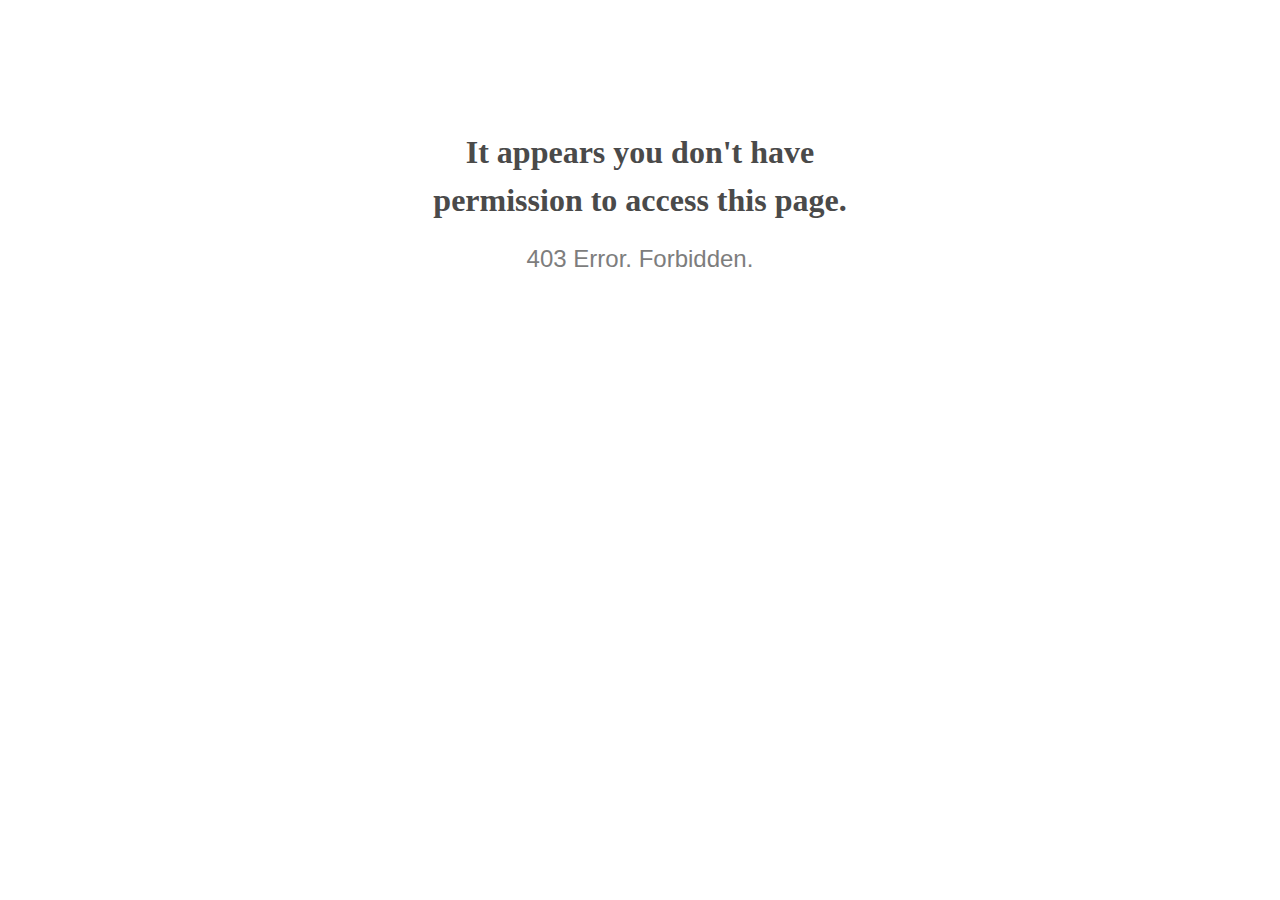
<file: resources/media/category/index.html>
<!doctype html>
<html lang="en">
<head>
  <meta charset="utf-8">
  <meta http-equiv="x-ua-compatible" content="ie=edge">
  <title>403 Error</title>
  <meta name="viewport" content="width=device-width, initial-scale=1">
  <meta name="robots" content="noindex, nofollow">
  <style>
    @media screen and (max-width:500px) {
      body { font-size: .6em; } 
    }
  </style>
</head>

<body style="text-align: center;">

  <h1 style="font-family: Georgia, serif; color: #4a4a4a; margin-top: 4em; line-height: 1.5;">
    It appears you don't have<br>permission to access this&nbsp;page.
  </h1>
  
  <h2 style="  font-family: Verdana, sans-serif; color: #7d7d7d; font-weight: 300;">
    403 Error. Forbidden.
  </h2>
  
</body>

</html>
</file>
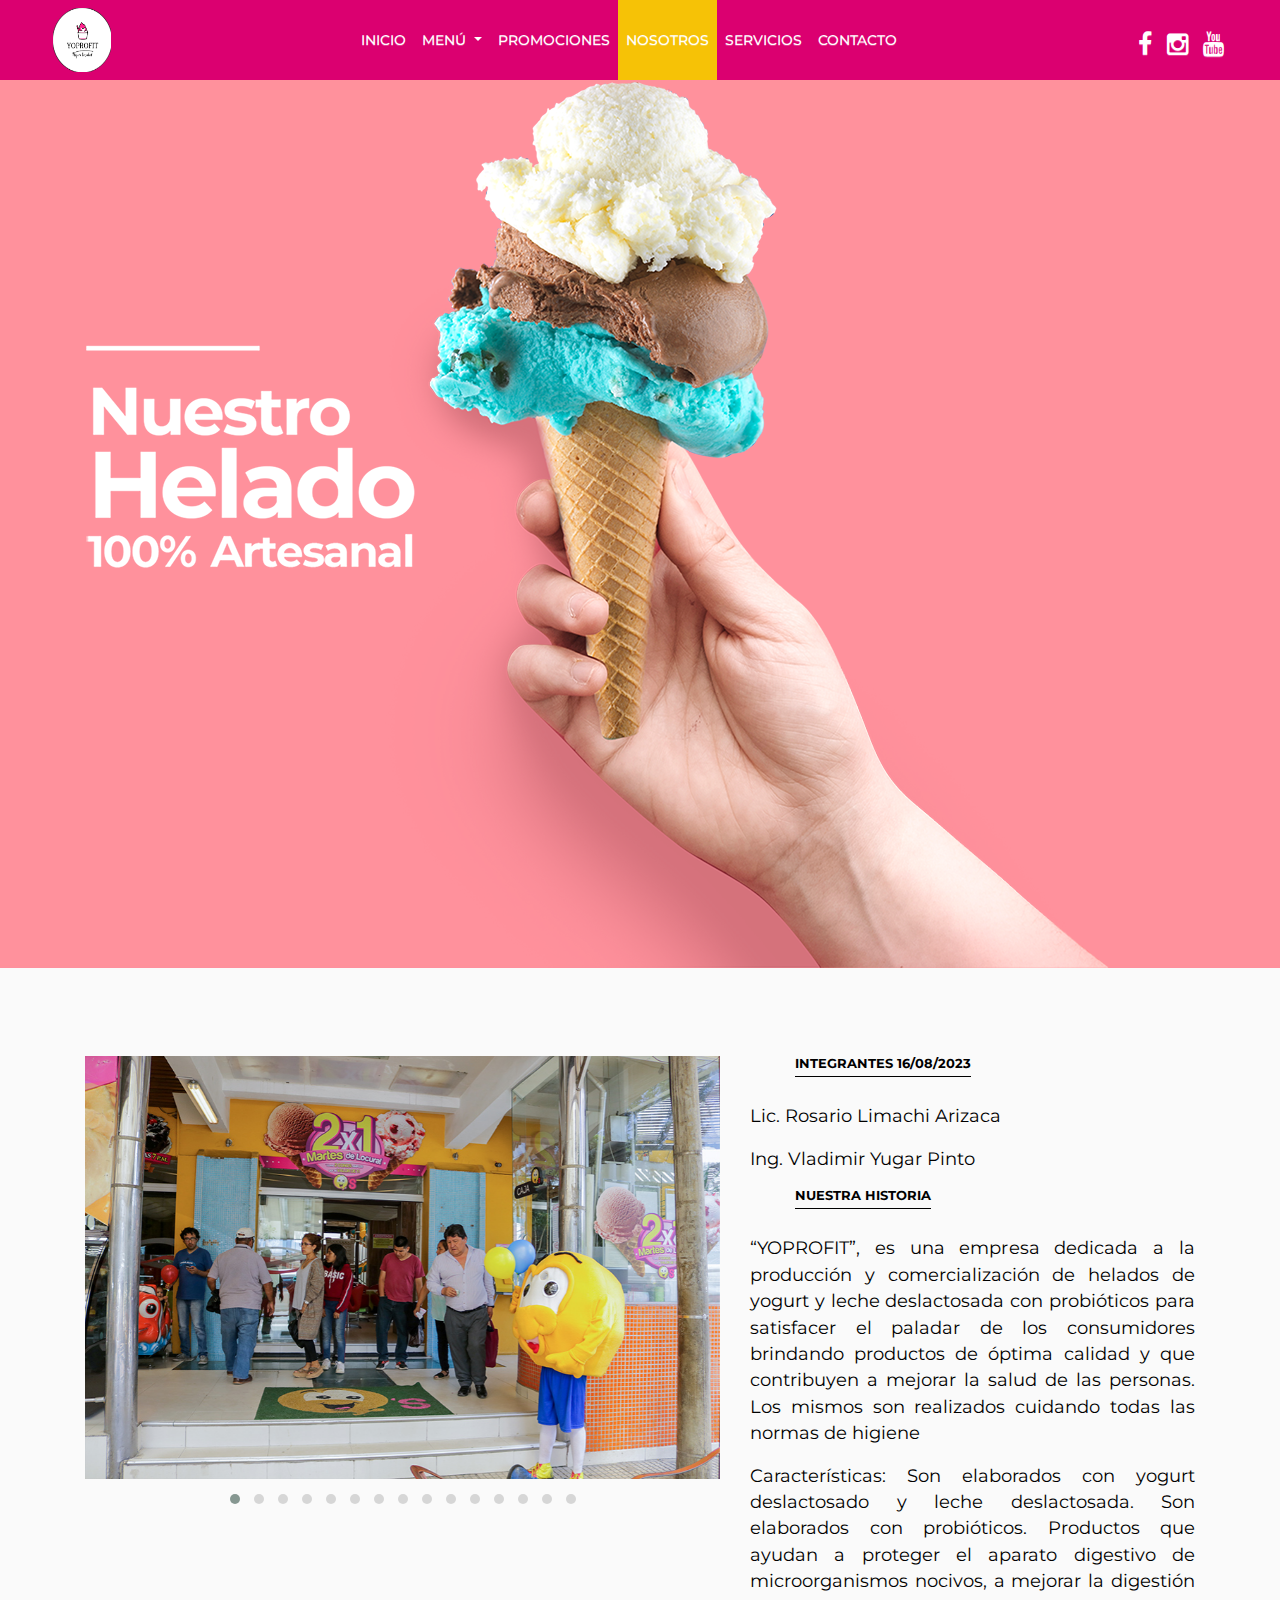
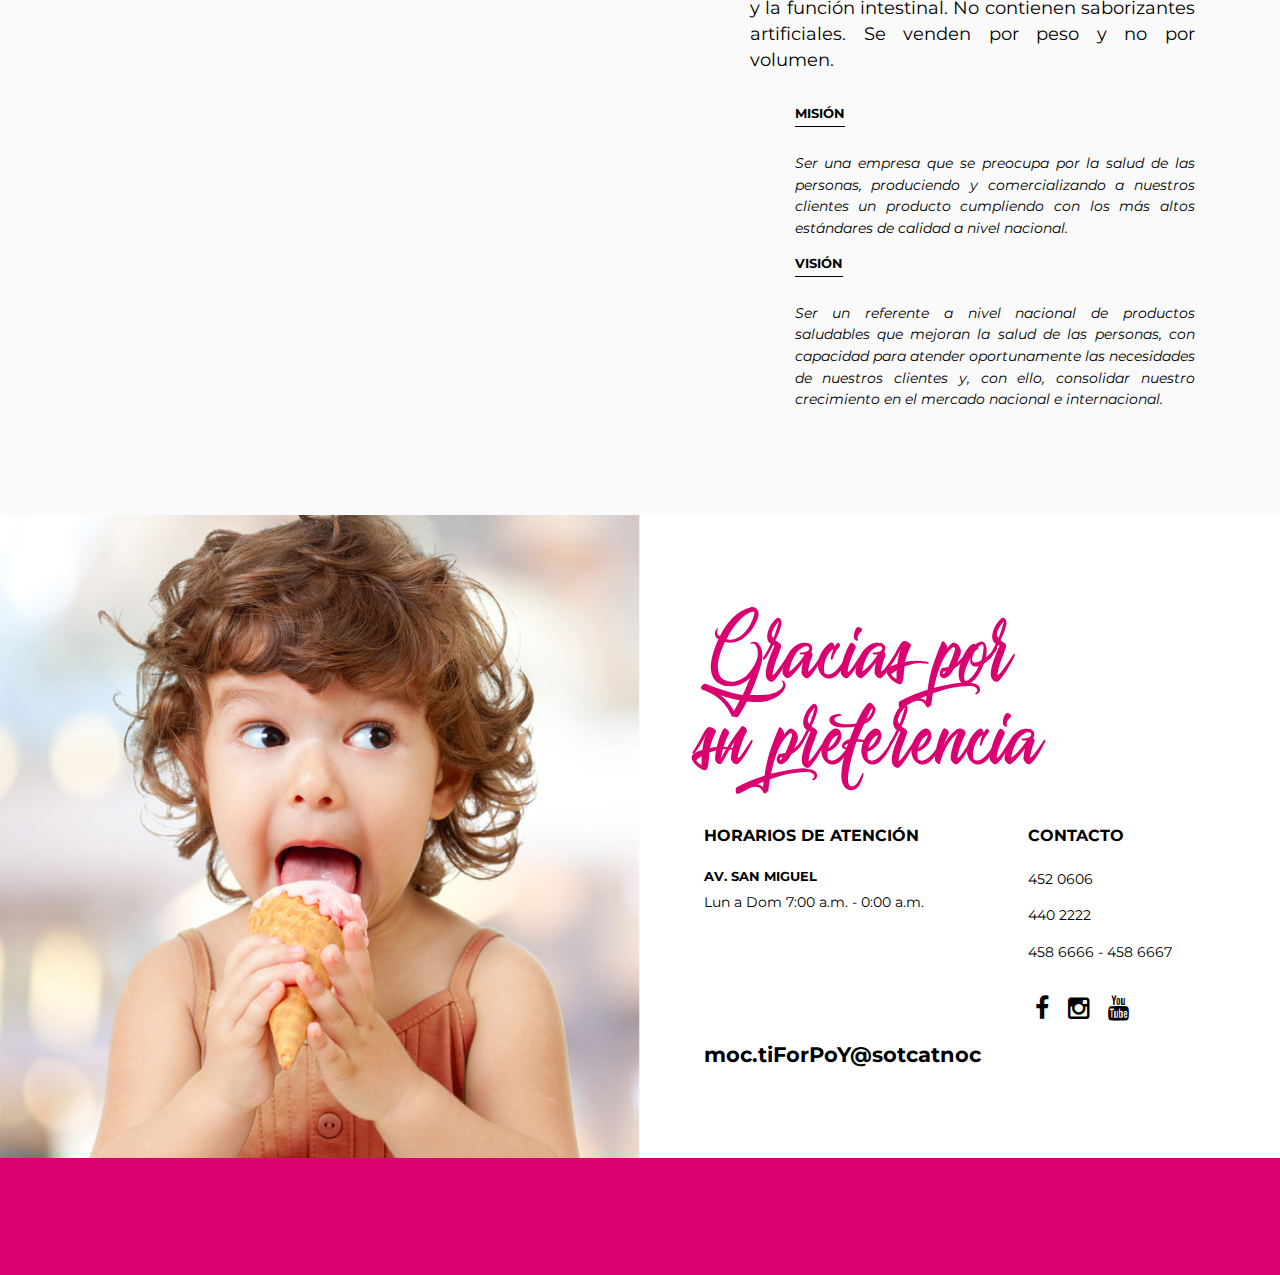
<file: company.html>
<!DOCTYPE html>
<html lang="en">
<meta http-equiv="content-type" content="text/html;charset=UTF-8" />
<head>
  <title>Heladeria YoProFit - La Paz</title>
  <meta charset="utf-8">
  <meta name="viewport" content="width=device-width, initial-scale=1">

  <meta name="description" content="Heladeria YoProFit - La Paz" />
  <meta name="keywords" content="Heladeria globos, Heladeria YoProFit La Paz, tortas, platos, ensaladas, cafes, fast food, comida rapida, tragos, cerveza, area de juegos globos, free delivery, envios gratis, servicios de envio, envio de desayuno y almuerzos, atencion para conferencias, parqueo globos, menu globos, the bizz winner heladeria globos" />  
  <meta http-equiv="keywords" content="Heladeria globos, Heladeria YoProFit La Paz, tortas, platos, ensaladas, cafes, fast food, comida rapida, tragos, cerveza, area de juegos globos, free delivery, envios gratis, servicios de envio, envio de desayuno y almuerzos, atencion para conferencias, parqueo globos, menu globos, the bizz winner heladeria globos" />
  <meta name="robots" content="index,follow" />
  <link rel="shortcut icon" href="./resources/images/frontend/favicon_heladeria_globos.ico">

  <link href="https://fonts.googleapis.com/css?family=Montserrat:100,100i,200,200i,300,300i,400,400i,500,500i,600,600i,700,700i,800,800i,900,900i" rel="stylesheet"> 
  <link href="https://fonts.googleapis.com/css?family=Lato" rel="stylesheet"> 

  <!-- Owl Stylesheets -->
  <link rel="stylesheet" href="./resources/styles/frontend/owl.carousel.min.css" />
  <link rel="stylesheet" href="./resources/styles/frontend/owl.theme.default.min.css" />

  <!-- Bootstrap Stylesheets 4.1.3  -->
  <link rel="stylesheet" type="text/css" href="./resources/styles/frontend/bootstrap.min2394.css?4.1.3">
  <link rel="stylesheet" type="text/css" href="./resources/styles/frontend/font-awesome.min.css">

  <!-- Web Stylesheets -->
  <link rel="stylesheet" type="text/css" href="./resources/styles/frontend/style.css">
  <link rel="stylesheet" type="text/css" href="./resources/styles/frontend/media-queries.css">
  <link rel="stylesheet" type="text/css" href="./resources/styles/frontend/carousel.css">

  <link rel="stylesheet" type="text/css" href="./resources/styles/frontend/bootstrap-theme.min.css">    
  <link rel="stylesheet" type="text/css" href="./resources/styles/frontend/bootstrap-social.css">
     
  <!-- animations -->
  <link rel="stylesheet" type="text/css" href="./resources/styles/frontend/animate.min.css" media="all" />

<!-- HTML5 shim and Respond.js IE8 support of HTML5 elements and media queries -->
<!--[if lt IE 9]>
    <script src="https://oss.maxcdn.com/html5shiv/3.7.2/html5shiv.min.js"></script>
    <script src="https://oss.maxcdn.com/respond/1.4.2/respond.min.js"></script>
  	<![endif]-->

<!-- javascript -->   
  <script type="text/javascript" src="./resources/js/frontend/jquery.min1dd7.js?3.3.1"></script>
  <script type="text/javascript" src="./resources/js/frontend/popper.min7a6d.js?1.14.3"></script>
  <script type="text/javascript" src="./resources/js/frontend/bootstrap.min2394.js?4.1.3"></script>
  
<!--load WOW js from CDN-->
  <script type="text/javascript" src="./resources/js/frontend/wow.min.js"></script>
<!--Initiate WOW js, can be at the bottom of your file -->
<script>
  wow = new WOW(
    {
        boxClass:     'wow',      // default
        animateClass: 'animated', // change this if you are not using animate.css
        offset:       0,          // default
        mobile:       true,       // keep it on mobile        
        live:         true        // track if element updates
      }
    )
   wow.init();
</script>
<script type="text/javascript" src="./resources/js/frontend/owl.carousel.min.js"></script>
<script type="text/javascript" src="./resources/js/frontend/main.js"></script>

<!-- carousel touchwipe   -->
<script type="text/javascript" src="./resources/js/frontend/bootstrap-swipe-carousel.js"></script> 
<script type="text/javascript" src="./resources/js/frontend/jquery.touchwipe.min.js"></script> 

<script>
 jQuery(document).ready(function(){
  jQuery("#bootstrap-touch-slider").touchwipe({
          wipeLeft: function() { jQuery("#bootstrap-touch-slider").carousel('next'); },
          wipeRight: function() { jQuery("#bootstrap-touch-slider").carousel('prev'); },
          min_move_x: 20,
          preventDefaultEvents: false  // done the magic
  });
});
</script>
</head>
<body>  
<button onclick="topFunction()" id="myBtn" title="Go to top">Top</button> 
  <nav class="navbar sticky-top navbar-expand-md navbar-light" id="header-nav">      
      <h1>
      <a class="navbar-brand" href="home.html">     
        <img src="./resources/images/frontend/logo_heladeria_globos.png" width="58" height="64" alt="Heladería Globos" title="Heladería Globos">   
      </a>
      </h1>
      <button class="navbar-toggler" type="button" data-toggle="collapse" data-target="#navbarNavDropdown" aria-controls="navbarNavDropdown" aria-expanded="false" aria-label="Toggle navigation">
        <span class="navbar-toggler-icon"></span>
      </button>
      <div class="collapse navbar-collapse" id="navbarNavDropdown">
        <ul class="navbar-nav" id="main-menu">
                      <li class="nav-item">
              <a href="home.html" title="Inicio" class="nav-link">Inicio</a> 
            </li> 
           
 
          <li class="nav-item dropdown">          
            <a class="nav-link dropdown-toggle" href="#" id="navbarDropdownMenuLink" data-toggle="dropdown" aria-haspopup="true" aria-expanded="false">
              Menú
            </a>
            <div class="dropdown-menu" aria-labelledby="navbarDropdownMenuLink">
            <a href="menu/index/platos.html" title="Platos" class="dropdown-item">Platos</a><a href="menu/index/helados.html" title="Helados" class="dropdown-item">Helados</a><a href="menu/index/masas.html" title="Masas" class="dropdown-item">Masas</a><a href="menu/index/liquidos.html" title="Liquidos" class="dropdown-item">Liquidos</a><a href="menu/index/cafe-te.html" title="Café&Te" class="dropdown-item">Café&Te</a><a href="menu/index/menu-ninos.html" title="Menú Niños" class="dropdown-item">Menú Niños</a><a href="menu/index/tragos.html" title="Tragos" class="dropdown-item">Tragos</a><a href="menu/index/fast-food.html" title="Fast Food" class="dropdown-item">Fast Food</a> 
              <div class="dropdown-divider"></div>
              <a class="dropdown-item" href="home.html#menu-heladeria-globos">Menú Inicial</a>
            </div>
          </li>
          
          <li class="nav-item">
            <a href="home/index.html#promociones" title="Promociones" class="nav-link">Promociones</a> 
          </li> 

           
            <li class="nav-item active-menu">
              <a href="company.html" title="Nosotros" class="nav-link">Nosotros</a>               
            </li>
           
          
          <li class="nav-item">
            <a href="home/index.html#servicios" title="Servicios" class="nav-link">Servicios</a> 
          </li> 
           
                      <li class="nav-item">
              <a href="contact.html" title="Contacto" class="nav-link">Contacto</a> 
            </li> 
              
        </ul>
      </div>

      <ul class="navbar-nav flex-row ml-md-auto d-none d-md-flex social-list">    
        <li class="nav-item">
          <a class="fa fa-facebook" href="https://www.facebook.com/HeladeriaYoProFit/" target="_blank" title=""></a>
        </li>
        <li class="nav-item">
           <a class="fa fa-instagram" href="https://www.instagram.com/" target="_blank" title=""></a>
        </li>
        <li class="nav-item">
         <a class="fa fa-youtube" href="https://www.youtube.com/channel/UCG3ncWdEtLq030iTOSbsPHw" target="_blank"title=""></a>
        </li>
      </ul> 
</nav>
	<div id="nosotros">  
  <div class="nosotros-bg parallax parallax2"> 
  <!--   
    <div class="container helado-artesanal">
      <hr class="wow fadeInDown" data-wow-delay="0.2s">
      <span class="texto1 wow fadeInUp" data-wow-delay="0.4s">Nuestro</span> <br>
      <span class="texto2 wow fadeInUp" data-wow-delay="0.6s">Helado</span>  <br>
      <span class="texto3 wow flipInX" data-wow-delay="0.8s">100% Artesanal</span>
    </div>
-->
    <div class="container" class="bg-helado-artesanal">
      <img src="./resources/images/frontend/nuestro_helado_artesanal.png" alt="Nuestro helado 100% artesanal" class="img-fluid wow fadeIn">      
    </div>
  </div>

<div class="nosotros-inner">
  <div class="container" id="nosotros-wrap">  
    <div class="row">        
      <div class="col-sm-12 col-md-7">
        <div class="owl-carousel owl-theme" id="slider-quienes-somos">
                <div class="item">
             <img src="./resources/media/photo/full/heladeria_globos_01.jpg" title="" alt="" class="img-fluid">
          </div>          
                <div class="item">
             <img src="./resources/media/photo/full/heladeria_globos_02.jpg" title="" alt="" class="img-fluid">
          </div>          
                <div class="item">
             <img src="./resources/media/photo/full/heladeria_globos_03.jpg" title="" alt="" class="img-fluid">
          </div>          
                <div class="item">
             <img src="./resources/media/photo/full/heladeria_globos_04.jpg" title="" alt="" class="img-fluid">
          </div>          
                <div class="item">
             <img src="./resources/media/photo/full/heladeria_globos_05.jpg" title="" alt="" class="img-fluid">
          </div>          
                <div class="item">
             <img src="./resources/media/photo/full/heladeria_globos_06.jpg" title="" alt="" class="img-fluid">
          </div>          
                <div class="item">
             <img src="./resources/media/photo/full/heladeria_globos_07.jpg" title="" alt="" class="img-fluid">
          </div>          
                <div class="item">
             <img src="./resources/media/photo/full/heladeria_globos_08.jpg" title="" alt="" class="img-fluid">
          </div>          
                <div class="item">
             <img src="./resources/media/photo/full/heladeria_globos_09.jpg" title="" alt="" class="img-fluid">
          </div>          
                <div class="item">
             <img src="./resources/media/photo/full/heladeria_globos_10.jpg" title="" alt="" class="img-fluid">
          </div>          
                <div class="item">
             <img src="./resources/media/photo/full/heladeria_globos_11.jpg" title="" alt="" class="img-fluid">
          </div>          
                <div class="item">
             <img src="./resources/media/photo/full/heladeria_globos_12.jpg" title="" alt="" class="img-fluid">
          </div>          
                <div class="item">
             <img src="./resources/media/photo/full/heladeria_globos_13.jpg" title="" alt="" class="img-fluid">
          </div>          
                <div class="item">
             <img src="./resources/media/photo/full/heladeria_globos_14.jpg" title="" alt="" class="img-fluid">
          </div>          
                <div class="item">
             <img src="./resources/media/photo/full/heladeria_globos_15.jpg" title="" alt="" class="img-fluid">
          </div>          
              </div>

<script>
    $(document).ready(function() {
          $('#slider-quienes-somos').owlCarousel({
            loop:true,
            margin:10,
            navSpeed:500,
            nav:false,
            /*navText: ["<", ">"],*/
            dots: true,
            autoplay: true,
            autoplayTimeout:5000,           
            animateOut: 'fadeOut',
            autoHeight:true,             
            items:1,                          
        })
    })
</script>         

<!-- trofeos-->
        <div class="row">
                  <div  class="col-4 col-sm-4 col-lg-2 align-self-end wow zoomIn animated" data-wow-delay="0.2s">
            <img src="./resources/media/prize/quality_2017.png" title="Bolivia Quality Summit 2017" alt="Bolivia Quality Summit 2017" class="img-fluid">
          </div>
                  <div  class="col-4 col-sm-4 col-lg-2 align-self-end wow zoomIn animated" data-wow-delay="0.2s">
            <img src="./resources/media/prize/quality_2014.png" title="Bolivia Quality Summit 2014" alt="Bolivia Quality Summit 2014" class="img-fluid">
          </div>
                  <div  class="col-4 col-sm-4 col-lg-2 align-self-end wow zoomIn animated" data-wow-delay="0.2s">
            <img src="./resources/media/prize/bizz_2015.png" title="The Bizz Winner Platinum 2015" alt="The Bizz Winner Platinum 2015" class="img-fluid">
          </div>
                  <div  class="col-4 col-sm-4 col-lg-2 align-self-end wow zoomIn animated" data-wow-delay="0.2s">
            <img src="./resources/media/prize/bizz_2014.png" title="The Bizz Winner Platinum 2014" alt="The Bizz Winner Platinum 2014" class="img-fluid">
          </div>
                  <div  class="col-4 col-sm-4 col-lg-2 align-self-end wow zoomIn animated" data-wow-delay="0.2s">
            <img src="./resources/media/prize/bizz_2013.png" title="The Bizz Winner Platinum 2013" alt="The Bizz Winner Platinum 2013" class="img-fluid">
          </div>
                  <div  class="col-4 col-sm-4 col-lg-2 align-self-end wow zoomIn animated" data-wow-delay="0.2s">
            <img src="./resources/media/prize/bizz_2012.png" title="The Bizz Winner Platinum 2012" alt="The Bizz Winner Platinum 2012" class="img-fluid">
          </div>
                 
        </div>
<!-- end trofeos-->
      </div>

      <div class="col-sm-12 col-md-5 space-text">    
        <h2 class="first-title"><span>INTEGRANTES 16/08/2023</span></h2>  
        <p class="historia">Lic. Rosario Limachi Arizaca</p>
        <p class="historia">Ing. Vladimir Yugar Pinto</p>
        <h2 class="first-title"><span>Nuestra Historia</span></h2>
          <p class="historia">“YOPROFIT”, es una empresa dedicada a la producción y comercialización de helados de yogurt y leche deslactosada con probióticos para satisfacer el paladar de los consumidores brindando productos de óptima calidad y que contribuyen a mejorar la salud de las personas. Los mismos son realizados cuidando todas las normas de higiene</p>
          <p class="historia">Características: 
 	Son elaborados con yogurt deslactosado y leche deslactosada.
 	Son elaborados con probióticos.
 	Productos que ayudan a proteger el aparato digestivo de microorganismos nocivos, a mejorar la digestión y la función intestinal.
 	No contienen saborizantes artificiales.
 	Se venden por peso y no por volumen. </p>

        <div class="space-left">
          <h2><span>Misión</span> </h2>
          <p class="italic">Ser una empresa que se preocupa por la salud de las personas, produciendo y comercializando a nuestros clientes un producto cumpliendo con los más altos estándares de calidad a nivel nacional.</p>

          <h2><span>Visión</span></h2> 
          <p class="italic">Ser un referente a nivel nacional de productos saludables que mejoran la salud de las personas, con capacidad para atender oportunamente las necesidades de nuestros clientes y, con ello, consolidar nuestro crecimiento en el mercado nacional e internacional.</p>   
        </div>        
      </div>            
    </div>
  </div>
</div>
</div><footer id="footer">  
<div id="horarios">  
<div class="container-fluid" id="horarios-wrap">
  <div class="row">   
    <div class="col-md-6 wrapper-img" id="col-img">       
    </div>   
    <div class="col-md-6 wrapper-text" id="col-text">      
      <div class="horarios-title">Gracias por <br>su preferencia</div>
      <div class="row">
        <div class="col-sm-7 space-left" id="col-horario"> 
          <h3>HORARIOS DE ATENCIÓN</h3>

                                <h4>Av. San Miguel</h4>
                      <p>
                        Lun a Dom 7:00 a.m. - 0:00 a.m.                      </p>
                                     
                                      
                          
        </div>        
        <div class="col-sm-5 space-left-sm" id="col-phones">
            <h3>Contacto</h3>
            <p>
                                                
                <span> </span>
                                                
                <span>452 0606 </span>
                                                
                <span>440 2222 </span>
                                                
                <span>458 6666 - 458 6667 </span>
                        </p>            
               
          <ul class=" social-list">    
            <li class="nav-item">
              <a class="fa fa-facebook" href="https://www.facebook.com/HeladeriaYoProFit/" title="" target="_blank"></a>
            </li>
            <li class="nav-item">
               <a class="fa fa-instagram" href="https://www.instagram.com/" title="" target="_blank"></a>
            </li>
            <li class="nav-item">
             <a class="fa fa-youtube" href="https://www.youtube.com/channel/UCG3ncWdEtLq030iTOSbsPHw" title="" target="_blank"></a>
            </li>
          </ul>
         
        </div>
      </div> 
        <div class="email-heladeria-globos reverse">contactos@YoProFit.com</div>
    </div>
  </div>
</div>
</div>
<div class="container">
  <p class="copyright wow fadeInUp" data-wow-delay="0.2s">© Copyright Heladería YoProFit Bolivia. Todos los derechos reservados. </p>     
</div>  
</footer>  
</body>
</html>
</file>
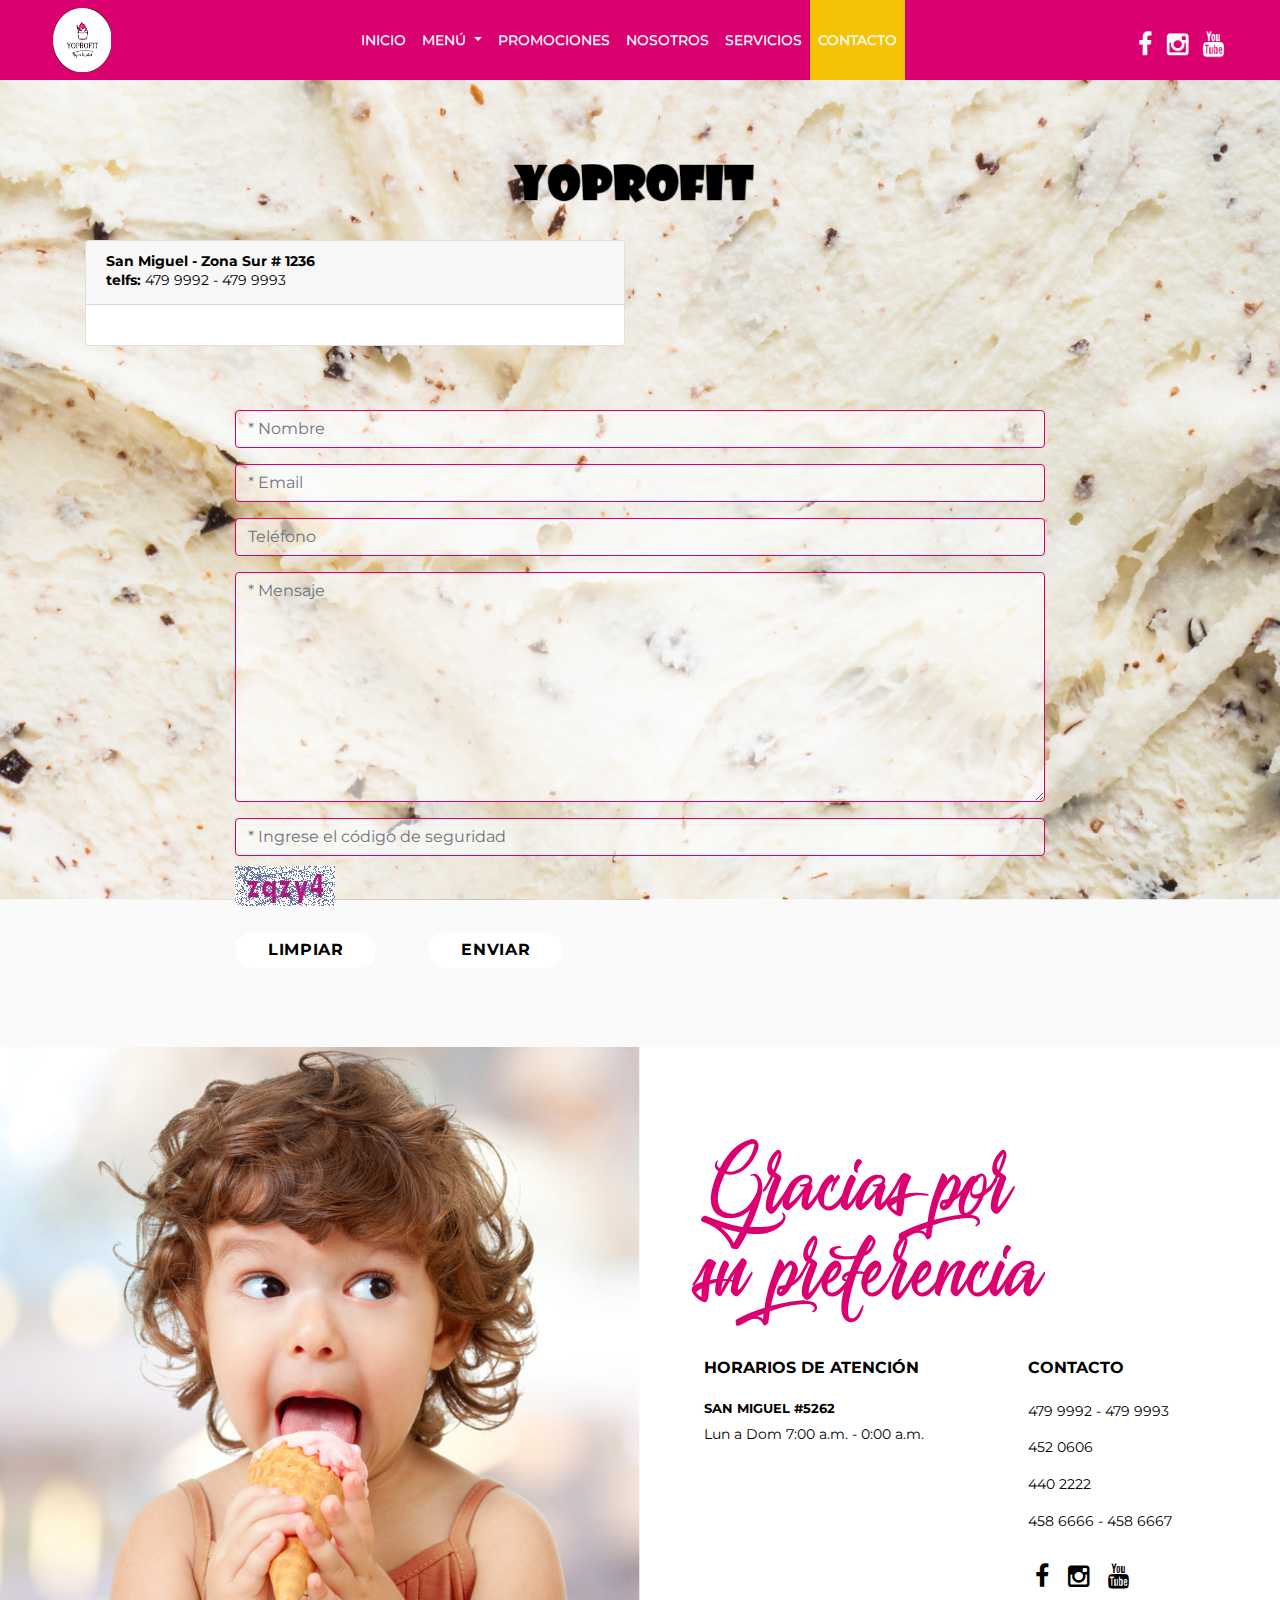
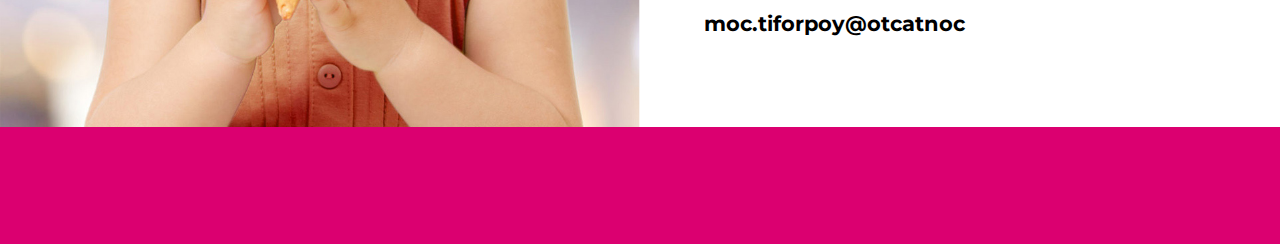
<file: contact.html>
<!DOCTYPE html>
<html lang="en">

<meta http-equiv="content-type" content="text/html;charset=UTF-8" />
<head>
  <title>Heladeria YoProFit - La Paz</title>
  <meta charset="utf-8">
  <meta name="viewport" content="width=device-width, initial-scale=1">

  <meta name="description" content="Heladeria YoProFit - La Paz" />
  <meta name="keywords" content="Heladeria YoProFit - La Paz, Heladeria YoProFit - La Paz, tortas, platos, ensaladas, cafes, fast food, comida rapida, tragos, cerveza, area de juegos globos, free delivery, envios gratis, servicios de envio, envio de desayuno y almuerzos, atencion para conferencias, parqueo globos, menu globos, the bizz winner heladeria globos" />  
  <meta http-equiv="keywords" content="Heladeria globos, Heladeria YoProFit - La Paz, tortas, platos, ensaladas, cafes, fast food, comida rapida, tragos, cerveza, area de juegos globos, free delivery, envios gratis, servicios de envio, envio de desayuno y almuerzos, atencion para conferencias, parqueo globos, menu globos, the bizz winner heladeria globos" />
  <meta name="robots" content="index,follow" />
  <link rel="shortcut icon" href="./resources/images/frontend/favicon_heladeria_globos.ico">

  <link href="https://fonts.googleapis.com/css?family=Montserrat:100,100i,200,200i,300,300i,400,400i,500,500i,600,600i,700,700i,800,800i,900,900i" rel="stylesheet"> 
  <link href="https://fonts.googleapis.com/css?family=Lato" rel="stylesheet"> 

  <!-- Owl Stylesheets -->
  <link rel="stylesheet" href="./resources/styles/frontend/owl.carousel.min.css" />
  <link rel="stylesheet" href="./resources/styles/frontend/owl.theme.default.min.css" />

  <!-- Bootstrap Stylesheets 4.1.3  -->
  <link rel="stylesheet" type="text/css" href="./resources/styles/frontend/bootstrap.min2394.css?4.1.3">
  <link rel="stylesheet" type="text/css" href="./resources/styles/frontend/font-awesome.min.css">

  <!-- Web Stylesheets -->
  <link rel="stylesheet" type="text/css" href="./resources/styles/frontend/style.css">
  <link rel="stylesheet" type="text/css" href="./resources/styles/frontend/media-queries.css">
  <link rel="stylesheet" type="text/css" href="./resources/styles/frontend/carousel.css">

  <link rel="stylesheet" type="text/css" href="./resources/styles/frontend/bootstrap-theme.min.css">    
  <link rel="stylesheet" type="text/css" href="./resources/styles/frontend/bootstrap-social.css">
     
  <!-- animations -->
  <link rel="stylesheet" type="text/css" href="./resources/styles/frontend/animate.min.css" media="all" />

<!-- HTML5 shim and Respond.js IE8 support of HTML5 elements and media queries -->
<!--[if lt IE 9]>
    <script src="https://oss.maxcdn.com/html5shiv/3.7.2/html5shiv.min.js"></script>
    <script src="https://oss.maxcdn.com/respond/1.4.2/respond.min.js"></script>
  	<![endif]-->

<!-- javascript -->   
  <script type="text/javascript" src="./resources/js/frontend/jquery.min1dd7.js?3.3.1"></script>
  <script type="text/javascript" src="./resources/js/frontend/popper.min7a6d.js?1.14.3"></script>
  <script type="text/javascript" src="./resources/js/frontend/bootstrap.min2394.js?4.1.3"></script>
  
<!--load WOW js from CDN-->
  <script type="text/javascript" src="./resources/js/frontend/wow.min.js"></script>
<!--Initiate WOW js, can be at the bottom of your file -->
<script>
  wow = new WOW(
    {
        boxClass:     'wow',      // default
        animateClass: 'animated', // change this if you are not using animate.css
        offset:       0,          // default
        mobile:       true,       // keep it on mobile        
        live:         true        // track if element updates
      }
    )
   wow.init();
</script>
<script type="text/javascript" src="./resources/js/frontend/owl.carousel.min.js"></script>
<script type="text/javascript" src="./resources/js/frontend/main.js"></script>

<!-- carousel touchwipe   -->
<script type="text/javascript" src="./resources/js/frontend/bootstrap-swipe-carousel.js"></script> 
<script type="text/javascript" src="./resources/js/frontend/jquery.touchwipe.min.js"></script> 

<script>
 jQuery(document).ready(function(){
  jQuery("#bootstrap-touch-slider").touchwipe({
          wipeLeft: function() { jQuery("#bootstrap-touch-slider").carousel('next'); },
          wipeRight: function() { jQuery("#bootstrap-touch-slider").carousel('prev'); },
          min_move_x: 20,
          preventDefaultEvents: false  // done the magic
  });
});
</script>
</head>
<body>  
<button onclick="topFunction()" id="myBtn" title="Go to top">Top</button> 
  <nav class="navbar sticky-top navbar-expand-md navbar-light" id="header-nav">      
      <h1>
      <a class="navbar-brand" href="home.html">     
        <img src="./resources/images/frontend/logo_heladeria_globos.png" width="58" height="64" alt="Heladería Globos" title="Heladería Globos">   
      </a>
      </h1>
      <button class="navbar-toggler" type="button" data-toggle="collapse" data-target="#navbarNavDropdown" aria-controls="navbarNavDropdown" aria-expanded="false" aria-label="Toggle navigation">
        <span class="navbar-toggler-icon"></span>
      </button>
      <div class="collapse navbar-collapse" id="navbarNavDropdown">
        <ul class="navbar-nav" id="main-menu">
                      <li class="nav-item">
              <a href="home.html" title="Inicio" class="nav-link">Inicio</a> 
            </li> 
           
 
          <li class="nav-item dropdown">          
            <a class="nav-link dropdown-toggle" href="#" id="navbarDropdownMenuLink" data-toggle="dropdown" aria-haspopup="true" aria-expanded="false">
              Menú
            </a>
            <div class="dropdown-menu" aria-labelledby="navbarDropdownMenuLink">
            <a href="menu/index/platos.html" title="Platos" class="dropdown-item">Platos</a><a href="menu/index/helados.html" title="Helados" class="dropdown-item">Helados</a><a href="menu/index/masas.html" title="Masas" class="dropdown-item">Masas</a><a href="menu/index/liquidos.html" title="Liquidos" class="dropdown-item">Liquidos</a><a href="menu/index/cafe-te.html" title="Café&Te" class="dropdown-item">Café&Te</a><a href="menu/index/menu-ninos.html" title="Menú Niños" class="dropdown-item">Menú Niños</a><a href="menu/index/tragos.html" title="Tragos" class="dropdown-item">Tragos</a><a href="menu/index/fast-food.html" title="Fast Food" class="dropdown-item">Fast Food</a> 
              <div class="dropdown-divider"></div>
              <a class="dropdown-item" href="home.html#menu-heladeria-globos">Menú Inicial</a>
            </div>
          </li>
          
          <li class="nav-item">
            <a href="home/index.html#promociones" title="Promociones" class="nav-link">Promociones</a> 
          </li> 

                      <li class="nav-item">
              <a href="company.html" title="Nosotros" class="nav-link">Nosotros</a> 
            </li> 
           
          
          <li class="nav-item">
            <a href="home/index.html#servicios" title="Servicios" class="nav-link">Servicios</a> 
          </li> 
           
           
            <li class="nav-item active-menu">
              <a href="contact.html" title="Contacto" class="nav-link">Contacto</a>               
            </li>
              
        </ul>
      </div>

      <ul class="navbar-nav flex-row ml-md-auto d-none d-md-flex social-list">    
        <li class="nav-item">
          <a class="fa fa-facebook" href="https://www.facebook.com/HeladeriaYoProFit/" target="_blank" title=""></a>
        </li>
        <li class="nav-item">
           <a class="fa fa-instagram" href="https://www.instagram.com/" target="_blank" title=""></a>
        </li>
        <li class="nav-item">
         <a class="fa fa-youtube" href="https://www.youtube.com/channel/UCG3ncWdEtLq030iTOSbsPHw" target="_blank"title=""></a>
        </li>
      </ul> 
</nav>
	<div id="contacto" class="parallax parallax3 px-5">          
    <div class="container"> 
      <div class="bg-logo"></div> 

    
      <div id="direcciones">
        <div class="row">
                    
                                <div class="col-sm-6 col-md-6">
                      
            <div class="card">
              <div class="card-header">
                <h5>San Miguel - Zona Sur # 1236</h5>   
                <span class="bold">telfs:</span> 479 9992 - 479 9993              </div>
              <div class="card-body">
                  <figure class="img_inner  wow fadeInLeft">
                    &lt;iframe src="https://www.google.com/maps/embed?pb=!1m14!1m8!1m3!1d15230.937332769949!2d-66.1510044!3d-17.3765121!3m2!1i1024!2i768!4f13.1!3m3!1m2!1s0x0:0x58e39e1447079945!2sHeladería+Globos+Avenida+Pando!5e0!3m2!1ses-419!2sbo!4v1555808474537!5m2!1ses-419!2sbo" width="600" height="450" frameborder="0" style="border:0" allowfullscreen&gt;&lt;/iframe>                  </figure>
              </div>
            </div>
            <!-- end card -->
          </div>
                      
                               
          
              

        </div>
      </div>
      <!-- // end direcciones -->

    <div class="row">  
      <div class="col-12">   
      <form action="http://www.HeladeriaYoProFit.com/index.php/sp/contact/index" method="post" accept-charset="utf-8" role="form" id="contact-form" class="form-horizontal" name="contact-form" enctype="multipart/form-data"> 
 
            <div class="form-group">               
                <input type="text" class="form-control" id="fullname" name="fullname" placeholder="* Nombre" required="" maxlength="70">
                                     
            </div>
            
            <div class="form-group">                
                <input type="email" class="form-control" id="email" name="email" placeholder="* Email" required="" maxlength="70">
                            </div>

            <div class="form-group">               
                <input type="text" class="form-control" id="phone" name="phone" placeholder="Teléfono" maxlength="15">                    
            </div>
            
            <div class="form-group">                
                <textarea class="form-control" id="message-contact" name="message-contact" rows="9" placeholder="* Mensaje" required=""></textarea>
                            </div>

            <div class="form-group">                
                <input name="captchacode" type="text" id="captchacode" class="form-control" placeholder="* Ingrese el código de seguridad" required="">
                <img src="./resources/includes/CaptchaSecurityImagesd218.jpg?width=100&amp;height=40&amp;characters=5" alt="">
                            </div>

            
            <div class="form-group">              
                <button class="btn btn-1" type="button" onclick="resetFunction()"><span>Limpiar</span></button>

                <button class="btn btn-1" type="submit" id="btn-submit"><span>Enviar</span></button> 

            </div>
        </form>
      </div>
    </div>      
    </div>    
</div><footer id="footer">  
<div id="horarios">  
<div class="container-fluid" id="horarios-wrap">
  <div class="row">   
    <div class="col-md-6 wrapper-img" id="col-img">       
    </div>   
    <div class="col-md-6 wrapper-text" id="col-text">      
      <div class="horarios-title">Gracias por <br>su preferencia</div>
      <div class="row">
        <div class="col-sm-7 space-left" id="col-horario"> 
          <h3>HORARIOS DE ATENCIÓN</h3>

                                <h4>San miguel #5262</h4>
                      <p>
                        Lun a Dom 7:00 a.m. - 0:00 a.m.                      </p>
                                     
                                     
                          
        </div>        
        <div class="col-sm-5 space-left-sm" id="col-phones">
            <h3>Contacto</h3>
            <p>
                                                
                <span>479 9992 - 479 9993 </span>
                                                
                <span>452 0606 </span>
                                                
                <span>440 2222 </span>
                                                
                <span>458 6666 - 458 6667 </span>
                        </p>            
               
          <ul class=" social-list">    
            <li class="nav-item">
              <a class="fa fa-facebook" href="https://www.facebook.com/HeladeriaYoProFit/" title="" target="_blank"></a>
            </li>
            <li class="nav-item">
               <a class="fa fa-instagram" href="https://www.instagram.com/" title="" target="_blank"></a>
            </li>
            <li class="nav-item">
             <a class="fa fa-youtube" href="https://www.youtube.com/channel/UCG3ncWdEtLq030iTOSbsPHw" title="" target="_blank"></a>
            </li>
          </ul>
         
        </div>
      </div> 
        <div class="email-heladeria-globos reverse">contacto@yoprofit.com</div>
    </div>
  </div>
</div>
</div>
<div class="container">
  <p class="copyright wow fadeInUp" data-wow-delay="0.2s">© Copyright Heladería Yoprofit Bolivia. Todos los derechos reservados. . </p>     
</div>  
</footer>  
</body>

<!-- Mirrored from www.HeladeriaYoProFit.com/index.php/sp/contact by HTTrack Website Copier/3.x [XR&CO'2014], Sat, 19 Aug 2023 12:25:23 GMT -->
</html>
</file>
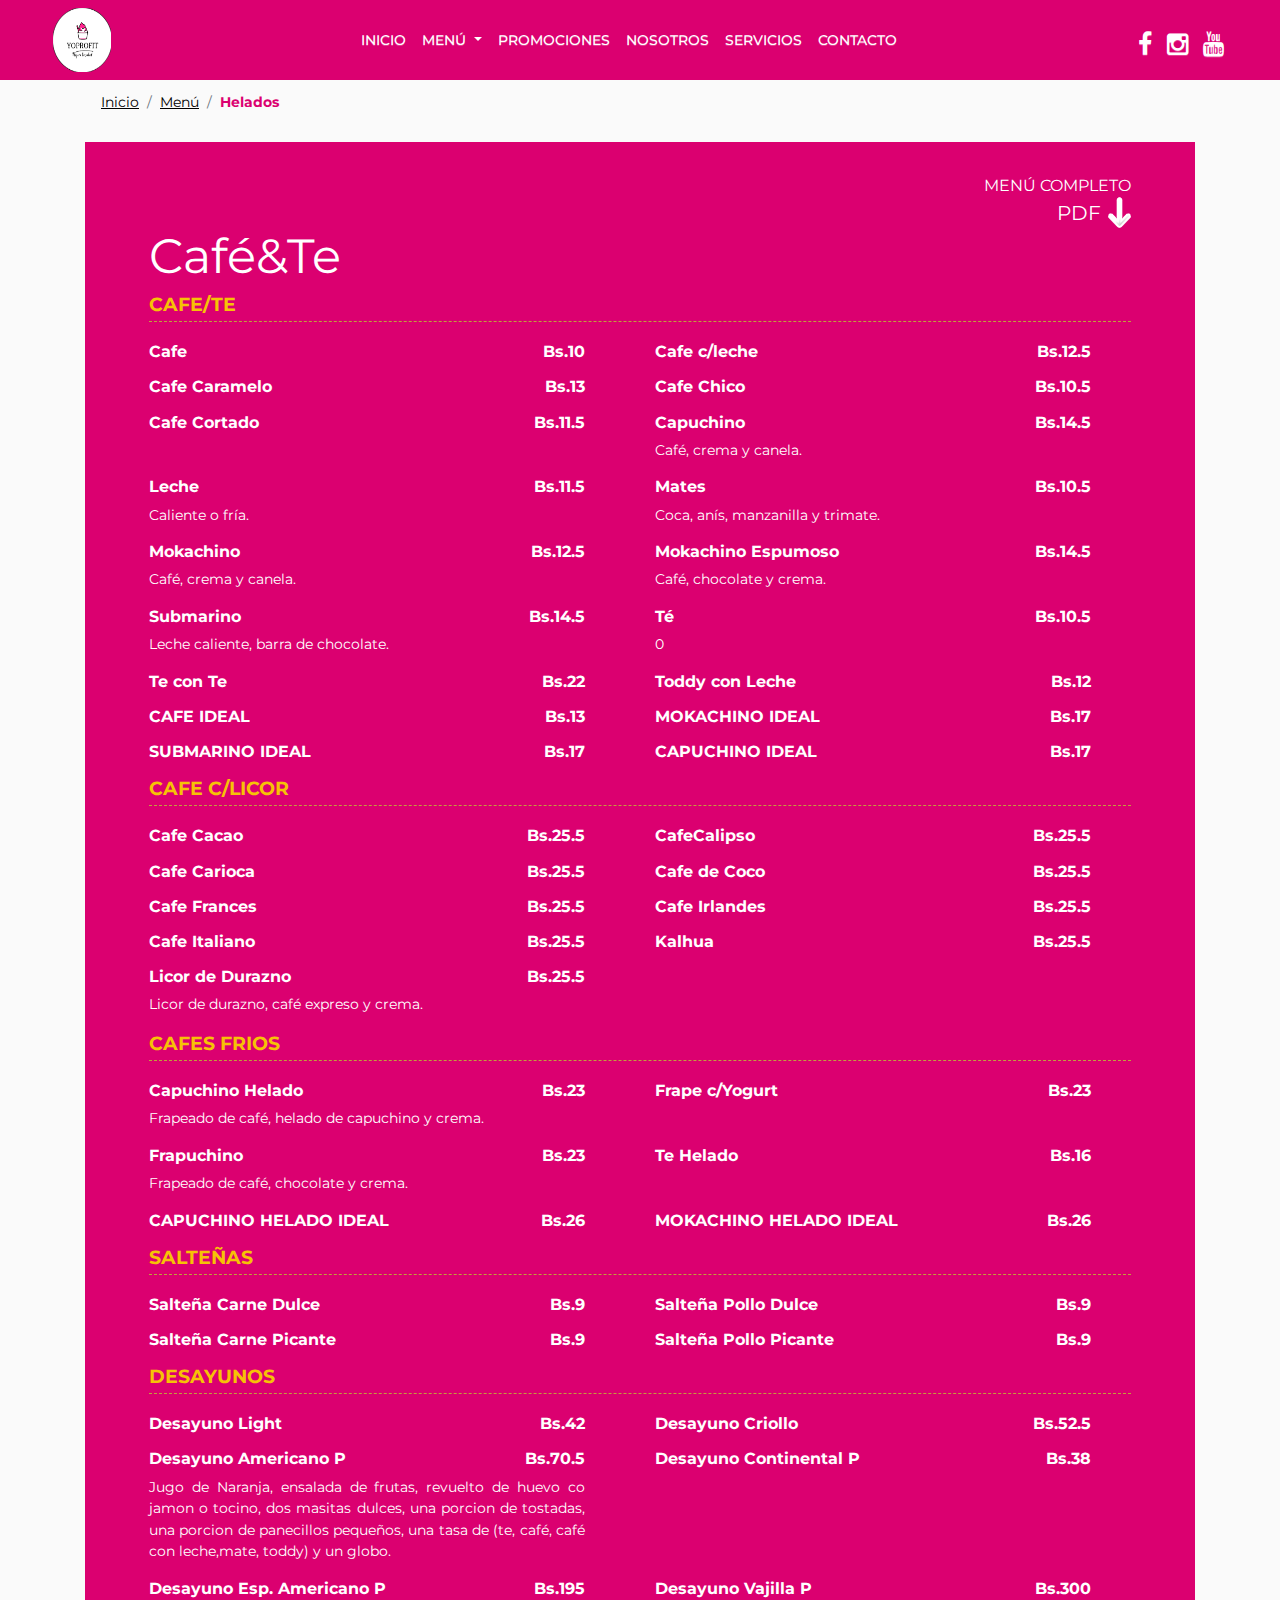
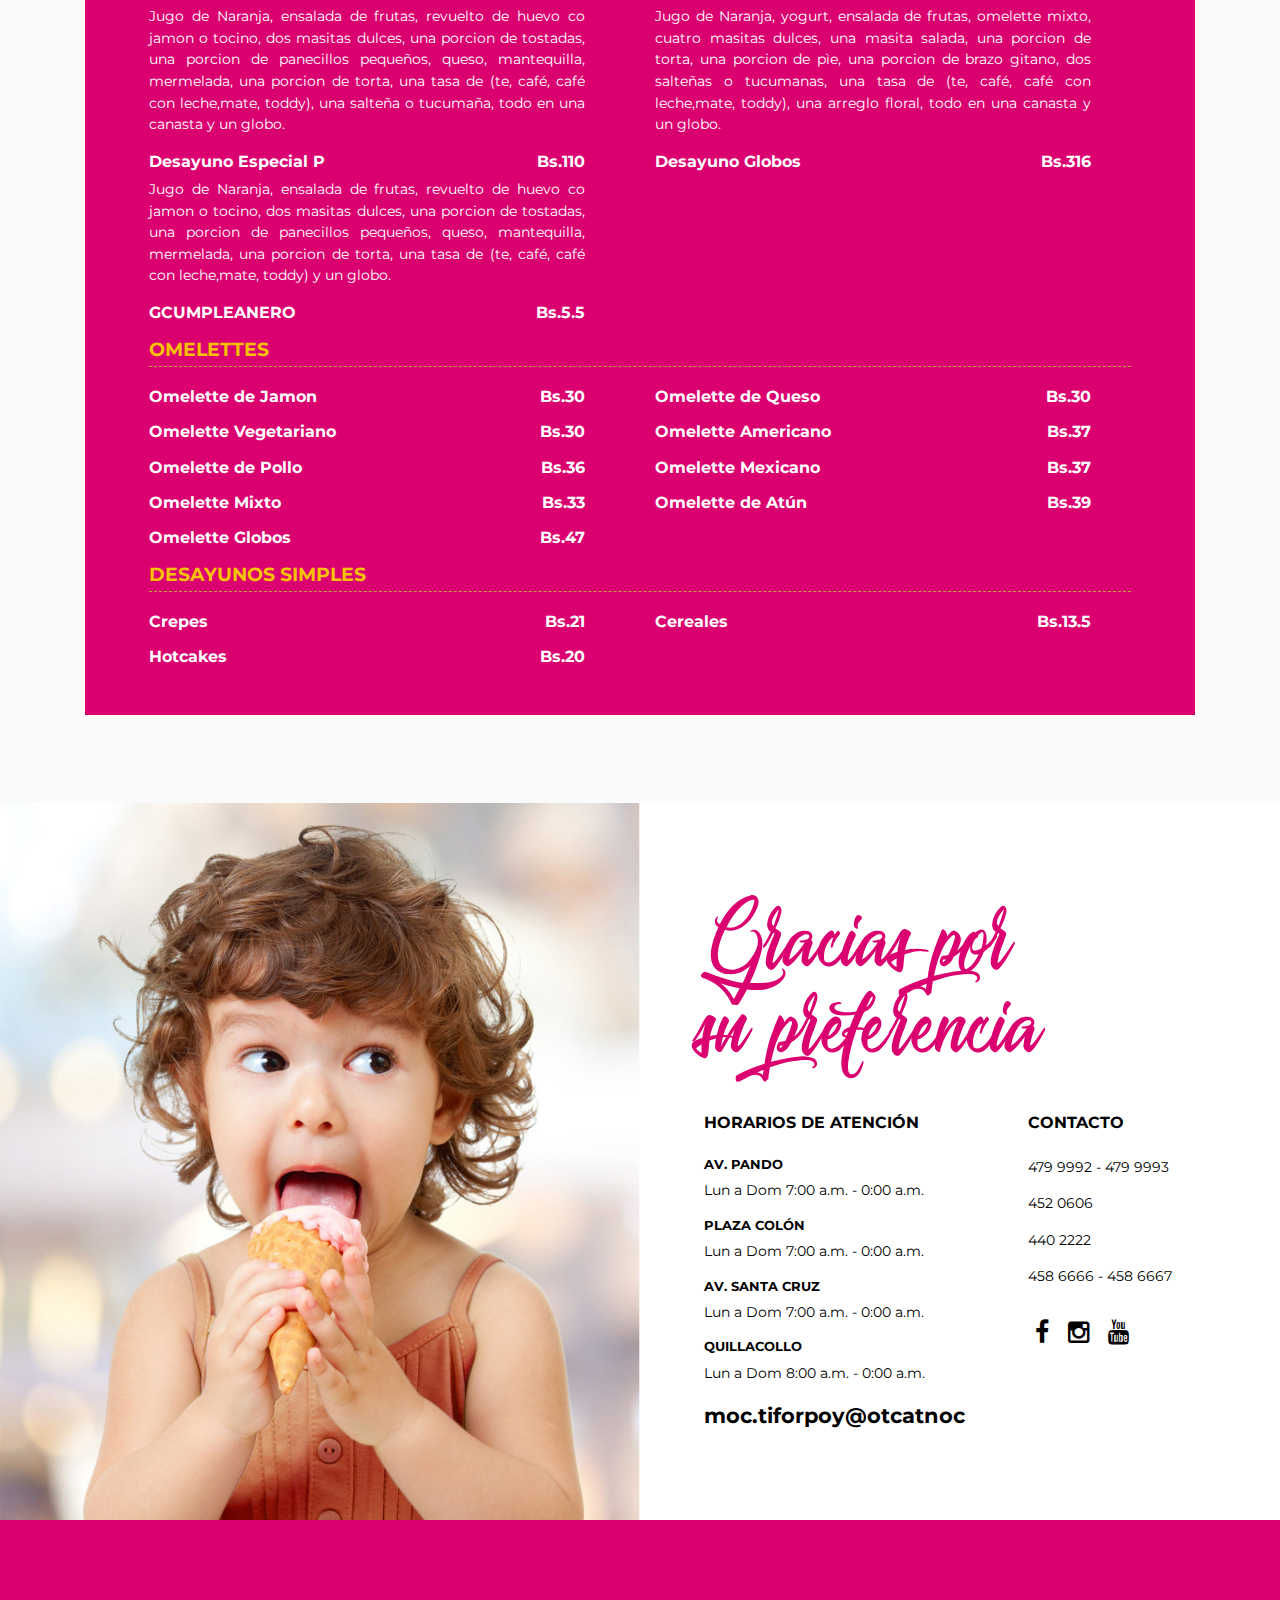
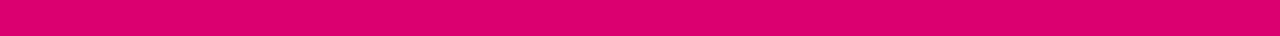
<file: menu/index/cafe-te.html>
<!DOCTYPE html>
<html lang="en">

<!-- Mirrored from www.HeladeriaYoProFit.com/index.php/sp/menu/index/cafe-te by HTTrack Website Copier/3.x [XR&CO'2014], Sat, 19 Aug 2023 12:13:08 GMT -->
<!-- Added by HTTrack --><meta http-equiv="content-type" content="text/html;charset=UTF-8" /><!-- /Added by HTTrack -->
<head>
  <title>Heladeria Globos - Cbba</title>
  <meta charset="utf-8">
  <meta name="viewport" content="width=device-width, initial-scale=1">

  <meta name="description" content="Heladeria globos - Cochabamba" />
  <meta name="keywords" content="Heladeria globos, Heladeria globos cochabamba, tortas, platos, ensaladas, cafes, fast food, comida rapida, tragos, cerveza, area de juegos globos, free delivery, envios gratis, servicios de envio, envio de desayuno y almuerzos, atencion para conferencias, parqueo globos, menu globos, the bizz winner heladeria globos" />  
  <meta http-equiv="keywords" content="Heladeria globos, Heladeria globos cochabamba, tortas, platos, ensaladas, cafes, fast food, comida rapida, tragos, cerveza, area de juegos globos, free delivery, envios gratis, servicios de envio, envio de desayuno y almuerzos, atencion para conferencias, parqueo globos, menu globos, the bizz winner heladeria globos" />
  <meta name="robots" content="index,follow" />
  <link rel="shortcut icon" href="../../resources/images/frontend/favicon_heladeria_globos.ico">

  <link href="https://fonts.googleapis.com/css?family=Montserrat:100,100i,200,200i,300,300i,400,400i,500,500i,600,600i,700,700i,800,800i,900,900i" rel="stylesheet"> 
  <link href="https://fonts.googleapis.com/css?family=Lato" rel="stylesheet"> 

  <!-- Owl Stylesheets -->
  <link rel="stylesheet" href="../../resources/styles/frontend/owl.carousel.min.css" />
  <link rel="stylesheet" href="../../resources/styles/frontend/owl.theme.default.min.css" />

  <!-- Bootstrap Stylesheets 4.1.3  -->
  <link rel="stylesheet" type="text/css" href="../../resources/styles/frontend/bootstrap.min2394.css?4.1.3">
  <link rel="stylesheet" type="text/css" href="../../resources/styles/frontend/font-awesome.min.css">

  <!-- Web Stylesheets -->
  <link rel="stylesheet" type="text/css" href="../../resources/styles/frontend/style.css">
  <link rel="stylesheet" type="text/css" href="../../resources/styles/frontend/media-queries.css">
  <link rel="stylesheet" type="text/css" href="../../resources/styles/frontend/carousel.css">

  <link rel="stylesheet" type="text/css" href="../../resources/styles/frontend/bootstrap-theme.min.css">    
  <link rel="stylesheet" type="text/css" href="../../resources/styles/frontend/bootstrap-social.css">
     
  <!-- animations -->
  <link rel="stylesheet" type="text/css" href="../../resources/styles/frontend/animate.min.css" media="all" />

<!-- HTML5 shim and Respond.js IE8 support of HTML5 elements and media queries -->
<!--[if lt IE 9]>
    <script src="https://oss.maxcdn.com/html5shiv/3.7.2/html5shiv.min.js"></script>
    <script src="https://oss.maxcdn.com/respond/1.4.2/respond.min.js"></script>
  	<![endif]-->

<!-- javascript -->   
  <script type="text/javascript" src="../../resources/js/frontend/jquery.min1dd7.js?3.3.1"></script>
  <script type="text/javascript" src="../../resources/js/frontend/popper.min7a6d.js?1.14.3"></script>
  <script type="text/javascript" src="../../resources/js/frontend/bootstrap.min2394.js?4.1.3"></script>
  
<!--load WOW js from CDN-->
  <script type="text/javascript" src="../../resources/js/frontend/wow.min.js"></script>
<!--Initiate WOW js, can be at the bottom of your file -->
<script>
  wow = new WOW(
    {
        boxClass:     'wow',      // default
        animateClass: 'animated', // change this if you are not using animate.css
        offset:       0,          // default
        mobile:       true,       // keep it on mobile        
        live:         true        // track if element updates
      }
    )
   wow.init();
</script>
<script type="text/javascript" src="../../resources/js/frontend/owl.carousel.min.js"></script>
<script type="text/javascript" src="../../resources/js/frontend/main.js"></script>

<!-- carousel touchwipe   -->
<script type="text/javascript" src="../../resources/js/frontend/bootstrap-swipe-carousel.js"></script> 
<script type="text/javascript" src="../../resources/js/frontend/jquery.touchwipe.min.js"></script> 

<script>
 jQuery(document).ready(function(){
  jQuery("#bootstrap-touch-slider").touchwipe({
          wipeLeft: function() { jQuery("#bootstrap-touch-slider").carousel('next'); },
          wipeRight: function() { jQuery("#bootstrap-touch-slider").carousel('prev'); },
          min_move_x: 20,
          preventDefaultEvents: false  // done the magic
  });
});
</script>
</head>
<body>  
<button onclick="topFunction()" id="myBtn" title="Go to top">Top</button> 
  <nav class="navbar sticky-top navbar-expand-md navbar-light" id="header-nav">      
      <h1>
      <a class="navbar-brand" href="../../home.html">     
        <img src="../../resources/images/frontend/logo_heladeria_globos.png" width="58" height="64" alt="Heladería Globos" title="Heladería Globos">   
      </a>
      </h1>
      <button class="navbar-toggler" type="button" data-toggle="collapse" data-target="#navbarNavDropdown" aria-controls="navbarNavDropdown" aria-expanded="false" aria-label="Toggle navigation">
        <span class="navbar-toggler-icon"></span>
      </button>
      <div class="collapse navbar-collapse" id="navbarNavDropdown">
        <ul class="navbar-nav" id="main-menu">
                      <li class="nav-item">
              <a href="../../home.html" title="Inicio" class="nav-link">Inicio</a> 
            </li> 
           
 
          <li class="nav-item dropdown">          
            <a class="nav-link dropdown-toggle" href="#" id="navbarDropdownMenuLink" data-toggle="dropdown" aria-haspopup="true" aria-expanded="false">
              Menú
            </a>
            <div class="dropdown-menu" aria-labelledby="navbarDropdownMenuLink">
            <a href="platos.html" title="Platos" class="dropdown-item">Platos</a><a href="helados.html" title="Helados" class="dropdown-item">Helados</a><a href="masas.html" title="Masas" class="dropdown-item">Masas</a><a href="liquidos.html" title="Liquidos" class="dropdown-item">Liquidos</a><a href="cafe-te.html" title="Café&Te" class="dropdown-item">Café&Te</a><a href="menu-ninos.html" title="Menú Niños" class="dropdown-item">Menú Niños</a><a href="tragos.html" title="Tragos" class="dropdown-item">Tragos</a><a href="fast-food.html" title="Fast Food" class="dropdown-item">Fast Food</a> 
              <div class="dropdown-divider"></div>
              <a class="dropdown-item" href="../../home.html#menu-heladeria-globos">Menú Inicial</a>
            </div>
          </li>
          
          <li class="nav-item">
            <a href="../../home/index.html#promociones" title="Promociones" class="nav-link">Promociones</a> 
          </li> 

                      <li class="nav-item">
              <a href="../../company.html" title="Nosotros" class="nav-link">Nosotros</a> 
            </li> 
           
          
          <li class="nav-item">
            <a href="../../home/index.html#servicios" title="Servicios" class="nav-link">Servicios</a> 
          </li> 
           
                      <li class="nav-item">
              <a href="../../contact.html" title="Contacto" class="nav-link">Contacto</a> 
            </li> 
              
        </ul>
      </div>

      <ul class="navbar-nav flex-row ml-md-auto d-none d-md-flex social-list">    
        <li class="nav-item">
          <a class="fa fa-facebook" href="https://www.facebook.com/HeladeriaYoProFit/" target="_blank" title=""></a>
        </li>
        <li class="nav-item">
           <a class="fa fa-instagram" href="https://www.instagram.com/" target="_blank" title=""></a>
        </li>
        <li class="nav-item">
         <a class="fa fa-youtube" href="https://www.youtube.com/channel/UCG3ncWdEtLq030iTOSbsPHw" target="_blank"title=""></a>
        </li>
      </ul> 
</nav>
	<div class="container-fluid" id="productos">    
  <div class="container"> 
    <nav aria-label="breadcrumb">
      <ol class="breadcrumb">
        <li class="breadcrumb-item"><a href="../../home.html">Inicio</a></li>
        <li class="breadcrumb-item"><a href="../../home.html#menu-heladeria-globos">Menú</a></li>
        <li class="breadcrumb-item active" aria-current="page"><span>Helados</span></li>
      </ol>
    </nav>








  <div class="wrapper-productos">
    <p class="pdf">Menú completo <br>      
    <a href="../../../../sp/resources/media/menu/https_/bit.ly/3s56qmc.html" target="_blank" title="Descargar el menú completo."><span>PDF</span></a></p>
    <h2 class="title">Café&Te</h2>
			<h3>Cafe/te</h3>
				<div class="row">
					  <div class="col-md-6" role="colu">
			  <div  class="wrapper-data col-left">
				<h4>Cafe<span>Bs.10</span></h4>
				<p></p>
			  </div>
		  </div>
				  <div class="col-md-6" role="colu">
			  <div  class="wrapper-data col-left">
				<h4>Cafe c/leche<span>Bs.12.5</span></h4>
				<p></p>
			  </div>
		  </div>
				  <div class="col-md-6" role="colu">
			  <div  class="wrapper-data col-left">
				<h4>Cafe Caramelo<span>Bs.13</span></h4>
				<p></p>
			  </div>
		  </div>
				  <div class="col-md-6" role="colu">
			  <div  class="wrapper-data col-left">
				<h4>Cafe Chico<span>Bs.10.5</span></h4>
				<p></p>
			  </div>
		  </div>
				  <div class="col-md-6" role="colu">
			  <div  class="wrapper-data col-left">
				<h4>Cafe Cortado<span>Bs.11.5</span></h4>
				<p></p>
			  </div>
		  </div>
				  <div class="col-md-6" role="colu">
			  <div  class="wrapper-data col-left">
				<h4>Capuchino<span>Bs.14.5</span></h4>
				<p>Café, crema y canela.</p>
			  </div>
		  </div>
				  <div class="col-md-6" role="colu">
			  <div  class="wrapper-data col-left">
				<h4>Leche<span>Bs.11.5</span></h4>
				<p>Caliente o fría.</p>
			  </div>
		  </div>
				  <div class="col-md-6" role="colu">
			  <div  class="wrapper-data col-left">
				<h4>Mates<span>Bs.10.5</span></h4>
				<p>Coca, anís, manzanilla y trimate.</p>
			  </div>
		  </div>
				  <div class="col-md-6" role="colu">
			  <div  class="wrapper-data col-left">
				<h4>Mokachino<span>Bs.12.5</span></h4>
				<p>Café, crema y canela.</p>
			  </div>
		  </div>
				  <div class="col-md-6" role="colu">
			  <div  class="wrapper-data col-left">
				<h4>Mokachino Espumoso<span>Bs.14.5</span></h4>
				<p>Café, chocolate y crema.</p>
			  </div>
		  </div>
				  <div class="col-md-6" role="colu">
			  <div  class="wrapper-data col-left">
				<h4>Submarino<span>Bs.14.5</span></h4>
				<p>Leche caliente, barra de chocolate.</p>
			  </div>
		  </div>
				  <div class="col-md-6" role="colu">
			  <div  class="wrapper-data col-left">
				<h4>Té<span>Bs.10.5</span></h4>
				<p>0</p>
			  </div>
		  </div>
				  <div class="col-md-6" role="colu">
			  <div  class="wrapper-data col-left">
				<h4>Te con Te<span>Bs.22</span></h4>
				<p></p>
			  </div>
		  </div>
				  <div class="col-md-6" role="colu">
			  <div  class="wrapper-data col-left">
				<h4>Toddy con Leche<span>Bs.12</span></h4>
				<p></p>
			  </div>
		  </div>
				  <div class="col-md-6" role="colu">
			  <div  class="wrapper-data col-left">
				<h4>CAFE IDEAL<span>Bs.13</span></h4>
				<p></p>
			  </div>
		  </div>
				  <div class="col-md-6" role="colu">
			  <div  class="wrapper-data col-left">
				<h4>MOKACHINO IDEAL<span>Bs.17</span></h4>
				<p></p>
			  </div>
		  </div>
				  <div class="col-md-6" role="colu">
			  <div  class="wrapper-data col-left">
				<h4>SUBMARINO IDEAL<span>Bs.17</span></h4>
				<p></p>
			  </div>
		  </div>
				  <div class="col-md-6" role="colu">
			  <div  class="wrapper-data col-left">
				<h4>CAPUCHINO IDEAL<span>Bs.17</span></h4>
				<p></p>
			  </div>
		  </div>
		</div>			<h3>Cafe c/licor</h3>
				<div class="row">
					  <div class="col-md-6" role="colu">
			  <div  class="wrapper-data col-left">
				<h4>Cafe Cacao<span>Bs.25.5</span></h4>
				<p></p>
			  </div>
		  </div>
				  <div class="col-md-6" role="colu">
			  <div  class="wrapper-data col-left">
				<h4>CafeCalipso<span>Bs.25.5</span></h4>
				<p></p>
			  </div>
		  </div>
				  <div class="col-md-6" role="colu">
			  <div  class="wrapper-data col-left">
				<h4>Cafe Carioca<span>Bs.25.5</span></h4>
				<p></p>
			  </div>
		  </div>
				  <div class="col-md-6" role="colu">
			  <div  class="wrapper-data col-left">
				<h4>Cafe de Coco<span>Bs.25.5</span></h4>
				<p></p>
			  </div>
		  </div>
				  <div class="col-md-6" role="colu">
			  <div  class="wrapper-data col-left">
				<h4>Cafe Frances<span>Bs.25.5</span></h4>
				<p></p>
			  </div>
		  </div>
				  <div class="col-md-6" role="colu">
			  <div  class="wrapper-data col-left">
				<h4>Cafe Irlandes<span>Bs.25.5</span></h4>
				<p></p>
			  </div>
		  </div>
				  <div class="col-md-6" role="colu">
			  <div  class="wrapper-data col-left">
				<h4>Cafe Italiano<span>Bs.25.5</span></h4>
				<p></p>
			  </div>
		  </div>
				  <div class="col-md-6" role="colu">
			  <div  class="wrapper-data col-left">
				<h4>Kalhua<span>Bs.25.5</span></h4>
				<p></p>
			  </div>
		  </div>
				  <div class="col-md-6" role="colu">
			  <div  class="wrapper-data col-left">
				<h4>Licor de Durazno<span>Bs.25.5</span></h4>
				<p>Licor de durazno, café expreso y crema.</p>
			  </div>
		  </div>
		</div>			<h3>Cafes frios</h3>
				<div class="row">
					  <div class="col-md-6" role="colu">
			  <div  class="wrapper-data col-left">
				<h4>Capuchino Helado<span>Bs.23</span></h4>
				<p>Frapeado de café, helado de capuchino y crema.</p>
			  </div>
		  </div>
				  <div class="col-md-6" role="colu">
			  <div  class="wrapper-data col-left">
				<h4>Frape c/Yogurt<span>Bs.23</span></h4>
				<p></p>
			  </div>
		  </div>
				  <div class="col-md-6" role="colu">
			  <div  class="wrapper-data col-left">
				<h4>Frapuchino<span>Bs.23</span></h4>
				<p>Frapeado de café, chocolate y crema.</p>
			  </div>
		  </div>
				  <div class="col-md-6" role="colu">
			  <div  class="wrapper-data col-left">
				<h4>Te Helado<span>Bs.16</span></h4>
				<p></p>
			  </div>
		  </div>
				  <div class="col-md-6" role="colu">
			  <div  class="wrapper-data col-left">
				<h4>CAPUCHINO HELADO IDEAL<span>Bs.26</span></h4>
				<p></p>
			  </div>
		  </div>
				  <div class="col-md-6" role="colu">
			  <div  class="wrapper-data col-left">
				<h4>MOKACHINO HELADO IDEAL<span>Bs.26</span></h4>
				<p></p>
			  </div>
		  </div>
		</div>			<h3>Salteñas</h3>
				<div class="row">
					  <div class="col-md-6" role="colu">
			  <div  class="wrapper-data col-left">
				<h4>Salteña Carne Dulce<span>Bs.9</span></h4>
				<p></p>
			  </div>
		  </div>
				  <div class="col-md-6" role="colu">
			  <div  class="wrapper-data col-left">
				<h4>Salteña Pollo Dulce<span>Bs.9</span></h4>
				<p></p>
			  </div>
		  </div>
				  <div class="col-md-6" role="colu">
			  <div  class="wrapper-data col-left">
				<h4>Salteña Carne Picante<span>Bs.9</span></h4>
				<p></p>
			  </div>
		  </div>
				  <div class="col-md-6" role="colu">
			  <div  class="wrapper-data col-left">
				<h4>Salteña Pollo Picante<span>Bs.9</span></h4>
				<p></p>
			  </div>
		  </div>
		</div>			<h3>Desayunos</h3>
				<div class="row">
					  <div class="col-md-6" role="colu">
			  <div  class="wrapper-data col-left">
				<h4>Desayuno Light<span>Bs.42</span></h4>
				<p></p>
			  </div>
		  </div>
				  <div class="col-md-6" role="colu">
			  <div  class="wrapper-data col-left">
				<h4>Desayuno Criollo<span>Bs.52.5</span></h4>
				<p></p>
			  </div>
		  </div>
				  <div class="col-md-6" role="colu">
			  <div  class="wrapper-data col-left">
				<h4>Desayuno Americano P<span>Bs.70.5</span></h4>
				<p>Jugo de Naranja, ensalada de frutas, revuelto de huevo co jamon o tocino, dos masitas dulces, una porcion de tostadas, una porcion de panecillos pequeños,  una tasa de (te, café, café con leche,mate, toddy) y un globo.</p>
			  </div>
		  </div>
				  <div class="col-md-6" role="colu">
			  <div  class="wrapper-data col-left">
				<h4>Desayuno Continental P<span>Bs.38</span></h4>
				<p></p>
			  </div>
		  </div>
				  <div class="col-md-6" role="colu">
			  <div  class="wrapper-data col-left">
				<h4>Desayuno Esp. Americano P<span>Bs.195</span></h4>
				<p>Jugo de Naranja, ensalada de frutas, revuelto de huevo co jamon o tocino, dos masitas dulces, una porcion de tostadas, una porcion de panecillos pequeños, queso, mantequilla, mermelada, una porcion de torta, una tasa de (te, café, café con leche,mate, toddy), una salteña o tucumaña, todo en una canasta y un globo.</p>
			  </div>
		  </div>
				  <div class="col-md-6" role="colu">
			  <div  class="wrapper-data col-left">
				<h4>Desayuno Vajilla P<span>Bs.300</span></h4>
				<p>Jugo de Naranja, yogurt, ensalada de frutas, omelette mixto, cuatro masitas dulces, una masita salada, una porcion de torta, una porcion de pìe, una porcion de brazo gitano, dos salteñas o tucumanas, una tasa de (te, café, café con leche,mate, toddy), una arreglo floral, todo en una canasta y un globo.</p>
			  </div>
		  </div>
				  <div class="col-md-6" role="colu">
			  <div  class="wrapper-data col-left">
				<h4>Desayuno Especial P<span>Bs.110</span></h4>
				<p>Jugo de Naranja, ensalada de frutas, revuelto de huevo co jamon o tocino, dos masitas dulces, una porcion de tostadas, una porcion de panecillos pequeños, queso, mantequilla, mermelada, una porcion de torta, una tasa de (te, café, café con leche,mate, toddy) y un globo.</p>
			  </div>
		  </div>
				  <div class="col-md-6" role="colu">
			  <div  class="wrapper-data col-left">
				<h4>Desayuno Globos<span>Bs.316</span></h4>
				<p></p>
			  </div>
		  </div>
				  <div class="col-md-6" role="colu">
			  <div  class="wrapper-data col-left">
				<h4>GCUMPLEANERO<span>Bs.5.5</span></h4>
				<p></p>
			  </div>
		  </div>
		</div>			<h3>Omelettes</h3>
				<div class="row">
					  <div class="col-md-6" role="colu">
			  <div  class="wrapper-data col-left">
				<h4>Omelette de Jamon<span>Bs.30</span></h4>
				<p></p>
			  </div>
		  </div>
				  <div class="col-md-6" role="colu">
			  <div  class="wrapper-data col-left">
				<h4>Omelette de Queso<span>Bs.30</span></h4>
				<p></p>
			  </div>
		  </div>
				  <div class="col-md-6" role="colu">
			  <div  class="wrapper-data col-left">
				<h4>Omelette Vegetariano<span>Bs.30</span></h4>
				<p></p>
			  </div>
		  </div>
				  <div class="col-md-6" role="colu">
			  <div  class="wrapper-data col-left">
				<h4>Omelette Americano<span>Bs.37</span></h4>
				<p></p>
			  </div>
		  </div>
				  <div class="col-md-6" role="colu">
			  <div  class="wrapper-data col-left">
				<h4>Omelette de Pollo<span>Bs.36</span></h4>
				<p></p>
			  </div>
		  </div>
				  <div class="col-md-6" role="colu">
			  <div  class="wrapper-data col-left">
				<h4>Omelette Mexicano<span>Bs.37</span></h4>
				<p></p>
			  </div>
		  </div>
				  <div class="col-md-6" role="colu">
			  <div  class="wrapper-data col-left">
				<h4>Omelette Mixto<span>Bs.33</span></h4>
				<p></p>
			  </div>
		  </div>
				  <div class="col-md-6" role="colu">
			  <div  class="wrapper-data col-left">
				<h4>Omelette de Atún<span>Bs.39</span></h4>
				<p></p>
			  </div>
		  </div>
				  <div class="col-md-6" role="colu">
			  <div  class="wrapper-data col-left">
				<h4>Omelette Globos<span>Bs.47</span></h4>
				<p></p>
			  </div>
		  </div>
		</div>			<h3>Desayunos Simples</h3>
				<div class="row">
					  <div class="col-md-6" role="colu">
			  <div  class="wrapper-data col-left">
				<h4>Crepes<span>Bs.21</span></h4>
				<p></p>
			  </div>
		  </div>
				  <div class="col-md-6" role="colu">
			  <div  class="wrapper-data col-left">
				<h4>Cereales<span>Bs.13.5</span></h4>
				<p></p>
			  </div>
		  </div>
				  <div class="col-md-6" role="colu">
			  <div  class="wrapper-data col-left">
				<h4>Hotcakes<span>Bs.20</span></h4>
				<p></p>
			  </div>
		  </div>
		     
    </div>    
  </div>
  <!-- end wrapper-productos -->
</div>
<!-- end container -->
</div>
<!-- end container-fluid --> <footer id="footer">  
<div id="horarios">  
<div class="container-fluid" id="horarios-wrap">
  <div class="row">   
    <div class="col-md-6 wrapper-img" id="col-img">       
    </div>   
    <div class="col-md-6 wrapper-text" id="col-text">      
      <div class="horarios-title">Gracias por <br>su preferencia</div>
      <div class="row">
        <div class="col-sm-7 space-left" id="col-horario"> 
          <h3>HORARIOS DE ATENCIÓN</h3>

                                <h4>Av. Pando</h4>
                      <p>
                        Lun a Dom 7:00 a.m. - 0:00 a.m.                      </p>
                                      <h4>Plaza Colón</h4>
                      <p>
                        Lun a Dom 7:00 a.m. - 0:00 a.m.                      </p>
                                      <h4>Av. Santa Cruz</h4>
                      <p>
                        Lun a Dom 7:00 a.m. - 0:00 a.m.                      </p>
                                      <h4>Quillacollo</h4>
                      <p>
                        Lun a Dom 8:00 a.m. - 0:00 a.m.                      </p>
                          
        </div>        
        <div class="col-sm-5 space-left-sm" id="col-phones">
            <h3>Contacto</h3>
            <p>
                                                
                <span>479 9992 - 479 9993 </span>
                                                
                <span>452 0606 </span>
                                                
                <span>440 2222 </span>
                                                
                <span>458 6666 - 458 6667 </span>
                        </p>            
               
          <ul class=" social-list">    
            <li class="nav-item">
              <a class="fa fa-facebook" href="https://www.facebook.com/HeladeriaYoProFit/" title="" target="_blank"></a>
            </li>
            <li class="nav-item">
               <a class="fa fa-instagram" href="https://www.instagram.com/" title="" target="_blank"></a>
            </li>
            <li class="nav-item">
             <a class="fa fa-youtube" href="https://www.youtube.com/channel/UCG3ncWdEtLq030iTOSbsPHw" title="" target="_blank"></a>
            </li>
          </ul>
         
        </div>
      </div> 
        <div class="email-heladeria-globos reverse">contacto@yoprofit.com</div>
    </div>
  </div>
</div>
</div>
<div class="container">
  <p class="copyright wow fadeInUp" data-wow-delay="0.2s">© Copyright Heladería Yoprofit Bolivia. Todos los derechos reservados. . </p>     
</div>  
</footer>  
</body>

<!-- Mirrored from www.HeladeriaYoProFit.com/index.php/sp/menu/index/cafe-te by HTTrack Website Copier/3.x [XR&CO'2014], Sat, 19 Aug 2023 12:13:08 GMT -->
</html>
</file>
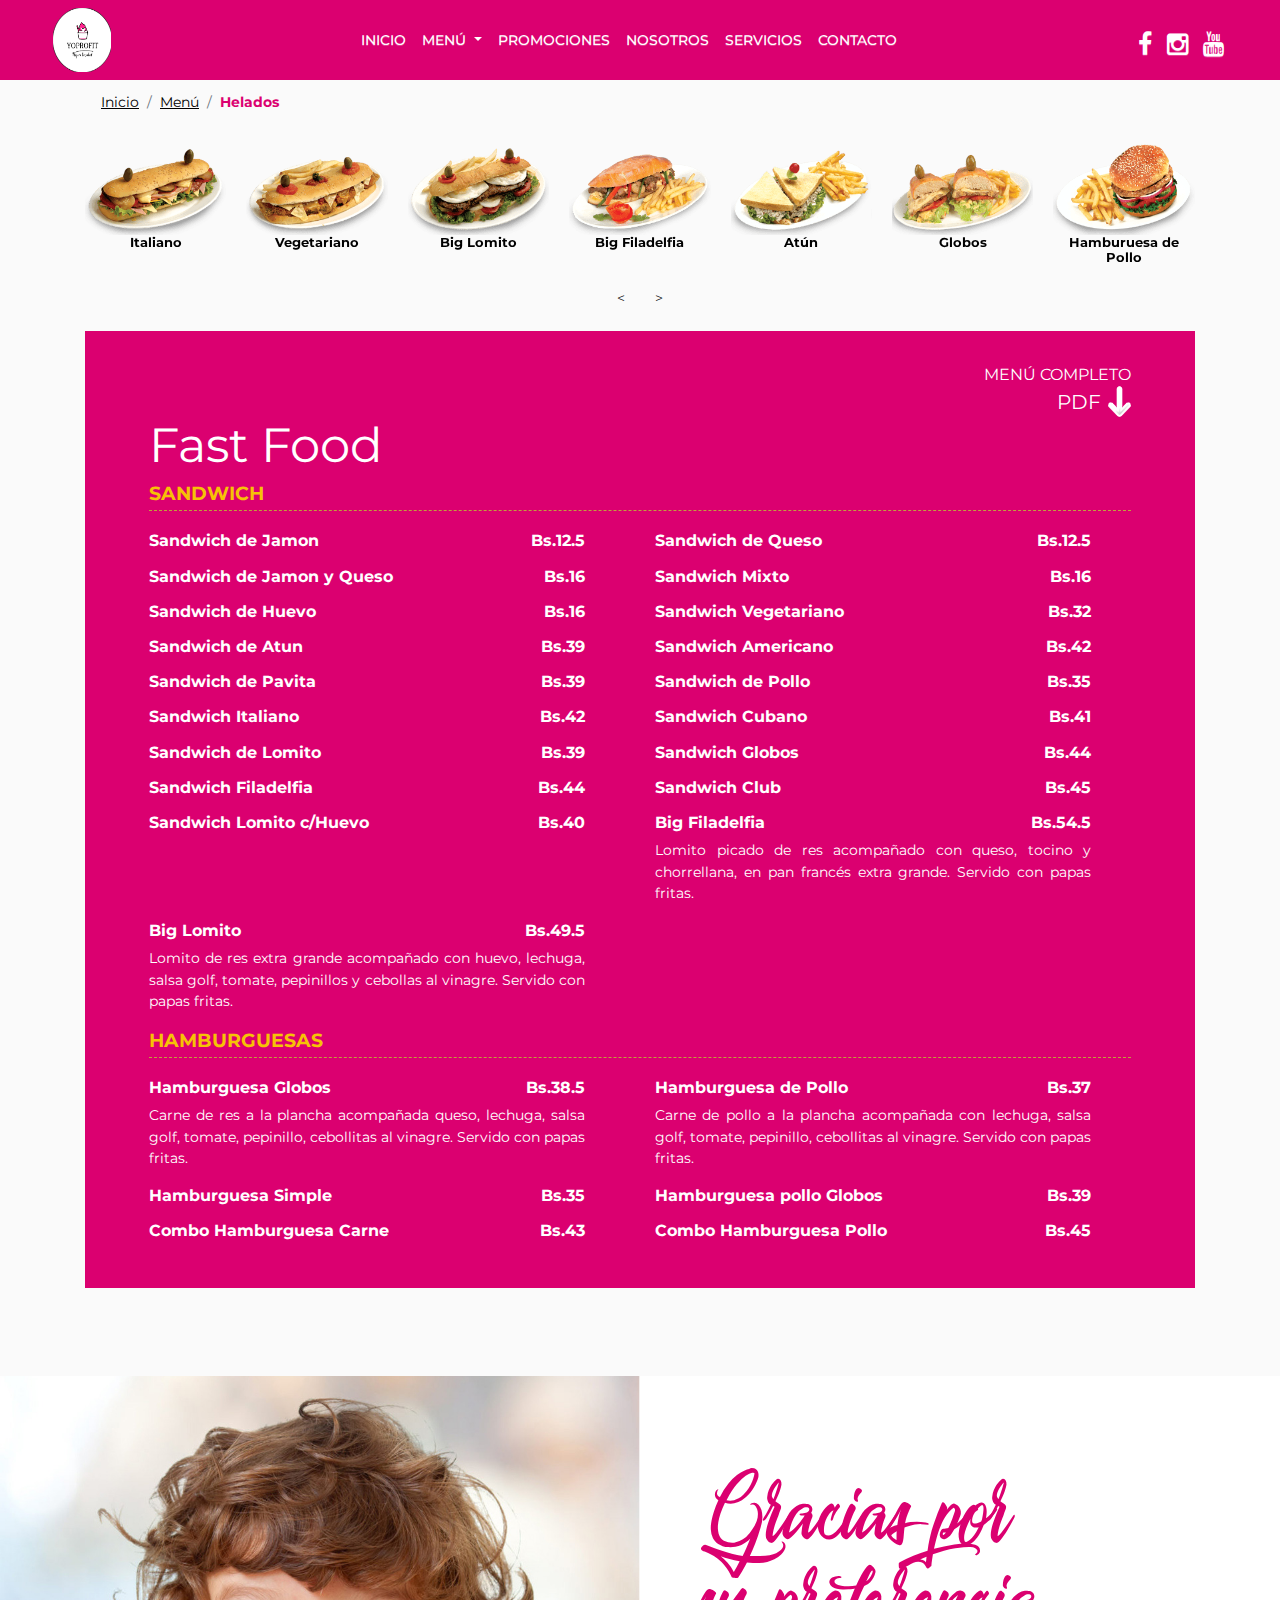
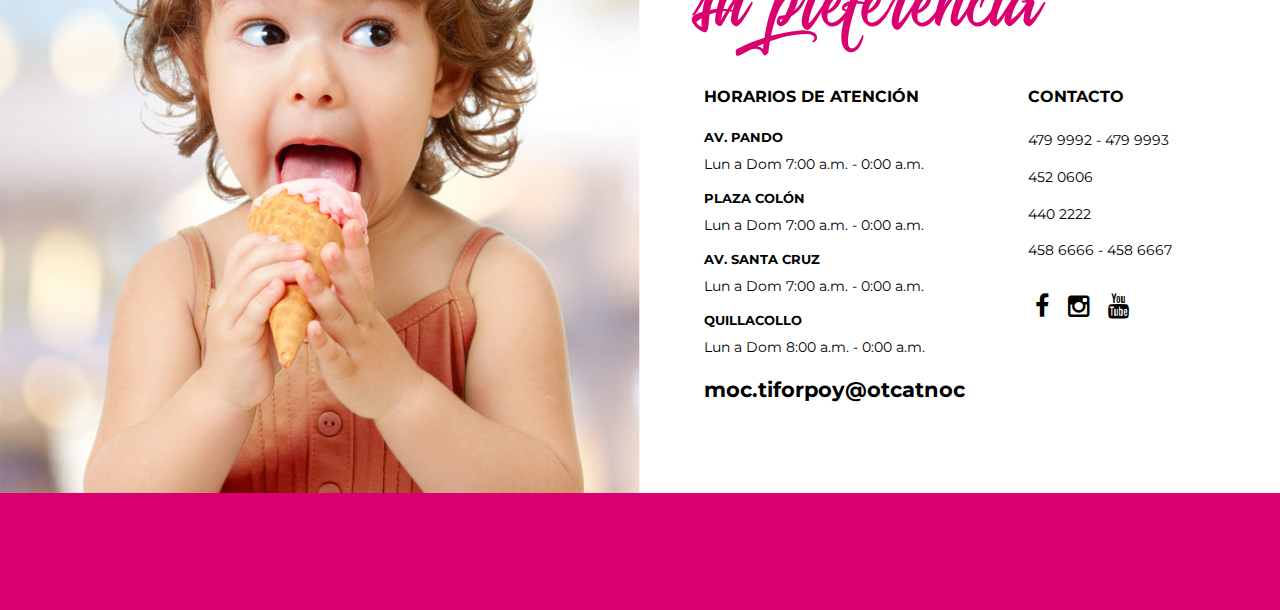
<file: menu/index/fast-food.html>
<!DOCTYPE html>
<html lang="en">
<meta http-equiv="content-type" content="text/html;charset=UTF-8" />
<head>
  <title>Heladeria Globos - Cbba</title>
  <meta charset="utf-8">
  <meta name="viewport" content="width=device-width, initial-scale=1">

  <meta name="description" content="Heladeria globos - Cochabamba" />
  <meta name="keywords" content="Heladeria globos, Heladeria globos cochabamba, tortas, platos, ensaladas, cafes, fast food, comida rapida, tragos, cerveza, area de juegos globos, free delivery, envios gratis, servicios de envio, envio de desayuno y almuerzos, atencion para conferencias, parqueo globos, menu globos, the bizz winner heladeria globos" />  
  <meta http-equiv="keywords" content="Heladeria globos, Heladeria globos cochabamba, tortas, platos, ensaladas, cafes, fast food, comida rapida, tragos, cerveza, area de juegos globos, free delivery, envios gratis, servicios de envio, envio de desayuno y almuerzos, atencion para conferencias, parqueo globos, menu globos, the bizz winner heladeria globos" />
  <meta name="robots" content="index,follow" />
  <link rel="shortcut icon" href="../../resources/images/frontend/favicon_heladeria_globos.ico">

  <link href="https://fonts.googleapis.com/css?family=Montserrat:100,100i,200,200i,300,300i,400,400i,500,500i,600,600i,700,700i,800,800i,900,900i" rel="stylesheet"> 
  <link href="https://fonts.googleapis.com/css?family=Lato" rel="stylesheet"> 

  <!-- Owl Stylesheets -->
  <link rel="stylesheet" href="../../resources/styles/frontend/owl.carousel.min.css" />
  <link rel="stylesheet" href="../../resources/styles/frontend/owl.theme.default.min.css" />

  <!-- Bootstrap Stylesheets 4.1.3  -->
  <link rel="stylesheet" type="text/css" href="../../resources/styles/frontend/bootstrap.min2394.css?4.1.3">
  <link rel="stylesheet" type="text/css" href="../../resources/styles/frontend/font-awesome.min.css">

  <!-- Web Stylesheets -->
  <link rel="stylesheet" type="text/css" href="../../resources/styles/frontend/style.css">
  <link rel="stylesheet" type="text/css" href="../../resources/styles/frontend/media-queries.css">
  <link rel="stylesheet" type="text/css" href="../../resources/styles/frontend/carousel.css">

  <link rel="stylesheet" type="text/css" href="../../resources/styles/frontend/bootstrap-theme.min.css">    
  <link rel="stylesheet" type="text/css" href="../../resources/styles/frontend/bootstrap-social.css">
     
  <!-- animations -->
  <link rel="stylesheet" type="text/css" href="../../resources/styles/frontend/animate.min.css" media="all" />

<!-- HTML5 shim and Respond.js IE8 support of HTML5 elements and media queries -->
<!--[if lt IE 9]>
    <script src="https://oss.maxcdn.com/html5shiv/3.7.2/html5shiv.min.js"></script>
    <script src="https://oss.maxcdn.com/respond/1.4.2/respond.min.js"></script>
  	<![endif]-->

<!-- javascript -->   
  <script type="text/javascript" src="../../resources/js/frontend/jquery.min1dd7.js?3.3.1"></script>
  <script type="text/javascript" src="../../resources/js/frontend/popper.min7a6d.js?1.14.3"></script>
  <script type="text/javascript" src="../../resources/js/frontend/bootstrap.min2394.js?4.1.3"></script>
  
<!--load WOW js from CDN-->
  <script type="text/javascript" src="../../resources/js/frontend/wow.min.js"></script>
<!--Initiate WOW js, can be at the bottom of your file -->
<script>
  wow = new WOW(
    {
        boxClass:     'wow',      // default
        animateClass: 'animated', // change this if you are not using animate.css
        offset:       0,          // default
        mobile:       true,       // keep it on mobile        
        live:         true        // track if element updates
      }
    )
   wow.init();
</script>
<script type="text/javascript" src="../../resources/js/frontend/owl.carousel.min.js"></script>
<script type="text/javascript" src="../../resources/js/frontend/main.js"></script>

<!-- carousel touchwipe   -->
<script type="text/javascript" src="../../resources/js/frontend/bootstrap-swipe-carousel.js"></script> 
<script type="text/javascript" src="../../resources/js/frontend/jquery.touchwipe.min.js"></script> 

<script>
 jQuery(document).ready(function(){
  jQuery("#bootstrap-touch-slider").touchwipe({
          wipeLeft: function() { jQuery("#bootstrap-touch-slider").carousel('next'); },
          wipeRight: function() { jQuery("#bootstrap-touch-slider").carousel('prev'); },
          min_move_x: 20,
          preventDefaultEvents: false  // done the magic
  });
});
</script>
</head>
<body>  
<button onclick="topFunction()" id="myBtn" title="Go to top">Top</button> 
  <nav class="navbar sticky-top navbar-expand-md navbar-light" id="header-nav">      
      <h1>
      <a class="navbar-brand" href="../../home.html">     
        <img src="../../resources/images/frontend/logo_heladeria_globos.png" width="58" height="64" alt="Heladería Globos" title="Heladería Globos">   
      </a>
      </h1>
      <button class="navbar-toggler" type="button" data-toggle="collapse" data-target="#navbarNavDropdown" aria-controls="navbarNavDropdown" aria-expanded="false" aria-label="Toggle navigation">
        <span class="navbar-toggler-icon"></span>
      </button>
      <div class="collapse navbar-collapse" id="navbarNavDropdown">
        <ul class="navbar-nav" id="main-menu">
                      <li class="nav-item">
              <a href="../../home.html" title="Inicio" class="nav-link">Inicio</a> 
            </li> 
           
 
          <li class="nav-item dropdown">          
            <a class="nav-link dropdown-toggle" href="#" id="navbarDropdownMenuLink" data-toggle="dropdown" aria-haspopup="true" aria-expanded="false">
              Menú
            </a>
            <div class="dropdown-menu" aria-labelledby="navbarDropdownMenuLink">
            <a href="platos.html" title="Platos" class="dropdown-item">Platos</a><a href="helados.html" title="Helados" class="dropdown-item">Helados</a><a href="masas.html" title="Masas" class="dropdown-item">Masas</a><a href="liquidos.html" title="Liquidos" class="dropdown-item">Liquidos</a><a href="cafe-te.html" title="Café&Te" class="dropdown-item">Café&Te</a><a href="menu-ninos.html" title="Menú Niños" class="dropdown-item">Menú Niños</a><a href="tragos.html" title="Tragos" class="dropdown-item">Tragos</a><a href="fast-food.html" title="Fast Food" class="dropdown-item">Fast Food</a> 
              <div class="dropdown-divider"></div>
              <a class="dropdown-item" href="../../home.html#menu-heladeria-globos">Menú Inicial</a>
            </div>
          </li>
          
          <li class="nav-item">
            <a href="../../home/index.html#promociones" title="Promociones" class="nav-link">Promociones</a> 
          </li> 

                      <li class="nav-item">
              <a href="../../company.html" title="Nosotros" class="nav-link">Nosotros</a> 
            </li> 
           
          
          <li class="nav-item">
            <a href="../../home/index.html#servicios" title="Servicios" class="nav-link">Servicios</a> 
          </li> 
           
                      <li class="nav-item">
              <a href="../../contact.html" title="Contacto" class="nav-link">Contacto</a> 
            </li> 
              
        </ul>
      </div>

      <ul class="navbar-nav flex-row ml-md-auto d-none d-md-flex social-list">    
        <li class="nav-item">
          <a class="fa fa-facebook" href="https://www.facebook.com/HeladeriaYoProFit/" target="_blank" title=""></a>
        </li>
        <li class="nav-item">
           <a class="fa fa-instagram" href="https://www.instagram.com/" target="_blank" title=""></a>
        </li>
        <li class="nav-item">
         <a class="fa fa-youtube" href="https://www.youtube.com/channel/UCG3ncWdEtLq030iTOSbsPHw" target="_blank"title=""></a>
        </li>
      </ul> 
</nav>
	<div class="container-fluid" id="productos">    
  <div class="container"> 
    <nav aria-label="breadcrumb">
      <ol class="breadcrumb">
        <li class="breadcrumb-item"><a href="../../home.html">Inicio</a></li>
        <li class="breadcrumb-item"><a href="../../home.html#menu-heladeria-globos">Menú</a></li>
        <li class="breadcrumb-item active" aria-current="page"><span>Helados</span></li>
      </ol>
    </nav>




    <div id="slider-productos" class="overview owl-carousel owl-theme">
      <div class="item">
        <img src="../../resources/media/product/fastfood/fast_food1.png" title="Italiano" alt="Italiano">
          <h3>Italiano</h3>
      </div>

      <div class="item">
        <img src="../../resources/media/product/fastfood/fast_food2.png" title="Vegetariano" alt="Vegetariano">
          <h3>Vegetariano</h3>
      </div>

      <div class="item">
        <img src="../../resources/media/product/fastfood/fast_food3.png" title="Big Lomito" alt="Big Lomito">
          <h3>Big Lomito</h3>
      </div>

      <div class="item">
        <img src="../../resources/media/product/fastfood/fast_food4.png" title="Big Filadelfia" alt="Big Filadelfia">
          <h3>Big Filadelfia</h3>
      </div>

      <div class="item">
        <img src="../../resources/media/product/fastfood/fast_food5.png" title="Atún" alt="Atún">
          <h3>Atún</h3>
      </div>

      <div class="item">
        <img src="../../resources/media/product/fastfood/fast_food6.png" title="Globos" alt="Globos">
          <h3>Globos</h3>
      </div>

      <div class="item">
        <img src="../../resources/media/product/fastfood/fast_food7.png" title="Hamburuesa de Pollo" alt="Hamburuesa de Pollo">
          <h3>Hamburuesa de Pollo</h3>
      </div> 

      <div class="item">
        <img src="../../resources/media/product/fastfood/fast_food8.png" title="Filadelfia" alt="Filadelfia">
          <h3>Filadelfia</h3>
      </div>

      <div class="item">
        <img src="../../resources/media/product/fastfood/fast_food9.png" title="Club" alt="Club">
          <h3>Club</h3>
      </div>
    </div>       
   
  <script>
    $(document).ready(function() {
          $('#slider-productos').owlCarousel({
            loop:true,
            margin:20,            
            navSpeed:500,
            nav:true,
            navText: ["<", ">"],
            dots: false,
            autoplay: true,
            autoplayTimeout:5000,  
            /*autoWidth:true,*/
            items:1,             
            responsive:{
                0:{
                    items:2
                },
                568:{
                    items:3
                },
                768:{
                    items:5
                },                
                1050:{
                    items:7
                }                
            }  
                               
        })
    })
</script>   





  <div class="wrapper-productos">
    <p class="pdf">Menú completo <br>      
    <a href="../../../../sp/resources/media/menu/https_/bit.ly/3s56qmc.html" target="_blank" title="Descargar el menú completo."><span>PDF</span></a></p>
    <h2 class="title">Fast Food</h2>
			<h3>Sandwich</h3>
				<div class="row">
					  <div class="col-md-6" role="colu">
			  <div  class="wrapper-data col-left">
				<h4>Sandwich de Jamon<span>Bs.12.5</span></h4>
				<p></p>
			  </div>
		  </div>
				  <div class="col-md-6" role="colu">
			  <div  class="wrapper-data col-left">
				<h4>Sandwich de Queso<span>Bs.12.5</span></h4>
				<p></p>
			  </div>
		  </div>
				  <div class="col-md-6" role="colu">
			  <div  class="wrapper-data col-left">
				<h4>Sandwich de Jamon y Queso<span>Bs.16</span></h4>
				<p></p>
			  </div>
		  </div>
				  <div class="col-md-6" role="colu">
			  <div  class="wrapper-data col-left">
				<h4>Sandwich Mixto<span>Bs.16</span></h4>
				<p></p>
			  </div>
		  </div>
				  <div class="col-md-6" role="colu">
			  <div  class="wrapper-data col-left">
				<h4>Sandwich de Huevo<span>Bs.16</span></h4>
				<p></p>
			  </div>
		  </div>
				  <div class="col-md-6" role="colu">
			  <div  class="wrapper-data col-left">
				<h4>Sandwich Vegetariano<span>Bs.32</span></h4>
				<p></p>
			  </div>
		  </div>
				  <div class="col-md-6" role="colu">
			  <div  class="wrapper-data col-left">
				<h4>Sandwich de Atun<span>Bs.39</span></h4>
				<p></p>
			  </div>
		  </div>
				  <div class="col-md-6" role="colu">
			  <div  class="wrapper-data col-left">
				<h4>Sandwich Americano<span>Bs.42</span></h4>
				<p></p>
			  </div>
		  </div>
				  <div class="col-md-6" role="colu">
			  <div  class="wrapper-data col-left">
				<h4>Sandwich de Pavita<span>Bs.39</span></h4>
				<p></p>
			  </div>
		  </div>
				  <div class="col-md-6" role="colu">
			  <div  class="wrapper-data col-left">
				<h4>Sandwich de Pollo<span>Bs.35</span></h4>
				<p></p>
			  </div>
		  </div>
				  <div class="col-md-6" role="colu">
			  <div  class="wrapper-data col-left">
				<h4>Sandwich Italiano<span>Bs.42</span></h4>
				<p></p>
			  </div>
		  </div>
				  <div class="col-md-6" role="colu">
			  <div  class="wrapper-data col-left">
				<h4>Sandwich Cubano<span>Bs.41</span></h4>
				<p></p>
			  </div>
		  </div>
				  <div class="col-md-6" role="colu">
			  <div  class="wrapper-data col-left">
				<h4>Sandwich de Lomito<span>Bs.39</span></h4>
				<p></p>
			  </div>
		  </div>
				  <div class="col-md-6" role="colu">
			  <div  class="wrapper-data col-left">
				<h4>Sandwich Globos<span>Bs.44</span></h4>
				<p></p>
			  </div>
		  </div>
				  <div class="col-md-6" role="colu">
			  <div  class="wrapper-data col-left">
				<h4>Sandwich Filadelfia<span>Bs.44</span></h4>
				<p></p>
			  </div>
		  </div>
				  <div class="col-md-6" role="colu">
			  <div  class="wrapper-data col-left">
				<h4>Sandwich Club<span>Bs.45</span></h4>
				<p></p>
			  </div>
		  </div>
				  <div class="col-md-6" role="colu">
			  <div  class="wrapper-data col-left">
				<h4>Sandwich Lomito c/Huevo<span>Bs.40</span></h4>
				<p></p>
			  </div>
		  </div>
				  <div class="col-md-6" role="colu">
			  <div  class="wrapper-data col-left">
				<h4>Big Filadelfia<span>Bs.54.5</span></h4>
				<p>Lomito picado de res acompañado con queso, tocino y chorrellana, en pan francés extra grande. Servido con papas fritas.</p>
			  </div>
		  </div>
				  <div class="col-md-6" role="colu">
			  <div  class="wrapper-data col-left">
				<h4>Big Lomito<span>Bs.49.5</span></h4>
				<p>Lomito de res extra grande acompañado con huevo, lechuga, salsa golf, tomate, pepinillos y cebollas al vinagre. Servido con papas fritas.</p>
			  </div>
		  </div>
		</div>			<h3>Hamburguesas</h3>
				<div class="row">
					  <div class="col-md-6" role="colu">
			  <div  class="wrapper-data col-left">
				<h4>Hamburguesa Globos<span>Bs.38.5</span></h4>
				<p>Carne de res a la plancha acompañada queso, lechuga, salsa golf, tomate, pepinillo, cebollitas al vinagre. Servido con papas fritas.</p>
			  </div>
		  </div>
				  <div class="col-md-6" role="colu">
			  <div  class="wrapper-data col-left">
				<h4>Hamburguesa de Pollo<span>Bs.37</span></h4>
				<p>Carne de pollo a la plancha acompañada con lechuga, salsa golf, tomate, pepinillo, cebollitas al vinagre. Servido con papas fritas.</p>
			  </div>
		  </div>
				  <div class="col-md-6" role="colu">
			  <div  class="wrapper-data col-left">
				<h4>Hamburguesa Simple<span>Bs.35</span></h4>
				<p></p>
			  </div>
		  </div>
				  <div class="col-md-6" role="colu">
			  <div  class="wrapper-data col-left">
				<h4>Hamburguesa pollo Globos<span>Bs.39</span></h4>
				<p></p>
			  </div>
		  </div>
				  <div class="col-md-6" role="colu">
			  <div  class="wrapper-data col-left">
				<h4>Combo Hamburguesa Carne<span>Bs.43</span></h4>
				<p></p>
			  </div>
		  </div>
				  <div class="col-md-6" role="colu">
			  <div  class="wrapper-data col-left">
				<h4>Combo Hamburguesa Pollo<span>Bs.45</span></h4>
				<p></p>
			  </div>
		  </div>
		     
    </div>    
  </div>
  <!-- end wrapper-productos -->
</div>
<!-- end container -->
</div>
<!-- end container-fluid --> <footer id="footer">  
<div id="horarios">  
<div class="container-fluid" id="horarios-wrap">
  <div class="row">   
    <div class="col-md-6 wrapper-img" id="col-img">       
    </div>   
    <div class="col-md-6 wrapper-text" id="col-text">      
      <div class="horarios-title">Gracias por <br>su preferencia</div>
      <div class="row">
        <div class="col-sm-7 space-left" id="col-horario"> 
          <h3>HORARIOS DE ATENCIÓN</h3>

                                <h4>Av. Pando</h4>
                      <p>
                        Lun a Dom 7:00 a.m. - 0:00 a.m.                      </p>
                                      <h4>Plaza Colón</h4>
                      <p>
                        Lun a Dom 7:00 a.m. - 0:00 a.m.                      </p>
                                      <h4>Av. Santa Cruz</h4>
                      <p>
                        Lun a Dom 7:00 a.m. - 0:00 a.m.                      </p>
                                      <h4>Quillacollo</h4>
                      <p>
                        Lun a Dom 8:00 a.m. - 0:00 a.m.                      </p>
                          
        </div>        
        <div class="col-sm-5 space-left-sm" id="col-phones">
            <h3>Contacto</h3>
            <p>
                                                
                <span>479 9992 - 479 9993 </span>
                                                
                <span>452 0606 </span>
                                                
                <span>440 2222 </span>
                                                
                <span>458 6666 - 458 6667 </span>
                        </p>            
               
          <ul class=" social-list">    
            <li class="nav-item">
              <a class="fa fa-facebook" href="https://www.facebook.com/HeladeriaYoProFit/" title="" target="_blank"></a>
            </li>
            <li class="nav-item">
               <a class="fa fa-instagram" href="https://www.instagram.com/" title="" target="_blank"></a>
            </li>
            <li class="nav-item">
             <a class="fa fa-youtube" href="https://www.youtube.com/channel/UCG3ncWdEtLq030iTOSbsPHw" title="" target="_blank"></a>
            </li>
          </ul>
         
        </div>
      </div> 
        <div class="email-heladeria-globos reverse">contacto@yoprofit.com</div>
    </div>
  </div>
</div>
</div>
<div class="container">
  <p class="copyright wow fadeInUp" data-wow-delay="0.2s">© Copyright Heladería Yoprofit Bolivia. Todos los derechos reservados. . </p>     
</div>  
</footer>  
</body>

<!-- Mirrored from www.HeladeriaYoProFit.com/index.php/sp/menu/index/fast-food by HTTrack Website Copier/3.x [XR&CO'2014], Sat, 19 Aug 2023 12:13:20 GMT -->
</html>
</file>
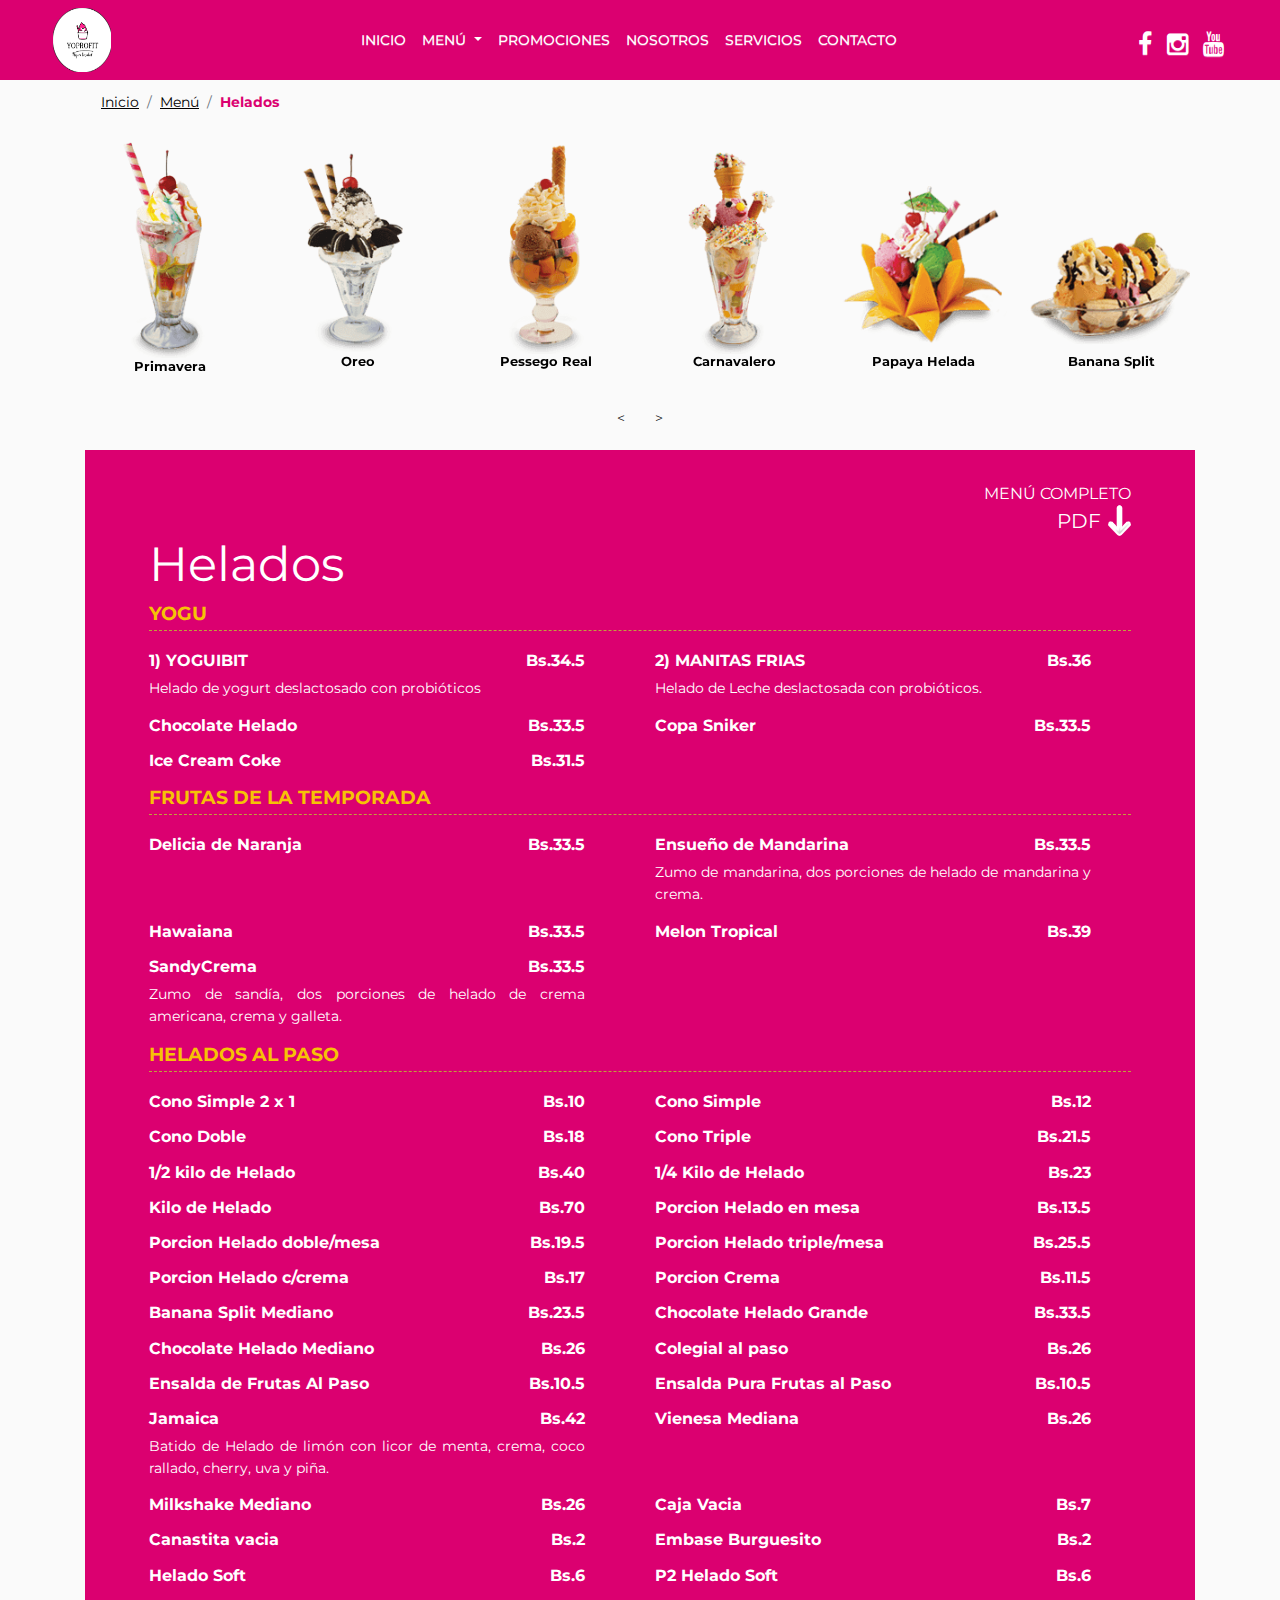
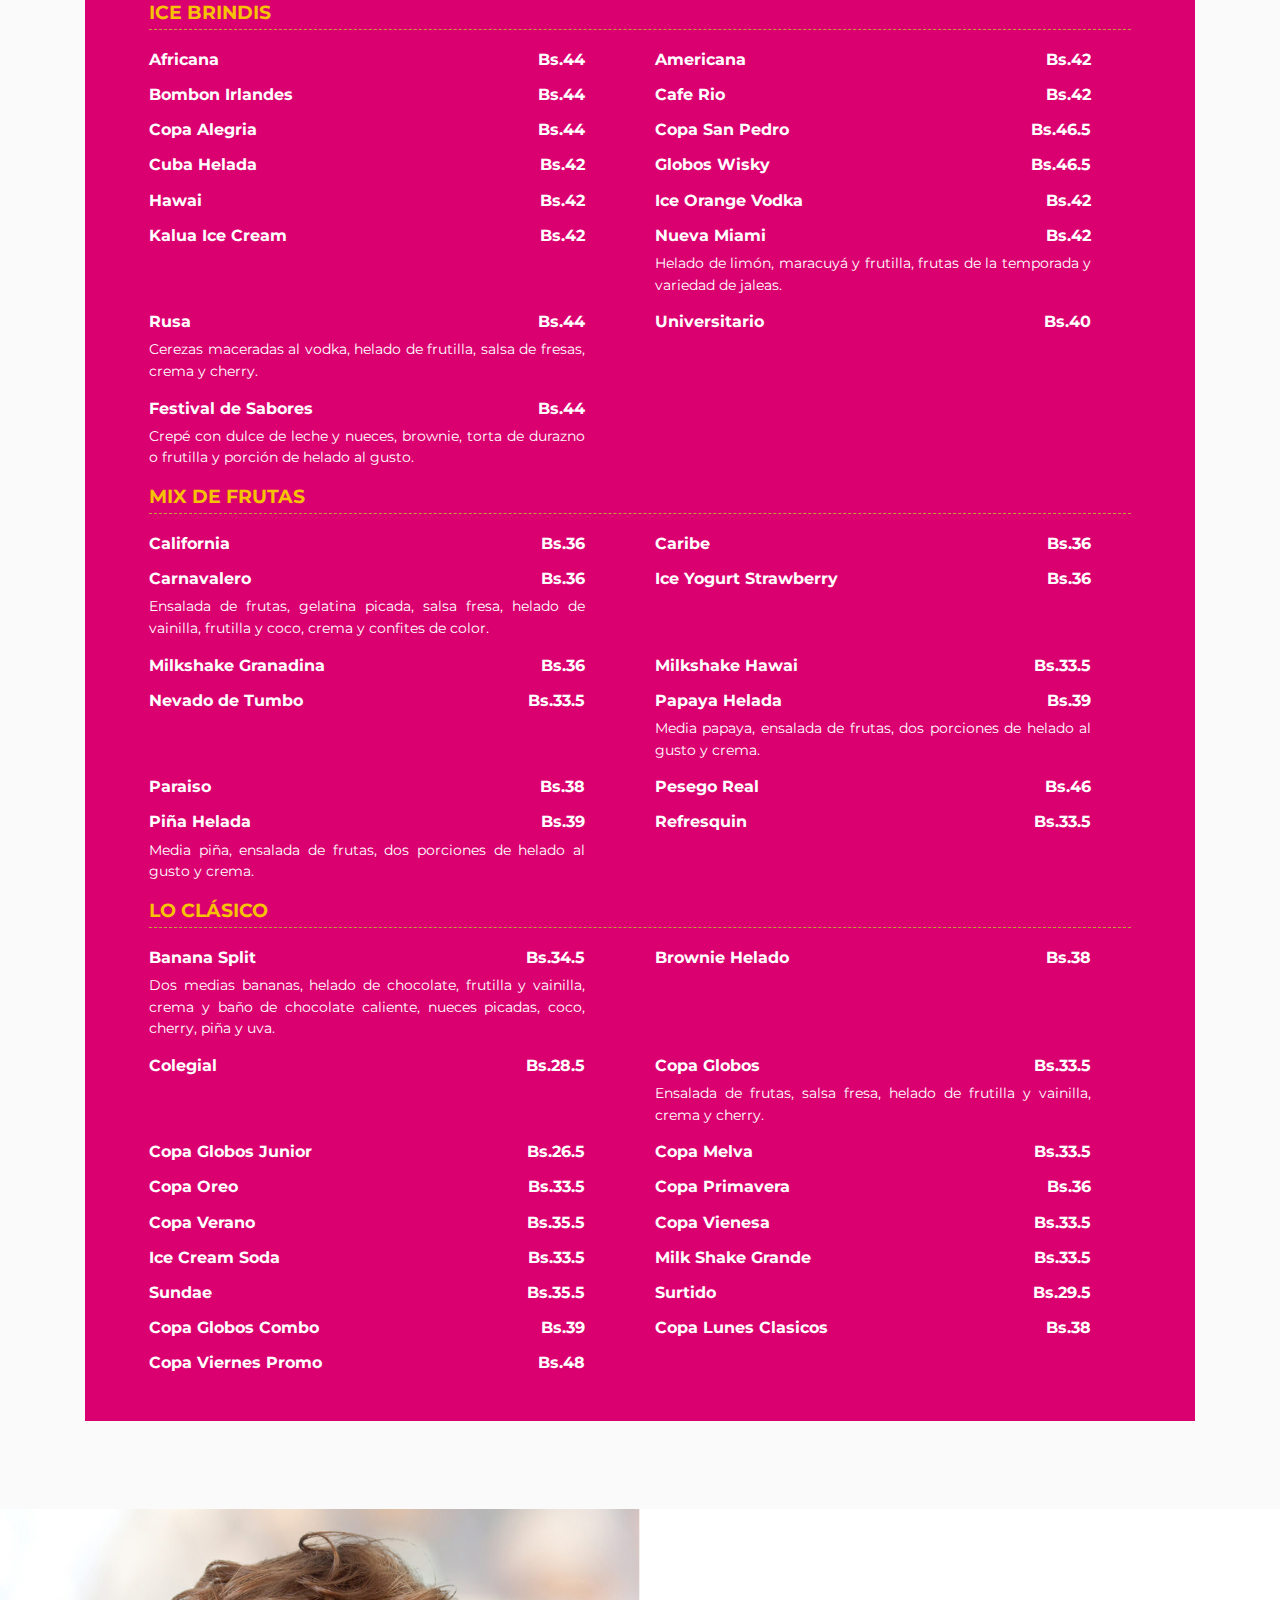
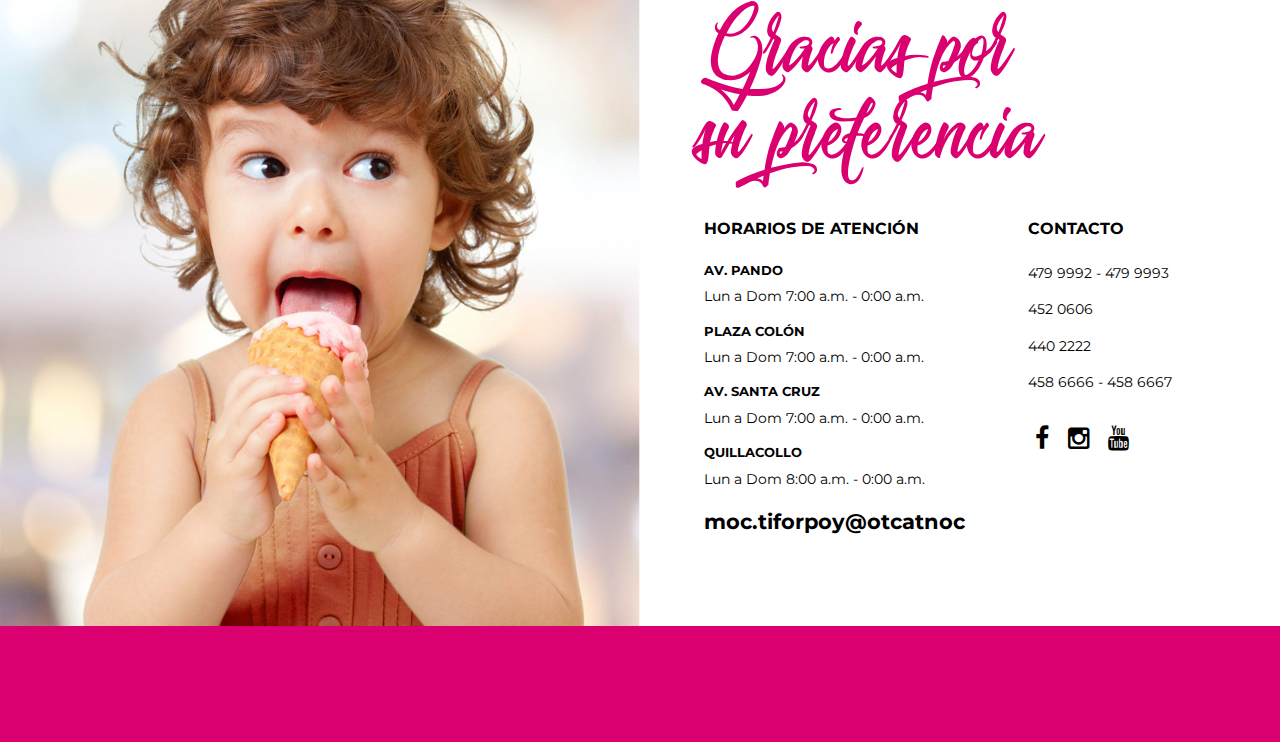
<file: menu/index/helados.html>
<!DOCTYPE html>
<html lang="en">
<meta http-equiv="content-type" content="text/html;charset=UTF-8" />
<head>
  <title>Heladeria Globos - Cbba</title>
  <meta charset="utf-8">
  <meta name="viewport" content="width=device-width, initial-scale=1">

  <meta name="description" content="Heladeria globos - Cochabamba" />
  <meta name="keywords" content="Heladeria globos, Heladeria globos cochabamba, tortas, platos, ensaladas, cafes, fast food, comida rapida, tragos, cerveza, area de juegos globos, free delivery, envios gratis, servicios de envio, envio de desayuno y almuerzos, atencion para conferencias, parqueo globos, menu globos, the bizz winner heladeria globos" />  
  <meta http-equiv="keywords" content="Heladeria globos, Heladeria globos cochabamba, tortas, platos, ensaladas, cafes, fast food, comida rapida, tragos, cerveza, area de juegos globos, free delivery, envios gratis, servicios de envio, envio de desayuno y almuerzos, atencion para conferencias, parqueo globos, menu globos, the bizz winner heladeria globos" />
  <meta name="robots" content="index,follow" />
  <link rel="shortcut icon" href="../../resources/images/frontend/favicon_heladeria_globos.ico">

  <link href="https://fonts.googleapis.com/css?family=Montserrat:100,100i,200,200i,300,300i,400,400i,500,500i,600,600i,700,700i,800,800i,900,900i" rel="stylesheet"> 
  <link href="https://fonts.googleapis.com/css?family=Lato" rel="stylesheet"> 

  <!-- Owl Stylesheets -->
  <link rel="stylesheet" href="../../resources/styles/frontend/owl.carousel.min.css" />
  <link rel="stylesheet" href="../../resources/styles/frontend/owl.theme.default.min.css" />

  <!-- Bootstrap Stylesheets 4.1.3  -->
  <link rel="stylesheet" type="text/css" href="../../resources/styles/frontend/bootstrap.min2394.css?4.1.3">
  <link rel="stylesheet" type="text/css" href="../../resources/styles/frontend/font-awesome.min.css">

  <!-- Web Stylesheets -->
  <link rel="stylesheet" type="text/css" href="../../resources/styles/frontend/style.css">
  <link rel="stylesheet" type="text/css" href="../../resources/styles/frontend/media-queries.css">
  <link rel="stylesheet" type="text/css" href="../../resources/styles/frontend/carousel.css">

  <link rel="stylesheet" type="text/css" href="../../resources/styles/frontend/bootstrap-theme.min.css">    
  <link rel="stylesheet" type="text/css" href="../../resources/styles/frontend/bootstrap-social.css">
     
  <!-- animations -->
  <link rel="stylesheet" type="text/css" href="../../resources/styles/frontend/animate.min.css" media="all" />

<!-- HTML5 shim and Respond.js IE8 support of HTML5 elements and media queries -->
<!--[if lt IE 9]>
    <script src="https://oss.maxcdn.com/html5shiv/3.7.2/html5shiv.min.js"></script>
    <script src="https://oss.maxcdn.com/respond/1.4.2/respond.min.js"></script>
  	<![endif]-->

<!-- javascript -->   
  <script type="text/javascript" src="../../resources/js/frontend/jquery.min1dd7.js?3.3.1"></script>
  <script type="text/javascript" src="../../resources/js/frontend/popper.min7a6d.js?1.14.3"></script>
  <script type="text/javascript" src="../../resources/js/frontend/bootstrap.min2394.js?4.1.3"></script>
  
<!--load WOW js from CDN-->
  <script type="text/javascript" src="../../resources/js/frontend/wow.min.js"></script>
<!--Initiate WOW js, can be at the bottom of your file -->
<script>
  wow = new WOW(
    {
        boxClass:     'wow',      // default
        animateClass: 'animated', // change this if you are not using animate.css
        offset:       0,          // default
        mobile:       true,       // keep it on mobile        
        live:         true        // track if element updates
      }
    )
   wow.init();
</script>
<script type="text/javascript" src="../../resources/js/frontend/owl.carousel.min.js"></script>
<script type="text/javascript" src="../../resources/js/frontend/main.js"></script>

<!-- carousel touchwipe   -->
<script type="text/javascript" src="../../resources/js/frontend/bootstrap-swipe-carousel.js"></script> 
<script type="text/javascript" src="../../resources/js/frontend/jquery.touchwipe.min.js"></script> 

<script>
 jQuery(document).ready(function(){
  jQuery("#bootstrap-touch-slider").touchwipe({
          wipeLeft: function() { jQuery("#bootstrap-touch-slider").carousel('next'); },
          wipeRight: function() { jQuery("#bootstrap-touch-slider").carousel('prev'); },
          min_move_x: 20,
          preventDefaultEvents: false  // done the magic
  });
});
</script>
</head>
<body>  
<button onclick="topFunction()" id="myBtn" title="Go to top">Top</button> 
  <nav class="navbar sticky-top navbar-expand-md navbar-light" id="header-nav">      
      <h1>
      <a class="navbar-brand" href="../../home.html">     
        <img src="../../resources/images/frontend/logo_heladeria_globos.png" width="58" height="64" alt="Heladería Globos" title="Heladería Globos">   
      </a>
      </h1>
      <button class="navbar-toggler" type="button" data-toggle="collapse" data-target="#navbarNavDropdown" aria-controls="navbarNavDropdown" aria-expanded="false" aria-label="Toggle navigation">
        <span class="navbar-toggler-icon"></span>
      </button>
      <div class="collapse navbar-collapse" id="navbarNavDropdown">
        <ul class="navbar-nav" id="main-menu">
                      <li class="nav-item">
              <a href="../../home.html" title="Inicio" class="nav-link">Inicio</a> 
            </li> 
           
 
          <li class="nav-item dropdown">          
            <a class="nav-link dropdown-toggle" href="#" id="navbarDropdownMenuLink" data-toggle="dropdown" aria-haspopup="true" aria-expanded="false">
              Menú
            </a>
            <div class="dropdown-menu" aria-labelledby="navbarDropdownMenuLink">
            <a href="platos.html" title="Platos" class="dropdown-item">Platos</a><a href="helados.html" title="Helados" class="dropdown-item">Helados</a><a href="masas.html" title="Masas" class="dropdown-item">Masas</a><a href="liquidos.html" title="Liquidos" class="dropdown-item">Liquidos</a><a href="cafe-te.html" title="Café&Te" class="dropdown-item">Café&Te</a><a href="menu-ninos.html" title="Menú Niños" class="dropdown-item">Menú Niños</a><a href="tragos.html" title="Tragos" class="dropdown-item">Tragos</a><a href="fast-food.html" title="Fast Food" class="dropdown-item">Fast Food</a> 
              <div class="dropdown-divider"></div>
              <a class="dropdown-item" href="../../home.html#menu-heladeria-globos">Menú Inicial</a>
            </div>
          </li>
          
          <li class="nav-item">
            <a href="../../home/index.html#promociones" title="Promociones" class="nav-link">Promociones</a> 
          </li> 

                      <li class="nav-item">
              <a href="../../company.html" title="Nosotros" class="nav-link">Nosotros</a> 
            </li> 
           
          
          <li class="nav-item">
            <a href="../../home/index.html#servicios" title="Servicios" class="nav-link">Servicios</a> 
          </li> 
           
                      <li class="nav-item">
              <a href="../../contact.html" title="Contacto" class="nav-link">Contacto</a> 
            </li> 
              
        </ul>
      </div>

      <ul class="navbar-nav flex-row ml-md-auto d-none d-md-flex social-list">    
        <li class="nav-item">
          <a class="fa fa-facebook" href="https://www.facebook.com/HeladeriaYoProFit/" target="_blank" title=""></a>
        </li>
        <li class="nav-item">
           <a class="fa fa-instagram" href="https://www.instagram.com/" target="_blank" title=""></a>
        </li>
        <li class="nav-item">
         <a class="fa fa-youtube" href="https://www.youtube.com/channel/UCG3ncWdEtLq030iTOSbsPHw" target="_blank"title=""></a>
        </li>
      </ul> 
</nav>
	<div class="container-fluid" id="productos">    
  <div class="container"> 
    <nav aria-label="breadcrumb">
      <ol class="breadcrumb">
        <li class="breadcrumb-item"><a href="../../home.html">Inicio</a></li>
        <li class="breadcrumb-item"><a href="../../home.html#menu-heladeria-globos">Menú</a></li>
        <li class="breadcrumb-item active" aria-current="page"><span>Helados</span></li>
      </ol>
    </nav>

  
    <div id="slider-productos" class="overview owl-carousel owl-theme">
      <div class="item">
        <img src="../../resources/media/product/helados/helados1.png" title="Primavera" alt="Primavera">
          <h3>Primavera</h3>
      </div>

      <div class="item">
        <img src="../../resources/media/product/helados/helados2.png" title="Oreo" alt="Oreo">
          <h3>Oreo</h3>
      </div>

      <div class="item">
        <img src="../../resources/media/product/helados/helados3.png" title="Pessego Real" alt="Pessego Real">
          <h3>Pessego Real</h3>
      </div>

      <div class="item">
        <img src="../../resources/media/product/helados/helados4.png" title="Carnavalero" alt="Carnavalero">
          <h3>Carnavalero</h3>
      </div>

      <div class="item">
        <img src="../../resources/media/product/helados/helados5.png" title="Papaya Helada" alt="Papaya Helada">
          <h3>Papaya Helada</h3>
      </div>

      <div class="item">
        <img src="../../resources/media/product/helados/helados6.png" title="Banana Split" alt="Banana Split">
          <h3>Banana Split</h3>
      </div>

      <div class="item">
        <img src="../../resources/media/product/helados/helados7.png" title="Piña Helada" alt="Piña Helada">
          <h3>Piña Helada</h3>
      </div> 

      <div class="item">
        <img src="../../resources/media/product/helados/helados8.png" title="Melón Tropical" alt="Melón Tropical">
          <h3>Melón Tropical</h3>
      </div>

      <div class="item">
        <img src="../../resources/media/product/helados/helados9.png" title="Copa Globos" alt="Copa Globos">
          <h3>Copa Globos</h3>
      </div>

      <div class="item">
        <img src="../../resources/media/product/helados/helados10.png" title="Chocolate Flosh" alt="Chocolate Flosh">
          <h3>Chocolate Flosh</h3>
      </div>

      <div class="item">
        <img src="../../resources/media/product/helados/helados11.png" title="Verano" alt="Verano">
          <h3>Verano</h3>
      </div>

      <div class="item">
        <img src="../../resources/media/product/helados/helados12.png" title="Paraíso" alt="Paraíso">
          <h3>Paraíso</h3>
      </div>

      <div class="item">
        <img src="../../resources/media/product/helados/helados13.png" title="Jamaica" alt="Jamaica">
          <h3>Jamaica</h3>
      </div>

      <div class="item">
        <img src="../../resources/media/product/helados/helados14.png" title="Globos Whisky" alt="Globos Whisky">
          <h3>Globos Whisky</h3>
      </div>

      <div class="item">
        <img src="../../resources/media/product/helados/helados15.png" title="Sandycrema" alt="Sandycrema">
          <h3>Sandycrema</h3>
      </div>

      <div class="item">
        <img src="../../resources/media/product/helados/helados16.png" title="Ensueño de Mandarina" alt="Ensueño de Mandarina">
          <h3>Ensueño de<br> Mandarina</h3>
      </div>
    </div>       
   
  <script>
    $(document).ready(function() {
          $('#slider-productos').owlCarousel({
            loop:true,
            margin:20,            
            navSpeed:500,
            nav:true,
            navText: ["<", ">"],
            dots: false,
            autoplay: true,
            autoplayTimeout:5000,              
            items:1,             
            responsive:{
                0:{
                    items:2
                },
                568:{
                    items:3
                },
                768:{
                    items:5
                },                
                1050:{
                    items:6
                }                
            }  
                               
        })
    })
</script>   







  <div class="wrapper-productos">
    <p class="pdf">Menú completo <br>      
    <a href="../../../../sp/resources/media/menu/https_/bit.ly/3s56qmc.html" target="_blank" title="Descargar el menú completo."><span>PDF</span></a></p>
    <h2 class="title">Helados</h2>
			<h3>Yogu</h3>
				<div class="row">
					  <div class="col-md-6" role="colu">
			  <div  class="wrapper-data col-left">
				<h4>1)	YOGUIBIT<span>Bs.34.5</span></h4>
				<p>Helado de yogurt deslactosado con probióticos</p>
			  </div>
		  </div>
				  <div class="col-md-6" role="colu">
			  <div  class="wrapper-data col-left">
				<h4>2)	MANITAS FRIAS<span>Bs.36</span></h4>
				<p>Helado de Leche deslactosada con probióticos.</p>
			  </div>
		  </div>
				  <div class="col-md-6" role="colu">
			  <div  class="wrapper-data col-left">
				<h4>Chocolate Helado<span>Bs.33.5</span></h4>
				<p></p>
			  </div>
		  </div>
				  <div class="col-md-6" role="colu">
			  <div  class="wrapper-data col-left">
				<h4>Copa Sniker<span>Bs.33.5</span></h4>
				<p></p>
			  </div>
		  </div>
				  <div class="col-md-6" role="colu">
			  <div  class="wrapper-data col-left">
				<h4>Ice Cream Coke<span>Bs.31.5</span></h4>
				<p></p>
			  </div>
		  </div>
		</div>			<h3>Frutas de la Temporada</h3>
				<div class="row">
					  <div class="col-md-6" role="colu">
			  <div  class="wrapper-data col-left">
				<h4>Delicia de Naranja<span>Bs.33.5</span></h4>
				<p></p>
			  </div>
		  </div>
				  <div class="col-md-6" role="colu">
			  <div  class="wrapper-data col-left">
				<h4>Ensueño de Mandarina<span>Bs.33.5</span></h4>
				<p>Zumo de mandarina, dos porciones de helado de mandarina y crema.</p>
			  </div>
		  </div>
				  <div class="col-md-6" role="colu">
			  <div  class="wrapper-data col-left">
				<h4>Hawaiana<span>Bs.33.5</span></h4>
				<p></p>
			  </div>
		  </div>
				  <div class="col-md-6" role="colu">
			  <div  class="wrapper-data col-left">
				<h4>Melon Tropical<span>Bs.39</span></h4>
				<p></p>
			  </div>
		  </div>
				  <div class="col-md-6" role="colu">
			  <div  class="wrapper-data col-left">
				<h4>SandyCrema<span>Bs.33.5</span></h4>
				<p>Zumo de sandía, dos porciones de helado de crema americana, crema y galleta.</p>
			  </div>
		  </div>
		</div>			<h3>Helados al Paso</h3>
				<div class="row">
					  <div class="col-md-6" role="colu">
			  <div  class="wrapper-data col-left">
				<h4>Cono Simple 2 x 1<span>Bs.10</span></h4>
				<p></p>
			  </div>
		  </div>
				  <div class="col-md-6" role="colu">
			  <div  class="wrapper-data col-left">
				<h4>Cono Simple<span>Bs.12</span></h4>
				<p></p>
			  </div>
		  </div>
				  <div class="col-md-6" role="colu">
			  <div  class="wrapper-data col-left">
				<h4>Cono Doble<span>Bs.18</span></h4>
				<p></p>
			  </div>
		  </div>
				  <div class="col-md-6" role="colu">
			  <div  class="wrapper-data col-left">
				<h4>Cono Triple<span>Bs.21.5</span></h4>
				<p></p>
			  </div>
		  </div>
				  <div class="col-md-6" role="colu">
			  <div  class="wrapper-data col-left">
				<h4>1/2 kilo de Helado<span>Bs.40</span></h4>
				<p></p>
			  </div>
		  </div>
				  <div class="col-md-6" role="colu">
			  <div  class="wrapper-data col-left">
				<h4>1/4 Kilo de Helado<span>Bs.23</span></h4>
				<p></p>
			  </div>
		  </div>
				  <div class="col-md-6" role="colu">
			  <div  class="wrapper-data col-left">
				<h4>Kilo de Helado<span>Bs.70</span></h4>
				<p></p>
			  </div>
		  </div>
				  <div class="col-md-6" role="colu">
			  <div  class="wrapper-data col-left">
				<h4>Porcion Helado en mesa<span>Bs.13.5</span></h4>
				<p></p>
			  </div>
		  </div>
				  <div class="col-md-6" role="colu">
			  <div  class="wrapper-data col-left">
				<h4>Porcion Helado doble/mesa<span>Bs.19.5</span></h4>
				<p></p>
			  </div>
		  </div>
				  <div class="col-md-6" role="colu">
			  <div  class="wrapper-data col-left">
				<h4>Porcion Helado triple/mesa<span>Bs.25.5</span></h4>
				<p></p>
			  </div>
		  </div>
				  <div class="col-md-6" role="colu">
			  <div  class="wrapper-data col-left">
				<h4>Porcion Helado c/crema<span>Bs.17</span></h4>
				<p></p>
			  </div>
		  </div>
				  <div class="col-md-6" role="colu">
			  <div  class="wrapper-data col-left">
				<h4>Porcion Crema<span>Bs.11.5</span></h4>
				<p></p>
			  </div>
		  </div>
				  <div class="col-md-6" role="colu">
			  <div  class="wrapper-data col-left">
				<h4>Banana Split Mediano<span>Bs.23.5</span></h4>
				<p></p>
			  </div>
		  </div>
				  <div class="col-md-6" role="colu">
			  <div  class="wrapper-data col-left">
				<h4>Chocolate Helado Grande<span>Bs.33.5</span></h4>
				<p></p>
			  </div>
		  </div>
				  <div class="col-md-6" role="colu">
			  <div  class="wrapper-data col-left">
				<h4>Chocolate Helado Mediano<span>Bs.26</span></h4>
				<p></p>
			  </div>
		  </div>
				  <div class="col-md-6" role="colu">
			  <div  class="wrapper-data col-left">
				<h4>Colegial al paso<span>Bs.26</span></h4>
				<p></p>
			  </div>
		  </div>
				  <div class="col-md-6" role="colu">
			  <div  class="wrapper-data col-left">
				<h4>Ensalda de Frutas Al Paso<span>Bs.10.5</span></h4>
				<p></p>
			  </div>
		  </div>
				  <div class="col-md-6" role="colu">
			  <div  class="wrapper-data col-left">
				<h4>Ensalda Pura Frutas al Paso<span>Bs.10.5</span></h4>
				<p></p>
			  </div>
		  </div>
				  <div class="col-md-6" role="colu">
			  <div  class="wrapper-data col-left">
				<h4>Jamaica<span>Bs.42</span></h4>
				<p>Batido de Helado de limón con licor de menta, crema, coco rallado, cherry, uva y piña.</p>
			  </div>
		  </div>
				  <div class="col-md-6" role="colu">
			  <div  class="wrapper-data col-left">
				<h4>Vienesa Mediana<span>Bs.26</span></h4>
				<p></p>
			  </div>
		  </div>
				  <div class="col-md-6" role="colu">
			  <div  class="wrapper-data col-left">
				<h4>Milkshake Mediano<span>Bs.26</span></h4>
				<p></p>
			  </div>
		  </div>
				  <div class="col-md-6" role="colu">
			  <div  class="wrapper-data col-left">
				<h4>Caja Vacia<span>Bs.7</span></h4>
				<p></p>
			  </div>
		  </div>
				  <div class="col-md-6" role="colu">
			  <div  class="wrapper-data col-left">
				<h4>Canastita vacia<span>Bs.2</span></h4>
				<p></p>
			  </div>
		  </div>
				  <div class="col-md-6" role="colu">
			  <div  class="wrapper-data col-left">
				<h4>Embase Burguesito<span>Bs.2</span></h4>
				<p></p>
			  </div>
		  </div>
				  <div class="col-md-6" role="colu">
			  <div  class="wrapper-data col-left">
				<h4>Helado Soft<span>Bs.6</span></h4>
				<p></p>
			  </div>
		  </div>
				  <div class="col-md-6" role="colu">
			  <div  class="wrapper-data col-left">
				<h4>P2 Helado Soft<span>Bs.6</span></h4>
				<p></p>
			  </div>
		  </div>
		</div>			<h3>Ice Brindis</h3>
				<div class="row">
					  <div class="col-md-6" role="colu">
			  <div  class="wrapper-data col-left">
				<h4>Africana<span>Bs.44</span></h4>
				<p></p>
			  </div>
		  </div>
				  <div class="col-md-6" role="colu">
			  <div  class="wrapper-data col-left">
				<h4>Americana<span>Bs.42</span></h4>
				<p></p>
			  </div>
		  </div>
				  <div class="col-md-6" role="colu">
			  <div  class="wrapper-data col-left">
				<h4>Bombon Irlandes<span>Bs.44</span></h4>
				<p></p>
			  </div>
		  </div>
				  <div class="col-md-6" role="colu">
			  <div  class="wrapper-data col-left">
				<h4>Cafe Rio<span>Bs.42</span></h4>
				<p></p>
			  </div>
		  </div>
				  <div class="col-md-6" role="colu">
			  <div  class="wrapper-data col-left">
				<h4>Copa Alegria<span>Bs.44</span></h4>
				<p></p>
			  </div>
		  </div>
				  <div class="col-md-6" role="colu">
			  <div  class="wrapper-data col-left">
				<h4>Copa San Pedro<span>Bs.46.5</span></h4>
				<p></p>
			  </div>
		  </div>
				  <div class="col-md-6" role="colu">
			  <div  class="wrapper-data col-left">
				<h4>Cuba Helada<span>Bs.42</span></h4>
				<p></p>
			  </div>
		  </div>
				  <div class="col-md-6" role="colu">
			  <div  class="wrapper-data col-left">
				<h4>Globos Wisky<span>Bs.46.5</span></h4>
				<p></p>
			  </div>
		  </div>
				  <div class="col-md-6" role="colu">
			  <div  class="wrapper-data col-left">
				<h4>Hawai<span>Bs.42</span></h4>
				<p></p>
			  </div>
		  </div>
				  <div class="col-md-6" role="colu">
			  <div  class="wrapper-data col-left">
				<h4>Ice Orange Vodka<span>Bs.42</span></h4>
				<p></p>
			  </div>
		  </div>
				  <div class="col-md-6" role="colu">
			  <div  class="wrapper-data col-left">
				<h4>Kalua Ice Cream<span>Bs.42</span></h4>
				<p></p>
			  </div>
		  </div>
				  <div class="col-md-6" role="colu">
			  <div  class="wrapper-data col-left">
				<h4>Nueva Miami<span>Bs.42</span></h4>
				<p>Helado de limón, maracuyá y frutilla, frutas de la temporada y variedad de jaleas.</p>
			  </div>
		  </div>
				  <div class="col-md-6" role="colu">
			  <div  class="wrapper-data col-left">
				<h4>Rusa<span>Bs.44</span></h4>
				<p>Cerezas maceradas al vodka, helado de frutilla, salsa de fresas, crema y cherry.</p>
			  </div>
		  </div>
				  <div class="col-md-6" role="colu">
			  <div  class="wrapper-data col-left">
				<h4>Universitario<span>Bs.40</span></h4>
				<p></p>
			  </div>
		  </div>
				  <div class="col-md-6" role="colu">
			  <div  class="wrapper-data col-left">
				<h4>Festival de Sabores<span>Bs.44</span></h4>
				<p>Crepé con dulce de leche y nueces, brownie, torta de durazno o frutilla y porción de helado al gusto.</p>
			  </div>
		  </div>
		</div>			<h3>Mix de Frutas</h3>
				<div class="row">
					  <div class="col-md-6" role="colu">
			  <div  class="wrapper-data col-left">
				<h4>California<span>Bs.36</span></h4>
				<p></p>
			  </div>
		  </div>
				  <div class="col-md-6" role="colu">
			  <div  class="wrapper-data col-left">
				<h4>Caribe<span>Bs.36</span></h4>
				<p></p>
			  </div>
		  </div>
				  <div class="col-md-6" role="colu">
			  <div  class="wrapper-data col-left">
				<h4>Carnavalero<span>Bs.36</span></h4>
				<p>Ensalada de frutas, gelatina picada, salsa fresa, helado de vainilla, frutilla y coco, crema y confites de color.</p>
			  </div>
		  </div>
				  <div class="col-md-6" role="colu">
			  <div  class="wrapper-data col-left">
				<h4>Ice Yogurt Strawberry<span>Bs.36</span></h4>
				<p></p>
			  </div>
		  </div>
				  <div class="col-md-6" role="colu">
			  <div  class="wrapper-data col-left">
				<h4>Milkshake Granadina<span>Bs.36</span></h4>
				<p></p>
			  </div>
		  </div>
				  <div class="col-md-6" role="colu">
			  <div  class="wrapper-data col-left">
				<h4>Milkshake Hawai<span>Bs.33.5</span></h4>
				<p></p>
			  </div>
		  </div>
				  <div class="col-md-6" role="colu">
			  <div  class="wrapper-data col-left">
				<h4>Nevado de Tumbo<span>Bs.33.5</span></h4>
				<p></p>
			  </div>
		  </div>
				  <div class="col-md-6" role="colu">
			  <div  class="wrapper-data col-left">
				<h4>Papaya Helada<span>Bs.39</span></h4>
				<p>Media papaya, ensalada de frutas, dos porciones de helado al gusto y crema.</p>
			  </div>
		  </div>
				  <div class="col-md-6" role="colu">
			  <div  class="wrapper-data col-left">
				<h4>Paraiso<span>Bs.38</span></h4>
				<p></p>
			  </div>
		  </div>
				  <div class="col-md-6" role="colu">
			  <div  class="wrapper-data col-left">
				<h4>Pesego Real<span>Bs.46</span></h4>
				<p></p>
			  </div>
		  </div>
				  <div class="col-md-6" role="colu">
			  <div  class="wrapper-data col-left">
				<h4>Piña Helada<span>Bs.39</span></h4>
				<p>Media piña, ensalada de frutas, dos porciones de helado al gusto y crema.</p>
			  </div>
		  </div>
				  <div class="col-md-6" role="colu">
			  <div  class="wrapper-data col-left">
				<h4>Refresquin<span>Bs.33.5</span></h4>
				<p></p>
			  </div>
		  </div>
		</div>			<h3>Lo Clásico</h3>
				<div class="row">
					  <div class="col-md-6" role="colu">
			  <div  class="wrapper-data col-left">
				<h4>Banana Split<span>Bs.34.5</span></h4>
				<p>Dos medias bananas, helado de chocolate, frutilla y vainilla, crema y baño de chocolate caliente, nueces picadas, coco, cherry, piña y uva.</p>
			  </div>
		  </div>
				  <div class="col-md-6" role="colu">
			  <div  class="wrapper-data col-left">
				<h4>Brownie Helado<span>Bs.38</span></h4>
				<p></p>
			  </div>
		  </div>
				  <div class="col-md-6" role="colu">
			  <div  class="wrapper-data col-left">
				<h4>Colegial<span>Bs.28.5</span></h4>
				<p></p>
			  </div>
		  </div>
				  <div class="col-md-6" role="colu">
			  <div  class="wrapper-data col-left">
				<h4>Copa Globos<span>Bs.33.5</span></h4>
				<p>Ensalada de frutas, salsa fresa, helado de frutilla y vainilla, crema y cherry.</p>
			  </div>
		  </div>
				  <div class="col-md-6" role="colu">
			  <div  class="wrapper-data col-left">
				<h4>Copa Globos Junior<span>Bs.26.5</span></h4>
				<p></p>
			  </div>
		  </div>
				  <div class="col-md-6" role="colu">
			  <div  class="wrapper-data col-left">
				<h4>Copa Melva<span>Bs.33.5</span></h4>
				<p></p>
			  </div>
		  </div>
				  <div class="col-md-6" role="colu">
			  <div  class="wrapper-data col-left">
				<h4>Copa Oreo<span>Bs.33.5</span></h4>
				<p></p>
			  </div>
		  </div>
				  <div class="col-md-6" role="colu">
			  <div  class="wrapper-data col-left">
				<h4>Copa Primavera<span>Bs.36</span></h4>
				<p></p>
			  </div>
		  </div>
				  <div class="col-md-6" role="colu">
			  <div  class="wrapper-data col-left">
				<h4>Copa Verano<span>Bs.35.5</span></h4>
				<p></p>
			  </div>
		  </div>
				  <div class="col-md-6" role="colu">
			  <div  class="wrapper-data col-left">
				<h4>Copa Vienesa<span>Bs.33.5</span></h4>
				<p></p>
			  </div>
		  </div>
				  <div class="col-md-6" role="colu">
			  <div  class="wrapper-data col-left">
				<h4>Ice Cream Soda<span>Bs.33.5</span></h4>
				<p></p>
			  </div>
		  </div>
				  <div class="col-md-6" role="colu">
			  <div  class="wrapper-data col-left">
				<h4>Milk Shake Grande<span>Bs.33.5</span></h4>
				<p></p>
			  </div>
		  </div>
				  <div class="col-md-6" role="colu">
			  <div  class="wrapper-data col-left">
				<h4>Sundae<span>Bs.35.5</span></h4>
				<p></p>
			  </div>
		  </div>
				  <div class="col-md-6" role="colu">
			  <div  class="wrapper-data col-left">
				<h4>Surtido<span>Bs.29.5</span></h4>
				<p></p>
			  </div>
		  </div>
				  <div class="col-md-6" role="colu">
			  <div  class="wrapper-data col-left">
				<h4>Copa Globos Combo<span>Bs.39</span></h4>
				<p></p>
			  </div>
		  </div>
				  <div class="col-md-6" role="colu">
			  <div  class="wrapper-data col-left">
				<h4>Copa Lunes Clasicos<span>Bs.38</span></h4>
				<p></p>
			  </div>
		  </div>
				  <div class="col-md-6" role="colu">
			  <div  class="wrapper-data col-left">
				<h4>Copa Viernes Promo<span>Bs.48</span></h4>
				<p></p>
			  </div>
		  </div>
		     
    </div>    
  </div>
  <!-- end wrapper-productos -->
</div>
<!-- end container -->
</div>
<!-- end container-fluid --> <footer id="footer">  
<div id="horarios">  
<div class="container-fluid" id="horarios-wrap">
  <div class="row">   
    <div class="col-md-6 wrapper-img" id="col-img">       
    </div>   
    <div class="col-md-6 wrapper-text" id="col-text">      
      <div class="horarios-title">Gracias por <br>su preferencia</div>
      <div class="row">
        <div class="col-sm-7 space-left" id="col-horario"> 
          <h3>HORARIOS DE ATENCIÓN</h3>

                                <h4>Av. Pando</h4>
                      <p>
                        Lun a Dom 7:00 a.m. - 0:00 a.m.                      </p>
                                      <h4>Plaza Colón</h4>
                      <p>
                        Lun a Dom 7:00 a.m. - 0:00 a.m.                      </p>
                                      <h4>Av. Santa Cruz</h4>
                      <p>
                        Lun a Dom 7:00 a.m. - 0:00 a.m.                      </p>
                                      <h4>Quillacollo</h4>
                      <p>
                        Lun a Dom 8:00 a.m. - 0:00 a.m.                      </p>
                          
        </div>        
        <div class="col-sm-5 space-left-sm" id="col-phones">
            <h3>Contacto</h3>
            <p>
                                                
                <span>479 9992 - 479 9993 </span>
                                                
                <span>452 0606 </span>
                                                
                <span>440 2222 </span>
                                                
                <span>458 6666 - 458 6667 </span>
                        </p>            
               
          <ul class=" social-list">    
            <li class="nav-item">
              <a class="fa fa-facebook" href="https://www.facebook.com/HeladeriaYoProFit/" title="" target="_blank"></a>
            </li>
            <li class="nav-item">
               <a class="fa fa-instagram" href="https://www.instagram.com/" title="" target="_blank"></a>
            </li>
            <li class="nav-item">
             <a class="fa fa-youtube" href="https://www.youtube.com/channel/UCG3ncWdEtLq030iTOSbsPHw" title="" target="_blank"></a>
            </li>
          </ul>
         
        </div>
      </div> 
        <div class="email-heladeria-globos reverse">contacto@yoprofit.com</div>
    </div>
  </div>
</div>
</div>
<div class="container">
  <p class="copyright wow fadeInUp" data-wow-delay="0.2s">© Copyright Heladería Yoprofit Bolivia. Todos los derechos reservados. . </p>     
</div>  
</footer>  
</body>

<!-- Mirrored from www.HeladeriaYoProFit.com/index.php/sp/menu/index/helados by HTTrack Website Copier/3.x [XR&CO'2014], Sat, 19 Aug 2023 12:13:08 GMT -->
</html>
</file>
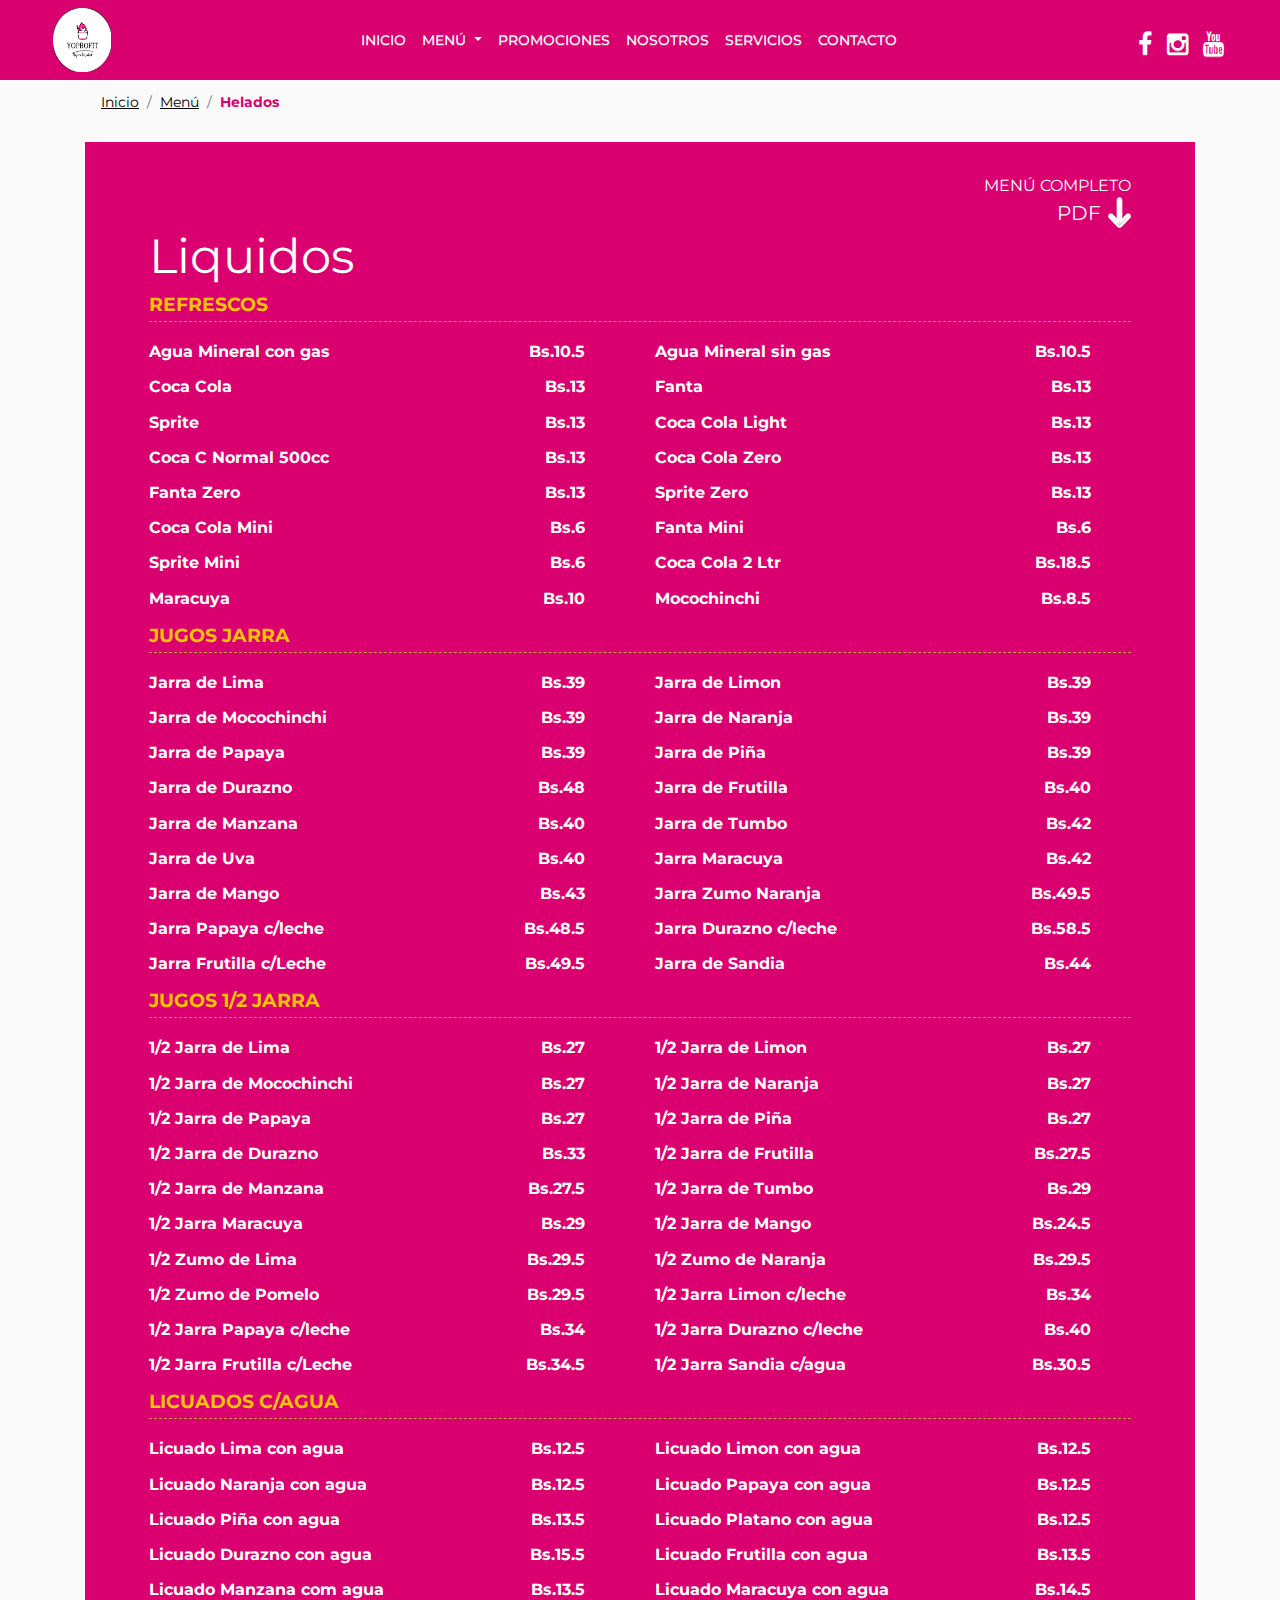
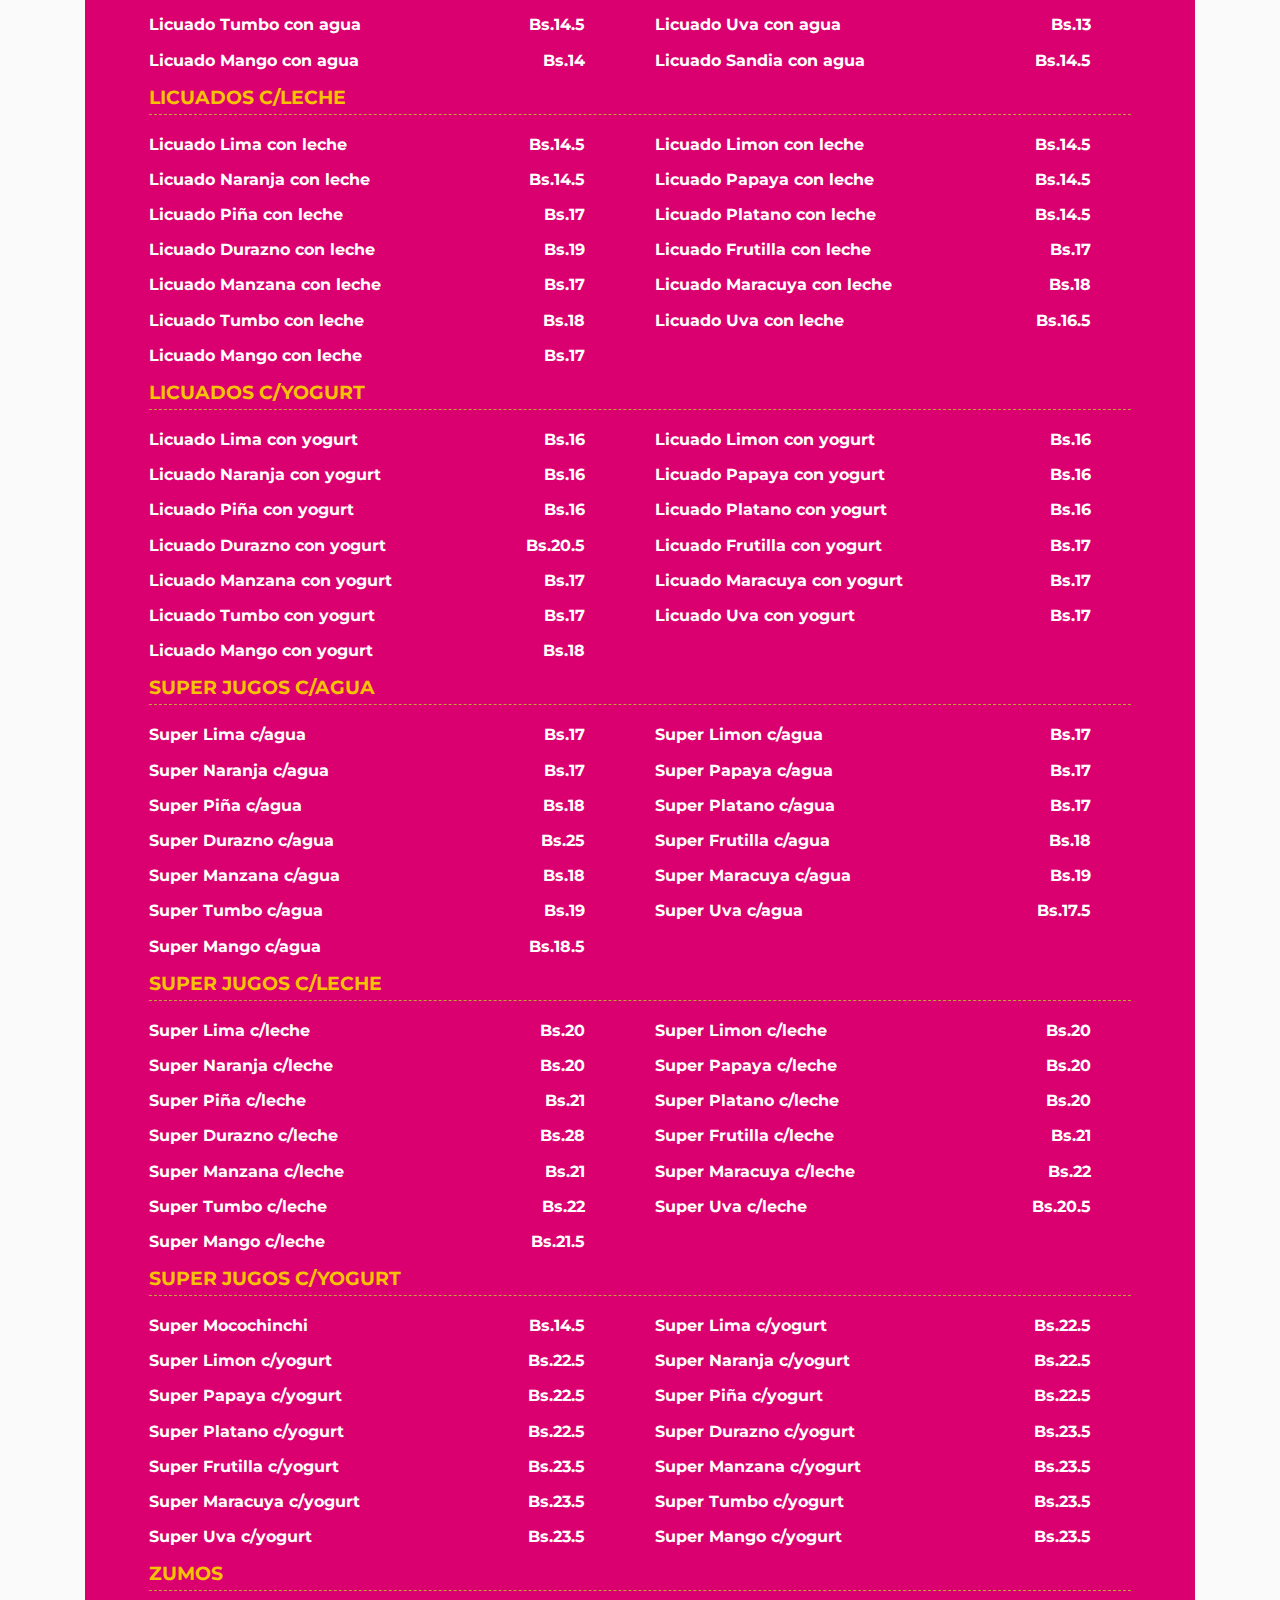
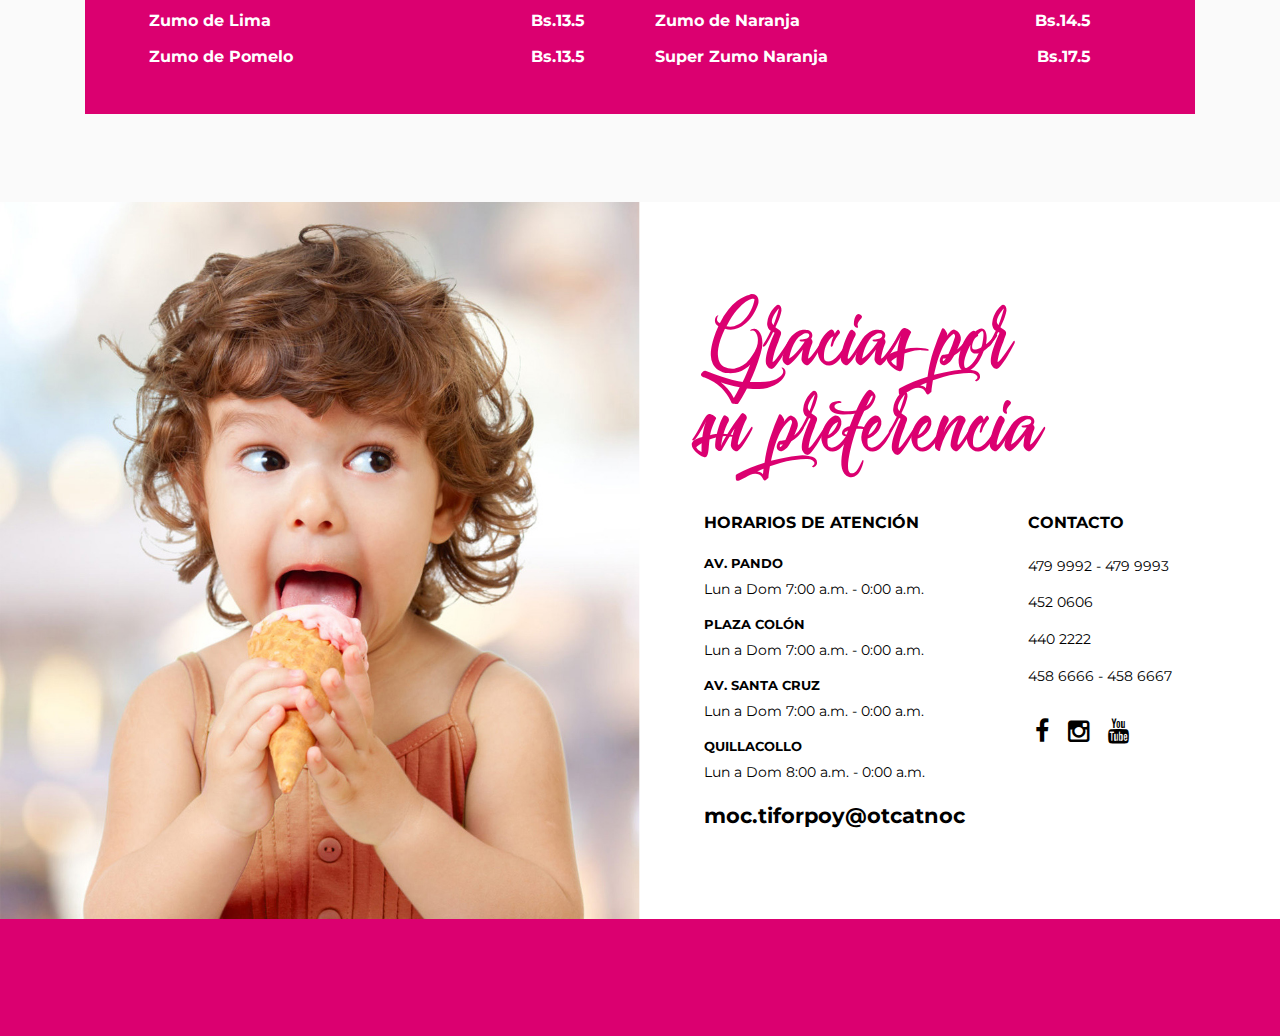
<file: menu/index/liquidos.html>
<!DOCTYPE html>
<html lang="en">

<meta http-equiv="content-type" content="text/html;charset=UTF-8" />
<head>
  <title>Heladeria Globos - Cbba</title>
  <meta charset="utf-8">
  <meta name="viewport" content="width=device-width, initial-scale=1">

  <meta name="description" content="Heladeria globos - Cochabamba" />
  <meta name="keywords" content="Heladeria globos, Heladeria globos cochabamba, tortas, platos, ensaladas, cafes, fast food, comida rapida, tragos, cerveza, area de juegos globos, free delivery, envios gratis, servicios de envio, envio de desayuno y almuerzos, atencion para conferencias, parqueo globos, menu globos, the bizz winner heladeria globos" />  
  <meta http-equiv="keywords" content="Heladeria globos, Heladeria globos cochabamba, tortas, platos, ensaladas, cafes, fast food, comida rapida, tragos, cerveza, area de juegos globos, free delivery, envios gratis, servicios de envio, envio de desayuno y almuerzos, atencion para conferencias, parqueo globos, menu globos, the bizz winner heladeria globos" />
  <meta name="robots" content="index,follow" />
  <link rel="shortcut icon" href="../../resources/images/frontend/favicon_heladeria_globos.ico">

  <link href="https://fonts.googleapis.com/css?family=Montserrat:100,100i,200,200i,300,300i,400,400i,500,500i,600,600i,700,700i,800,800i,900,900i" rel="stylesheet"> 
  <link href="https://fonts.googleapis.com/css?family=Lato" rel="stylesheet"> 

  <!-- Owl Stylesheets -->
  <link rel="stylesheet" href="../../resources/styles/frontend/owl.carousel.min.css" />
  <link rel="stylesheet" href="../../resources/styles/frontend/owl.theme.default.min.css" />

  <!-- Bootstrap Stylesheets 4.1.3  -->
  <link rel="stylesheet" type="text/css" href="../../resources/styles/frontend/bootstrap.min2394.css?4.1.3">
  <link rel="stylesheet" type="text/css" href="../../resources/styles/frontend/font-awesome.min.css">

  <!-- Web Stylesheets -->
  <link rel="stylesheet" type="text/css" href="../../resources/styles/frontend/style.css">
  <link rel="stylesheet" type="text/css" href="../../resources/styles/frontend/media-queries.css">
  <link rel="stylesheet" type="text/css" href="../../resources/styles/frontend/carousel.css">

  <link rel="stylesheet" type="text/css" href="../../resources/styles/frontend/bootstrap-theme.min.css">    
  <link rel="stylesheet" type="text/css" href="../../resources/styles/frontend/bootstrap-social.css">
     
  <!-- animations -->
  <link rel="stylesheet" type="text/css" href="../../resources/styles/frontend/animate.min.css" media="all" />

<!-- HTML5 shim and Respond.js IE8 support of HTML5 elements and media queries -->
<!--[if lt IE 9]>
    <script src="https://oss.maxcdn.com/html5shiv/3.7.2/html5shiv.min.js"></script>
    <script src="https://oss.maxcdn.com/respond/1.4.2/respond.min.js"></script>
  	<![endif]-->

<!-- javascript -->   
  <script type="text/javascript" src="../../resources/js/frontend/jquery.min1dd7.js?3.3.1"></script>
  <script type="text/javascript" src="../../resources/js/frontend/popper.min7a6d.js?1.14.3"></script>
  <script type="text/javascript" src="../../resources/js/frontend/bootstrap.min2394.js?4.1.3"></script>
  
<!--load WOW js from CDN-->
  <script type="text/javascript" src="../../resources/js/frontend/wow.min.js"></script>
<!--Initiate WOW js, can be at the bottom of your file -->
<script>
  wow = new WOW(
    {
        boxClass:     'wow',      // default
        animateClass: 'animated', // change this if you are not using animate.css
        offset:       0,          // default
        mobile:       true,       // keep it on mobile        
        live:         true        // track if element updates
      }
    )
   wow.init();
</script>
<script type="text/javascript" src="../../resources/js/frontend/owl.carousel.min.js"></script>
<script type="text/javascript" src="../../resources/js/frontend/main.js"></script>

<!-- carousel touchwipe   -->
<script type="text/javascript" src="../../resources/js/frontend/bootstrap-swipe-carousel.js"></script> 
<script type="text/javascript" src="../../resources/js/frontend/jquery.touchwipe.min.js"></script> 

<script>
 jQuery(document).ready(function(){
  jQuery("#bootstrap-touch-slider").touchwipe({
          wipeLeft: function() { jQuery("#bootstrap-touch-slider").carousel('next'); },
          wipeRight: function() { jQuery("#bootstrap-touch-slider").carousel('prev'); },
          min_move_x: 20,
          preventDefaultEvents: false  // done the magic
  });
});
</script>
</head>
<body>  
<button onclick="topFunction()" id="myBtn" title="Go to top">Top</button> 
  <nav class="navbar sticky-top navbar-expand-md navbar-light" id="header-nav">      
      <h1>
      <a class="navbar-brand" href="../../home.html">     
        <img src="../../resources/images/frontend/logo_heladeria_globos.png" width="58" height="64" alt="Heladería Globos" title="Heladería Globos">   
      </a>
      </h1>
      <button class="navbar-toggler" type="button" data-toggle="collapse" data-target="#navbarNavDropdown" aria-controls="navbarNavDropdown" aria-expanded="false" aria-label="Toggle navigation">
        <span class="navbar-toggler-icon"></span>
      </button>
      <div class="collapse navbar-collapse" id="navbarNavDropdown">
        <ul class="navbar-nav" id="main-menu">
                      <li class="nav-item">
              <a href="../../home.html" title="Inicio" class="nav-link">Inicio</a> 
            </li> 
           
 
          <li class="nav-item dropdown">          
            <a class="nav-link dropdown-toggle" href="#" id="navbarDropdownMenuLink" data-toggle="dropdown" aria-haspopup="true" aria-expanded="false">
              Menú
            </a>
            <div class="dropdown-menu" aria-labelledby="navbarDropdownMenuLink">
            <a href="platos.html" title="Platos" class="dropdown-item">Platos</a><a href="helados.html" title="Helados" class="dropdown-item">Helados</a><a href="masas.html" title="Masas" class="dropdown-item">Masas</a><a href="liquidos.html" title="Liquidos" class="dropdown-item">Liquidos</a><a href="cafe-te.html" title="Café&Te" class="dropdown-item">Café&Te</a><a href="menu-ninos.html" title="Menú Niños" class="dropdown-item">Menú Niños</a><a href="tragos.html" title="Tragos" class="dropdown-item">Tragos</a><a href="fast-food.html" title="Fast Food" class="dropdown-item">Fast Food</a> 
              <div class="dropdown-divider"></div>
              <a class="dropdown-item" href="../../home.html#menu-heladeria-globos">Menú Inicial</a>
            </div>
          </li>
          
          <li class="nav-item">
            <a href="../../home/index.html#promociones" title="Promociones" class="nav-link">Promociones</a> 
          </li> 

                      <li class="nav-item">
              <a href="../../company.html" title="Nosotros" class="nav-link">Nosotros</a> 
            </li> 
           
          
          <li class="nav-item">
            <a href="../../home/index.html#servicios" title="Servicios" class="nav-link">Servicios</a> 
          </li> 
           
                      <li class="nav-item">
              <a href="../../contact.html" title="Contacto" class="nav-link">Contacto</a> 
            </li> 
              
        </ul>
      </div>

      <ul class="navbar-nav flex-row ml-md-auto d-none d-md-flex social-list">    
        <li class="nav-item">
          <a class="fa fa-facebook" href="https://www.facebook.com/HeladeriaYoProFit/" target="_blank" title=""></a>
        </li>
        <li class="nav-item">
           <a class="fa fa-instagram" href="https://www.instagram.com/" target="_blank" title=""></a>
        </li>
        <li class="nav-item">
         <a class="fa fa-youtube" href="https://www.youtube.com/channel/UCG3ncWdEtLq030iTOSbsPHw" target="_blank"title=""></a>
        </li>
      </ul> 
</nav>
	<div class="container-fluid" id="productos">    
  <div class="container"> 
    <nav aria-label="breadcrumb">
      <ol class="breadcrumb">
        <li class="breadcrumb-item"><a href="../../home.html">Inicio</a></li>
        <li class="breadcrumb-item"><a href="../../home.html#menu-heladeria-globos">Menú</a></li>
        <li class="breadcrumb-item active" aria-current="page"><span>Helados</span></li>
      </ol>
    </nav>








  <div class="wrapper-productos">
    <p class="pdf">Menú completo <br>      
    <a href="../../../../sp/resources/media/menu/https_/bit.ly/3s56qmc.html" target="_blank" title="Descargar el menú completo."><span>PDF</span></a></p>
    <h2 class="title">Liquidos</h2>
			<h3>Refrescos</h3>
				<div class="row">
					  <div class="col-md-6" role="colu">
			  <div  class="wrapper-data col-left">
				<h4>Agua Mineral con gas<span>Bs.10.5</span></h4>
				<p></p>
			  </div>
		  </div>
				  <div class="col-md-6" role="colu">
			  <div  class="wrapper-data col-left">
				<h4>Agua Mineral sin gas<span>Bs.10.5</span></h4>
				<p></p>
			  </div>
		  </div>
				  <div class="col-md-6" role="colu">
			  <div  class="wrapper-data col-left">
				<h4>Coca Cola<span>Bs.13</span></h4>
				<p></p>
			  </div>
		  </div>
				  <div class="col-md-6" role="colu">
			  <div  class="wrapper-data col-left">
				<h4>Fanta<span>Bs.13</span></h4>
				<p></p>
			  </div>
		  </div>
				  <div class="col-md-6" role="colu">
			  <div  class="wrapper-data col-left">
				<h4>Sprite<span>Bs.13</span></h4>
				<p></p>
			  </div>
		  </div>
				  <div class="col-md-6" role="colu">
			  <div  class="wrapper-data col-left">
				<h4>Coca Cola Light<span>Bs.13</span></h4>
				<p></p>
			  </div>
		  </div>
				  <div class="col-md-6" role="colu">
			  <div  class="wrapper-data col-left">
				<h4>Coca C Normal 500cc<span>Bs.13</span></h4>
				<p></p>
			  </div>
		  </div>
				  <div class="col-md-6" role="colu">
			  <div  class="wrapper-data col-left">
				<h4>Coca Cola Zero<span>Bs.13</span></h4>
				<p></p>
			  </div>
		  </div>
				  <div class="col-md-6" role="colu">
			  <div  class="wrapper-data col-left">
				<h4>Fanta Zero<span>Bs.13</span></h4>
				<p></p>
			  </div>
		  </div>
				  <div class="col-md-6" role="colu">
			  <div  class="wrapper-data col-left">
				<h4>Sprite Zero<span>Bs.13</span></h4>
				<p></p>
			  </div>
		  </div>
				  <div class="col-md-6" role="colu">
			  <div  class="wrapper-data col-left">
				<h4>Coca Cola Mini<span>Bs.6</span></h4>
				<p></p>
			  </div>
		  </div>
				  <div class="col-md-6" role="colu">
			  <div  class="wrapper-data col-left">
				<h4>Fanta Mini<span>Bs.6</span></h4>
				<p></p>
			  </div>
		  </div>
				  <div class="col-md-6" role="colu">
			  <div  class="wrapper-data col-left">
				<h4>Sprite Mini<span>Bs.6</span></h4>
				<p></p>
			  </div>
		  </div>
				  <div class="col-md-6" role="colu">
			  <div  class="wrapper-data col-left">
				<h4>Coca Cola 2 Ltr<span>Bs.18.5</span></h4>
				<p></p>
			  </div>
		  </div>
				  <div class="col-md-6" role="colu">
			  <div  class="wrapper-data col-left">
				<h4>Maracuya<span>Bs.10</span></h4>
				<p></p>
			  </div>
		  </div>
				  <div class="col-md-6" role="colu">
			  <div  class="wrapper-data col-left">
				<h4>Mocochinchi<span>Bs.8.5</span></h4>
				<p></p>
			  </div>
		  </div>
		</div>			<h3>Jugos jarra</h3>
				<div class="row">
					  <div class="col-md-6" role="colu">
			  <div  class="wrapper-data col-left">
				<h4>Jarra de Lima<span>Bs.39</span></h4>
				<p></p>
			  </div>
		  </div>
				  <div class="col-md-6" role="colu">
			  <div  class="wrapper-data col-left">
				<h4>Jarra de Limon<span>Bs.39</span></h4>
				<p></p>
			  </div>
		  </div>
				  <div class="col-md-6" role="colu">
			  <div  class="wrapper-data col-left">
				<h4>Jarra de Mocochinchi<span>Bs.39</span></h4>
				<p></p>
			  </div>
		  </div>
				  <div class="col-md-6" role="colu">
			  <div  class="wrapper-data col-left">
				<h4>Jarra de Naranja<span>Bs.39</span></h4>
				<p></p>
			  </div>
		  </div>
				  <div class="col-md-6" role="colu">
			  <div  class="wrapper-data col-left">
				<h4>Jarra de Papaya<span>Bs.39</span></h4>
				<p></p>
			  </div>
		  </div>
				  <div class="col-md-6" role="colu">
			  <div  class="wrapper-data col-left">
				<h4>Jarra de Piña<span>Bs.39</span></h4>
				<p></p>
			  </div>
		  </div>
				  <div class="col-md-6" role="colu">
			  <div  class="wrapper-data col-left">
				<h4>Jarra de Durazno<span>Bs.48</span></h4>
				<p></p>
			  </div>
		  </div>
				  <div class="col-md-6" role="colu">
			  <div  class="wrapper-data col-left">
				<h4>Jarra de Frutilla<span>Bs.40</span></h4>
				<p></p>
			  </div>
		  </div>
				  <div class="col-md-6" role="colu">
			  <div  class="wrapper-data col-left">
				<h4>Jarra de Manzana<span>Bs.40</span></h4>
				<p></p>
			  </div>
		  </div>
				  <div class="col-md-6" role="colu">
			  <div  class="wrapper-data col-left">
				<h4>Jarra de Tumbo<span>Bs.42</span></h4>
				<p></p>
			  </div>
		  </div>
				  <div class="col-md-6" role="colu">
			  <div  class="wrapper-data col-left">
				<h4>Jarra de Uva<span>Bs.40</span></h4>
				<p></p>
			  </div>
		  </div>
				  <div class="col-md-6" role="colu">
			  <div  class="wrapper-data col-left">
				<h4>Jarra Maracuya<span>Bs.42</span></h4>
				<p></p>
			  </div>
		  </div>
				  <div class="col-md-6" role="colu">
			  <div  class="wrapper-data col-left">
				<h4>Jarra de Mango<span>Bs.43</span></h4>
				<p></p>
			  </div>
		  </div>
				  <div class="col-md-6" role="colu">
			  <div  class="wrapper-data col-left">
				<h4>Jarra Zumo Naranja<span>Bs.49.5</span></h4>
				<p></p>
			  </div>
		  </div>
				  <div class="col-md-6" role="colu">
			  <div  class="wrapper-data col-left">
				<h4>Jarra Papaya c/leche<span>Bs.48.5</span></h4>
				<p></p>
			  </div>
		  </div>
				  <div class="col-md-6" role="colu">
			  <div  class="wrapper-data col-left">
				<h4>Jarra Durazno c/leche<span>Bs.58.5</span></h4>
				<p></p>
			  </div>
		  </div>
				  <div class="col-md-6" role="colu">
			  <div  class="wrapper-data col-left">
				<h4>Jarra Frutilla  c/Leche<span>Bs.49.5</span></h4>
				<p></p>
			  </div>
		  </div>
				  <div class="col-md-6" role="colu">
			  <div  class="wrapper-data col-left">
				<h4>Jarra de Sandia<span>Bs.44</span></h4>
				<p></p>
			  </div>
		  </div>
		</div>			<h3>Jugos 1/2 jarra</h3>
				<div class="row">
					  <div class="col-md-6" role="colu">
			  <div  class="wrapper-data col-left">
				<h4>1/2 Jarra de Lima<span>Bs.27</span></h4>
				<p></p>
			  </div>
		  </div>
				  <div class="col-md-6" role="colu">
			  <div  class="wrapper-data col-left">
				<h4>1/2 Jarra de Limon<span>Bs.27</span></h4>
				<p></p>
			  </div>
		  </div>
				  <div class="col-md-6" role="colu">
			  <div  class="wrapper-data col-left">
				<h4>1/2 Jarra de Mocochinchi<span>Bs.27</span></h4>
				<p></p>
			  </div>
		  </div>
				  <div class="col-md-6" role="colu">
			  <div  class="wrapper-data col-left">
				<h4>1/2 Jarra de Naranja<span>Bs.27</span></h4>
				<p></p>
			  </div>
		  </div>
				  <div class="col-md-6" role="colu">
			  <div  class="wrapper-data col-left">
				<h4>1/2 Jarra de Papaya<span>Bs.27</span></h4>
				<p></p>
			  </div>
		  </div>
				  <div class="col-md-6" role="colu">
			  <div  class="wrapper-data col-left">
				<h4>1/2 Jarra de Piña<span>Bs.27</span></h4>
				<p></p>
			  </div>
		  </div>
				  <div class="col-md-6" role="colu">
			  <div  class="wrapper-data col-left">
				<h4>1/2 Jarra de Durazno<span>Bs.33</span></h4>
				<p></p>
			  </div>
		  </div>
				  <div class="col-md-6" role="colu">
			  <div  class="wrapper-data col-left">
				<h4>1/2 Jarra de Frutilla<span>Bs.27.5</span></h4>
				<p></p>
			  </div>
		  </div>
				  <div class="col-md-6" role="colu">
			  <div  class="wrapper-data col-left">
				<h4>1/2 Jarra de Manzana<span>Bs.27.5</span></h4>
				<p></p>
			  </div>
		  </div>
				  <div class="col-md-6" role="colu">
			  <div  class="wrapper-data col-left">
				<h4>1/2 Jarra de Tumbo<span>Bs.29</span></h4>
				<p></p>
			  </div>
		  </div>
				  <div class="col-md-6" role="colu">
			  <div  class="wrapper-data col-left">
				<h4>1/2 Jarra Maracuya<span>Bs.29</span></h4>
				<p></p>
			  </div>
		  </div>
				  <div class="col-md-6" role="colu">
			  <div  class="wrapper-data col-left">
				<h4>1/2 Jarra de Mango<span>Bs.24.5</span></h4>
				<p></p>
			  </div>
		  </div>
				  <div class="col-md-6" role="colu">
			  <div  class="wrapper-data col-left">
				<h4>1/2 Zumo de Lima<span>Bs.29.5</span></h4>
				<p></p>
			  </div>
		  </div>
				  <div class="col-md-6" role="colu">
			  <div  class="wrapper-data col-left">
				<h4>1/2 Zumo de Naranja<span>Bs.29.5</span></h4>
				<p></p>
			  </div>
		  </div>
				  <div class="col-md-6" role="colu">
			  <div  class="wrapper-data col-left">
				<h4>1/2 Zumo de Pomelo<span>Bs.29.5</span></h4>
				<p></p>
			  </div>
		  </div>
				  <div class="col-md-6" role="colu">
			  <div  class="wrapper-data col-left">
				<h4>1/2 Jarra Limon c/leche<span>Bs.34</span></h4>
				<p></p>
			  </div>
		  </div>
				  <div class="col-md-6" role="colu">
			  <div  class="wrapper-data col-left">
				<h4>1/2 Jarra Papaya c/leche<span>Bs.34</span></h4>
				<p></p>
			  </div>
		  </div>
				  <div class="col-md-6" role="colu">
			  <div  class="wrapper-data col-left">
				<h4>1/2 Jarra Durazno c/leche<span>Bs.40</span></h4>
				<p></p>
			  </div>
		  </div>
				  <div class="col-md-6" role="colu">
			  <div  class="wrapper-data col-left">
				<h4>1/2 Jarra Frutilla c/Leche<span>Bs.34.5</span></h4>
				<p></p>
			  </div>
		  </div>
				  <div class="col-md-6" role="colu">
			  <div  class="wrapper-data col-left">
				<h4>1/2 Jarra Sandia c/agua<span>Bs.30.5</span></h4>
				<p></p>
			  </div>
		  </div>
		</div>			<h3>Licuados c/agua</h3>
				<div class="row">
					  <div class="col-md-6" role="colu">
			  <div  class="wrapper-data col-left">
				<h4>Licuado Lima con agua<span>Bs.12.5</span></h4>
				<p></p>
			  </div>
		  </div>
				  <div class="col-md-6" role="colu">
			  <div  class="wrapper-data col-left">
				<h4>Licuado Limon con agua<span>Bs.12.5</span></h4>
				<p></p>
			  </div>
		  </div>
				  <div class="col-md-6" role="colu">
			  <div  class="wrapper-data col-left">
				<h4>Licuado Naranja con agua<span>Bs.12.5</span></h4>
				<p></p>
			  </div>
		  </div>
				  <div class="col-md-6" role="colu">
			  <div  class="wrapper-data col-left">
				<h4>Licuado Papaya con agua<span>Bs.12.5</span></h4>
				<p></p>
			  </div>
		  </div>
				  <div class="col-md-6" role="colu">
			  <div  class="wrapper-data col-left">
				<h4>Licuado Piña con agua<span>Bs.13.5</span></h4>
				<p></p>
			  </div>
		  </div>
				  <div class="col-md-6" role="colu">
			  <div  class="wrapper-data col-left">
				<h4>Licuado Platano con agua<span>Bs.12.5</span></h4>
				<p></p>
			  </div>
		  </div>
				  <div class="col-md-6" role="colu">
			  <div  class="wrapper-data col-left">
				<h4>Licuado Durazno con agua<span>Bs.15.5</span></h4>
				<p></p>
			  </div>
		  </div>
				  <div class="col-md-6" role="colu">
			  <div  class="wrapper-data col-left">
				<h4>Licuado Frutilla con agua<span>Bs.13.5</span></h4>
				<p></p>
			  </div>
		  </div>
				  <div class="col-md-6" role="colu">
			  <div  class="wrapper-data col-left">
				<h4>Licuado Manzana com agua<span>Bs.13.5</span></h4>
				<p></p>
			  </div>
		  </div>
				  <div class="col-md-6" role="colu">
			  <div  class="wrapper-data col-left">
				<h4>Licuado Maracuya con agua<span>Bs.14.5</span></h4>
				<p></p>
			  </div>
		  </div>
				  <div class="col-md-6" role="colu">
			  <div  class="wrapper-data col-left">
				<h4>Licuado Tumbo con agua<span>Bs.14.5</span></h4>
				<p></p>
			  </div>
		  </div>
				  <div class="col-md-6" role="colu">
			  <div  class="wrapper-data col-left">
				<h4>Licuado Uva con agua<span>Bs.13</span></h4>
				<p></p>
			  </div>
		  </div>
				  <div class="col-md-6" role="colu">
			  <div  class="wrapper-data col-left">
				<h4>Licuado Mango con agua<span>Bs.14</span></h4>
				<p></p>
			  </div>
		  </div>
				  <div class="col-md-6" role="colu">
			  <div  class="wrapper-data col-left">
				<h4>Licuado Sandia con agua<span>Bs.14.5</span></h4>
				<p></p>
			  </div>
		  </div>
		</div>			<h3>Licuados c/leche</h3>
				<div class="row">
					  <div class="col-md-6" role="colu">
			  <div  class="wrapper-data col-left">
				<h4>Licuado Lima con leche<span>Bs.14.5</span></h4>
				<p></p>
			  </div>
		  </div>
				  <div class="col-md-6" role="colu">
			  <div  class="wrapper-data col-left">
				<h4>Licuado Limon con leche<span>Bs.14.5</span></h4>
				<p></p>
			  </div>
		  </div>
				  <div class="col-md-6" role="colu">
			  <div  class="wrapper-data col-left">
				<h4>Licuado Naranja con leche<span>Bs.14.5</span></h4>
				<p></p>
			  </div>
		  </div>
				  <div class="col-md-6" role="colu">
			  <div  class="wrapper-data col-left">
				<h4>Licuado Papaya con leche<span>Bs.14.5</span></h4>
				<p></p>
			  </div>
		  </div>
				  <div class="col-md-6" role="colu">
			  <div  class="wrapper-data col-left">
				<h4>Licuado Piña con leche<span>Bs.17</span></h4>
				<p></p>
			  </div>
		  </div>
				  <div class="col-md-6" role="colu">
			  <div  class="wrapper-data col-left">
				<h4>Licuado Platano con leche<span>Bs.14.5</span></h4>
				<p></p>
			  </div>
		  </div>
				  <div class="col-md-6" role="colu">
			  <div  class="wrapper-data col-left">
				<h4>Licuado Durazno con leche<span>Bs.19</span></h4>
				<p></p>
			  </div>
		  </div>
				  <div class="col-md-6" role="colu">
			  <div  class="wrapper-data col-left">
				<h4>Licuado Frutilla con leche<span>Bs.17</span></h4>
				<p></p>
			  </div>
		  </div>
				  <div class="col-md-6" role="colu">
			  <div  class="wrapper-data col-left">
				<h4>Licuado Manzana con leche<span>Bs.17</span></h4>
				<p></p>
			  </div>
		  </div>
				  <div class="col-md-6" role="colu">
			  <div  class="wrapper-data col-left">
				<h4>Licuado Maracuya con leche<span>Bs.18</span></h4>
				<p></p>
			  </div>
		  </div>
				  <div class="col-md-6" role="colu">
			  <div  class="wrapper-data col-left">
				<h4>Licuado Tumbo con leche<span>Bs.18</span></h4>
				<p></p>
			  </div>
		  </div>
				  <div class="col-md-6" role="colu">
			  <div  class="wrapper-data col-left">
				<h4>Licuado Uva con leche<span>Bs.16.5</span></h4>
				<p></p>
			  </div>
		  </div>
				  <div class="col-md-6" role="colu">
			  <div  class="wrapper-data col-left">
				<h4>Licuado Mango con leche<span>Bs.17</span></h4>
				<p></p>
			  </div>
		  </div>
		</div>			<h3>Licuados c/yogurt</h3>
				<div class="row">
					  <div class="col-md-6" role="colu">
			  <div  class="wrapper-data col-left">
				<h4>Licuado Lima con yogurt<span>Bs.16</span></h4>
				<p></p>
			  </div>
		  </div>
				  <div class="col-md-6" role="colu">
			  <div  class="wrapper-data col-left">
				<h4>Licuado Limon con yogurt<span>Bs.16</span></h4>
				<p></p>
			  </div>
		  </div>
				  <div class="col-md-6" role="colu">
			  <div  class="wrapper-data col-left">
				<h4>Licuado Naranja con yogurt<span>Bs.16</span></h4>
				<p></p>
			  </div>
		  </div>
				  <div class="col-md-6" role="colu">
			  <div  class="wrapper-data col-left">
				<h4>Licuado Papaya con yogurt<span>Bs.16</span></h4>
				<p></p>
			  </div>
		  </div>
				  <div class="col-md-6" role="colu">
			  <div  class="wrapper-data col-left">
				<h4>Licuado Piña con yogurt<span>Bs.16</span></h4>
				<p></p>
			  </div>
		  </div>
				  <div class="col-md-6" role="colu">
			  <div  class="wrapper-data col-left">
				<h4>Licuado Platano con yogurt<span>Bs.16</span></h4>
				<p></p>
			  </div>
		  </div>
				  <div class="col-md-6" role="colu">
			  <div  class="wrapper-data col-left">
				<h4>Licuado Durazno con yogurt<span>Bs.20.5</span></h4>
				<p></p>
			  </div>
		  </div>
				  <div class="col-md-6" role="colu">
			  <div  class="wrapper-data col-left">
				<h4>Licuado Frutilla con yogurt<span>Bs.17</span></h4>
				<p></p>
			  </div>
		  </div>
				  <div class="col-md-6" role="colu">
			  <div  class="wrapper-data col-left">
				<h4>Licuado Manzana con yogurt<span>Bs.17</span></h4>
				<p></p>
			  </div>
		  </div>
				  <div class="col-md-6" role="colu">
			  <div  class="wrapper-data col-left">
				<h4>Licuado Maracuya con yogurt<span>Bs.17</span></h4>
				<p></p>
			  </div>
		  </div>
				  <div class="col-md-6" role="colu">
			  <div  class="wrapper-data col-left">
				<h4>Licuado Tumbo con yogurt<span>Bs.17</span></h4>
				<p></p>
			  </div>
		  </div>
				  <div class="col-md-6" role="colu">
			  <div  class="wrapper-data col-left">
				<h4>Licuado Uva con yogurt<span>Bs.17</span></h4>
				<p></p>
			  </div>
		  </div>
				  <div class="col-md-6" role="colu">
			  <div  class="wrapper-data col-left">
				<h4>Licuado Mango con yogurt<span>Bs.18</span></h4>
				<p></p>
			  </div>
		  </div>
		</div>			<h3>Super jugos c/agua</h3>
				<div class="row">
					  <div class="col-md-6" role="colu">
			  <div  class="wrapper-data col-left">
				<h4>Super Lima c/agua<span>Bs.17</span></h4>
				<p></p>
			  </div>
		  </div>
				  <div class="col-md-6" role="colu">
			  <div  class="wrapper-data col-left">
				<h4>Super Limon c/agua<span>Bs.17</span></h4>
				<p></p>
			  </div>
		  </div>
				  <div class="col-md-6" role="colu">
			  <div  class="wrapper-data col-left">
				<h4>Super Naranja c/agua<span>Bs.17</span></h4>
				<p></p>
			  </div>
		  </div>
				  <div class="col-md-6" role="colu">
			  <div  class="wrapper-data col-left">
				<h4>Super Papaya c/agua<span>Bs.17</span></h4>
				<p></p>
			  </div>
		  </div>
				  <div class="col-md-6" role="colu">
			  <div  class="wrapper-data col-left">
				<h4>Super Piña c/agua<span>Bs.18</span></h4>
				<p></p>
			  </div>
		  </div>
				  <div class="col-md-6" role="colu">
			  <div  class="wrapper-data col-left">
				<h4>Super Platano c/agua<span>Bs.17</span></h4>
				<p></p>
			  </div>
		  </div>
				  <div class="col-md-6" role="colu">
			  <div  class="wrapper-data col-left">
				<h4>Super Durazno c/agua<span>Bs.25</span></h4>
				<p></p>
			  </div>
		  </div>
				  <div class="col-md-6" role="colu">
			  <div  class="wrapper-data col-left">
				<h4>Super Frutilla c/agua<span>Bs.18</span></h4>
				<p></p>
			  </div>
		  </div>
				  <div class="col-md-6" role="colu">
			  <div  class="wrapper-data col-left">
				<h4>Super Manzana c/agua<span>Bs.18</span></h4>
				<p></p>
			  </div>
		  </div>
				  <div class="col-md-6" role="colu">
			  <div  class="wrapper-data col-left">
				<h4>Super Maracuya c/agua<span>Bs.19</span></h4>
				<p></p>
			  </div>
		  </div>
				  <div class="col-md-6" role="colu">
			  <div  class="wrapper-data col-left">
				<h4>Super Tumbo c/agua<span>Bs.19</span></h4>
				<p></p>
			  </div>
		  </div>
				  <div class="col-md-6" role="colu">
			  <div  class="wrapper-data col-left">
				<h4>Super Uva c/agua<span>Bs.17.5</span></h4>
				<p></p>
			  </div>
		  </div>
				  <div class="col-md-6" role="colu">
			  <div  class="wrapper-data col-left">
				<h4>Super Mango c/agua<span>Bs.18.5</span></h4>
				<p></p>
			  </div>
		  </div>
		</div>			<h3>Super jugos c/leche</h3>
				<div class="row">
					  <div class="col-md-6" role="colu">
			  <div  class="wrapper-data col-left">
				<h4>Super Lima c/leche<span>Bs.20</span></h4>
				<p></p>
			  </div>
		  </div>
				  <div class="col-md-6" role="colu">
			  <div  class="wrapper-data col-left">
				<h4>Super Limon c/leche<span>Bs.20</span></h4>
				<p></p>
			  </div>
		  </div>
				  <div class="col-md-6" role="colu">
			  <div  class="wrapper-data col-left">
				<h4>Super Naranja c/leche<span>Bs.20</span></h4>
				<p></p>
			  </div>
		  </div>
				  <div class="col-md-6" role="colu">
			  <div  class="wrapper-data col-left">
				<h4>Super Papaya c/leche<span>Bs.20</span></h4>
				<p></p>
			  </div>
		  </div>
				  <div class="col-md-6" role="colu">
			  <div  class="wrapper-data col-left">
				<h4>Super Piña c/leche<span>Bs.21</span></h4>
				<p></p>
			  </div>
		  </div>
				  <div class="col-md-6" role="colu">
			  <div  class="wrapper-data col-left">
				<h4>Super Platano c/leche<span>Bs.20</span></h4>
				<p></p>
			  </div>
		  </div>
				  <div class="col-md-6" role="colu">
			  <div  class="wrapper-data col-left">
				<h4>Super Durazno c/leche<span>Bs.28</span></h4>
				<p></p>
			  </div>
		  </div>
				  <div class="col-md-6" role="colu">
			  <div  class="wrapper-data col-left">
				<h4>Super Frutilla c/leche<span>Bs.21</span></h4>
				<p></p>
			  </div>
		  </div>
				  <div class="col-md-6" role="colu">
			  <div  class="wrapper-data col-left">
				<h4>Super Manzana c/leche<span>Bs.21</span></h4>
				<p></p>
			  </div>
		  </div>
				  <div class="col-md-6" role="colu">
			  <div  class="wrapper-data col-left">
				<h4>Super Maracuya c/leche<span>Bs.22</span></h4>
				<p></p>
			  </div>
		  </div>
				  <div class="col-md-6" role="colu">
			  <div  class="wrapper-data col-left">
				<h4>Super Tumbo c/leche<span>Bs.22</span></h4>
				<p></p>
			  </div>
		  </div>
				  <div class="col-md-6" role="colu">
			  <div  class="wrapper-data col-left">
				<h4>Super Uva c/leche<span>Bs.20.5</span></h4>
				<p></p>
			  </div>
		  </div>
				  <div class="col-md-6" role="colu">
			  <div  class="wrapper-data col-left">
				<h4>Super Mango c/leche<span>Bs.21.5</span></h4>
				<p></p>
			  </div>
		  </div>
		</div>			<h3>Super jugos c/yogurt</h3>
				<div class="row">
					  <div class="col-md-6" role="colu">
			  <div  class="wrapper-data col-left">
				<h4>Super Mocochinchi<span>Bs.14.5</span></h4>
				<p></p>
			  </div>
		  </div>
				  <div class="col-md-6" role="colu">
			  <div  class="wrapper-data col-left">
				<h4>Super Lima c/yogurt<span>Bs.22.5</span></h4>
				<p></p>
			  </div>
		  </div>
				  <div class="col-md-6" role="colu">
			  <div  class="wrapper-data col-left">
				<h4>Super Limon c/yogurt<span>Bs.22.5</span></h4>
				<p></p>
			  </div>
		  </div>
				  <div class="col-md-6" role="colu">
			  <div  class="wrapper-data col-left">
				<h4>Super Naranja c/yogurt<span>Bs.22.5</span></h4>
				<p></p>
			  </div>
		  </div>
				  <div class="col-md-6" role="colu">
			  <div  class="wrapper-data col-left">
				<h4>Super Papaya c/yogurt<span>Bs.22.5</span></h4>
				<p></p>
			  </div>
		  </div>
				  <div class="col-md-6" role="colu">
			  <div  class="wrapper-data col-left">
				<h4>Super Piña c/yogurt<span>Bs.22.5</span></h4>
				<p></p>
			  </div>
		  </div>
				  <div class="col-md-6" role="colu">
			  <div  class="wrapper-data col-left">
				<h4>Super Platano c/yogurt<span>Bs.22.5</span></h4>
				<p></p>
			  </div>
		  </div>
				  <div class="col-md-6" role="colu">
			  <div  class="wrapper-data col-left">
				<h4>Super Durazno c/yogurt<span>Bs.23.5</span></h4>
				<p></p>
			  </div>
		  </div>
				  <div class="col-md-6" role="colu">
			  <div  class="wrapper-data col-left">
				<h4>Super Frutilla c/yogurt<span>Bs.23.5</span></h4>
				<p></p>
			  </div>
		  </div>
				  <div class="col-md-6" role="colu">
			  <div  class="wrapper-data col-left">
				<h4>Super Manzana c/yogurt<span>Bs.23.5</span></h4>
				<p></p>
			  </div>
		  </div>
				  <div class="col-md-6" role="colu">
			  <div  class="wrapper-data col-left">
				<h4>Super Maracuya c/yogurt<span>Bs.23.5</span></h4>
				<p></p>
			  </div>
		  </div>
				  <div class="col-md-6" role="colu">
			  <div  class="wrapper-data col-left">
				<h4>Super Tumbo c/yogurt<span>Bs.23.5</span></h4>
				<p></p>
			  </div>
		  </div>
				  <div class="col-md-6" role="colu">
			  <div  class="wrapper-data col-left">
				<h4>Super Uva c/yogurt<span>Bs.23.5</span></h4>
				<p></p>
			  </div>
		  </div>
				  <div class="col-md-6" role="colu">
			  <div  class="wrapper-data col-left">
				<h4>Super Mango c/yogurt<span>Bs.23.5</span></h4>
				<p></p>
			  </div>
		  </div>
		</div>			<h3>Zumos</h3>
				<div class="row">
					  <div class="col-md-6" role="colu">
			  <div  class="wrapper-data col-left">
				<h4>Zumo de Lima<span>Bs.13.5</span></h4>
				<p></p>
			  </div>
		  </div>
				  <div class="col-md-6" role="colu">
			  <div  class="wrapper-data col-left">
				<h4>Zumo de Naranja<span>Bs.14.5</span></h4>
				<p></p>
			  </div>
		  </div>
				  <div class="col-md-6" role="colu">
			  <div  class="wrapper-data col-left">
				<h4>Zumo de Pomelo<span>Bs.13.5</span></h4>
				<p></p>
			  </div>
		  </div>
				  <div class="col-md-6" role="colu">
			  <div  class="wrapper-data col-left">
				<h4>Super Zumo Naranja<span>Bs.17.5</span></h4>
				<p></p>
			  </div>
		  </div>
		     
    </div>    
  </div>
  <!-- end wrapper-productos -->
</div>
<!-- end container -->
</div>
<!-- end container-fluid --> <footer id="footer">  
<div id="horarios">  
<div class="container-fluid" id="horarios-wrap">
  <div class="row">   
    <div class="col-md-6 wrapper-img" id="col-img">       
    </div>   
    <div class="col-md-6 wrapper-text" id="col-text">      
      <div class="horarios-title">Gracias por <br>su preferencia</div>
      <div class="row">
        <div class="col-sm-7 space-left" id="col-horario"> 
          <h3>HORARIOS DE ATENCIÓN</h3>

                                <h4>Av. Pando</h4>
                      <p>
                        Lun a Dom 7:00 a.m. - 0:00 a.m.                      </p>
                                      <h4>Plaza Colón</h4>
                      <p>
                        Lun a Dom 7:00 a.m. - 0:00 a.m.                      </p>
                                      <h4>Av. Santa Cruz</h4>
                      <p>
                        Lun a Dom 7:00 a.m. - 0:00 a.m.                      </p>
                                      <h4>Quillacollo</h4>
                      <p>
                        Lun a Dom 8:00 a.m. - 0:00 a.m.                      </p>
                          
        </div>        
        <div class="col-sm-5 space-left-sm" id="col-phones">
            <h3>Contacto</h3>
            <p>
                                                
                <span>479 9992 - 479 9993 </span>
                                                
                <span>452 0606 </span>
                                                
                <span>440 2222 </span>
                                                
                <span>458 6666 - 458 6667 </span>
                        </p>            
               
          <ul class=" social-list">    
            <li class="nav-item">
              <a class="fa fa-facebook" href="https://www.facebook.com/HeladeriaYoProFit/" title="" target="_blank"></a>
            </li>
            <li class="nav-item">
               <a class="fa fa-instagram" href="https://www.instagram.com/" title="" target="_blank"></a>
            </li>
            <li class="nav-item">
             <a class="fa fa-youtube" href="https://www.youtube.com/channel/UCG3ncWdEtLq030iTOSbsPHw" title="" target="_blank"></a>
            </li>
          </ul>
         
        </div>
      </div> 
        <div class="email-heladeria-globos reverse">contacto@yoprofit.com</div>
    </div>
  </div>
</div>
</div>
<div class="container">
  <p class="copyright wow fadeInUp" data-wow-delay="0.2s">© Copyright Heladería Yoprofit Bolivia. Todos los derechos reservados. . </p>     
</div>  
</footer>  
</body>

<!-- Mirrored from www.HeladeriaYoProFit.com/index.php/sp/menu/index/liquidos by HTTrack Website Copier/3.x [XR&CO'2014], Sat, 19 Aug 2023 12:13:08 GMT -->
</html>
</file>
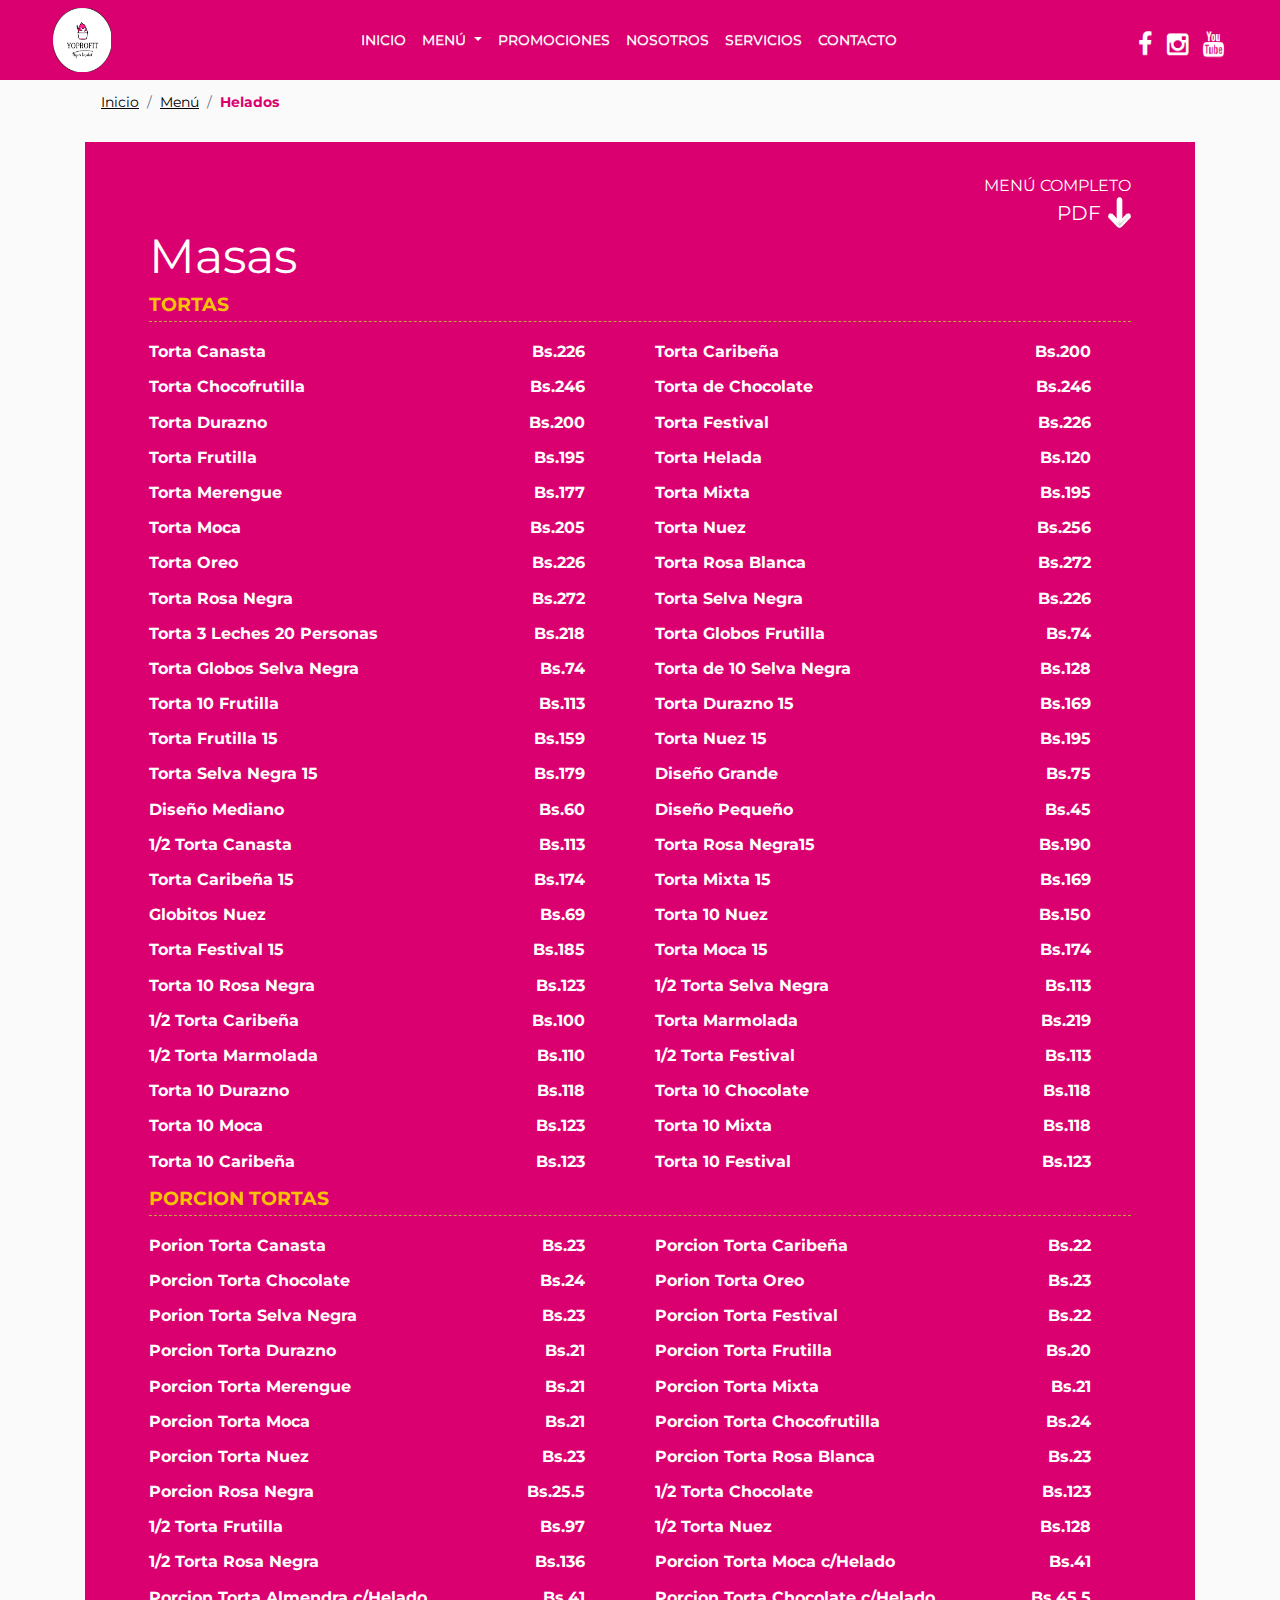
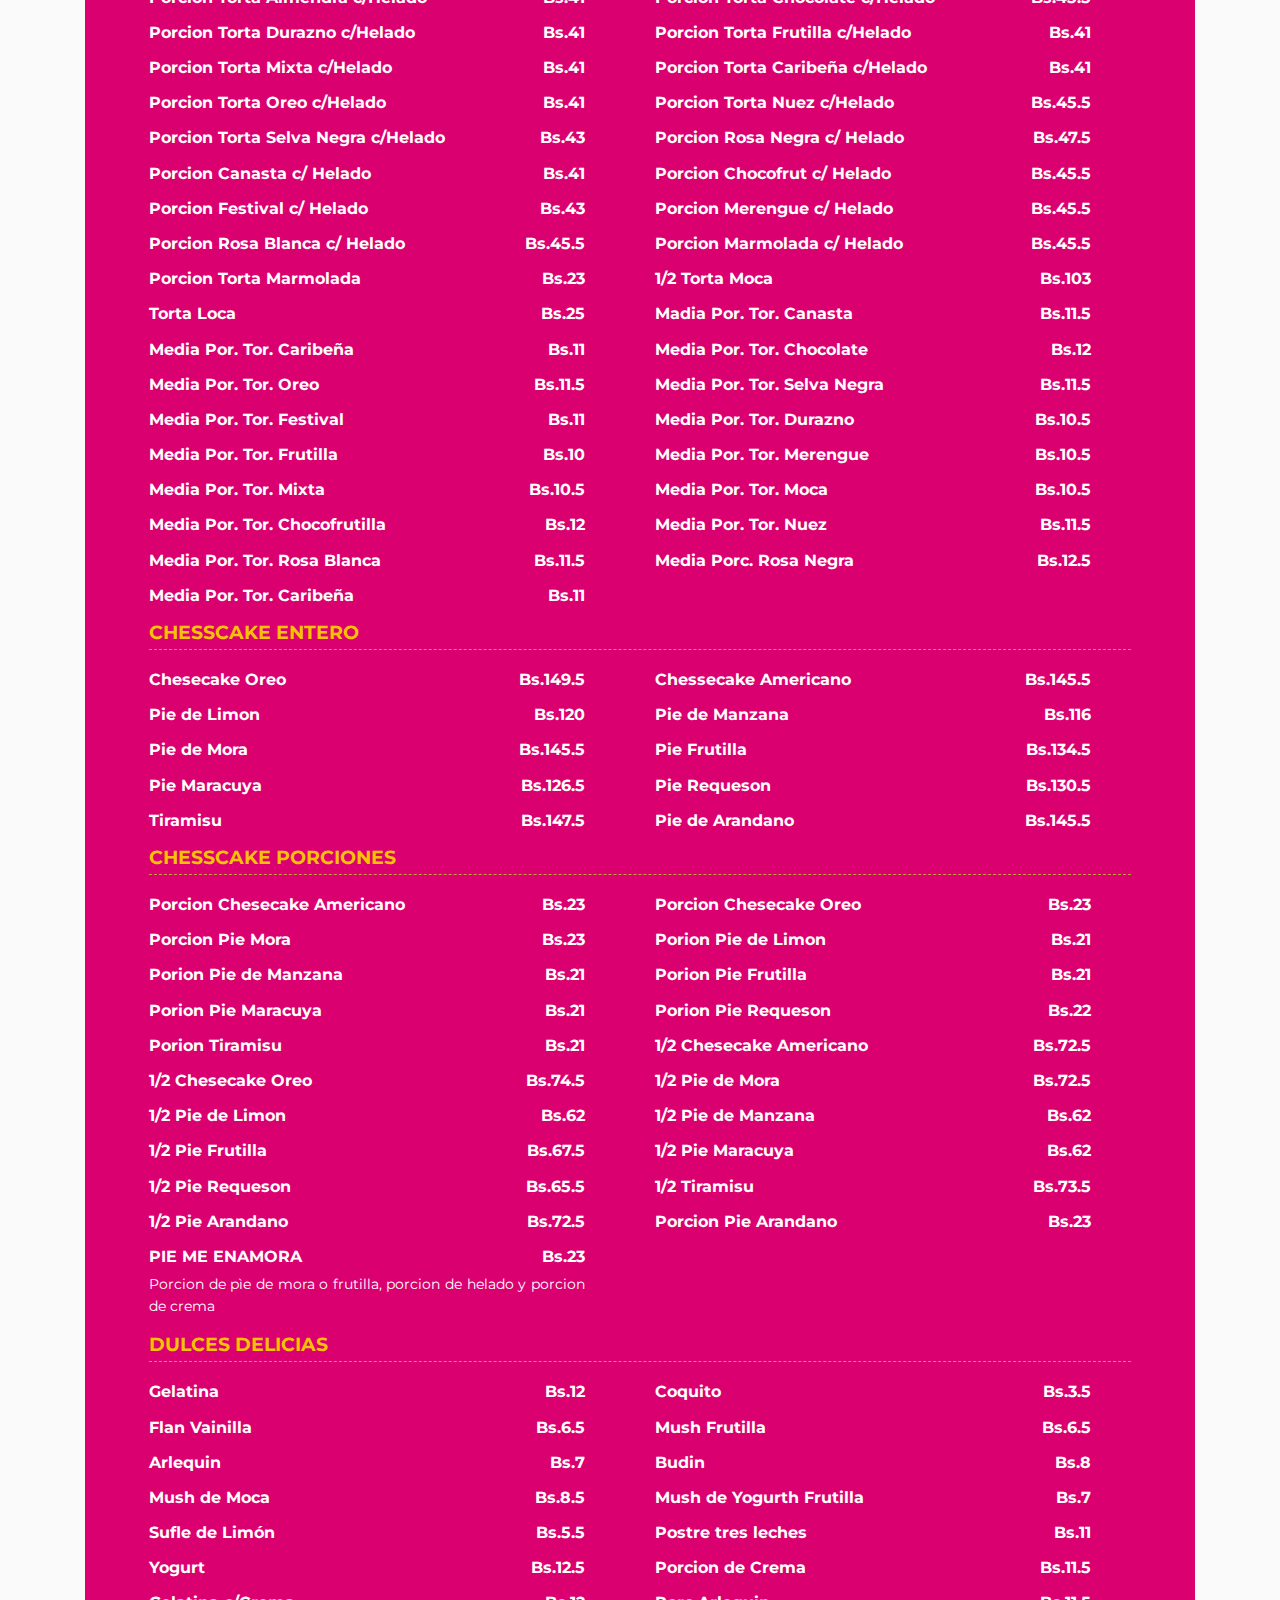
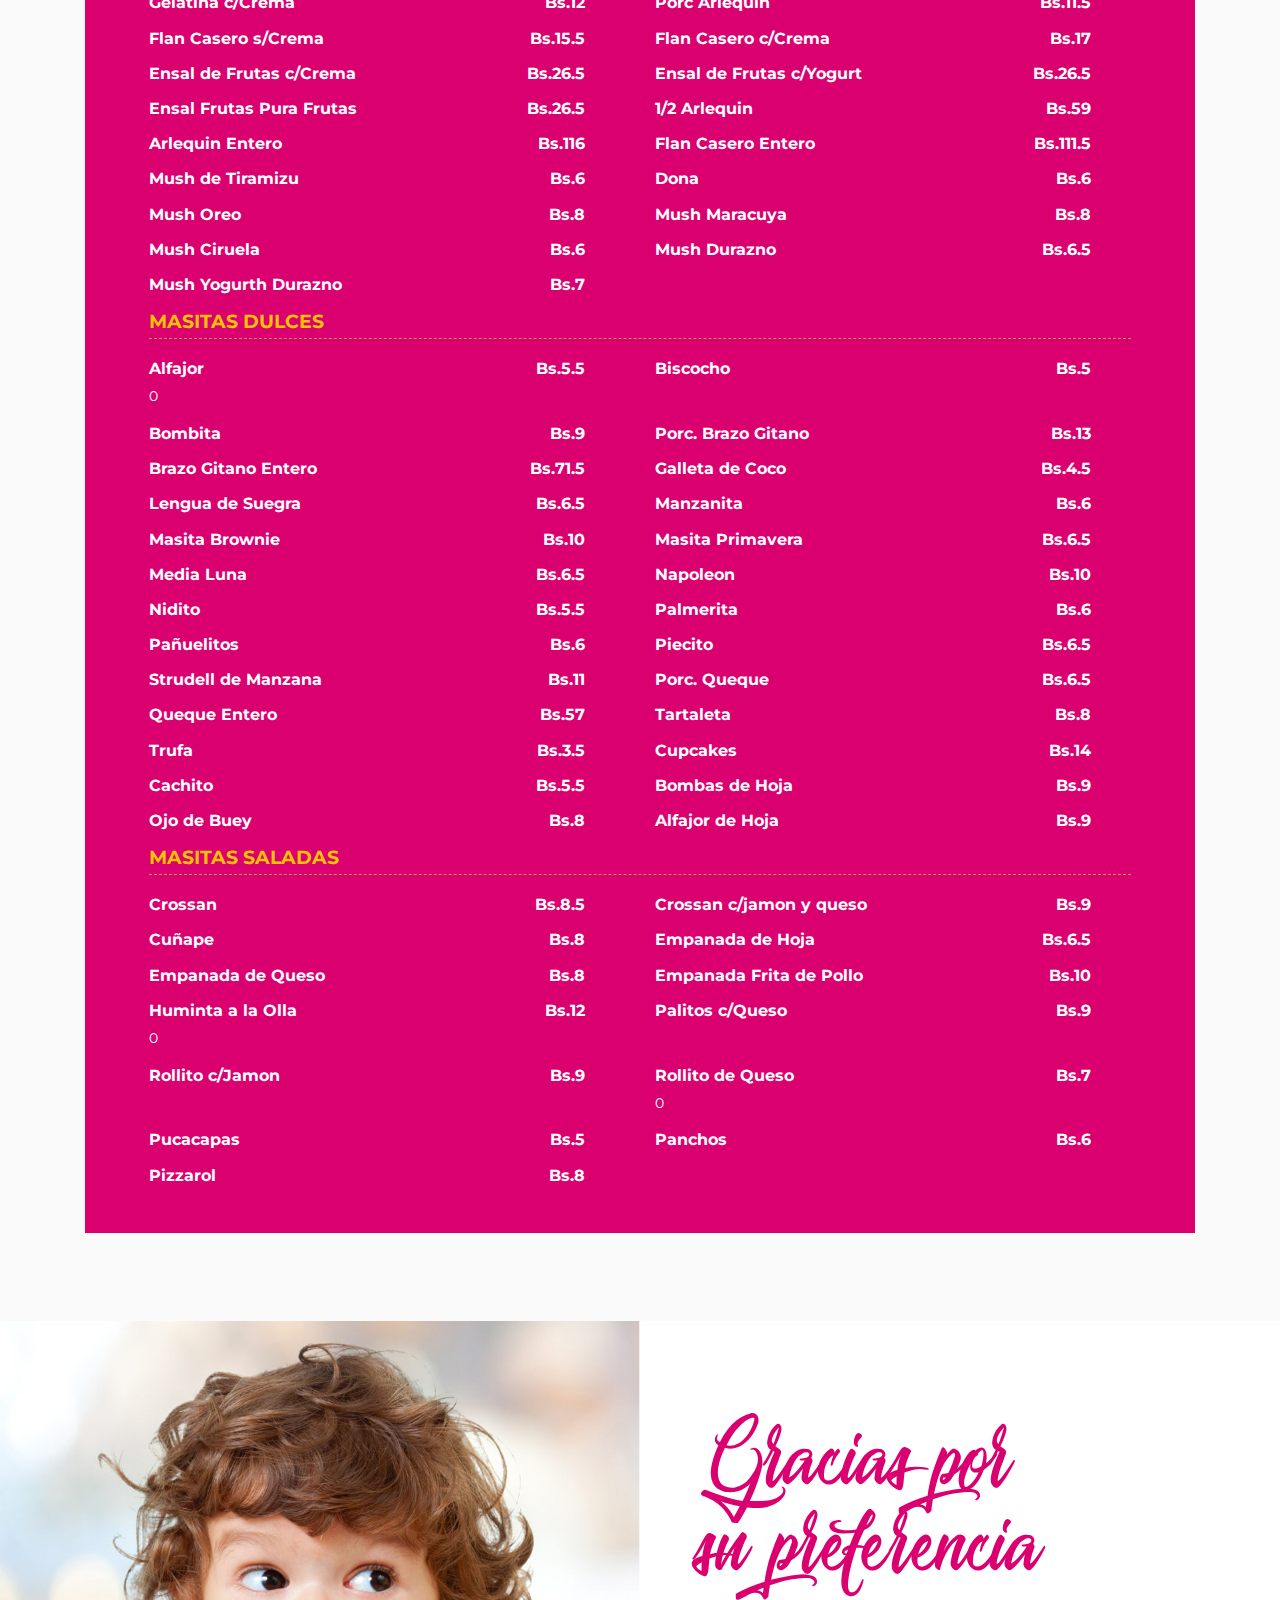
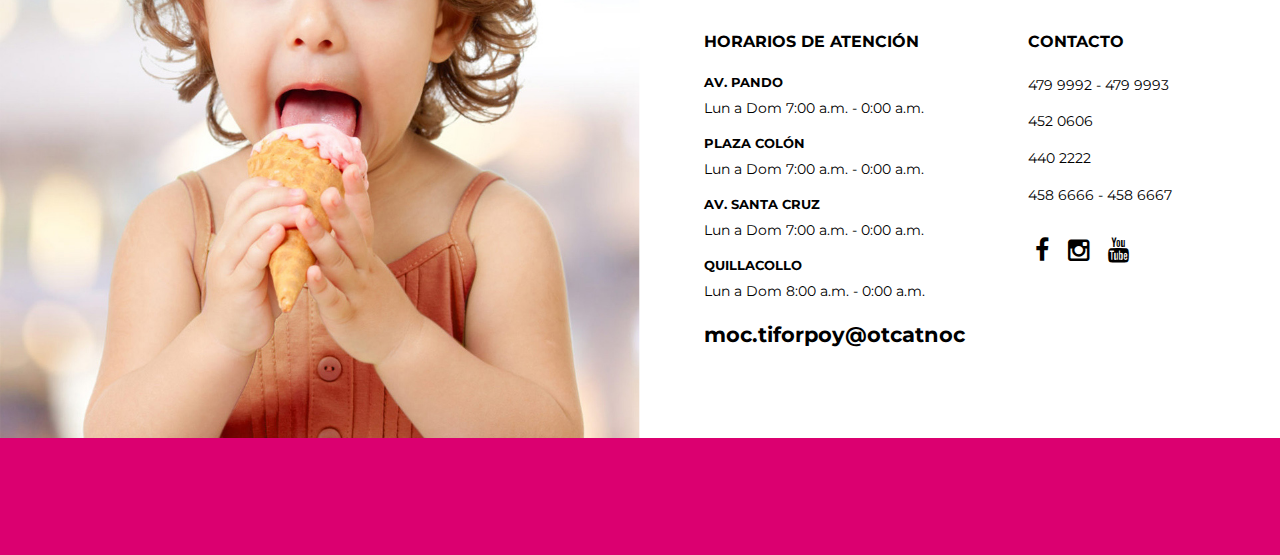
<file: menu/index/masas.html>
<!DOCTYPE html>
<html lang="en">

<meta http-equiv="content-type" content="text/html;charset=UTF-8" />
<head>
  <title>Heladeria Globos - Cbba</title>
  <meta charset="utf-8">
  <meta name="viewport" content="width=device-width, initial-scale=1">

  <meta name="description" content="Heladeria globos - Cochabamba" />
  <meta name="keywords" content="Heladeria globos, Heladeria globos cochabamba, tortas, platos, ensaladas, cafes, fast food, comida rapida, tragos, cerveza, area de juegos globos, free delivery, envios gratis, servicios de envio, envio de desayuno y almuerzos, atencion para conferencias, parqueo globos, menu globos, the bizz winner heladeria globos" />  
  <meta http-equiv="keywords" content="Heladeria globos, Heladeria globos cochabamba, tortas, platos, ensaladas, cafes, fast food, comida rapida, tragos, cerveza, area de juegos globos, free delivery, envios gratis, servicios de envio, envio de desayuno y almuerzos, atencion para conferencias, parqueo globos, menu globos, the bizz winner heladeria globos" />
  <meta name="robots" content="index,follow" />
  <link rel="shortcut icon" href="../../resources/images/frontend/favicon_heladeria_globos.ico">

  <link href="https://fonts.googleapis.com/css?family=Montserrat:100,100i,200,200i,300,300i,400,400i,500,500i,600,600i,700,700i,800,800i,900,900i" rel="stylesheet"> 
  <link href="https://fonts.googleapis.com/css?family=Lato" rel="stylesheet"> 

  <!-- Owl Stylesheets -->
  <link rel="stylesheet" href="../../resources/styles/frontend/owl.carousel.min.css" />
  <link rel="stylesheet" href="../../resources/styles/frontend/owl.theme.default.min.css" />

  <!-- Bootstrap Stylesheets 4.1.3  -->
  <link rel="stylesheet" type="text/css" href="../../resources/styles/frontend/bootstrap.min2394.css?4.1.3">
  <link rel="stylesheet" type="text/css" href="../../resources/styles/frontend/font-awesome.min.css">

  <!-- Web Stylesheets -->
  <link rel="stylesheet" type="text/css" href="../../resources/styles/frontend/style.css">
  <link rel="stylesheet" type="text/css" href="../../resources/styles/frontend/media-queries.css">
  <link rel="stylesheet" type="text/css" href="../../resources/styles/frontend/carousel.css">

  <link rel="stylesheet" type="text/css" href="../../resources/styles/frontend/bootstrap-theme.min.css">    
  <link rel="stylesheet" type="text/css" href="../../resources/styles/frontend/bootstrap-social.css">
     
  <!-- animations -->
  <link rel="stylesheet" type="text/css" href="../../resources/styles/frontend/animate.min.css" media="all" />

<!-- HTML5 shim and Respond.js IE8 support of HTML5 elements and media queries -->
<!--[if lt IE 9]>
    <script src="https://oss.maxcdn.com/html5shiv/3.7.2/html5shiv.min.js"></script>
    <script src="https://oss.maxcdn.com/respond/1.4.2/respond.min.js"></script>
  	<![endif]-->

<!-- javascript -->   
  <script type="text/javascript" src="../../resources/js/frontend/jquery.min1dd7.js?3.3.1"></script>
  <script type="text/javascript" src="../../resources/js/frontend/popper.min7a6d.js?1.14.3"></script>
  <script type="text/javascript" src="../../resources/js/frontend/bootstrap.min2394.js?4.1.3"></script>
  
<!--load WOW js from CDN-->
  <script type="text/javascript" src="../../resources/js/frontend/wow.min.js"></script>
<!--Initiate WOW js, can be at the bottom of your file -->
<script>
  wow = new WOW(
    {
        boxClass:     'wow',      // default
        animateClass: 'animated', // change this if you are not using animate.css
        offset:       0,          // default
        mobile:       true,       // keep it on mobile        
        live:         true        // track if element updates
      }
    )
   wow.init();
</script>
<script type="text/javascript" src="../../resources/js/frontend/owl.carousel.min.js"></script>
<script type="text/javascript" src="../../resources/js/frontend/main.js"></script>

<!-- carousel touchwipe   -->
<script type="text/javascript" src="../../resources/js/frontend/bootstrap-swipe-carousel.js"></script> 
<script type="text/javascript" src="../../resources/js/frontend/jquery.touchwipe.min.js"></script> 

<script>
 jQuery(document).ready(function(){
  jQuery("#bootstrap-touch-slider").touchwipe({
          wipeLeft: function() { jQuery("#bootstrap-touch-slider").carousel('next'); },
          wipeRight: function() { jQuery("#bootstrap-touch-slider").carousel('prev'); },
          min_move_x: 20,
          preventDefaultEvents: false  // done the magic
  });
});
</script>
</head>
<body>  
<button onclick="topFunction()" id="myBtn" title="Go to top">Top</button> 
  <nav class="navbar sticky-top navbar-expand-md navbar-light" id="header-nav">      
      <h1>
      <a class="navbar-brand" href="../../home.html">     
        <img src="../../resources/images/frontend/logo_heladeria_globos.png" width="58" height="64" alt="Heladería Globos" title="Heladería Globos">   
      </a>
      </h1>
      <button class="navbar-toggler" type="button" data-toggle="collapse" data-target="#navbarNavDropdown" aria-controls="navbarNavDropdown" aria-expanded="false" aria-label="Toggle navigation">
        <span class="navbar-toggler-icon"></span>
      </button>
      <div class="collapse navbar-collapse" id="navbarNavDropdown">
        <ul class="navbar-nav" id="main-menu">
                      <li class="nav-item">
              <a href="../../home.html" title="Inicio" class="nav-link">Inicio</a> 
            </li> 
           
 
          <li class="nav-item dropdown">          
            <a class="nav-link dropdown-toggle" href="#" id="navbarDropdownMenuLink" data-toggle="dropdown" aria-haspopup="true" aria-expanded="false">
              Menú
            </a>
            <div class="dropdown-menu" aria-labelledby="navbarDropdownMenuLink">
            <a href="platos.html" title="Platos" class="dropdown-item">Platos</a><a href="helados.html" title="Helados" class="dropdown-item">Helados</a><a href="masas.html" title="Masas" class="dropdown-item">Masas</a><a href="liquidos.html" title="Liquidos" class="dropdown-item">Liquidos</a><a href="cafe-te.html" title="Café&Te" class="dropdown-item">Café&Te</a><a href="menu-ninos.html" title="Menú Niños" class="dropdown-item">Menú Niños</a><a href="tragos.html" title="Tragos" class="dropdown-item">Tragos</a><a href="fast-food.html" title="Fast Food" class="dropdown-item">Fast Food</a> 
              <div class="dropdown-divider"></div>
              <a class="dropdown-item" href="../../home.html#menu-heladeria-globos">Menú Inicial</a>
            </div>
          </li>
          
          <li class="nav-item">
            <a href="../../home/index.html#promociones" title="Promociones" class="nav-link">Promociones</a> 
          </li> 

                      <li class="nav-item">
              <a href="../../company.html" title="Nosotros" class="nav-link">Nosotros</a> 
            </li> 
           
          
          <li class="nav-item">
            <a href="../../home/index.html#servicios" title="Servicios" class="nav-link">Servicios</a> 
          </li> 
           
                      <li class="nav-item">
              <a href="../../contact.html" title="Contacto" class="nav-link">Contacto</a> 
            </li> 
              
        </ul>
      </div>

      <ul class="navbar-nav flex-row ml-md-auto d-none d-md-flex social-list">    
        <li class="nav-item">
          <a class="fa fa-facebook" href="https://www.facebook.com/HeladeriaYoProFit/" target="_blank" title=""></a>
        </li>
        <li class="nav-item">
           <a class="fa fa-instagram" href="https://www.instagram.com/" target="_blank" title=""></a>
        </li>
        <li class="nav-item">
         <a class="fa fa-youtube" href="https://www.youtube.com/channel/UCG3ncWdEtLq030iTOSbsPHw" target="_blank"title=""></a>
        </li>
      </ul> 
</nav>
	<div class="container-fluid" id="productos">    
  <div class="container"> 
    <nav aria-label="breadcrumb">
      <ol class="breadcrumb">
        <li class="breadcrumb-item"><a href="../../home.html">Inicio</a></li>
        <li class="breadcrumb-item"><a href="../../home.html#menu-heladeria-globos">Menú</a></li>
        <li class="breadcrumb-item active" aria-current="page"><span>Helados</span></li>
      </ol>
    </nav>








  <div class="wrapper-productos">
    <p class="pdf">Menú completo <br>      
    <a href="../../../../sp/resources/media/menu/https_/bit.ly/3s56qmc.html" target="_blank" title="Descargar el menú completo."><span>PDF</span></a></p>
    <h2 class="title">Masas</h2>
			<h3>Tortas</h3>
				<div class="row">
					  <div class="col-md-6" role="colu">
			  <div  class="wrapper-data col-left">
				<h4>Torta Canasta<span>Bs.226</span></h4>
				<p></p>
			  </div>
		  </div>
				  <div class="col-md-6" role="colu">
			  <div  class="wrapper-data col-left">
				<h4>Torta Caribeña<span>Bs.200</span></h4>
				<p></p>
			  </div>
		  </div>
				  <div class="col-md-6" role="colu">
			  <div  class="wrapper-data col-left">
				<h4>Torta Chocofrutilla<span>Bs.246</span></h4>
				<p></p>
			  </div>
		  </div>
				  <div class="col-md-6" role="colu">
			  <div  class="wrapper-data col-left">
				<h4>Torta de Chocolate<span>Bs.246</span></h4>
				<p></p>
			  </div>
		  </div>
				  <div class="col-md-6" role="colu">
			  <div  class="wrapper-data col-left">
				<h4>Torta Durazno<span>Bs.200</span></h4>
				<p></p>
			  </div>
		  </div>
				  <div class="col-md-6" role="colu">
			  <div  class="wrapper-data col-left">
				<h4>Torta Festival<span>Bs.226</span></h4>
				<p></p>
			  </div>
		  </div>
				  <div class="col-md-6" role="colu">
			  <div  class="wrapper-data col-left">
				<h4>Torta Frutilla<span>Bs.195</span></h4>
				<p></p>
			  </div>
		  </div>
				  <div class="col-md-6" role="colu">
			  <div  class="wrapper-data col-left">
				<h4>Torta Helada<span>Bs.120</span></h4>
				<p></p>
			  </div>
		  </div>
				  <div class="col-md-6" role="colu">
			  <div  class="wrapper-data col-left">
				<h4>Torta Merengue<span>Bs.177</span></h4>
				<p></p>
			  </div>
		  </div>
				  <div class="col-md-6" role="colu">
			  <div  class="wrapper-data col-left">
				<h4>Torta Mixta<span>Bs.195</span></h4>
				<p></p>
			  </div>
		  </div>
				  <div class="col-md-6" role="colu">
			  <div  class="wrapper-data col-left">
				<h4>Torta Moca<span>Bs.205</span></h4>
				<p></p>
			  </div>
		  </div>
				  <div class="col-md-6" role="colu">
			  <div  class="wrapper-data col-left">
				<h4>Torta Nuez<span>Bs.256</span></h4>
				<p></p>
			  </div>
		  </div>
				  <div class="col-md-6" role="colu">
			  <div  class="wrapper-data col-left">
				<h4>Torta Oreo<span>Bs.226</span></h4>
				<p></p>
			  </div>
		  </div>
				  <div class="col-md-6" role="colu">
			  <div  class="wrapper-data col-left">
				<h4>Torta Rosa Blanca<span>Bs.272</span></h4>
				<p></p>
			  </div>
		  </div>
				  <div class="col-md-6" role="colu">
			  <div  class="wrapper-data col-left">
				<h4>Torta Rosa Negra<span>Bs.272</span></h4>
				<p></p>
			  </div>
		  </div>
				  <div class="col-md-6" role="colu">
			  <div  class="wrapper-data col-left">
				<h4>Torta Selva Negra<span>Bs.226</span></h4>
				<p></p>
			  </div>
		  </div>
				  <div class="col-md-6" role="colu">
			  <div  class="wrapper-data col-left">
				<h4>Torta 3 Leches 20 Personas<span>Bs.218</span></h4>
				<p></p>
			  </div>
		  </div>
				  <div class="col-md-6" role="colu">
			  <div  class="wrapper-data col-left">
				<h4>Torta Globos Frutilla<span>Bs.74</span></h4>
				<p></p>
			  </div>
		  </div>
				  <div class="col-md-6" role="colu">
			  <div  class="wrapper-data col-left">
				<h4>Torta Globos Selva Negra<span>Bs.74</span></h4>
				<p></p>
			  </div>
		  </div>
				  <div class="col-md-6" role="colu">
			  <div  class="wrapper-data col-left">
				<h4>Torta de 10 Selva Negra<span>Bs.128</span></h4>
				<p></p>
			  </div>
		  </div>
				  <div class="col-md-6" role="colu">
			  <div  class="wrapper-data col-left">
				<h4>Torta 10 Frutilla<span>Bs.113</span></h4>
				<p></p>
			  </div>
		  </div>
				  <div class="col-md-6" role="colu">
			  <div  class="wrapper-data col-left">
				<h4>Torta Durazno 15<span>Bs.169</span></h4>
				<p></p>
			  </div>
		  </div>
				  <div class="col-md-6" role="colu">
			  <div  class="wrapper-data col-left">
				<h4>Torta Frutilla 15<span>Bs.159</span></h4>
				<p></p>
			  </div>
		  </div>
				  <div class="col-md-6" role="colu">
			  <div  class="wrapper-data col-left">
				<h4>Torta Nuez 15<span>Bs.195</span></h4>
				<p></p>
			  </div>
		  </div>
				  <div class="col-md-6" role="colu">
			  <div  class="wrapper-data col-left">
				<h4>Torta Selva Negra 15<span>Bs.179</span></h4>
				<p></p>
			  </div>
		  </div>
				  <div class="col-md-6" role="colu">
			  <div  class="wrapper-data col-left">
				<h4>Diseño Grande<span>Bs.75</span></h4>
				<p></p>
			  </div>
		  </div>
				  <div class="col-md-6" role="colu">
			  <div  class="wrapper-data col-left">
				<h4>Diseño Mediano<span>Bs.60</span></h4>
				<p></p>
			  </div>
		  </div>
				  <div class="col-md-6" role="colu">
			  <div  class="wrapper-data col-left">
				<h4>Diseño Pequeño<span>Bs.45</span></h4>
				<p></p>
			  </div>
		  </div>
				  <div class="col-md-6" role="colu">
			  <div  class="wrapper-data col-left">
				<h4>1/2 Torta Canasta<span>Bs.113</span></h4>
				<p></p>
			  </div>
		  </div>
				  <div class="col-md-6" role="colu">
			  <div  class="wrapper-data col-left">
				<h4>Torta Rosa Negra15<span>Bs.190</span></h4>
				<p></p>
			  </div>
		  </div>
				  <div class="col-md-6" role="colu">
			  <div  class="wrapper-data col-left">
				<h4>Torta Caribeña 15<span>Bs.174</span></h4>
				<p></p>
			  </div>
		  </div>
				  <div class="col-md-6" role="colu">
			  <div  class="wrapper-data col-left">
				<h4>Torta Mixta 15<span>Bs.169</span></h4>
				<p></p>
			  </div>
		  </div>
				  <div class="col-md-6" role="colu">
			  <div  class="wrapper-data col-left">
				<h4>Globitos Nuez<span>Bs.69</span></h4>
				<p></p>
			  </div>
		  </div>
				  <div class="col-md-6" role="colu">
			  <div  class="wrapper-data col-left">
				<h4>Torta 10 Nuez<span>Bs.150</span></h4>
				<p></p>
			  </div>
		  </div>
				  <div class="col-md-6" role="colu">
			  <div  class="wrapper-data col-left">
				<h4>Torta Festival 15<span>Bs.185</span></h4>
				<p></p>
			  </div>
		  </div>
				  <div class="col-md-6" role="colu">
			  <div  class="wrapper-data col-left">
				<h4>Torta Moca 15<span>Bs.174</span></h4>
				<p></p>
			  </div>
		  </div>
				  <div class="col-md-6" role="colu">
			  <div  class="wrapper-data col-left">
				<h4>Torta 10 Rosa  Negra<span>Bs.123</span></h4>
				<p></p>
			  </div>
		  </div>
				  <div class="col-md-6" role="colu">
			  <div  class="wrapper-data col-left">
				<h4>1/2 Torta Selva Negra<span>Bs.113</span></h4>
				<p></p>
			  </div>
		  </div>
				  <div class="col-md-6" role="colu">
			  <div  class="wrapper-data col-left">
				<h4>1/2 Torta Caribeña<span>Bs.100</span></h4>
				<p></p>
			  </div>
		  </div>
				  <div class="col-md-6" role="colu">
			  <div  class="wrapper-data col-left">
				<h4>Torta Marmolada<span>Bs.219</span></h4>
				<p></p>
			  </div>
		  </div>
				  <div class="col-md-6" role="colu">
			  <div  class="wrapper-data col-left">
				<h4>1/2 Torta Marmolada<span>Bs.110</span></h4>
				<p></p>
			  </div>
		  </div>
				  <div class="col-md-6" role="colu">
			  <div  class="wrapper-data col-left">
				<h4>1/2 Torta Festival<span>Bs.113</span></h4>
				<p></p>
			  </div>
		  </div>
				  <div class="col-md-6" role="colu">
			  <div  class="wrapper-data col-left">
				<h4>Torta 10 Durazno<span>Bs.118</span></h4>
				<p></p>
			  </div>
		  </div>
				  <div class="col-md-6" role="colu">
			  <div  class="wrapper-data col-left">
				<h4>Torta 10 Chocolate<span>Bs.118</span></h4>
				<p></p>
			  </div>
		  </div>
				  <div class="col-md-6" role="colu">
			  <div  class="wrapper-data col-left">
				<h4>Torta 10 Moca<span>Bs.123</span></h4>
				<p></p>
			  </div>
		  </div>
				  <div class="col-md-6" role="colu">
			  <div  class="wrapper-data col-left">
				<h4>Torta 10 Mixta<span>Bs.118</span></h4>
				<p></p>
			  </div>
		  </div>
				  <div class="col-md-6" role="colu">
			  <div  class="wrapper-data col-left">
				<h4>Torta 10 Caribeña<span>Bs.123</span></h4>
				<p></p>
			  </div>
		  </div>
				  <div class="col-md-6" role="colu">
			  <div  class="wrapper-data col-left">
				<h4>Torta 10 Festival<span>Bs.123</span></h4>
				<p></p>
			  </div>
		  </div>
		</div>			<h3>Porcion Tortas</h3>
				<div class="row">
					  <div class="col-md-6" role="colu">
			  <div  class="wrapper-data col-left">
				<h4>Porion Torta Canasta<span>Bs.23</span></h4>
				<p></p>
			  </div>
		  </div>
				  <div class="col-md-6" role="colu">
			  <div  class="wrapper-data col-left">
				<h4>Porcion Torta Caribeña<span>Bs.22</span></h4>
				<p></p>
			  </div>
		  </div>
				  <div class="col-md-6" role="colu">
			  <div  class="wrapper-data col-left">
				<h4>Porcion Torta Chocolate<span>Bs.24</span></h4>
				<p></p>
			  </div>
		  </div>
				  <div class="col-md-6" role="colu">
			  <div  class="wrapper-data col-left">
				<h4>Porion Torta Oreo<span>Bs.23</span></h4>
				<p></p>
			  </div>
		  </div>
				  <div class="col-md-6" role="colu">
			  <div  class="wrapper-data col-left">
				<h4>Porion Torta Selva Negra<span>Bs.23</span></h4>
				<p></p>
			  </div>
		  </div>
				  <div class="col-md-6" role="colu">
			  <div  class="wrapper-data col-left">
				<h4>Porcion Torta Festival<span>Bs.22</span></h4>
				<p></p>
			  </div>
		  </div>
				  <div class="col-md-6" role="colu">
			  <div  class="wrapper-data col-left">
				<h4>Porcion Torta Durazno<span>Bs.21</span></h4>
				<p></p>
			  </div>
		  </div>
				  <div class="col-md-6" role="colu">
			  <div  class="wrapper-data col-left">
				<h4>Porcion Torta Frutilla<span>Bs.20</span></h4>
				<p></p>
			  </div>
		  </div>
				  <div class="col-md-6" role="colu">
			  <div  class="wrapper-data col-left">
				<h4>Porcion Torta Merengue<span>Bs.21</span></h4>
				<p></p>
			  </div>
		  </div>
				  <div class="col-md-6" role="colu">
			  <div  class="wrapper-data col-left">
				<h4>Porcion Torta Mixta<span>Bs.21</span></h4>
				<p></p>
			  </div>
		  </div>
				  <div class="col-md-6" role="colu">
			  <div  class="wrapper-data col-left">
				<h4>Porcion Torta Moca<span>Bs.21</span></h4>
				<p></p>
			  </div>
		  </div>
				  <div class="col-md-6" role="colu">
			  <div  class="wrapper-data col-left">
				<h4>Porcion Torta Chocofrutilla<span>Bs.24</span></h4>
				<p></p>
			  </div>
		  </div>
				  <div class="col-md-6" role="colu">
			  <div  class="wrapper-data col-left">
				<h4>Porcion Torta Nuez<span>Bs.23</span></h4>
				<p></p>
			  </div>
		  </div>
				  <div class="col-md-6" role="colu">
			  <div  class="wrapper-data col-left">
				<h4>Porcion Torta Rosa Blanca<span>Bs.23</span></h4>
				<p></p>
			  </div>
		  </div>
				  <div class="col-md-6" role="colu">
			  <div  class="wrapper-data col-left">
				<h4>Porcion Rosa Negra<span>Bs.25.5</span></h4>
				<p></p>
			  </div>
		  </div>
				  <div class="col-md-6" role="colu">
			  <div  class="wrapper-data col-left">
				<h4>1/2 Torta Chocolate<span>Bs.123</span></h4>
				<p></p>
			  </div>
		  </div>
				  <div class="col-md-6" role="colu">
			  <div  class="wrapper-data col-left">
				<h4>1/2 Torta Frutilla<span>Bs.97</span></h4>
				<p></p>
			  </div>
		  </div>
				  <div class="col-md-6" role="colu">
			  <div  class="wrapper-data col-left">
				<h4>1/2 Torta Nuez<span>Bs.128</span></h4>
				<p></p>
			  </div>
		  </div>
				  <div class="col-md-6" role="colu">
			  <div  class="wrapper-data col-left">
				<h4>1/2 Torta Rosa Negra<span>Bs.136</span></h4>
				<p></p>
			  </div>
		  </div>
				  <div class="col-md-6" role="colu">
			  <div  class="wrapper-data col-left">
				<h4>Porcion Torta Moca c/Helado<span>Bs.41</span></h4>
				<p></p>
			  </div>
		  </div>
				  <div class="col-md-6" role="colu">
			  <div  class="wrapper-data col-left">
				<h4>Porcion Torta Almendra c/Helado<span>Bs.41</span></h4>
				<p></p>
			  </div>
		  </div>
				  <div class="col-md-6" role="colu">
			  <div  class="wrapper-data col-left">
				<h4>Porcion Torta Chocolate c/Helado<span>Bs.45.5</span></h4>
				<p></p>
			  </div>
		  </div>
				  <div class="col-md-6" role="colu">
			  <div  class="wrapper-data col-left">
				<h4>Porcion Torta Durazno c/Helado<span>Bs.41</span></h4>
				<p></p>
			  </div>
		  </div>
				  <div class="col-md-6" role="colu">
			  <div  class="wrapper-data col-left">
				<h4>Porcion Torta Frutilla c/Helado<span>Bs.41</span></h4>
				<p></p>
			  </div>
		  </div>
				  <div class="col-md-6" role="colu">
			  <div  class="wrapper-data col-left">
				<h4>Porcion Torta Mixta c/Helado<span>Bs.41</span></h4>
				<p></p>
			  </div>
		  </div>
				  <div class="col-md-6" role="colu">
			  <div  class="wrapper-data col-left">
				<h4>Porcion Torta Caribeña c/Helado<span>Bs.41</span></h4>
				<p></p>
			  </div>
		  </div>
				  <div class="col-md-6" role="colu">
			  <div  class="wrapper-data col-left">
				<h4>Porcion Torta Oreo c/Helado<span>Bs.41</span></h4>
				<p></p>
			  </div>
		  </div>
				  <div class="col-md-6" role="colu">
			  <div  class="wrapper-data col-left">
				<h4>Porcion Torta Nuez c/Helado<span>Bs.45.5</span></h4>
				<p></p>
			  </div>
		  </div>
				  <div class="col-md-6" role="colu">
			  <div  class="wrapper-data col-left">
				<h4>Porcion Torta Selva Negra c/Helado<span>Bs.43</span></h4>
				<p></p>
			  </div>
		  </div>
				  <div class="col-md-6" role="colu">
			  <div  class="wrapper-data col-left">
				<h4>Porcion Rosa Negra c/ Helado<span>Bs.47.5</span></h4>
				<p></p>
			  </div>
		  </div>
				  <div class="col-md-6" role="colu">
			  <div  class="wrapper-data col-left">
				<h4>Porcion Canasta c/ Helado<span>Bs.41</span></h4>
				<p></p>
			  </div>
		  </div>
				  <div class="col-md-6" role="colu">
			  <div  class="wrapper-data col-left">
				<h4>Porcion Chocofrut c/ Helado<span>Bs.45.5</span></h4>
				<p></p>
			  </div>
		  </div>
				  <div class="col-md-6" role="colu">
			  <div  class="wrapper-data col-left">
				<h4>Porcion Festival c/ Helado<span>Bs.43</span></h4>
				<p></p>
			  </div>
		  </div>
				  <div class="col-md-6" role="colu">
			  <div  class="wrapper-data col-left">
				<h4>Porcion Merengue c/ Helado<span>Bs.45.5</span></h4>
				<p></p>
			  </div>
		  </div>
				  <div class="col-md-6" role="colu">
			  <div  class="wrapper-data col-left">
				<h4>Porcion Rosa Blanca c/ Helado<span>Bs.45.5</span></h4>
				<p></p>
			  </div>
		  </div>
				  <div class="col-md-6" role="colu">
			  <div  class="wrapper-data col-left">
				<h4>Porcion Marmolada c/ Helado<span>Bs.45.5</span></h4>
				<p></p>
			  </div>
		  </div>
				  <div class="col-md-6" role="colu">
			  <div  class="wrapper-data col-left">
				<h4>Porcion Torta Marmolada<span>Bs.23</span></h4>
				<p></p>
			  </div>
		  </div>
				  <div class="col-md-6" role="colu">
			  <div  class="wrapper-data col-left">
				<h4>1/2 Torta Moca<span>Bs.103</span></h4>
				<p></p>
			  </div>
		  </div>
				  <div class="col-md-6" role="colu">
			  <div  class="wrapper-data col-left">
				<h4>Torta Loca<span>Bs.25</span></h4>
				<p></p>
			  </div>
		  </div>
				  <div class="col-md-6" role="colu">
			  <div  class="wrapper-data col-left">
				<h4>Madia Por. Tor. Canasta<span>Bs.11.5</span></h4>
				<p></p>
			  </div>
		  </div>
				  <div class="col-md-6" role="colu">
			  <div  class="wrapper-data col-left">
				<h4>Media Por. Tor. Caribeña<span>Bs.11</span></h4>
				<p></p>
			  </div>
		  </div>
				  <div class="col-md-6" role="colu">
			  <div  class="wrapper-data col-left">
				<h4>Media Por. Tor. Chocolate<span>Bs.12</span></h4>
				<p></p>
			  </div>
		  </div>
				  <div class="col-md-6" role="colu">
			  <div  class="wrapper-data col-left">
				<h4>Media Por. Tor. Oreo<span>Bs.11.5</span></h4>
				<p></p>
			  </div>
		  </div>
				  <div class="col-md-6" role="colu">
			  <div  class="wrapper-data col-left">
				<h4>Media Por. Tor. Selva Negra<span>Bs.11.5</span></h4>
				<p></p>
			  </div>
		  </div>
				  <div class="col-md-6" role="colu">
			  <div  class="wrapper-data col-left">
				<h4>Media Por. Tor. Festival<span>Bs.11</span></h4>
				<p></p>
			  </div>
		  </div>
				  <div class="col-md-6" role="colu">
			  <div  class="wrapper-data col-left">
				<h4>Media Por. Tor. Durazno<span>Bs.10.5</span></h4>
				<p></p>
			  </div>
		  </div>
				  <div class="col-md-6" role="colu">
			  <div  class="wrapper-data col-left">
				<h4>Media Por. Tor. Frutilla<span>Bs.10</span></h4>
				<p></p>
			  </div>
		  </div>
				  <div class="col-md-6" role="colu">
			  <div  class="wrapper-data col-left">
				<h4>Media Por. Tor. Merengue<span>Bs.10.5</span></h4>
				<p></p>
			  </div>
		  </div>
				  <div class="col-md-6" role="colu">
			  <div  class="wrapper-data col-left">
				<h4>Media Por. Tor. Mixta<span>Bs.10.5</span></h4>
				<p></p>
			  </div>
		  </div>
				  <div class="col-md-6" role="colu">
			  <div  class="wrapper-data col-left">
				<h4>Media Por. Tor. Moca<span>Bs.10.5</span></h4>
				<p></p>
			  </div>
		  </div>
				  <div class="col-md-6" role="colu">
			  <div  class="wrapper-data col-left">
				<h4>Media Por. Tor. Chocofrutilla<span>Bs.12</span></h4>
				<p></p>
			  </div>
		  </div>
				  <div class="col-md-6" role="colu">
			  <div  class="wrapper-data col-left">
				<h4>Media Por. Tor. Nuez<span>Bs.11.5</span></h4>
				<p></p>
			  </div>
		  </div>
				  <div class="col-md-6" role="colu">
			  <div  class="wrapper-data col-left">
				<h4>Media Por. Tor. Rosa Blanca<span>Bs.11.5</span></h4>
				<p></p>
			  </div>
		  </div>
				  <div class="col-md-6" role="colu">
			  <div  class="wrapper-data col-left">
				<h4>Media Porc. Rosa Negra<span>Bs.12.5</span></h4>
				<p></p>
			  </div>
		  </div>
				  <div class="col-md-6" role="colu">
			  <div  class="wrapper-data col-left">
				<h4>Media Por. Tor. Caribeña<span>Bs.11</span></h4>
				<p></p>
			  </div>
		  </div>
		</div>			<h3>Chesscake Entero</h3>
				<div class="row">
					  <div class="col-md-6" role="colu">
			  <div  class="wrapper-data col-left">
				<h4>Chesecake Oreo<span>Bs.149.5</span></h4>
				<p></p>
			  </div>
		  </div>
				  <div class="col-md-6" role="colu">
			  <div  class="wrapper-data col-left">
				<h4>Chessecake Americano<span>Bs.145.5</span></h4>
				<p></p>
			  </div>
		  </div>
				  <div class="col-md-6" role="colu">
			  <div  class="wrapper-data col-left">
				<h4>Pie de Limon<span>Bs.120</span></h4>
				<p></p>
			  </div>
		  </div>
				  <div class="col-md-6" role="colu">
			  <div  class="wrapper-data col-left">
				<h4>Pie de Manzana<span>Bs.116</span></h4>
				<p></p>
			  </div>
		  </div>
				  <div class="col-md-6" role="colu">
			  <div  class="wrapper-data col-left">
				<h4>Pie de Mora<span>Bs.145.5</span></h4>
				<p></p>
			  </div>
		  </div>
				  <div class="col-md-6" role="colu">
			  <div  class="wrapper-data col-left">
				<h4>Pie Frutilla<span>Bs.134.5</span></h4>
				<p></p>
			  </div>
		  </div>
				  <div class="col-md-6" role="colu">
			  <div  class="wrapper-data col-left">
				<h4>Pie Maracuya<span>Bs.126.5</span></h4>
				<p></p>
			  </div>
		  </div>
				  <div class="col-md-6" role="colu">
			  <div  class="wrapper-data col-left">
				<h4>Pie Requeson<span>Bs.130.5</span></h4>
				<p></p>
			  </div>
		  </div>
				  <div class="col-md-6" role="colu">
			  <div  class="wrapper-data col-left">
				<h4>Tiramisu<span>Bs.147.5</span></h4>
				<p></p>
			  </div>
		  </div>
				  <div class="col-md-6" role="colu">
			  <div  class="wrapper-data col-left">
				<h4>Pie de Arandano<span>Bs.145.5</span></h4>
				<p></p>
			  </div>
		  </div>
		</div>			<h3>Chesscake Porciones</h3>
				<div class="row">
					  <div class="col-md-6" role="colu">
			  <div  class="wrapper-data col-left">
				<h4>Porcion Chesecake Americano<span>Bs.23</span></h4>
				<p></p>
			  </div>
		  </div>
				  <div class="col-md-6" role="colu">
			  <div  class="wrapper-data col-left">
				<h4>Porcion Chesecake Oreo<span>Bs.23</span></h4>
				<p></p>
			  </div>
		  </div>
				  <div class="col-md-6" role="colu">
			  <div  class="wrapper-data col-left">
				<h4>Porcion Pie Mora<span>Bs.23</span></h4>
				<p></p>
			  </div>
		  </div>
				  <div class="col-md-6" role="colu">
			  <div  class="wrapper-data col-left">
				<h4>Porion Pie de Limon<span>Bs.21</span></h4>
				<p></p>
			  </div>
		  </div>
				  <div class="col-md-6" role="colu">
			  <div  class="wrapper-data col-left">
				<h4>Porion Pie de Manzana<span>Bs.21</span></h4>
				<p></p>
			  </div>
		  </div>
				  <div class="col-md-6" role="colu">
			  <div  class="wrapper-data col-left">
				<h4>Porion Pie Frutilla<span>Bs.21</span></h4>
				<p></p>
			  </div>
		  </div>
				  <div class="col-md-6" role="colu">
			  <div  class="wrapper-data col-left">
				<h4>Porion Pie Maracuya<span>Bs.21</span></h4>
				<p></p>
			  </div>
		  </div>
				  <div class="col-md-6" role="colu">
			  <div  class="wrapper-data col-left">
				<h4>Porion Pie Requeson<span>Bs.22</span></h4>
				<p></p>
			  </div>
		  </div>
				  <div class="col-md-6" role="colu">
			  <div  class="wrapper-data col-left">
				<h4>Porion Tiramisu<span>Bs.21</span></h4>
				<p></p>
			  </div>
		  </div>
				  <div class="col-md-6" role="colu">
			  <div  class="wrapper-data col-left">
				<h4>1/2 Chesecake Americano<span>Bs.72.5</span></h4>
				<p></p>
			  </div>
		  </div>
				  <div class="col-md-6" role="colu">
			  <div  class="wrapper-data col-left">
				<h4>1/2 Chesecake Oreo<span>Bs.74.5</span></h4>
				<p></p>
			  </div>
		  </div>
				  <div class="col-md-6" role="colu">
			  <div  class="wrapper-data col-left">
				<h4>1/2 Pie de Mora<span>Bs.72.5</span></h4>
				<p></p>
			  </div>
		  </div>
				  <div class="col-md-6" role="colu">
			  <div  class="wrapper-data col-left">
				<h4>1/2 Pie de Limon<span>Bs.62</span></h4>
				<p></p>
			  </div>
		  </div>
				  <div class="col-md-6" role="colu">
			  <div  class="wrapper-data col-left">
				<h4>1/2 Pie de Manzana<span>Bs.62</span></h4>
				<p></p>
			  </div>
		  </div>
				  <div class="col-md-6" role="colu">
			  <div  class="wrapper-data col-left">
				<h4>1/2 Pie Frutilla<span>Bs.67.5</span></h4>
				<p></p>
			  </div>
		  </div>
				  <div class="col-md-6" role="colu">
			  <div  class="wrapper-data col-left">
				<h4>1/2 Pie Maracuya<span>Bs.62</span></h4>
				<p></p>
			  </div>
		  </div>
				  <div class="col-md-6" role="colu">
			  <div  class="wrapper-data col-left">
				<h4>1/2 Pie Requeson<span>Bs.65.5</span></h4>
				<p></p>
			  </div>
		  </div>
				  <div class="col-md-6" role="colu">
			  <div  class="wrapper-data col-left">
				<h4>1/2 Tiramisu<span>Bs.73.5</span></h4>
				<p></p>
			  </div>
		  </div>
				  <div class="col-md-6" role="colu">
			  <div  class="wrapper-data col-left">
				<h4>1/2 Pie Arandano<span>Bs.72.5</span></h4>
				<p></p>
			  </div>
		  </div>
				  <div class="col-md-6" role="colu">
			  <div  class="wrapper-data col-left">
				<h4>Porcion Pie Arandano<span>Bs.23</span></h4>
				<p></p>
			  </div>
		  </div>
				  <div class="col-md-6" role="colu">
			  <div  class="wrapper-data col-left">
				<h4>PIE ME ENAMORA<span>Bs.23</span></h4>
				<p>Porcion de pìe de mora o frutilla, porcion de helado y porcion de crema </p>
			  </div>
		  </div>
		</div>			<h3>Dulces Delicias</h3>
				<div class="row">
					  <div class="col-md-6" role="colu">
			  <div  class="wrapper-data col-left">
				<h4>Gelatina<span>Bs.12</span></h4>
				<p></p>
			  </div>
		  </div>
				  <div class="col-md-6" role="colu">
			  <div  class="wrapper-data col-left">
				<h4>Coquito<span>Bs.3.5</span></h4>
				<p></p>
			  </div>
		  </div>
				  <div class="col-md-6" role="colu">
			  <div  class="wrapper-data col-left">
				<h4>Flan Vainilla<span>Bs.6.5</span></h4>
				<p></p>
			  </div>
		  </div>
				  <div class="col-md-6" role="colu">
			  <div  class="wrapper-data col-left">
				<h4>Mush Frutilla<span>Bs.6.5</span></h4>
				<p></p>
			  </div>
		  </div>
				  <div class="col-md-6" role="colu">
			  <div  class="wrapper-data col-left">
				<h4>Arlequin<span>Bs.7</span></h4>
				<p></p>
			  </div>
		  </div>
				  <div class="col-md-6" role="colu">
			  <div  class="wrapper-data col-left">
				<h4>Budin<span>Bs.8</span></h4>
				<p></p>
			  </div>
		  </div>
				  <div class="col-md-6" role="colu">
			  <div  class="wrapper-data col-left">
				<h4>Mush de Moca<span>Bs.8.5</span></h4>
				<p></p>
			  </div>
		  </div>
				  <div class="col-md-6" role="colu">
			  <div  class="wrapper-data col-left">
				<h4>Mush de Yogurth Frutilla<span>Bs.7</span></h4>
				<p></p>
			  </div>
		  </div>
				  <div class="col-md-6" role="colu">
			  <div  class="wrapper-data col-left">
				<h4>Sufle de Limón<span>Bs.5.5</span></h4>
				<p></p>
			  </div>
		  </div>
				  <div class="col-md-6" role="colu">
			  <div  class="wrapper-data col-left">
				<h4>Postre tres leches<span>Bs.11</span></h4>
				<p></p>
			  </div>
		  </div>
				  <div class="col-md-6" role="colu">
			  <div  class="wrapper-data col-left">
				<h4>Yogurt<span>Bs.12.5</span></h4>
				<p></p>
			  </div>
		  </div>
				  <div class="col-md-6" role="colu">
			  <div  class="wrapper-data col-left">
				<h4>Porcion de Crema<span>Bs.11.5</span></h4>
				<p></p>
			  </div>
		  </div>
				  <div class="col-md-6" role="colu">
			  <div  class="wrapper-data col-left">
				<h4>Gelatina c/Crema<span>Bs.12</span></h4>
				<p></p>
			  </div>
		  </div>
				  <div class="col-md-6" role="colu">
			  <div  class="wrapper-data col-left">
				<h4>Porc Arlequin<span>Bs.11.5</span></h4>
				<p></p>
			  </div>
		  </div>
				  <div class="col-md-6" role="colu">
			  <div  class="wrapper-data col-left">
				<h4>Flan Casero s/Crema<span>Bs.15.5</span></h4>
				<p></p>
			  </div>
		  </div>
				  <div class="col-md-6" role="colu">
			  <div  class="wrapper-data col-left">
				<h4>Flan Casero c/Crema<span>Bs.17</span></h4>
				<p></p>
			  </div>
		  </div>
				  <div class="col-md-6" role="colu">
			  <div  class="wrapper-data col-left">
				<h4>Ensal de Frutas c/Crema<span>Bs.26.5</span></h4>
				<p></p>
			  </div>
		  </div>
				  <div class="col-md-6" role="colu">
			  <div  class="wrapper-data col-left">
				<h4>Ensal de Frutas c/Yogurt<span>Bs.26.5</span></h4>
				<p></p>
			  </div>
		  </div>
				  <div class="col-md-6" role="colu">
			  <div  class="wrapper-data col-left">
				<h4>Ensal Frutas Pura Frutas<span>Bs.26.5</span></h4>
				<p></p>
			  </div>
		  </div>
				  <div class="col-md-6" role="colu">
			  <div  class="wrapper-data col-left">
				<h4>1/2 Arlequin<span>Bs.59</span></h4>
				<p></p>
			  </div>
		  </div>
				  <div class="col-md-6" role="colu">
			  <div  class="wrapper-data col-left">
				<h4>Arlequin Entero<span>Bs.116</span></h4>
				<p></p>
			  </div>
		  </div>
				  <div class="col-md-6" role="colu">
			  <div  class="wrapper-data col-left">
				<h4>Flan Casero Entero<span>Bs.111.5</span></h4>
				<p></p>
			  </div>
		  </div>
				  <div class="col-md-6" role="colu">
			  <div  class="wrapper-data col-left">
				<h4>Mush de Tiramizu<span>Bs.6</span></h4>
				<p></p>
			  </div>
		  </div>
				  <div class="col-md-6" role="colu">
			  <div  class="wrapper-data col-left">
				<h4>Dona<span>Bs.6</span></h4>
				<p></p>
			  </div>
		  </div>
				  <div class="col-md-6" role="colu">
			  <div  class="wrapper-data col-left">
				<h4>Mush Oreo<span>Bs.8</span></h4>
				<p></p>
			  </div>
		  </div>
				  <div class="col-md-6" role="colu">
			  <div  class="wrapper-data col-left">
				<h4>Mush Maracuya<span>Bs.8</span></h4>
				<p></p>
			  </div>
		  </div>
				  <div class="col-md-6" role="colu">
			  <div  class="wrapper-data col-left">
				<h4>Mush Ciruela<span>Bs.6</span></h4>
				<p></p>
			  </div>
		  </div>
				  <div class="col-md-6" role="colu">
			  <div  class="wrapper-data col-left">
				<h4>Mush Durazno<span>Bs.6.5</span></h4>
				<p></p>
			  </div>
		  </div>
				  <div class="col-md-6" role="colu">
			  <div  class="wrapper-data col-left">
				<h4>Mush Yogurth Durazno<span>Bs.7</span></h4>
				<p></p>
			  </div>
		  </div>
		</div>			<h3>Masitas Dulces</h3>
				<div class="row">
					  <div class="col-md-6" role="colu">
			  <div  class="wrapper-data col-left">
				<h4>Alfajor<span>Bs.5.5</span></h4>
				<p>0</p>
			  </div>
		  </div>
				  <div class="col-md-6" role="colu">
			  <div  class="wrapper-data col-left">
				<h4>Biscocho<span>Bs.5</span></h4>
				<p></p>
			  </div>
		  </div>
				  <div class="col-md-6" role="colu">
			  <div  class="wrapper-data col-left">
				<h4>Bombita<span>Bs.9</span></h4>
				<p></p>
			  </div>
		  </div>
				  <div class="col-md-6" role="colu">
			  <div  class="wrapper-data col-left">
				<h4>Porc. Brazo Gitano<span>Bs.13</span></h4>
				<p></p>
			  </div>
		  </div>
				  <div class="col-md-6" role="colu">
			  <div  class="wrapper-data col-left">
				<h4>Brazo Gitano Entero<span>Bs.71.5</span></h4>
				<p></p>
			  </div>
		  </div>
				  <div class="col-md-6" role="colu">
			  <div  class="wrapper-data col-left">
				<h4>Galleta de Coco<span>Bs.4.5</span></h4>
				<p></p>
			  </div>
		  </div>
				  <div class="col-md-6" role="colu">
			  <div  class="wrapper-data col-left">
				<h4>Lengua de Suegra<span>Bs.6.5</span></h4>
				<p></p>
			  </div>
		  </div>
				  <div class="col-md-6" role="colu">
			  <div  class="wrapper-data col-left">
				<h4>Manzanita<span>Bs.6</span></h4>
				<p></p>
			  </div>
		  </div>
				  <div class="col-md-6" role="colu">
			  <div  class="wrapper-data col-left">
				<h4>Masita Brownie<span>Bs.10</span></h4>
				<p></p>
			  </div>
		  </div>
				  <div class="col-md-6" role="colu">
			  <div  class="wrapper-data col-left">
				<h4>Masita Primavera<span>Bs.6.5</span></h4>
				<p></p>
			  </div>
		  </div>
				  <div class="col-md-6" role="colu">
			  <div  class="wrapper-data col-left">
				<h4>Media Luna<span>Bs.6.5</span></h4>
				<p></p>
			  </div>
		  </div>
				  <div class="col-md-6" role="colu">
			  <div  class="wrapper-data col-left">
				<h4>Napoleon<span>Bs.10</span></h4>
				<p></p>
			  </div>
		  </div>
				  <div class="col-md-6" role="colu">
			  <div  class="wrapper-data col-left">
				<h4>Nidito<span>Bs.5.5</span></h4>
				<p></p>
			  </div>
		  </div>
				  <div class="col-md-6" role="colu">
			  <div  class="wrapper-data col-left">
				<h4>Palmerita<span>Bs.6</span></h4>
				<p></p>
			  </div>
		  </div>
				  <div class="col-md-6" role="colu">
			  <div  class="wrapper-data col-left">
				<h4>Pañuelitos<span>Bs.6</span></h4>
				<p></p>
			  </div>
		  </div>
				  <div class="col-md-6" role="colu">
			  <div  class="wrapper-data col-left">
				<h4>Piecito<span>Bs.6.5</span></h4>
				<p></p>
			  </div>
		  </div>
				  <div class="col-md-6" role="colu">
			  <div  class="wrapper-data col-left">
				<h4>Strudell de Manzana<span>Bs.11</span></h4>
				<p></p>
			  </div>
		  </div>
				  <div class="col-md-6" role="colu">
			  <div  class="wrapper-data col-left">
				<h4>Porc. Queque<span>Bs.6.5</span></h4>
				<p></p>
			  </div>
		  </div>
				  <div class="col-md-6" role="colu">
			  <div  class="wrapper-data col-left">
				<h4>Queque Entero<span>Bs.57</span></h4>
				<p></p>
			  </div>
		  </div>
				  <div class="col-md-6" role="colu">
			  <div  class="wrapper-data col-left">
				<h4>Tartaleta<span>Bs.8</span></h4>
				<p></p>
			  </div>
		  </div>
				  <div class="col-md-6" role="colu">
			  <div  class="wrapper-data col-left">
				<h4>Trufa<span>Bs.3.5</span></h4>
				<p></p>
			  </div>
		  </div>
				  <div class="col-md-6" role="colu">
			  <div  class="wrapper-data col-left">
				<h4>Cupcakes<span>Bs.14</span></h4>
				<p></p>
			  </div>
		  </div>
				  <div class="col-md-6" role="colu">
			  <div  class="wrapper-data col-left">
				<h4>Cachito<span>Bs.5.5</span></h4>
				<p></p>
			  </div>
		  </div>
				  <div class="col-md-6" role="colu">
			  <div  class="wrapper-data col-left">
				<h4>Bombas de Hoja<span>Bs.9</span></h4>
				<p></p>
			  </div>
		  </div>
				  <div class="col-md-6" role="colu">
			  <div  class="wrapper-data col-left">
				<h4>Ojo de Buey<span>Bs.8</span></h4>
				<p></p>
			  </div>
		  </div>
				  <div class="col-md-6" role="colu">
			  <div  class="wrapper-data col-left">
				<h4>Alfajor de Hoja<span>Bs.9</span></h4>
				<p></p>
			  </div>
		  </div>
		</div>			<h3>Masitas Saladas</h3>
				<div class="row">
					  <div class="col-md-6" role="colu">
			  <div  class="wrapper-data col-left">
				<h4>Crossan<span>Bs.8.5</span></h4>
				<p></p>
			  </div>
		  </div>
				  <div class="col-md-6" role="colu">
			  <div  class="wrapper-data col-left">
				<h4>Crossan c/jamon y queso<span>Bs.9</span></h4>
				<p></p>
			  </div>
		  </div>
				  <div class="col-md-6" role="colu">
			  <div  class="wrapper-data col-left">
				<h4>Cuñape<span>Bs.8</span></h4>
				<p></p>
			  </div>
		  </div>
				  <div class="col-md-6" role="colu">
			  <div  class="wrapper-data col-left">
				<h4>Empanada de Hoja<span>Bs.6.5</span></h4>
				<p></p>
			  </div>
		  </div>
				  <div class="col-md-6" role="colu">
			  <div  class="wrapper-data col-left">
				<h4>Empanada de Queso<span>Bs.8</span></h4>
				<p></p>
			  </div>
		  </div>
				  <div class="col-md-6" role="colu">
			  <div  class="wrapper-data col-left">
				<h4>Empanada Frita de Pollo<span>Bs.10</span></h4>
				<p></p>
			  </div>
		  </div>
				  <div class="col-md-6" role="colu">
			  <div  class="wrapper-data col-left">
				<h4>Huminta a la Olla<span>Bs.12</span></h4>
				<p>0</p>
			  </div>
		  </div>
				  <div class="col-md-6" role="colu">
			  <div  class="wrapper-data col-left">
				<h4>Palitos c/Queso<span>Bs.9</span></h4>
				<p></p>
			  </div>
		  </div>
				  <div class="col-md-6" role="colu">
			  <div  class="wrapper-data col-left">
				<h4>Rollito c/Jamon<span>Bs.9</span></h4>
				<p></p>
			  </div>
		  </div>
				  <div class="col-md-6" role="colu">
			  <div  class="wrapper-data col-left">
				<h4>Rollito de Queso<span>Bs.7</span></h4>
				<p>0</p>
			  </div>
		  </div>
				  <div class="col-md-6" role="colu">
			  <div  class="wrapper-data col-left">
				<h4>Pucacapas<span>Bs.5</span></h4>
				<p></p>
			  </div>
		  </div>
				  <div class="col-md-6" role="colu">
			  <div  class="wrapper-data col-left">
				<h4>Panchos<span>Bs.6</span></h4>
				<p></p>
			  </div>
		  </div>
				  <div class="col-md-6" role="colu">
			  <div  class="wrapper-data col-left">
				<h4>Pizzarol<span>Bs.8</span></h4>
				<p></p>
			  </div>
		  </div>
		     
    </div>    
  </div>
  <!-- end wrapper-productos -->
</div>
<!-- end container -->
</div>
<!-- end container-fluid --> <footer id="footer">  
<div id="horarios">  
<div class="container-fluid" id="horarios-wrap">
  <div class="row">   
    <div class="col-md-6 wrapper-img" id="col-img">       
    </div>   
    <div class="col-md-6 wrapper-text" id="col-text">      
      <div class="horarios-title">Gracias por <br>su preferencia</div>
      <div class="row">
        <div class="col-sm-7 space-left" id="col-horario"> 
          <h3>HORARIOS DE ATENCIÓN</h3>

                                <h4>Av. Pando</h4>
                      <p>
                        Lun a Dom 7:00 a.m. - 0:00 a.m.                      </p>
                                      <h4>Plaza Colón</h4>
                      <p>
                        Lun a Dom 7:00 a.m. - 0:00 a.m.                      </p>
                                      <h4>Av. Santa Cruz</h4>
                      <p>
                        Lun a Dom 7:00 a.m. - 0:00 a.m.                      </p>
                                      <h4>Quillacollo</h4>
                      <p>
                        Lun a Dom 8:00 a.m. - 0:00 a.m.                      </p>
                          
        </div>        
        <div class="col-sm-5 space-left-sm" id="col-phones">
            <h3>Contacto</h3>
            <p>
                                                
                <span>479 9992 - 479 9993 </span>
                                                
                <span>452 0606 </span>
                                                
                <span>440 2222 </span>
                                                
                <span>458 6666 - 458 6667 </span>
                        </p>            
               
          <ul class=" social-list">    
            <li class="nav-item">
              <a class="fa fa-facebook" href="https://www.facebook.com/HeladeriaYoProFit/" title="" target="_blank"></a>
            </li>
            <li class="nav-item">
               <a class="fa fa-instagram" href="https://www.instagram.com/" title="" target="_blank"></a>
            </li>
            <li class="nav-item">
             <a class="fa fa-youtube" href="https://www.youtube.com/channel/UCG3ncWdEtLq030iTOSbsPHw" title="" target="_blank"></a>
            </li>
          </ul>
         
        </div>
      </div> 
        <div class="email-heladeria-globos reverse">contacto@yoprofit.com</div>
    </div>
  </div>
</div>
</div>
<div class="container">
  <p class="copyright wow fadeInUp" data-wow-delay="0.2s">© Copyright Heladería Yoprofit Bolivia. Todos los derechos reservados. . </p>     
</div>  
</footer>  
</body>

<!-- Mirrored from www.HeladeriaYoProFit.com/index.php/sp/menu/index/masas by HTTrack Website Copier/3.x [XR&CO'2014], Sat, 19 Aug 2023 12:13:08 GMT -->
</html>
</file>
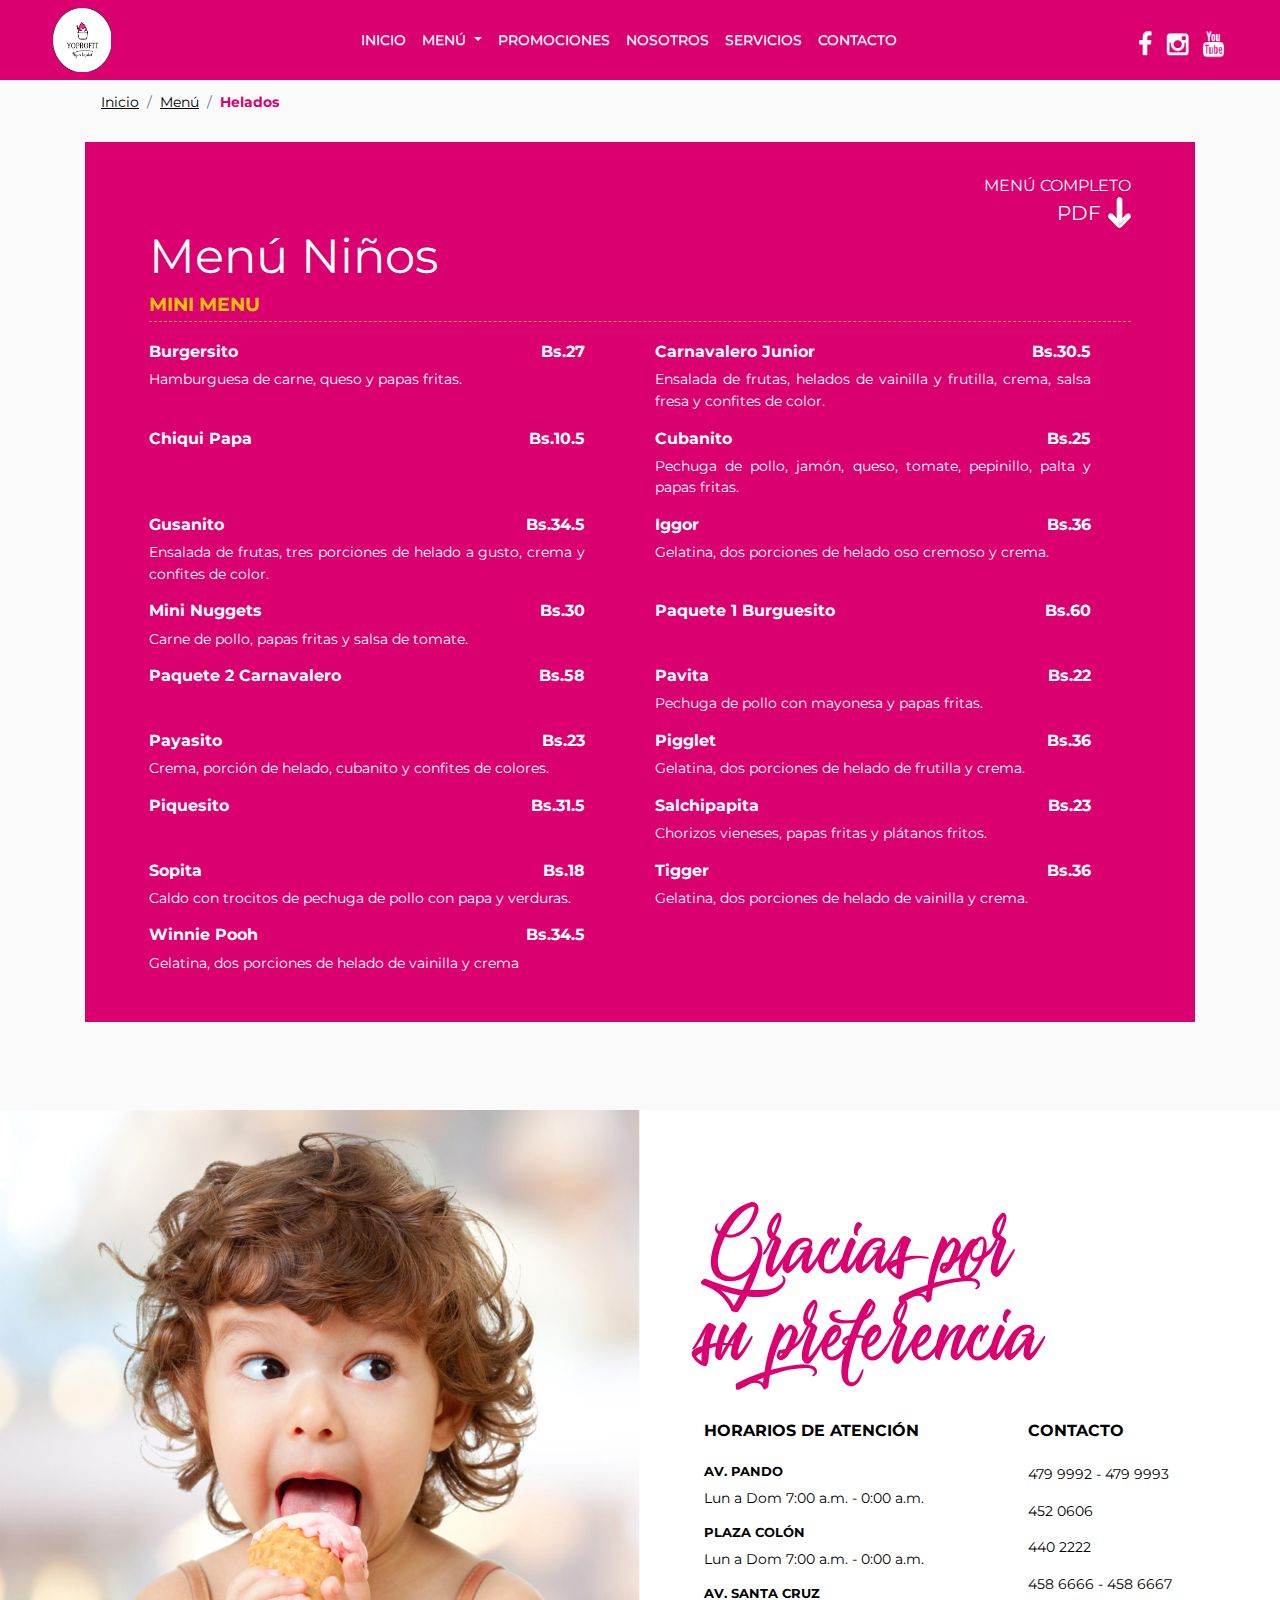
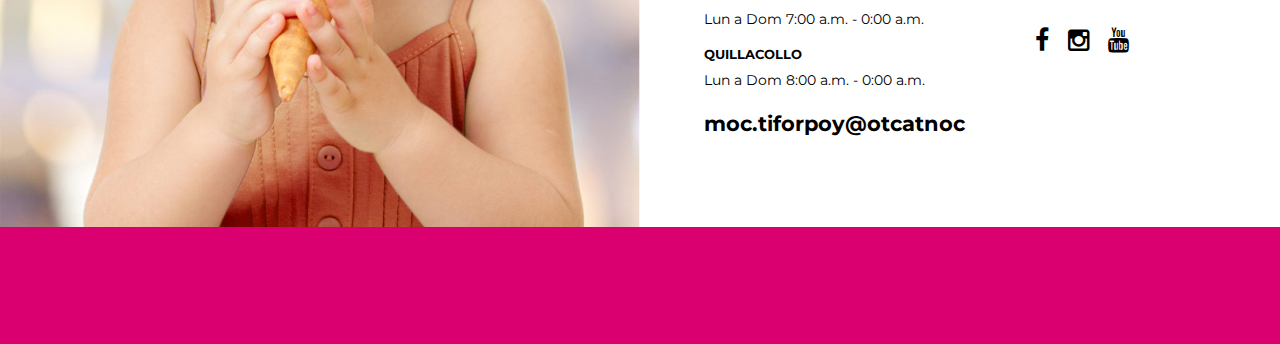
<file: menu/index/menu-ninos.html>
<!DOCTYPE html>
<html lang="en">
<meta http-equiv="content-type" content="text/html;charset=UTF-8" />
<head>
  <title>Heladeria Globos - Cbba</title>
  <meta charset="utf-8">
  <meta name="viewport" content="width=device-width, initial-scale=1">

  <meta name="description" content="Heladeria globos - Cochabamba" />
  <meta name="keywords" content="Heladeria globos, Heladeria globos cochabamba, tortas, platos, ensaladas, cafes, fast food, comida rapida, tragos, cerveza, area de juegos globos, free delivery, envios gratis, servicios de envio, envio de desayuno y almuerzos, atencion para conferencias, parqueo globos, menu globos, the bizz winner heladeria globos" />  
  <meta http-equiv="keywords" content="Heladeria globos, Heladeria globos cochabamba, tortas, platos, ensaladas, cafes, fast food, comida rapida, tragos, cerveza, area de juegos globos, free delivery, envios gratis, servicios de envio, envio de desayuno y almuerzos, atencion para conferencias, parqueo globos, menu globos, the bizz winner heladeria globos" />
  <meta name="robots" content="index,follow" />
  <link rel="shortcut icon" href="../../resources/images/frontend/favicon_heladeria_globos.ico">

  <link href="https://fonts.googleapis.com/css?family=Montserrat:100,100i,200,200i,300,300i,400,400i,500,500i,600,600i,700,700i,800,800i,900,900i" rel="stylesheet"> 
  <link href="https://fonts.googleapis.com/css?family=Lato" rel="stylesheet"> 

  <!-- Owl Stylesheets -->
  <link rel="stylesheet" href="../../resources/styles/frontend/owl.carousel.min.css" />
  <link rel="stylesheet" href="../../resources/styles/frontend/owl.theme.default.min.css" />

  <!-- Bootstrap Stylesheets 4.1.3  -->
  <link rel="stylesheet" type="text/css" href="../../resources/styles/frontend/bootstrap.min2394.css?4.1.3">
  <link rel="stylesheet" type="text/css" href="../../resources/styles/frontend/font-awesome.min.css">

  <!-- Web Stylesheets -->
  <link rel="stylesheet" type="text/css" href="../../resources/styles/frontend/style.css">
  <link rel="stylesheet" type="text/css" href="../../resources/styles/frontend/media-queries.css">
  <link rel="stylesheet" type="text/css" href="../../resources/styles/frontend/carousel.css">

  <link rel="stylesheet" type="text/css" href="../../resources/styles/frontend/bootstrap-theme.min.css">    
  <link rel="stylesheet" type="text/css" href="../../resources/styles/frontend/bootstrap-social.css">
     
  <!-- animations -->
  <link rel="stylesheet" type="text/css" href="../../resources/styles/frontend/animate.min.css" media="all" />

<!-- HTML5 shim and Respond.js IE8 support of HTML5 elements and media queries -->
<!--[if lt IE 9]>
    <script src="https://oss.maxcdn.com/html5shiv/3.7.2/html5shiv.min.js"></script>
    <script src="https://oss.maxcdn.com/respond/1.4.2/respond.min.js"></script>
  	<![endif]-->

<!-- javascript -->   
  <script type="text/javascript" src="../../resources/js/frontend/jquery.min1dd7.js?3.3.1"></script>
  <script type="text/javascript" src="../../resources/js/frontend/popper.min7a6d.js?1.14.3"></script>
  <script type="text/javascript" src="../../resources/js/frontend/bootstrap.min2394.js?4.1.3"></script>
  
<!--load WOW js from CDN-->
  <script type="text/javascript" src="../../resources/js/frontend/wow.min.js"></script>
<!--Initiate WOW js, can be at the bottom of your file -->
<script>
  wow = new WOW(
    {
        boxClass:     'wow',      // default
        animateClass: 'animated', // change this if you are not using animate.css
        offset:       0,          // default
        mobile:       true,       // keep it on mobile        
        live:         true        // track if element updates
      }
    )
   wow.init();
</script>
<script type="text/javascript" src="../../resources/js/frontend/owl.carousel.min.js"></script>
<script type="text/javascript" src="../../resources/js/frontend/main.js"></script>

<!-- carousel touchwipe   -->
<script type="text/javascript" src="../../resources/js/frontend/bootstrap-swipe-carousel.js"></script> 
<script type="text/javascript" src="../../resources/js/frontend/jquery.touchwipe.min.js"></script> 

<script>
 jQuery(document).ready(function(){
  jQuery("#bootstrap-touch-slider").touchwipe({
          wipeLeft: function() { jQuery("#bootstrap-touch-slider").carousel('next'); },
          wipeRight: function() { jQuery("#bootstrap-touch-slider").carousel('prev'); },
          min_move_x: 20,
          preventDefaultEvents: false  // done the magic
  });
});
</script>
</head>
<body>  
<button onclick="topFunction()" id="myBtn" title="Go to top">Top</button> 
  <nav class="navbar sticky-top navbar-expand-md navbar-light" id="header-nav">      
      <h1>
      <a class="navbar-brand" href="../../home.html">     
        <img src="../../resources/images/frontend/logo_heladeria_globos.png" width="58" height="64" alt="Heladería Globos" title="Heladería Globos">   
      </a>
      </h1>
      <button class="navbar-toggler" type="button" data-toggle="collapse" data-target="#navbarNavDropdown" aria-controls="navbarNavDropdown" aria-expanded="false" aria-label="Toggle navigation">
        <span class="navbar-toggler-icon"></span>
      </button>
      <div class="collapse navbar-collapse" id="navbarNavDropdown">
        <ul class="navbar-nav" id="main-menu">
                      <li class="nav-item">
              <a href="../../home.html" title="Inicio" class="nav-link">Inicio</a> 
            </li> 
           
 
          <li class="nav-item dropdown">          
            <a class="nav-link dropdown-toggle" href="#" id="navbarDropdownMenuLink" data-toggle="dropdown" aria-haspopup="true" aria-expanded="false">
              Menú
            </a>
            <div class="dropdown-menu" aria-labelledby="navbarDropdownMenuLink">
            <a href="platos.html" title="Platos" class="dropdown-item">Platos</a><a href="helados.html" title="Helados" class="dropdown-item">Helados</a><a href="masas.html" title="Masas" class="dropdown-item">Masas</a><a href="liquidos.html" title="Liquidos" class="dropdown-item">Liquidos</a><a href="cafe-te.html" title="Café&Te" class="dropdown-item">Café&Te</a><a href="menu-ninos.html" title="Menú Niños" class="dropdown-item">Menú Niños</a><a href="tragos.html" title="Tragos" class="dropdown-item">Tragos</a><a href="fast-food.html" title="Fast Food" class="dropdown-item">Fast Food</a> 
              <div class="dropdown-divider"></div>
              <a class="dropdown-item" href="../../home.html#menu-heladeria-globos">Menú Inicial</a>
            </div>
          </li>
          
          <li class="nav-item">
            <a href="../../home/index.html#promociones" title="Promociones" class="nav-link">Promociones</a> 
          </li> 

                      <li class="nav-item">
              <a href="../../company.html" title="Nosotros" class="nav-link">Nosotros</a> 
            </li> 
           
          
          <li class="nav-item">
            <a href="../../home/index.html#servicios" title="Servicios" class="nav-link">Servicios</a> 
          </li> 
           
                      <li class="nav-item">
              <a href="../../contact.html" title="Contacto" class="nav-link">Contacto</a> 
            </li> 
              
        </ul>
      </div>

      <ul class="navbar-nav flex-row ml-md-auto d-none d-md-flex social-list">    
        <li class="nav-item">
          <a class="fa fa-facebook" href="https://www.facebook.com/HeladeriaYoProFit/" target="_blank" title=""></a>
        </li>
        <li class="nav-item">
           <a class="fa fa-instagram" href="https://www.instagram.com/" target="_blank" title=""></a>
        </li>
        <li class="nav-item">
         <a class="fa fa-youtube" href="https://www.youtube.com/channel/UCG3ncWdEtLq030iTOSbsPHw" target="_blank"title=""></a>
        </li>
      </ul> 
</nav>
	<div class="container-fluid" id="productos">    
  <div class="container"> 
    <nav aria-label="breadcrumb">
      <ol class="breadcrumb">
        <li class="breadcrumb-item"><a href="../../home.html">Inicio</a></li>
        <li class="breadcrumb-item"><a href="../../home.html#menu-heladeria-globos">Menú</a></li>
        <li class="breadcrumb-item active" aria-current="page"><span>Helados</span></li>
      </ol>
    </nav>








  <div class="wrapper-productos">
    <p class="pdf">Menú completo <br>      
    <a href="../../../../sp/resources/media/menu/https_/bit.ly/3s56qmc.html" target="_blank" title="Descargar el menú completo."><span>PDF</span></a></p>
    <h2 class="title">Menú Niños</h2>
			<h3>Mini menu</h3>
				<div class="row">
					  <div class="col-md-6" role="colu">
			  <div  class="wrapper-data col-left">
				<h4>Burgersito<span>Bs.27</span></h4>
				<p>Hamburguesa de carne, queso y papas fritas.</p>
			  </div>
		  </div>
				  <div class="col-md-6" role="colu">
			  <div  class="wrapper-data col-left">
				<h4>Carnavalero Junior<span>Bs.30.5</span></h4>
				<p>Ensalada de frutas, helados de vainilla y frutilla, crema, salsa fresa y confites de color.</p>
			  </div>
		  </div>
				  <div class="col-md-6" role="colu">
			  <div  class="wrapper-data col-left">
				<h4>Chiqui Papa<span>Bs.10.5</span></h4>
				<p></p>
			  </div>
		  </div>
				  <div class="col-md-6" role="colu">
			  <div  class="wrapper-data col-left">
				<h4>Cubanito<span>Bs.25</span></h4>
				<p>Pechuga de pollo, jamón, queso, tomate, pepinillo, palta y papas fritas.</p>
			  </div>
		  </div>
				  <div class="col-md-6" role="colu">
			  <div  class="wrapper-data col-left">
				<h4>Gusanito<span>Bs.34.5</span></h4>
				<p>Ensalada de frutas, tres porciones de helado a gusto, crema y confites de color.</p>
			  </div>
		  </div>
				  <div class="col-md-6" role="colu">
			  <div  class="wrapper-data col-left">
				<h4>Iggor<span>Bs.36</span></h4>
				<p>Gelatina, dos porciones de helado oso cremoso y crema.</p>
			  </div>
		  </div>
				  <div class="col-md-6" role="colu">
			  <div  class="wrapper-data col-left">
				<h4>Mini Nuggets<span>Bs.30</span></h4>
				<p>Carne de pollo, papas fritas y salsa de tomate.</p>
			  </div>
		  </div>
				  <div class="col-md-6" role="colu">
			  <div  class="wrapper-data col-left">
				<h4>Paquete 1 Burguesito<span>Bs.60</span></h4>
				<p></p>
			  </div>
		  </div>
				  <div class="col-md-6" role="colu">
			  <div  class="wrapper-data col-left">
				<h4>Paquete 2 Carnavalero<span>Bs.58</span></h4>
				<p></p>
			  </div>
		  </div>
				  <div class="col-md-6" role="colu">
			  <div  class="wrapper-data col-left">
				<h4>Pavita<span>Bs.22</span></h4>
				<p>Pechuga de pollo con mayonesa y papas fritas.</p>
			  </div>
		  </div>
				  <div class="col-md-6" role="colu">
			  <div  class="wrapper-data col-left">
				<h4>Payasito<span>Bs.23</span></h4>
				<p>Crema, porción de helado, cubanito y confites de colores.</p>
			  </div>
		  </div>
				  <div class="col-md-6" role="colu">
			  <div  class="wrapper-data col-left">
				<h4>Pigglet<span>Bs.36</span></h4>
				<p>Gelatina, dos porciones de helado de frutilla y crema.</p>
			  </div>
		  </div>
				  <div class="col-md-6" role="colu">
			  <div  class="wrapper-data col-left">
				<h4>Piquesito<span>Bs.31.5</span></h4>
				<p></p>
			  </div>
		  </div>
				  <div class="col-md-6" role="colu">
			  <div  class="wrapper-data col-left">
				<h4>Salchipapita<span>Bs.23</span></h4>
				<p>Chorizos vieneses, papas fritas y plátanos fritos.</p>
			  </div>
		  </div>
				  <div class="col-md-6" role="colu">
			  <div  class="wrapper-data col-left">
				<h4>Sopita<span>Bs.18</span></h4>
				<p>Caldo con trocitos de pechuga de pollo con papa y verduras.</p>
			  </div>
		  </div>
				  <div class="col-md-6" role="colu">
			  <div  class="wrapper-data col-left">
				<h4>Tigger<span>Bs.36</span></h4>
				<p>Gelatina, dos porciones de helado de vainilla y crema.</p>
			  </div>
		  </div>
				  <div class="col-md-6" role="colu">
			  <div  class="wrapper-data col-left">
				<h4>Winnie Pooh<span>Bs.34.5</span></h4>
				<p>Gelatina, dos porciones de helado de vainilla y crema</p>
			  </div>
		  </div>
		     
    </div>    
  </div>
  <!-- end wrapper-productos -->
</div>
<!-- end container -->
</div>
<!-- end container-fluid --> <footer id="footer">  
<div id="horarios">  
<div class="container-fluid" id="horarios-wrap">
  <div class="row">   
    <div class="col-md-6 wrapper-img" id="col-img">       
    </div>   
    <div class="col-md-6 wrapper-text" id="col-text">      
      <div class="horarios-title">Gracias por <br>su preferencia</div>
      <div class="row">
        <div class="col-sm-7 space-left" id="col-horario"> 
          <h3>HORARIOS DE ATENCIÓN</h3>

                                <h4>Av. Pando</h4>
                      <p>
                        Lun a Dom 7:00 a.m. - 0:00 a.m.                      </p>
                                      <h4>Plaza Colón</h4>
                      <p>
                        Lun a Dom 7:00 a.m. - 0:00 a.m.                      </p>
                                      <h4>Av. Santa Cruz</h4>
                      <p>
                        Lun a Dom 7:00 a.m. - 0:00 a.m.                      </p>
                                      <h4>Quillacollo</h4>
                      <p>
                        Lun a Dom 8:00 a.m. - 0:00 a.m.                      </p>
                          
        </div>        
        <div class="col-sm-5 space-left-sm" id="col-phones">
            <h3>Contacto</h3>
            <p>
                                                
                <span>479 9992 - 479 9993 </span>
                                                
                <span>452 0606 </span>
                                                
                <span>440 2222 </span>
                                                
                <span>458 6666 - 458 6667 </span>
                        </p>            
               
          <ul class=" social-list">    
            <li class="nav-item">
              <a class="fa fa-facebook" href="https://www.facebook.com/HeladeriaYoProFit/" title="" target="_blank"></a>
            </li>
            <li class="nav-item">
               <a class="fa fa-instagram" href="https://www.instagram.com/" title="" target="_blank"></a>
            </li>
            <li class="nav-item">
             <a class="fa fa-youtube" href="https://www.youtube.com/channel/UCG3ncWdEtLq030iTOSbsPHw" title="" target="_blank"></a>
            </li>
          </ul>
         
        </div>
      </div> 
        <div class="email-heladeria-globos reverse">contacto@yoprofit.com</div>
    </div>
  </div>
</div>
</div>
<div class="container">
  <p class="copyright wow fadeInUp" data-wow-delay="0.2s">© Copyright Heladería Yoprofit Bolivia. Todos los derechos reservados. . </p>     
</div>  
</footer>  
</body>

<!-- Mirrored from www.HeladeriaYoProFit.com/index.php/sp/menu/index/menu-ninos by HTTrack Website Copier/3.x [XR&CO'2014], Sat, 19 Aug 2023 12:13:08 GMT -->
</html>
</file>
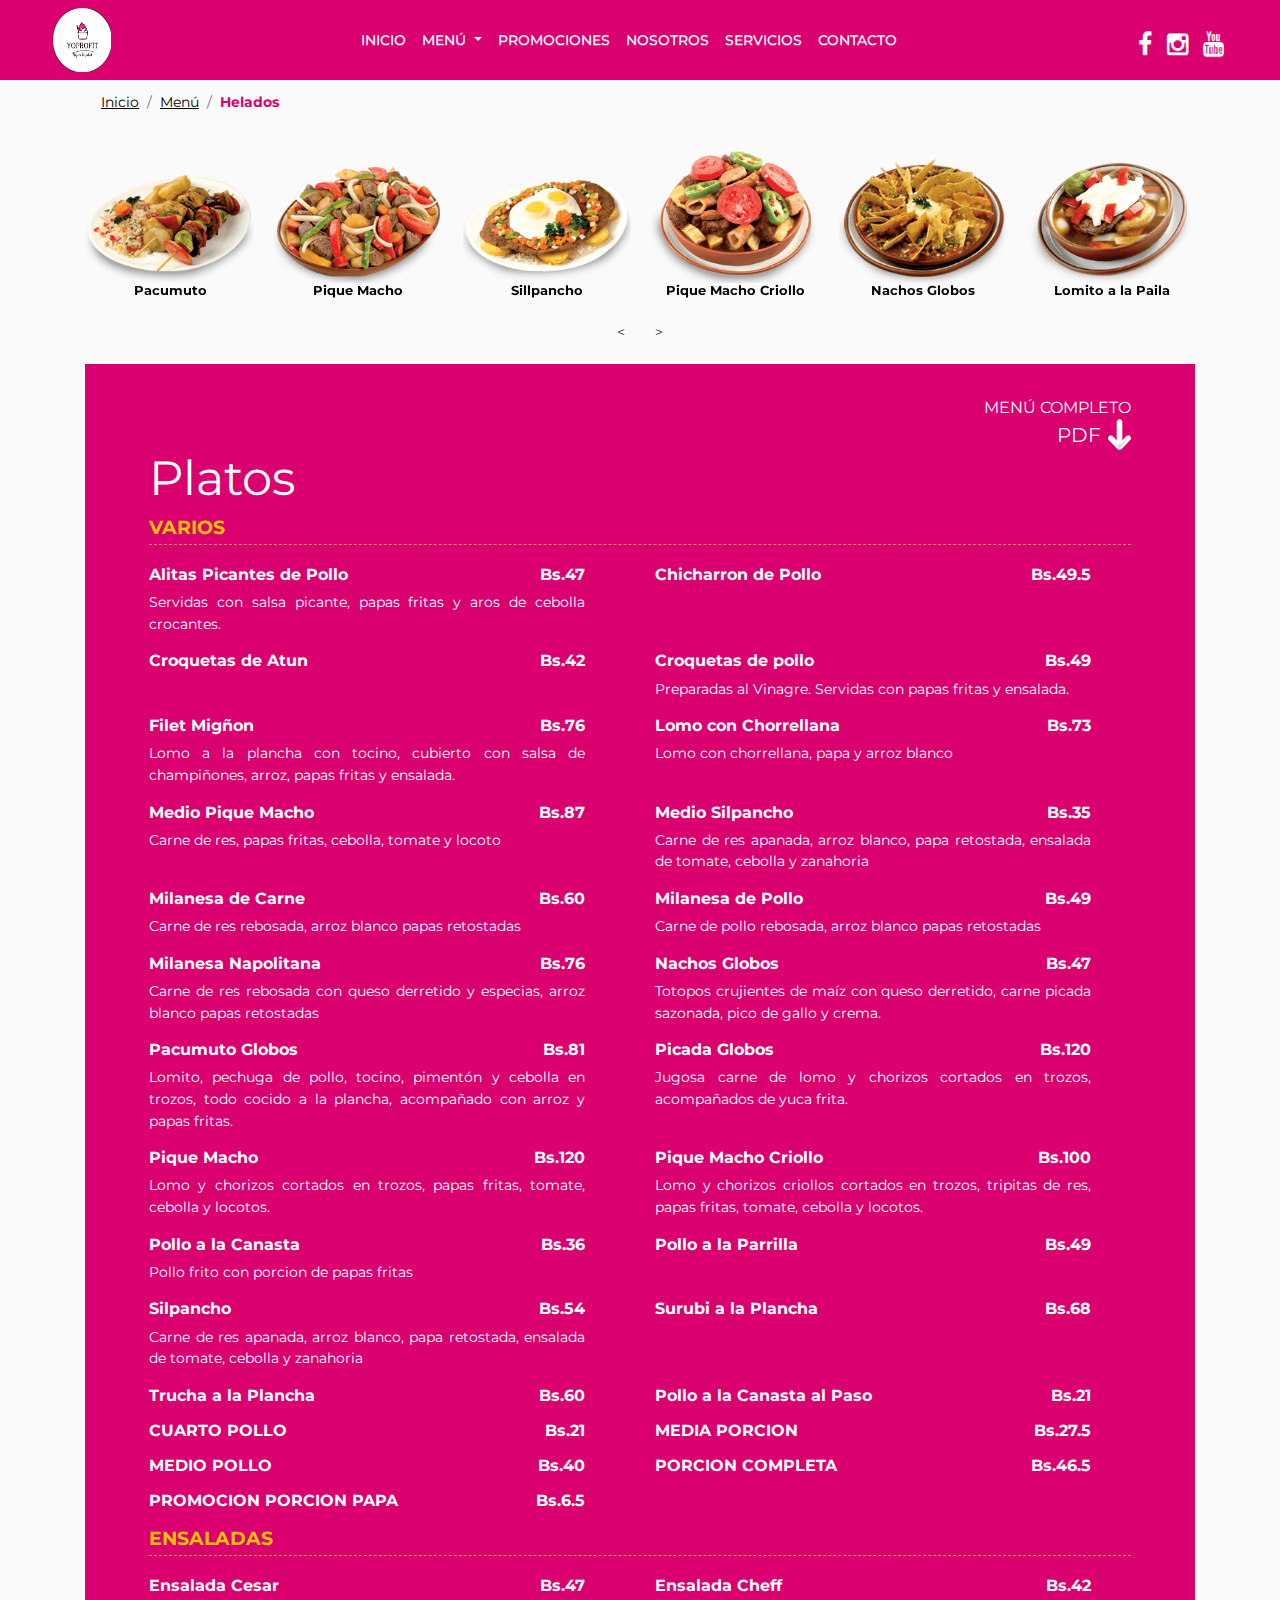
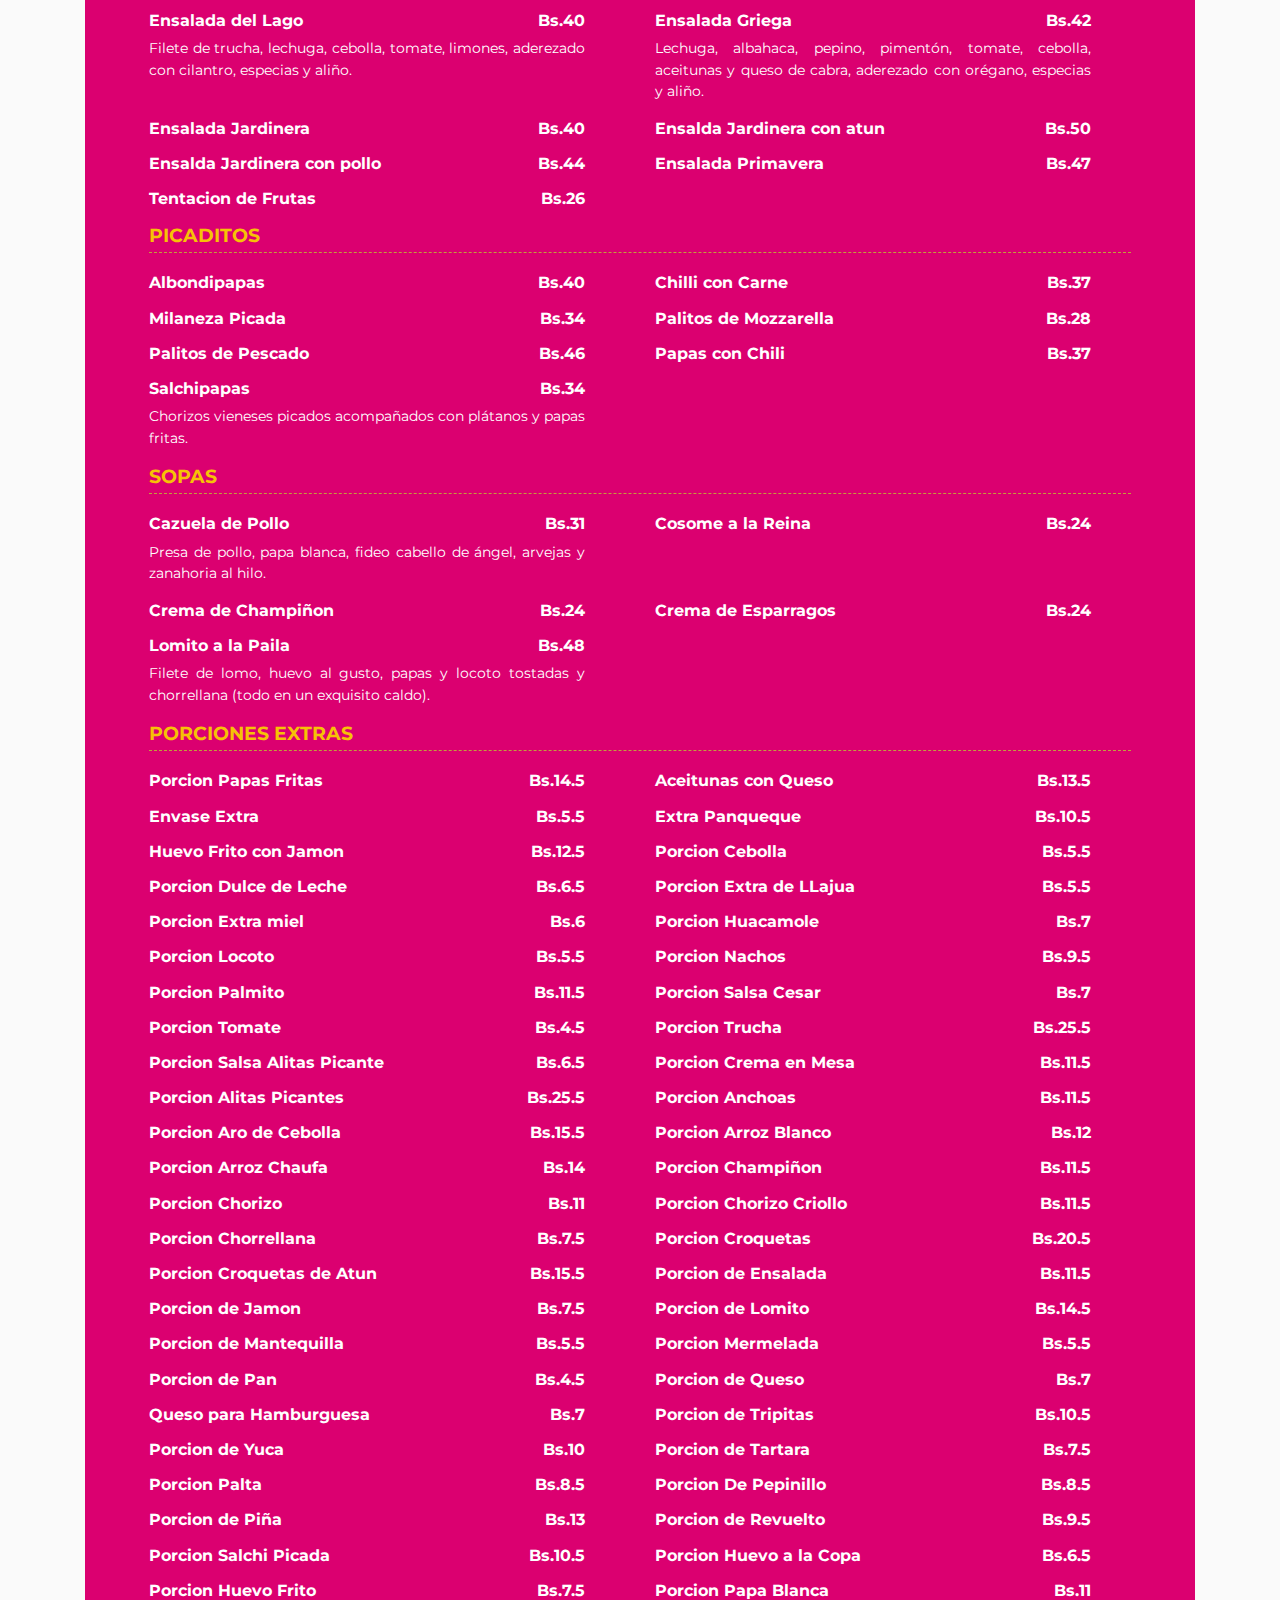
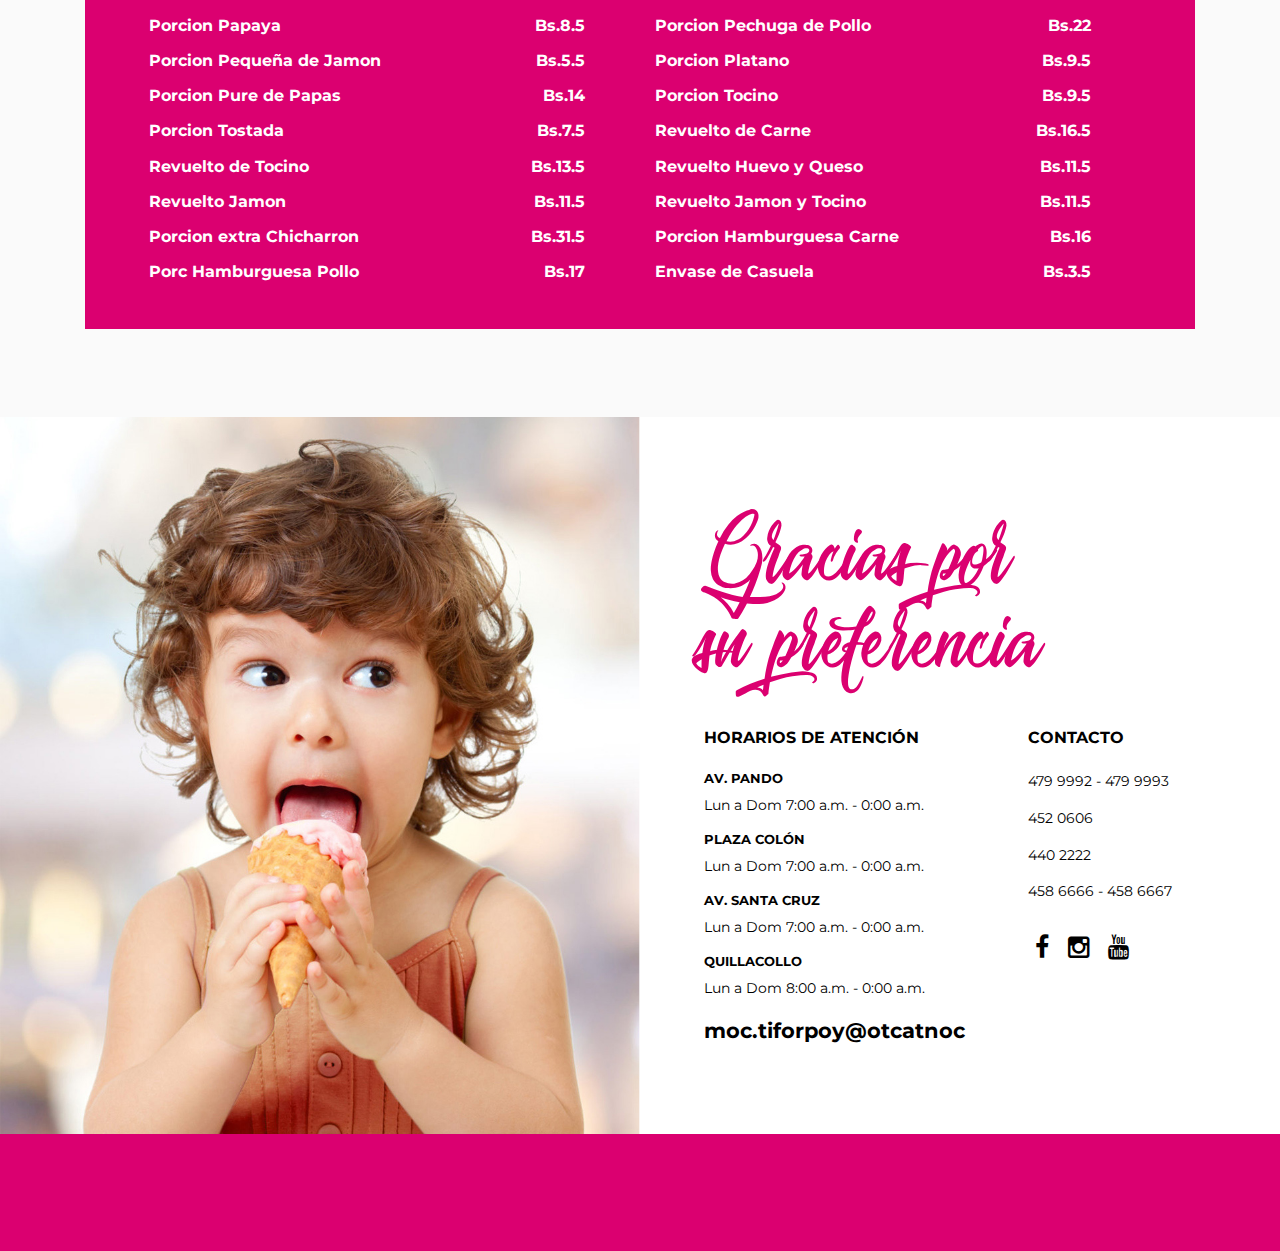
<file: menu/index/platos.html>
<!DOCTYPE html>
<html lang="en">

<meta http-equiv="content-type" content="text/html;charset=UTF-8" />
<head>
  <title>Heladeria Globos - Cbba</title>
  <meta charset="utf-8">
  <meta name="viewport" content="width=device-width, initial-scale=1">

  <meta name="description" content="Heladeria globos - Cochabamba" />
  <meta name="keywords" content="Heladeria globos, Heladeria globos cochabamba, tortas, platos, ensaladas, cafes, fast food, comida rapida, tragos, cerveza, area de juegos globos, free delivery, envios gratis, servicios de envio, envio de desayuno y almuerzos, atencion para conferencias, parqueo globos, menu globos, the bizz winner heladeria globos" />  
  <meta http-equiv="keywords" content="Heladeria globos, Heladeria globos cochabamba, tortas, platos, ensaladas, cafes, fast food, comida rapida, tragos, cerveza, area de juegos globos, free delivery, envios gratis, servicios de envio, envio de desayuno y almuerzos, atencion para conferencias, parqueo globos, menu globos, the bizz winner heladeria globos" />
  <meta name="robots" content="index,follow" />
  <link rel="shortcut icon" href="../../resources/images/frontend/favicon_heladeria_globos.ico">

  <link href="https://fonts.googleapis.com/css?family=Montserrat:100,100i,200,200i,300,300i,400,400i,500,500i,600,600i,700,700i,800,800i,900,900i" rel="stylesheet"> 
  <link href="https://fonts.googleapis.com/css?family=Lato" rel="stylesheet"> 

  <!-- Owl Stylesheets -->
  <link rel="stylesheet" href="../../resources/styles/frontend/owl.carousel.min.css" />
  <link rel="stylesheet" href="../../resources/styles/frontend/owl.theme.default.min.css" />

  <!-- Bootstrap Stylesheets 4.1.3  -->
  <link rel="stylesheet" type="text/css" href="../../resources/styles/frontend/bootstrap.min2394.css?4.1.3">
  <link rel="stylesheet" type="text/css" href="../../resources/styles/frontend/font-awesome.min.css">

  <!-- Web Stylesheets -->
  <link rel="stylesheet" type="text/css" href="../../resources/styles/frontend/style.css">
  <link rel="stylesheet" type="text/css" href="../../resources/styles/frontend/media-queries.css">
  <link rel="stylesheet" type="text/css" href="../../resources/styles/frontend/carousel.css">

  <link rel="stylesheet" type="text/css" href="../../resources/styles/frontend/bootstrap-theme.min.css">    
  <link rel="stylesheet" type="text/css" href="../../resources/styles/frontend/bootstrap-social.css">
     
  <!-- animations -->
  <link rel="stylesheet" type="text/css" href="../../resources/styles/frontend/animate.min.css" media="all" />

<!-- HTML5 shim and Respond.js IE8 support of HTML5 elements and media queries -->
<!--[if lt IE 9]>
    <script src="https://oss.maxcdn.com/html5shiv/3.7.2/html5shiv.min.js"></script>
    <script src="https://oss.maxcdn.com/respond/1.4.2/respond.min.js"></script>
  	<![endif]-->

<!-- javascript -->   
  <script type="text/javascript" src="../../resources/js/frontend/jquery.min1dd7.js?3.3.1"></script>
  <script type="text/javascript" src="../../resources/js/frontend/popper.min7a6d.js?1.14.3"></script>
  <script type="text/javascript" src="../../resources/js/frontend/bootstrap.min2394.js?4.1.3"></script>
  
<!--load WOW js from CDN-->
  <script type="text/javascript" src="../../resources/js/frontend/wow.min.js"></script>
<!--Initiate WOW js, can be at the bottom of your file -->
<script>
  wow = new WOW(
    {
        boxClass:     'wow',      // default
        animateClass: 'animated', // change this if you are not using animate.css
        offset:       0,          // default
        mobile:       true,       // keep it on mobile        
        live:         true        // track if element updates
      }
    )
   wow.init();
</script>
<script type="text/javascript" src="../../resources/js/frontend/owl.carousel.min.js"></script>
<script type="text/javascript" src="../../resources/js/frontend/main.js"></script>

<!-- carousel touchwipe   -->
<script type="text/javascript" src="../../resources/js/frontend/bootstrap-swipe-carousel.js"></script> 
<script type="text/javascript" src="../../resources/js/frontend/jquery.touchwipe.min.js"></script> 

<script>
 jQuery(document).ready(function(){
  jQuery("#bootstrap-touch-slider").touchwipe({
          wipeLeft: function() { jQuery("#bootstrap-touch-slider").carousel('next'); },
          wipeRight: function() { jQuery("#bootstrap-touch-slider").carousel('prev'); },
          min_move_x: 20,
          preventDefaultEvents: false  // done the magic
  });
});
</script>
</head>
<body>  
<button onclick="topFunction()" id="myBtn" title="Go to top">Top</button> 
  <nav class="navbar sticky-top navbar-expand-md navbar-light" id="header-nav">      
      <h1>
      <a class="navbar-brand" href="../../home.html">     
        <img src="../../resources/images/frontend/logo_heladeria_globos.png" width="58" height="64" alt="Heladería Globos" title="Heladería Globos">   
      </a>
      </h1>
      <button class="navbar-toggler" type="button" data-toggle="collapse" data-target="#navbarNavDropdown" aria-controls="navbarNavDropdown" aria-expanded="false" aria-label="Toggle navigation">
        <span class="navbar-toggler-icon"></span>
      </button>
      <div class="collapse navbar-collapse" id="navbarNavDropdown">
        <ul class="navbar-nav" id="main-menu">
                      <li class="nav-item">
              <a href="../../home.html" title="Inicio" class="nav-link">Inicio</a> 
            </li> 
           
 
          <li class="nav-item dropdown">          
            <a class="nav-link dropdown-toggle" href="#" id="navbarDropdownMenuLink" data-toggle="dropdown" aria-haspopup="true" aria-expanded="false">
              Menú
            </a>
            <div class="dropdown-menu" aria-labelledby="navbarDropdownMenuLink">
            <a href="platos.html" title="Platos" class="dropdown-item">Platos</a><a href="helados.html" title="Helados" class="dropdown-item">Helados</a><a href="masas.html" title="Masas" class="dropdown-item">Masas</a><a href="liquidos.html" title="Liquidos" class="dropdown-item">Liquidos</a><a href="cafe-te.html" title="Café&Te" class="dropdown-item">Café&Te</a><a href="menu-ninos.html" title="Menú Niños" class="dropdown-item">Menú Niños</a><a href="tragos.html" title="Tragos" class="dropdown-item">Tragos</a><a href="fast-food.html" title="Fast Food" class="dropdown-item">Fast Food</a> 
              <div class="dropdown-divider"></div>
              <a class="dropdown-item" href="../../home.html#menu-heladeria-globos">Menú Inicial</a>
            </div>
          </li>
          
          <li class="nav-item">
            <a href="../../home/index.html#promociones" title="Promociones" class="nav-link">Promociones</a> 
          </li> 

                      <li class="nav-item">
              <a href="../../company.html" title="Nosotros" class="nav-link">Nosotros</a> 
            </li> 
           
          
          <li class="nav-item">
            <a href="../../home/index.html#servicios" title="Servicios" class="nav-link">Servicios</a> 
          </li> 
           
                      <li class="nav-item">
              <a href="../../contact.html" title="Contacto" class="nav-link">Contacto</a> 
            </li> 
              
        </ul>
      </div>

      <ul class="navbar-nav flex-row ml-md-auto d-none d-md-flex social-list">    
        <li class="nav-item">
          <a class="fa fa-facebook" href="https://www.facebook.com/HeladeriaYoProFit/" target="_blank" title=""></a>
        </li>
        <li class="nav-item">
           <a class="fa fa-instagram" href="https://www.instagram.com/" target="_blank" title=""></a>
        </li>
        <li class="nav-item">
         <a class="fa fa-youtube" href="https://www.youtube.com/channel/UCG3ncWdEtLq030iTOSbsPHw" target="_blank"title=""></a>
        </li>
      </ul> 
</nav>
	<div class="container-fluid" id="productos">    
  <div class="container"> 
    <nav aria-label="breadcrumb">
      <ol class="breadcrumb">
        <li class="breadcrumb-item"><a href="../../home.html">Inicio</a></li>
        <li class="breadcrumb-item"><a href="../../home.html#menu-heladeria-globos">Menú</a></li>
        <li class="breadcrumb-item active" aria-current="page"><span>Helados</span></li>
      </ol>
    </nav>





    <div id="slider-productos" class="overview owl-carousel owl-theme">
      <div class="item">
        <img src="../../resources/media/product/platos/platos1.png" title="Pacumuto" alt="Pacumuto">
          <h3>Pacumuto</h3>
      </div>

      <div class="item">
        <img src="../../resources/media/product/platos/platos2.png" title="Pique Macho" alt="Pique Macho">
          <h3>Pique Macho</h3>
      </div>

      <div class="item">
        <img src="../../resources/media/product/platos/platos3.png" title="Sillpancho" alt="Sillpancho">
          <h3>Sillpancho</h3>
      </div>

      <div class="item">
        <img src="../../resources/media/product/platos/platos4.png" title="Pique Macho Criollo" alt="Pique Macho Criollo">
          <h3>Pique Macho Criollo</h3>
      </div>

      <div class="item">
        <img src="../../resources/media/product/platos/platos5.png" title="Nachos Globos" alt="Nachos Globos">
          <h3>Nachos Globos</h3>
      </div>

      <div class="item">
        <img src="../../resources/media/product/platos/platos6.png" title="Lomito a la Paila" alt="Lomito a la Paila">
          <h3>Lomito a la Paila</h3>
      </div>

      <div class="item">
        <img src="../../resources/media/product/platos/platos7.png" title="Croquetas de Pollo" alt="Croquetas de Pollo">
          <h3>Croquetas de Pollo</h3>
      </div> 

      <div class="item">
        <img src="../../resources/media/product/platos/platos8.png" title="Alitas Picantes de Pollo" alt="Alitas Picantes de Pollo">
          <h3>Alitas Picantes de Pollo</h3>
      </div>

      <div class="item">
        <img src="../../resources/media/product/platos/platos9.png" title="Filet Migñon" alt="Filet Migñon">
          <h3>Filet Migñon</h3>
      </div>
    </div>       
   
  <script>
    $(document).ready(function() {
          $('#slider-productos').owlCarousel({
            loop:true,
            margin:20,            
            navSpeed:500,
            nav:true,
            navText: ["<", ">"],
            dots: false,
            autoplay: true,
            autoplayTimeout:5000,  
            /*autoWidth:true,*/
            items:1,             
            responsive:{
                0:{
                    items:2
                },
                568:{
                    items:3
                },
                768:{
                    items:5
                },                
                1050:{
                    items:6
                }                
            }  
                               
        })
    })
</script>   




  <div class="wrapper-productos">
    <p class="pdf">Menú completo <br>      
    <a href="../../../../sp/resources/media/menu/https_/bit.ly/3s56qmc.html" target="_blank" title="Descargar el menú completo."><span>PDF</span></a></p>
    <h2 class="title">Platos</h2>
			<h3>Varios</h3>
				<div class="row">
					  <div class="col-md-6" role="colu">
			  <div  class="wrapper-data col-left">
				<h4>Alitas Picantes de Pollo<span>Bs.47</span></h4>
				<p>Servidas con salsa picante, papas fritas y aros de cebolla crocantes.</p>
			  </div>
		  </div>
				  <div class="col-md-6" role="colu">
			  <div  class="wrapper-data col-left">
				<h4>Chicharron de Pollo<span>Bs.49.5</span></h4>
				<p></p>
			  </div>
		  </div>
				  <div class="col-md-6" role="colu">
			  <div  class="wrapper-data col-left">
				<h4>Croquetas de Atun<span>Bs.42</span></h4>
				<p></p>
			  </div>
		  </div>
				  <div class="col-md-6" role="colu">
			  <div  class="wrapper-data col-left">
				<h4>Croquetas de pollo<span>Bs.49</span></h4>
				<p>Preparadas al Vinagre. Servidas con papas fritas y ensalada.</p>
			  </div>
		  </div>
				  <div class="col-md-6" role="colu">
			  <div  class="wrapper-data col-left">
				<h4>Filet Migñon<span>Bs.76</span></h4>
				<p>Lomo a la plancha con tocino, cubierto con salsa de champiñones, arroz, papas fritas y ensalada.</p>
			  </div>
		  </div>
				  <div class="col-md-6" role="colu">
			  <div  class="wrapper-data col-left">
				<h4>Lomo con Chorrellana<span>Bs.73</span></h4>
				<p>Lomo con chorrellana, papa y arroz blanco</p>
			  </div>
		  </div>
				  <div class="col-md-6" role="colu">
			  <div  class="wrapper-data col-left">
				<h4>Medio Pique Macho<span>Bs.87</span></h4>
				<p>Carne de res, papas fritas, cebolla, tomate y locoto</p>
			  </div>
		  </div>
				  <div class="col-md-6" role="colu">
			  <div  class="wrapper-data col-left">
				<h4>Medio Silpancho<span>Bs.35</span></h4>
				<p>Carne de res apanada, arroz blanco, papa retostada, ensalada de tomate, cebolla y zanahoria</p>
			  </div>
		  </div>
				  <div class="col-md-6" role="colu">
			  <div  class="wrapper-data col-left">
				<h4>Milanesa de Carne<span>Bs.60</span></h4>
				<p>Carne de res rebosada, arroz blanco papas retostadas</p>
			  </div>
		  </div>
				  <div class="col-md-6" role="colu">
			  <div  class="wrapper-data col-left">
				<h4>Milanesa de Pollo<span>Bs.49</span></h4>
				<p>Carne de pollo rebosada, arroz blanco papas retostadas</p>
			  </div>
		  </div>
				  <div class="col-md-6" role="colu">
			  <div  class="wrapper-data col-left">
				<h4>Milanesa Napolitana<span>Bs.76</span></h4>
				<p>Carne de res rebosada con queso derretido y especias, arroz blanco papas retostadas</p>
			  </div>
		  </div>
				  <div class="col-md-6" role="colu">
			  <div  class="wrapper-data col-left">
				<h4>Nachos Globos<span>Bs.47</span></h4>
				<p>Totopos crujientes de maíz con queso derretido, carne picada sazonada, pico de gallo y crema.</p>
			  </div>
		  </div>
				  <div class="col-md-6" role="colu">
			  <div  class="wrapper-data col-left">
				<h4>Pacumuto Globos<span>Bs.81</span></h4>
				<p>Lomito, pechuga de pollo, tocino, pimentón y cebolla en trozos, todo cocido a la plancha, acompañado con arroz y papas fritas.</p>
			  </div>
		  </div>
				  <div class="col-md-6" role="colu">
			  <div  class="wrapper-data col-left">
				<h4>Picada Globos<span>Bs.120</span></h4>
				<p>Jugosa carne de lomo y chorizos cortados en trozos, acompañados de yuca frita.</p>
			  </div>
		  </div>
				  <div class="col-md-6" role="colu">
			  <div  class="wrapper-data col-left">
				<h4>Pique Macho<span>Bs.120</span></h4>
				<p>Lomo y chorizos cortados en trozos, papas fritas, tomate, cebolla y locotos.</p>
			  </div>
		  </div>
				  <div class="col-md-6" role="colu">
			  <div  class="wrapper-data col-left">
				<h4>Pique Macho Criollo<span>Bs.100</span></h4>
				<p>Lomo y chorizos criollos cortados en trozos, tripitas de res, papas fritas, tomate, cebolla y locotos.</p>
			  </div>
		  </div>
				  <div class="col-md-6" role="colu">
			  <div  class="wrapper-data col-left">
				<h4>Pollo a la Canasta<span>Bs.36</span></h4>
				<p>Pollo frito con porcion de papas fritas</p>
			  </div>
		  </div>
				  <div class="col-md-6" role="colu">
			  <div  class="wrapper-data col-left">
				<h4>Pollo a la Parrilla<span>Bs.49</span></h4>
				<p></p>
			  </div>
		  </div>
				  <div class="col-md-6" role="colu">
			  <div  class="wrapper-data col-left">
				<h4>Silpancho<span>Bs.54</span></h4>
				<p>Carne de res apanada, arroz blanco, papa retostada, ensalada de tomate, cebolla y zanahoria</p>
			  </div>
		  </div>
				  <div class="col-md-6" role="colu">
			  <div  class="wrapper-data col-left">
				<h4>Surubi a la Plancha<span>Bs.68</span></h4>
				<p></p>
			  </div>
		  </div>
				  <div class="col-md-6" role="colu">
			  <div  class="wrapper-data col-left">
				<h4>Trucha a la Plancha<span>Bs.60</span></h4>
				<p></p>
			  </div>
		  </div>
				  <div class="col-md-6" role="colu">
			  <div  class="wrapper-data col-left">
				<h4>Pollo a la Canasta al Paso<span>Bs.21</span></h4>
				<p></p>
			  </div>
		  </div>
				  <div class="col-md-6" role="colu">
			  <div  class="wrapper-data col-left">
				<h4>CUARTO POLLO<span>Bs.21</span></h4>
				<p></p>
			  </div>
		  </div>
				  <div class="col-md-6" role="colu">
			  <div  class="wrapper-data col-left">
				<h4>MEDIA PORCION<span>Bs.27.5</span></h4>
				<p></p>
			  </div>
		  </div>
				  <div class="col-md-6" role="colu">
			  <div  class="wrapper-data col-left">
				<h4>MEDIO POLLO<span>Bs.40</span></h4>
				<p></p>
			  </div>
		  </div>
				  <div class="col-md-6" role="colu">
			  <div  class="wrapper-data col-left">
				<h4>PORCION COMPLETA<span>Bs.46.5</span></h4>
				<p></p>
			  </div>
		  </div>
				  <div class="col-md-6" role="colu">
			  <div  class="wrapper-data col-left">
				<h4>PROMOCION PORCION PAPA<span>Bs.6.5</span></h4>
				<p></p>
			  </div>
		  </div>
		</div>			<h3>Ensaladas</h3>
				<div class="row">
					  <div class="col-md-6" role="colu">
			  <div  class="wrapper-data col-left">
				<h4>Ensalada Cesar<span>Bs.47</span></h4>
				<p></p>
			  </div>
		  </div>
				  <div class="col-md-6" role="colu">
			  <div  class="wrapper-data col-left">
				<h4>Ensalada Cheff<span>Bs.42</span></h4>
				<p></p>
			  </div>
		  </div>
				  <div class="col-md-6" role="colu">
			  <div  class="wrapper-data col-left">
				<h4>Ensalada del Lago<span>Bs.40</span></h4>
				<p>Filete de trucha, lechuga, cebolla, tomate, limones, aderezado con cilantro, especias y aliño.</p>
			  </div>
		  </div>
				  <div class="col-md-6" role="colu">
			  <div  class="wrapper-data col-left">
				<h4>Ensalada Griega<span>Bs.42</span></h4>
				<p>Lechuga, albahaca, pepino, pimentón, tomate, cebolla, aceitunas y queso de cabra, aderezado con orégano, especias y aliño.</p>
			  </div>
		  </div>
				  <div class="col-md-6" role="colu">
			  <div  class="wrapper-data col-left">
				<h4>Ensalada Jardinera<span>Bs.40</span></h4>
				<p></p>
			  </div>
		  </div>
				  <div class="col-md-6" role="colu">
			  <div  class="wrapper-data col-left">
				<h4>Ensalda Jardinera con atun<span>Bs.50</span></h4>
				<p></p>
			  </div>
		  </div>
				  <div class="col-md-6" role="colu">
			  <div  class="wrapper-data col-left">
				<h4>Ensalda Jardinera con pollo<span>Bs.44</span></h4>
				<p></p>
			  </div>
		  </div>
				  <div class="col-md-6" role="colu">
			  <div  class="wrapper-data col-left">
				<h4>Ensalada Primavera<span>Bs.47</span></h4>
				<p></p>
			  </div>
		  </div>
				  <div class="col-md-6" role="colu">
			  <div  class="wrapper-data col-left">
				<h4>Tentacion de Frutas<span>Bs.26</span></h4>
				<p></p>
			  </div>
		  </div>
		</div>			<h3>Picaditos</h3>
				<div class="row">
					  <div class="col-md-6" role="colu">
			  <div  class="wrapper-data col-left">
				<h4>Albondipapas<span>Bs.40</span></h4>
				<p></p>
			  </div>
		  </div>
				  <div class="col-md-6" role="colu">
			  <div  class="wrapper-data col-left">
				<h4>Chilli con Carne<span>Bs.37</span></h4>
				<p></p>
			  </div>
		  </div>
				  <div class="col-md-6" role="colu">
			  <div  class="wrapper-data col-left">
				<h4>Milaneza Picada<span>Bs.34</span></h4>
				<p></p>
			  </div>
		  </div>
				  <div class="col-md-6" role="colu">
			  <div  class="wrapper-data col-left">
				<h4>Palitos de Mozzarella<span>Bs.28</span></h4>
				<p></p>
			  </div>
		  </div>
				  <div class="col-md-6" role="colu">
			  <div  class="wrapper-data col-left">
				<h4>Palitos de Pescado<span>Bs.46</span></h4>
				<p></p>
			  </div>
		  </div>
				  <div class="col-md-6" role="colu">
			  <div  class="wrapper-data col-left">
				<h4>Papas con Chili<span>Bs.37</span></h4>
				<p></p>
			  </div>
		  </div>
				  <div class="col-md-6" role="colu">
			  <div  class="wrapper-data col-left">
				<h4>Salchipapas<span>Bs.34</span></h4>
				<p>Chorizos vieneses picados acompañados con plátanos y papas fritas.</p>
			  </div>
		  </div>
		</div>			<h3>Sopas</h3>
				<div class="row">
					  <div class="col-md-6" role="colu">
			  <div  class="wrapper-data col-left">
				<h4>Cazuela de Pollo<span>Bs.31</span></h4>
				<p>Presa de pollo, papa blanca, fideo cabello de ángel, arvejas y zanahoria al hilo.</p>
			  </div>
		  </div>
				  <div class="col-md-6" role="colu">
			  <div  class="wrapper-data col-left">
				<h4>Cosome a la Reina<span>Bs.24</span></h4>
				<p></p>
			  </div>
		  </div>
				  <div class="col-md-6" role="colu">
			  <div  class="wrapper-data col-left">
				<h4>Crema de Champiñon<span>Bs.24</span></h4>
				<p></p>
			  </div>
		  </div>
				  <div class="col-md-6" role="colu">
			  <div  class="wrapper-data col-left">
				<h4>Crema de Esparragos<span>Bs.24</span></h4>
				<p></p>
			  </div>
		  </div>
				  <div class="col-md-6" role="colu">
			  <div  class="wrapper-data col-left">
				<h4>Lomito a la Paila<span>Bs.48</span></h4>
				<p>Filete de lomo, huevo al gusto, papas y locoto tostadas y chorrellana (todo en un exquisito caldo).</p>
			  </div>
		  </div>
		</div>			<h3>Porciones Extras</h3>
				<div class="row">
					  <div class="col-md-6" role="colu">
			  <div  class="wrapper-data col-left">
				<h4>Porcion Papas Fritas<span>Bs.14.5</span></h4>
				<p></p>
			  </div>
		  </div>
				  <div class="col-md-6" role="colu">
			  <div  class="wrapper-data col-left">
				<h4>Aceitunas con Queso<span>Bs.13.5</span></h4>
				<p></p>
			  </div>
		  </div>
				  <div class="col-md-6" role="colu">
			  <div  class="wrapper-data col-left">
				<h4>Envase Extra<span>Bs.5.5</span></h4>
				<p></p>
			  </div>
		  </div>
				  <div class="col-md-6" role="colu">
			  <div  class="wrapper-data col-left">
				<h4>Extra Panqueque<span>Bs.10.5</span></h4>
				<p></p>
			  </div>
		  </div>
				  <div class="col-md-6" role="colu">
			  <div  class="wrapper-data col-left">
				<h4>Huevo Frito con Jamon<span>Bs.12.5</span></h4>
				<p></p>
			  </div>
		  </div>
				  <div class="col-md-6" role="colu">
			  <div  class="wrapper-data col-left">
				<h4>Porcion Cebolla<span>Bs.5.5</span></h4>
				<p></p>
			  </div>
		  </div>
				  <div class="col-md-6" role="colu">
			  <div  class="wrapper-data col-left">
				<h4>Porcion Dulce de Leche<span>Bs.6.5</span></h4>
				<p></p>
			  </div>
		  </div>
				  <div class="col-md-6" role="colu">
			  <div  class="wrapper-data col-left">
				<h4>Porcion Extra de LLajua<span>Bs.5.5</span></h4>
				<p></p>
			  </div>
		  </div>
				  <div class="col-md-6" role="colu">
			  <div  class="wrapper-data col-left">
				<h4>Porcion Extra miel<span>Bs.6</span></h4>
				<p></p>
			  </div>
		  </div>
				  <div class="col-md-6" role="colu">
			  <div  class="wrapper-data col-left">
				<h4>Porcion Huacamole<span>Bs.7</span></h4>
				<p></p>
			  </div>
		  </div>
				  <div class="col-md-6" role="colu">
			  <div  class="wrapper-data col-left">
				<h4>Porcion Locoto<span>Bs.5.5</span></h4>
				<p></p>
			  </div>
		  </div>
				  <div class="col-md-6" role="colu">
			  <div  class="wrapper-data col-left">
				<h4>Porcion Nachos<span>Bs.9.5</span></h4>
				<p></p>
			  </div>
		  </div>
				  <div class="col-md-6" role="colu">
			  <div  class="wrapper-data col-left">
				<h4>Porcion Palmito<span>Bs.11.5</span></h4>
				<p></p>
			  </div>
		  </div>
				  <div class="col-md-6" role="colu">
			  <div  class="wrapper-data col-left">
				<h4>Porcion Salsa Cesar<span>Bs.7</span></h4>
				<p></p>
			  </div>
		  </div>
				  <div class="col-md-6" role="colu">
			  <div  class="wrapper-data col-left">
				<h4>Porcion Tomate<span>Bs.4.5</span></h4>
				<p></p>
			  </div>
		  </div>
				  <div class="col-md-6" role="colu">
			  <div  class="wrapper-data col-left">
				<h4>Porcion Trucha<span>Bs.25.5</span></h4>
				<p></p>
			  </div>
		  </div>
				  <div class="col-md-6" role="colu">
			  <div  class="wrapper-data col-left">
				<h4>Porcion Salsa Alitas Picante<span>Bs.6.5</span></h4>
				<p></p>
			  </div>
		  </div>
				  <div class="col-md-6" role="colu">
			  <div  class="wrapper-data col-left">
				<h4>Porcion Crema en Mesa<span>Bs.11.5</span></h4>
				<p></p>
			  </div>
		  </div>
				  <div class="col-md-6" role="colu">
			  <div  class="wrapper-data col-left">
				<h4>Porcion Alitas Picantes<span>Bs.25.5</span></h4>
				<p></p>
			  </div>
		  </div>
				  <div class="col-md-6" role="colu">
			  <div  class="wrapper-data col-left">
				<h4>Porcion Anchoas<span>Bs.11.5</span></h4>
				<p></p>
			  </div>
		  </div>
				  <div class="col-md-6" role="colu">
			  <div  class="wrapper-data col-left">
				<h4>Porcion Aro de Cebolla<span>Bs.15.5</span></h4>
				<p></p>
			  </div>
		  </div>
				  <div class="col-md-6" role="colu">
			  <div  class="wrapper-data col-left">
				<h4>Porcion Arroz Blanco<span>Bs.12</span></h4>
				<p></p>
			  </div>
		  </div>
				  <div class="col-md-6" role="colu">
			  <div  class="wrapper-data col-left">
				<h4>Porcion Arroz Chaufa<span>Bs.14</span></h4>
				<p></p>
			  </div>
		  </div>
				  <div class="col-md-6" role="colu">
			  <div  class="wrapper-data col-left">
				<h4>Porcion Champiñon<span>Bs.11.5</span></h4>
				<p></p>
			  </div>
		  </div>
				  <div class="col-md-6" role="colu">
			  <div  class="wrapper-data col-left">
				<h4>Porcion Chorizo<span>Bs.11</span></h4>
				<p></p>
			  </div>
		  </div>
				  <div class="col-md-6" role="colu">
			  <div  class="wrapper-data col-left">
				<h4>Porcion Chorizo Criollo<span>Bs.11.5</span></h4>
				<p></p>
			  </div>
		  </div>
				  <div class="col-md-6" role="colu">
			  <div  class="wrapper-data col-left">
				<h4>Porcion Chorrellana<span>Bs.7.5</span></h4>
				<p></p>
			  </div>
		  </div>
				  <div class="col-md-6" role="colu">
			  <div  class="wrapper-data col-left">
				<h4>Porcion Croquetas<span>Bs.20.5</span></h4>
				<p></p>
			  </div>
		  </div>
				  <div class="col-md-6" role="colu">
			  <div  class="wrapper-data col-left">
				<h4>Porcion Croquetas de Atun<span>Bs.15.5</span></h4>
				<p></p>
			  </div>
		  </div>
				  <div class="col-md-6" role="colu">
			  <div  class="wrapper-data col-left">
				<h4>Porcion de Ensalada<span>Bs.11.5</span></h4>
				<p></p>
			  </div>
		  </div>
				  <div class="col-md-6" role="colu">
			  <div  class="wrapper-data col-left">
				<h4>Porcion de Jamon<span>Bs.7.5</span></h4>
				<p></p>
			  </div>
		  </div>
				  <div class="col-md-6" role="colu">
			  <div  class="wrapper-data col-left">
				<h4>Porcion de Lomito<span>Bs.14.5</span></h4>
				<p></p>
			  </div>
		  </div>
				  <div class="col-md-6" role="colu">
			  <div  class="wrapper-data col-left">
				<h4>Porcion de Mantequilla<span>Bs.5.5</span></h4>
				<p></p>
			  </div>
		  </div>
				  <div class="col-md-6" role="colu">
			  <div  class="wrapper-data col-left">
				<h4>Porcion Mermelada<span>Bs.5.5</span></h4>
				<p></p>
			  </div>
		  </div>
				  <div class="col-md-6" role="colu">
			  <div  class="wrapper-data col-left">
				<h4>Porcion de Pan<span>Bs.4.5</span></h4>
				<p></p>
			  </div>
		  </div>
				  <div class="col-md-6" role="colu">
			  <div  class="wrapper-data col-left">
				<h4>Porcion de Queso<span>Bs.7</span></h4>
				<p></p>
			  </div>
		  </div>
				  <div class="col-md-6" role="colu">
			  <div  class="wrapper-data col-left">
				<h4>Queso para Hamburguesa<span>Bs.7</span></h4>
				<p></p>
			  </div>
		  </div>
				  <div class="col-md-6" role="colu">
			  <div  class="wrapper-data col-left">
				<h4>Porcion de Tripitas<span>Bs.10.5</span></h4>
				<p></p>
			  </div>
		  </div>
				  <div class="col-md-6" role="colu">
			  <div  class="wrapper-data col-left">
				<h4>Porcion de Yuca<span>Bs.10</span></h4>
				<p></p>
			  </div>
		  </div>
				  <div class="col-md-6" role="colu">
			  <div  class="wrapper-data col-left">
				<h4>Porcion de Tartara<span>Bs.7.5</span></h4>
				<p></p>
			  </div>
		  </div>
				  <div class="col-md-6" role="colu">
			  <div  class="wrapper-data col-left">
				<h4>Porcion Palta<span>Bs.8.5</span></h4>
				<p></p>
			  </div>
		  </div>
				  <div class="col-md-6" role="colu">
			  <div  class="wrapper-data col-left">
				<h4>Porcion De Pepinillo<span>Bs.8.5</span></h4>
				<p></p>
			  </div>
		  </div>
				  <div class="col-md-6" role="colu">
			  <div  class="wrapper-data col-left">
				<h4>Porcion de Piña<span>Bs.13</span></h4>
				<p></p>
			  </div>
		  </div>
				  <div class="col-md-6" role="colu">
			  <div  class="wrapper-data col-left">
				<h4>Porcion de Revuelto<span>Bs.9.5</span></h4>
				<p></p>
			  </div>
		  </div>
				  <div class="col-md-6" role="colu">
			  <div  class="wrapper-data col-left">
				<h4>Porcion Salchi Picada<span>Bs.10.5</span></h4>
				<p></p>
			  </div>
		  </div>
				  <div class="col-md-6" role="colu">
			  <div  class="wrapper-data col-left">
				<h4>Porcion Huevo a la Copa<span>Bs.6.5</span></h4>
				<p></p>
			  </div>
		  </div>
				  <div class="col-md-6" role="colu">
			  <div  class="wrapper-data col-left">
				<h4>Porcion Huevo Frito<span>Bs.7.5</span></h4>
				<p></p>
			  </div>
		  </div>
				  <div class="col-md-6" role="colu">
			  <div  class="wrapper-data col-left">
				<h4>Porcion Papa Blanca<span>Bs.11</span></h4>
				<p></p>
			  </div>
		  </div>
				  <div class="col-md-6" role="colu">
			  <div  class="wrapper-data col-left">
				<h4>Porcion Papaya<span>Bs.8.5</span></h4>
				<p></p>
			  </div>
		  </div>
				  <div class="col-md-6" role="colu">
			  <div  class="wrapper-data col-left">
				<h4>Porcion Pechuga de Pollo<span>Bs.22</span></h4>
				<p></p>
			  </div>
		  </div>
				  <div class="col-md-6" role="colu">
			  <div  class="wrapper-data col-left">
				<h4>Porcion Pequeña de Jamon<span>Bs.5.5</span></h4>
				<p></p>
			  </div>
		  </div>
				  <div class="col-md-6" role="colu">
			  <div  class="wrapper-data col-left">
				<h4>Porcion Platano<span>Bs.9.5</span></h4>
				<p></p>
			  </div>
		  </div>
				  <div class="col-md-6" role="colu">
			  <div  class="wrapper-data col-left">
				<h4>Porcion Pure de Papas<span>Bs.14</span></h4>
				<p></p>
			  </div>
		  </div>
				  <div class="col-md-6" role="colu">
			  <div  class="wrapper-data col-left">
				<h4>Porcion Tocino<span>Bs.9.5</span></h4>
				<p></p>
			  </div>
		  </div>
				  <div class="col-md-6" role="colu">
			  <div  class="wrapper-data col-left">
				<h4>Porcion Tostada<span>Bs.7.5</span></h4>
				<p></p>
			  </div>
		  </div>
				  <div class="col-md-6" role="colu">
			  <div  class="wrapper-data col-left">
				<h4>Revuelto de Carne<span>Bs.16.5</span></h4>
				<p></p>
			  </div>
		  </div>
				  <div class="col-md-6" role="colu">
			  <div  class="wrapper-data col-left">
				<h4>Revuelto de Tocino<span>Bs.13.5</span></h4>
				<p></p>
			  </div>
		  </div>
				  <div class="col-md-6" role="colu">
			  <div  class="wrapper-data col-left">
				<h4>Revuelto Huevo y Queso<span>Bs.11.5</span></h4>
				<p></p>
			  </div>
		  </div>
				  <div class="col-md-6" role="colu">
			  <div  class="wrapper-data col-left">
				<h4>Revuelto Jamon<span>Bs.11.5</span></h4>
				<p></p>
			  </div>
		  </div>
				  <div class="col-md-6" role="colu">
			  <div  class="wrapper-data col-left">
				<h4>Revuelto Jamon y Tocino<span>Bs.11.5</span></h4>
				<p></p>
			  </div>
		  </div>
				  <div class="col-md-6" role="colu">
			  <div  class="wrapper-data col-left">
				<h4>Porcion extra Chicharron<span>Bs.31.5</span></h4>
				<p></p>
			  </div>
		  </div>
				  <div class="col-md-6" role="colu">
			  <div  class="wrapper-data col-left">
				<h4>Porcion Hamburguesa Carne<span>Bs.16</span></h4>
				<p></p>
			  </div>
		  </div>
				  <div class="col-md-6" role="colu">
			  <div  class="wrapper-data col-left">
				<h4>Porc Hamburguesa Pollo<span>Bs.17</span></h4>
				<p></p>
			  </div>
		  </div>
				  <div class="col-md-6" role="colu">
			  <div  class="wrapper-data col-left">
				<h4>Envase de Casuela<span>Bs.3.5</span></h4>
				<p></p>
			  </div>
		  </div>
		     
    </div>    
  </div>
  <!-- end wrapper-productos -->
</div>
<!-- end container -->
</div>
<!-- end container-fluid --> <footer id="footer">  
<div id="horarios">  
<div class="container-fluid" id="horarios-wrap">
  <div class="row">   
    <div class="col-md-6 wrapper-img" id="col-img">       
    </div>   
    <div class="col-md-6 wrapper-text" id="col-text">      
      <div class="horarios-title">Gracias por <br>su preferencia</div>
      <div class="row">
        <div class="col-sm-7 space-left" id="col-horario"> 
          <h3>HORARIOS DE ATENCIÓN</h3>

                                <h4>Av. Pando</h4>
                      <p>
                        Lun a Dom 7:00 a.m. - 0:00 a.m.                      </p>
                                      <h4>Plaza Colón</h4>
                      <p>
                        Lun a Dom 7:00 a.m. - 0:00 a.m.                      </p>
                                      <h4>Av. Santa Cruz</h4>
                      <p>
                        Lun a Dom 7:00 a.m. - 0:00 a.m.                      </p>
                                      <h4>Quillacollo</h4>
                      <p>
                        Lun a Dom 8:00 a.m. - 0:00 a.m.                      </p>
                          
        </div>        
        <div class="col-sm-5 space-left-sm" id="col-phones">
            <h3>Contacto</h3>
            <p>
                                                
                <span>479 9992 - 479 9993 </span>
                                                
                <span>452 0606 </span>
                                                
                <span>440 2222 </span>
                                                
                <span>458 6666 - 458 6667 </span>
                        </p>            
               
          <ul class=" social-list">    
            <li class="nav-item">
              <a class="fa fa-facebook" href="https://www.facebook.com/HeladeriaYoProFit/" title="" target="_blank"></a>
            </li>
            <li class="nav-item">
               <a class="fa fa-instagram" href="https://www.instagram.com/" title="" target="_blank"></a>
            </li>
            <li class="nav-item">
             <a class="fa fa-youtube" href="https://www.youtube.com/channel/UCG3ncWdEtLq030iTOSbsPHw" title="" target="_blank"></a>
            </li>
          </ul>
         
        </div>
      </div> 
        <div class="email-heladeria-globos reverse">contacto@yoprofit.com</div>
    </div>
  </div>
</div>
</div>
<div class="container">
  <p class="copyright wow fadeInUp" data-wow-delay="0.2s">© Copyright Heladería Yoprofit Bolivia. Todos los derechos reservados. . </p>     
</div>  
</footer>  
</body>

<!-- Mirrored from www.HeladeriaYoProFit.com/index.php/sp/menu/index/platos by HTTrack Website Copier/3.x [XR&CO'2014], Sat, 19 Aug 2023 12:12:48 GMT -->
</html>
</file>
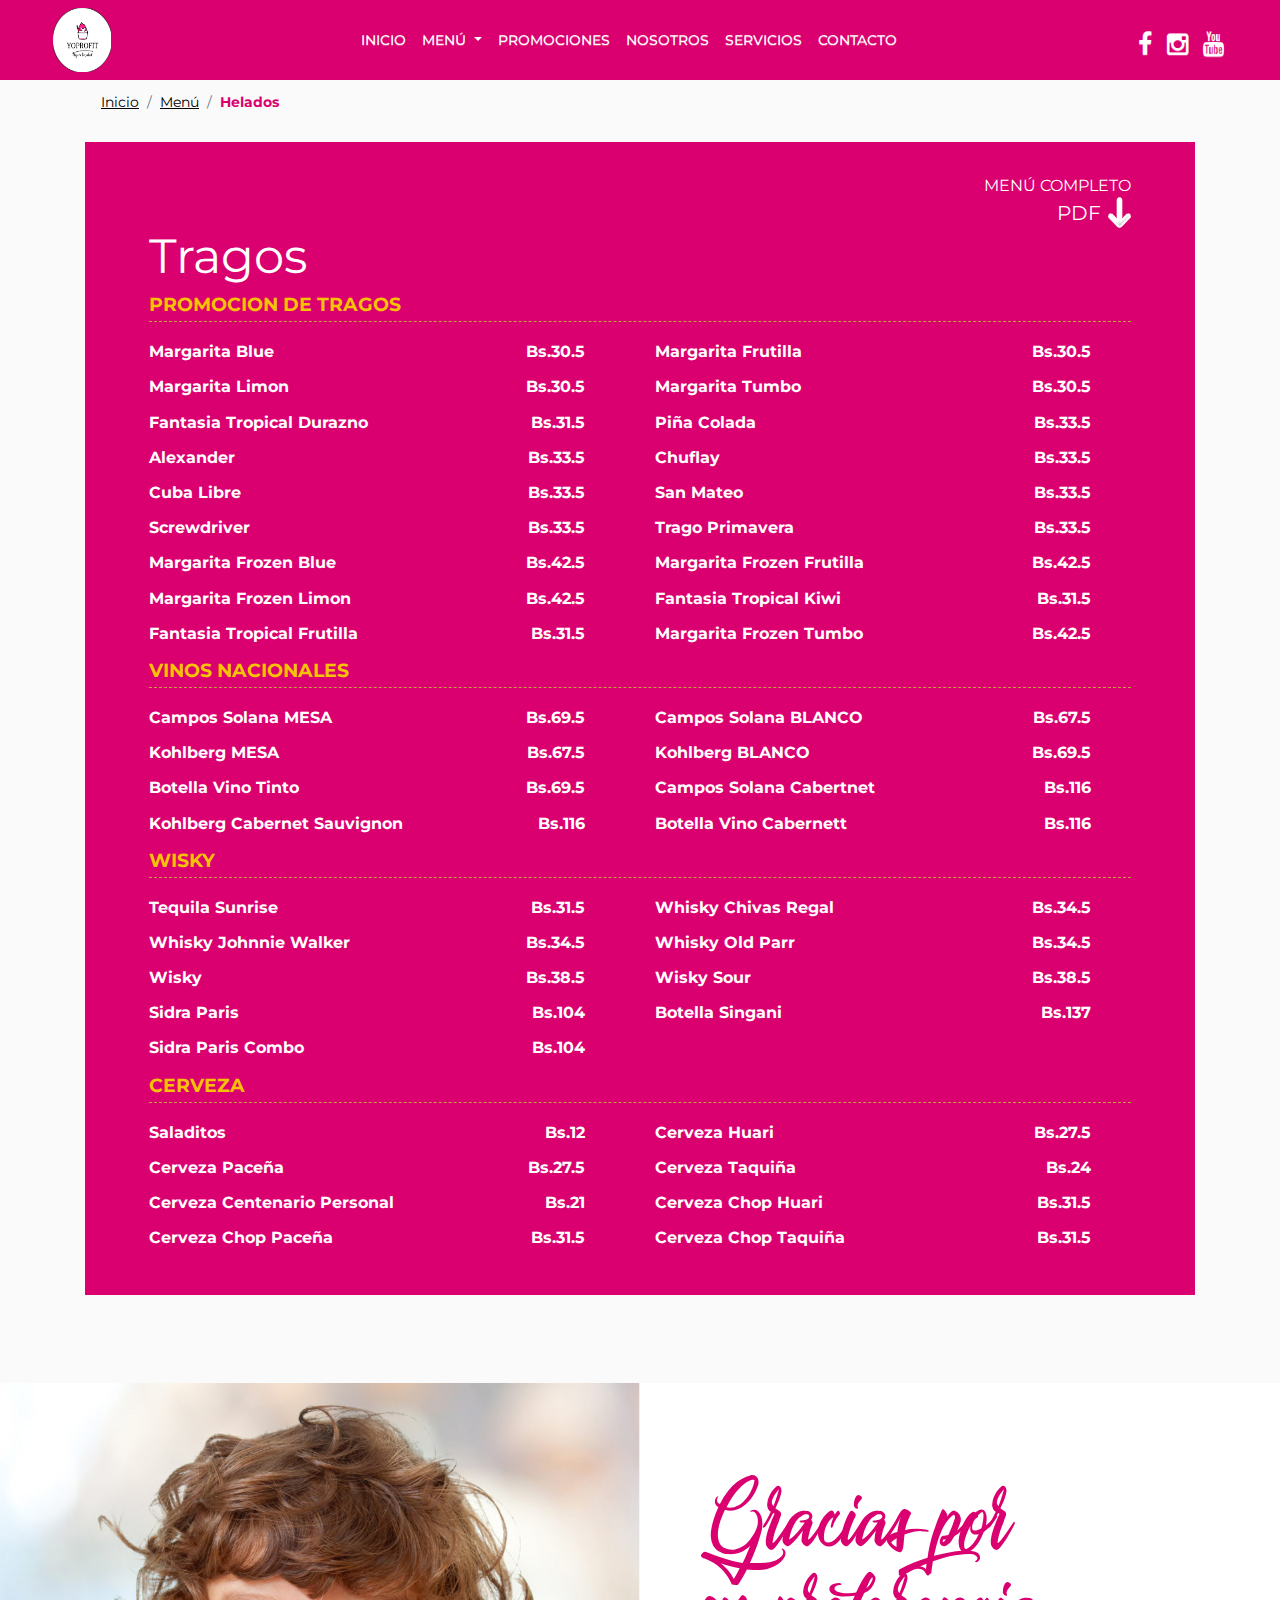
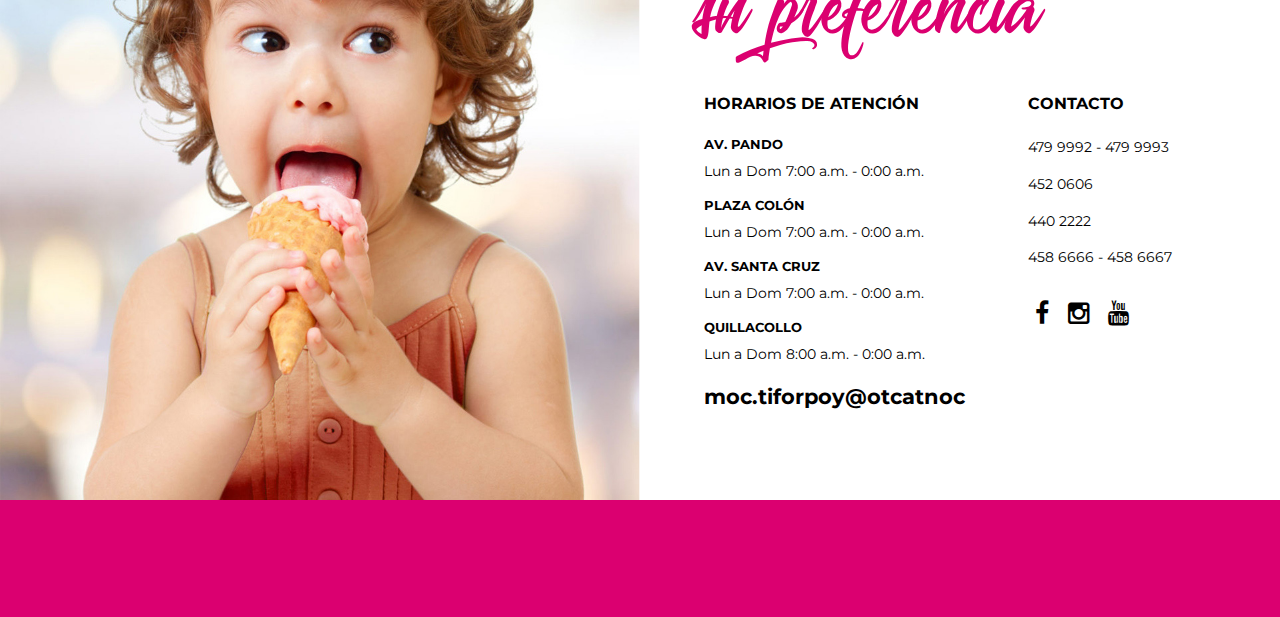
<file: menu/index/tragos.html>
<!DOCTYPE html>
<html lang="en">
<meta http-equiv="content-type" content="text/html;charset=UTF-8" />
<head>
  <title>Heladeria Globos - Cbba</title>
  <meta charset="utf-8">
  <meta name="viewport" content="width=device-width, initial-scale=1">

  <meta name="description" content="Heladeria globos - Cochabamba" />
  <meta name="keywords" content="Heladeria globos, Heladeria globos cochabamba, tortas, platos, ensaladas, cafes, fast food, comida rapida, tragos, cerveza, area de juegos globos, free delivery, envios gratis, servicios de envio, envio de desayuno y almuerzos, atencion para conferencias, parqueo globos, menu globos, the bizz winner heladeria globos" />  
  <meta http-equiv="keywords" content="Heladeria globos, Heladeria globos cochabamba, tortas, platos, ensaladas, cafes, fast food, comida rapida, tragos, cerveza, area de juegos globos, free delivery, envios gratis, servicios de envio, envio de desayuno y almuerzos, atencion para conferencias, parqueo globos, menu globos, the bizz winner heladeria globos" />
  <meta name="robots" content="index,follow" />
  <link rel="shortcut icon" href="../../resources/images/frontend/favicon_heladeria_globos.ico">

  <link href="https://fonts.googleapis.com/css?family=Montserrat:100,100i,200,200i,300,300i,400,400i,500,500i,600,600i,700,700i,800,800i,900,900i" rel="stylesheet"> 
  <link href="https://fonts.googleapis.com/css?family=Lato" rel="stylesheet"> 

  <!-- Owl Stylesheets -->
  <link rel="stylesheet" href="../../resources/styles/frontend/owl.carousel.min.css" />
  <link rel="stylesheet" href="../../resources/styles/frontend/owl.theme.default.min.css" />

  <!-- Bootstrap Stylesheets 4.1.3  -->
  <link rel="stylesheet" type="text/css" href="../../resources/styles/frontend/bootstrap.min2394.css?4.1.3">
  <link rel="stylesheet" type="text/css" href="../../resources/styles/frontend/font-awesome.min.css">

  <!-- Web Stylesheets -->
  <link rel="stylesheet" type="text/css" href="../../resources/styles/frontend/style.css">
  <link rel="stylesheet" type="text/css" href="../../resources/styles/frontend/media-queries.css">
  <link rel="stylesheet" type="text/css" href="../../resources/styles/frontend/carousel.css">

  <link rel="stylesheet" type="text/css" href="../../resources/styles/frontend/bootstrap-theme.min.css">    
  <link rel="stylesheet" type="text/css" href="../../resources/styles/frontend/bootstrap-social.css">
     
  <!-- animations -->
  <link rel="stylesheet" type="text/css" href="../../resources/styles/frontend/animate.min.css" media="all" />

<!-- HTML5 shim and Respond.js IE8 support of HTML5 elements and media queries -->
<!--[if lt IE 9]>
    <script src="https://oss.maxcdn.com/html5shiv/3.7.2/html5shiv.min.js"></script>
    <script src="https://oss.maxcdn.com/respond/1.4.2/respond.min.js"></script>
  	<![endif]-->

<!-- javascript -->   
  <script type="text/javascript" src="../../resources/js/frontend/jquery.min1dd7.js?3.3.1"></script>
  <script type="text/javascript" src="../../resources/js/frontend/popper.min7a6d.js?1.14.3"></script>
  <script type="text/javascript" src="../../resources/js/frontend/bootstrap.min2394.js?4.1.3"></script>
  
<!--load WOW js from CDN-->
  <script type="text/javascript" src="../../resources/js/frontend/wow.min.js"></script>
<!--Initiate WOW js, can be at the bottom of your file -->
<script>
  wow = new WOW(
    {
        boxClass:     'wow',      // default
        animateClass: 'animated', // change this if you are not using animate.css
        offset:       0,          // default
        mobile:       true,       // keep it on mobile        
        live:         true        // track if element updates
      }
    )
   wow.init();
</script>
<script type="text/javascript" src="../../resources/js/frontend/owl.carousel.min.js"></script>
<script type="text/javascript" src="../../resources/js/frontend/main.js"></script>

<!-- carousel touchwipe   -->
<script type="text/javascript" src="../../resources/js/frontend/bootstrap-swipe-carousel.js"></script> 
<script type="text/javascript" src="../../resources/js/frontend/jquery.touchwipe.min.js"></script> 

<script>
 jQuery(document).ready(function(){
  jQuery("#bootstrap-touch-slider").touchwipe({
          wipeLeft: function() { jQuery("#bootstrap-touch-slider").carousel('next'); },
          wipeRight: function() { jQuery("#bootstrap-touch-slider").carousel('prev'); },
          min_move_x: 20,
          preventDefaultEvents: false  // done the magic
  });
});
</script>
</head>
<body>  
<button onclick="topFunction()" id="myBtn" title="Go to top">Top</button> 
  <nav class="navbar sticky-top navbar-expand-md navbar-light" id="header-nav">      
      <h1>
      <a class="navbar-brand" href="../../home.html">     
        <img src="../../resources/images/frontend/logo_heladeria_globos.png" width="58" height="64" alt="Heladería Globos" title="Heladería Globos">   
      </a>
      </h1>
      <button class="navbar-toggler" type="button" data-toggle="collapse" data-target="#navbarNavDropdown" aria-controls="navbarNavDropdown" aria-expanded="false" aria-label="Toggle navigation">
        <span class="navbar-toggler-icon"></span>
      </button>
      <div class="collapse navbar-collapse" id="navbarNavDropdown">
        <ul class="navbar-nav" id="main-menu">
                      <li class="nav-item">
              <a href="../../home.html" title="Inicio" class="nav-link">Inicio</a> 
            </li> 
           
 
          <li class="nav-item dropdown">          
            <a class="nav-link dropdown-toggle" href="#" id="navbarDropdownMenuLink" data-toggle="dropdown" aria-haspopup="true" aria-expanded="false">
              Menú
            </a>
            <div class="dropdown-menu" aria-labelledby="navbarDropdownMenuLink">
            <a href="platos.html" title="Platos" class="dropdown-item">Platos</a><a href="helados.html" title="Helados" class="dropdown-item">Helados</a><a href="masas.html" title="Masas" class="dropdown-item">Masas</a><a href="liquidos.html" title="Liquidos" class="dropdown-item">Liquidos</a><a href="cafe-te.html" title="Café&Te" class="dropdown-item">Café&Te</a><a href="menu-ninos.html" title="Menú Niños" class="dropdown-item">Menú Niños</a><a href="tragos.html" title="Tragos" class="dropdown-item">Tragos</a><a href="fast-food.html" title="Fast Food" class="dropdown-item">Fast Food</a> 
              <div class="dropdown-divider"></div>
              <a class="dropdown-item" href="../../home.html#menu-heladeria-globos">Menú Inicial</a>
            </div>
          </li>
          
          <li class="nav-item">
            <a href="../../home/index.html#promociones" title="Promociones" class="nav-link">Promociones</a> 
          </li> 

                      <li class="nav-item">
              <a href="../../company.html" title="Nosotros" class="nav-link">Nosotros</a> 
            </li> 
           
          
          <li class="nav-item">
            <a href="../../home/index.html#servicios" title="Servicios" class="nav-link">Servicios</a> 
          </li> 
           
                      <li class="nav-item">
              <a href="../../contact.html" title="Contacto" class="nav-link">Contacto</a> 
            </li> 
              
        </ul>
      </div>

      <ul class="navbar-nav flex-row ml-md-auto d-none d-md-flex social-list">    
        <li class="nav-item">
          <a class="fa fa-facebook" href="https://www.facebook.com/HeladeriaYoProFit/" target="_blank" title=""></a>
        </li>
        <li class="nav-item">
           <a class="fa fa-instagram" href="https://www.instagram.com/" target="_blank" title=""></a>
        </li>
        <li class="nav-item">
         <a class="fa fa-youtube" href="https://www.youtube.com/channel/UCG3ncWdEtLq030iTOSbsPHw" target="_blank"title=""></a>
        </li>
      </ul> 
</nav>
	<div class="container-fluid" id="productos">    
  <div class="container"> 
    <nav aria-label="breadcrumb">
      <ol class="breadcrumb">
        <li class="breadcrumb-item"><a href="../../home.html">Inicio</a></li>
        <li class="breadcrumb-item"><a href="../../home.html#menu-heladeria-globos">Menú</a></li>
        <li class="breadcrumb-item active" aria-current="page"><span>Helados</span></li>
      </ol>
    </nav>








  <div class="wrapper-productos">
    <p class="pdf">Menú completo <br>      
    <a href="../../../../sp/resources/media/menu/https_/bit.ly/3s56qmc.html" target="_blank" title="Descargar el menú completo."><span>PDF</span></a></p>
    <h2 class="title">Tragos</h2>
			<h3>Promocion de tragos</h3>
				<div class="row">
					  <div class="col-md-6" role="colu">
			  <div  class="wrapper-data col-left">
				<h4>Margarita Blue<span>Bs.30.5</span></h4>
				<p></p>
			  </div>
		  </div>
				  <div class="col-md-6" role="colu">
			  <div  class="wrapper-data col-left">
				<h4>Margarita Frutilla<span>Bs.30.5</span></h4>
				<p></p>
			  </div>
		  </div>
				  <div class="col-md-6" role="colu">
			  <div  class="wrapper-data col-left">
				<h4>Margarita Limon<span>Bs.30.5</span></h4>
				<p></p>
			  </div>
		  </div>
				  <div class="col-md-6" role="colu">
			  <div  class="wrapper-data col-left">
				<h4>Margarita Tumbo<span>Bs.30.5</span></h4>
				<p></p>
			  </div>
		  </div>
				  <div class="col-md-6" role="colu">
			  <div  class="wrapper-data col-left">
				<h4>Fantasia Tropical Durazno<span>Bs.31.5</span></h4>
				<p></p>
			  </div>
		  </div>
				  <div class="col-md-6" role="colu">
			  <div  class="wrapper-data col-left">
				<h4>Piña Colada<span>Bs.33.5</span></h4>
				<p></p>
			  </div>
		  </div>
				  <div class="col-md-6" role="colu">
			  <div  class="wrapper-data col-left">
				<h4>Alexander<span>Bs.33.5</span></h4>
				<p></p>
			  </div>
		  </div>
				  <div class="col-md-6" role="colu">
			  <div  class="wrapper-data col-left">
				<h4>Chuflay<span>Bs.33.5</span></h4>
				<p></p>
			  </div>
		  </div>
				  <div class="col-md-6" role="colu">
			  <div  class="wrapper-data col-left">
				<h4>Cuba Libre<span>Bs.33.5</span></h4>
				<p></p>
			  </div>
		  </div>
				  <div class="col-md-6" role="colu">
			  <div  class="wrapper-data col-left">
				<h4>San Mateo<span>Bs.33.5</span></h4>
				<p></p>
			  </div>
		  </div>
				  <div class="col-md-6" role="colu">
			  <div  class="wrapper-data col-left">
				<h4>Screwdriver<span>Bs.33.5</span></h4>
				<p></p>
			  </div>
		  </div>
				  <div class="col-md-6" role="colu">
			  <div  class="wrapper-data col-left">
				<h4>Trago Primavera<span>Bs.33.5</span></h4>
				<p></p>
			  </div>
		  </div>
				  <div class="col-md-6" role="colu">
			  <div  class="wrapper-data col-left">
				<h4>Margarita Frozen Blue<span>Bs.42.5</span></h4>
				<p></p>
			  </div>
		  </div>
				  <div class="col-md-6" role="colu">
			  <div  class="wrapper-data col-left">
				<h4>Margarita Frozen Frutilla<span>Bs.42.5</span></h4>
				<p></p>
			  </div>
		  </div>
				  <div class="col-md-6" role="colu">
			  <div  class="wrapper-data col-left">
				<h4>Margarita Frozen Limon<span>Bs.42.5</span></h4>
				<p></p>
			  </div>
		  </div>
				  <div class="col-md-6" role="colu">
			  <div  class="wrapper-data col-left">
				<h4>Fantasia Tropical Kiwi<span>Bs.31.5</span></h4>
				<p></p>
			  </div>
		  </div>
				  <div class="col-md-6" role="colu">
			  <div  class="wrapper-data col-left">
				<h4>Fantasia Tropical Frutilla<span>Bs.31.5</span></h4>
				<p></p>
			  </div>
		  </div>
				  <div class="col-md-6" role="colu">
			  <div  class="wrapper-data col-left">
				<h4>Margarita Frozen Tumbo<span>Bs.42.5</span></h4>
				<p></p>
			  </div>
		  </div>
		</div>			<h3>Vinos nacionales</h3>
				<div class="row">
					  <div class="col-md-6" role="colu">
			  <div  class="wrapper-data col-left">
				<h4>Campos Solana MESA<span>Bs.69.5</span></h4>
				<p></p>
			  </div>
		  </div>
				  <div class="col-md-6" role="colu">
			  <div  class="wrapper-data col-left">
				<h4>Campos Solana BLANCO<span>Bs.67.5</span></h4>
				<p></p>
			  </div>
		  </div>
				  <div class="col-md-6" role="colu">
			  <div  class="wrapper-data col-left">
				<h4>Kohlberg MESA<span>Bs.67.5</span></h4>
				<p></p>
			  </div>
		  </div>
				  <div class="col-md-6" role="colu">
			  <div  class="wrapper-data col-left">
				<h4>Kohlberg BLANCO<span>Bs.69.5</span></h4>
				<p></p>
			  </div>
		  </div>
				  <div class="col-md-6" role="colu">
			  <div  class="wrapper-data col-left">
				<h4>Botella Vino Tinto<span>Bs.69.5</span></h4>
				<p></p>
			  </div>
		  </div>
				  <div class="col-md-6" role="colu">
			  <div  class="wrapper-data col-left">
				<h4>Campos Solana Cabertnet<span>Bs.116</span></h4>
				<p></p>
			  </div>
		  </div>
				  <div class="col-md-6" role="colu">
			  <div  class="wrapper-data col-left">
				<h4>Kohlberg Cabernet Sauvignon<span>Bs.116</span></h4>
				<p></p>
			  </div>
		  </div>
				  <div class="col-md-6" role="colu">
			  <div  class="wrapper-data col-left">
				<h4>Botella Vino Cabernett<span>Bs.116</span></h4>
				<p></p>
			  </div>
		  </div>
		</div>			<h3>Wisky</h3>
				<div class="row">
					  <div class="col-md-6" role="colu">
			  <div  class="wrapper-data col-left">
				<h4>Tequila Sunrise<span>Bs.31.5</span></h4>
				<p></p>
			  </div>
		  </div>
				  <div class="col-md-6" role="colu">
			  <div  class="wrapper-data col-left">
				<h4>Whisky Chivas Regal<span>Bs.34.5</span></h4>
				<p></p>
			  </div>
		  </div>
				  <div class="col-md-6" role="colu">
			  <div  class="wrapper-data col-left">
				<h4>Whisky Johnnie Walker<span>Bs.34.5</span></h4>
				<p></p>
			  </div>
		  </div>
				  <div class="col-md-6" role="colu">
			  <div  class="wrapper-data col-left">
				<h4>Whisky Old Parr<span>Bs.34.5</span></h4>
				<p></p>
			  </div>
		  </div>
				  <div class="col-md-6" role="colu">
			  <div  class="wrapper-data col-left">
				<h4>Wisky<span>Bs.38.5</span></h4>
				<p></p>
			  </div>
		  </div>
				  <div class="col-md-6" role="colu">
			  <div  class="wrapper-data col-left">
				<h4>Wisky Sour<span>Bs.38.5</span></h4>
				<p></p>
			  </div>
		  </div>
				  <div class="col-md-6" role="colu">
			  <div  class="wrapper-data col-left">
				<h4>Sidra Paris<span>Bs.104</span></h4>
				<p></p>
			  </div>
		  </div>
				  <div class="col-md-6" role="colu">
			  <div  class="wrapper-data col-left">
				<h4>Botella Singani<span>Bs.137</span></h4>
				<p></p>
			  </div>
		  </div>
				  <div class="col-md-6" role="colu">
			  <div  class="wrapper-data col-left">
				<h4>Sidra Paris Combo<span>Bs.104</span></h4>
				<p></p>
			  </div>
		  </div>
		</div>			<h3>Cerveza</h3>
				<div class="row">
					  <div class="col-md-6" role="colu">
			  <div  class="wrapper-data col-left">
				<h4>Saladitos<span>Bs.12</span></h4>
				<p></p>
			  </div>
		  </div>
				  <div class="col-md-6" role="colu">
			  <div  class="wrapper-data col-left">
				<h4>Cerveza Huari<span>Bs.27.5</span></h4>
				<p></p>
			  </div>
		  </div>
				  <div class="col-md-6" role="colu">
			  <div  class="wrapper-data col-left">
				<h4>Cerveza Paceña<span>Bs.27.5</span></h4>
				<p></p>
			  </div>
		  </div>
				  <div class="col-md-6" role="colu">
			  <div  class="wrapper-data col-left">
				<h4>Cerveza Taquiña<span>Bs.24</span></h4>
				<p></p>
			  </div>
		  </div>
				  <div class="col-md-6" role="colu">
			  <div  class="wrapper-data col-left">
				<h4>Cerveza Centenario Personal<span>Bs.21</span></h4>
				<p></p>
			  </div>
		  </div>
				  <div class="col-md-6" role="colu">
			  <div  class="wrapper-data col-left">
				<h4>Cerveza Chop Huari<span>Bs.31.5</span></h4>
				<p></p>
			  </div>
		  </div>
				  <div class="col-md-6" role="colu">
			  <div  class="wrapper-data col-left">
				<h4>Cerveza Chop Paceña<span>Bs.31.5</span></h4>
				<p></p>
			  </div>
		  </div>
				  <div class="col-md-6" role="colu">
			  <div  class="wrapper-data col-left">
				<h4>Cerveza Chop Taquiña<span>Bs.31.5</span></h4>
				<p></p>
			  </div>
		  </div>
		     
    </div>    
  </div>
  <!-- end wrapper-productos -->
</div>
<!-- end container -->
</div>
<!-- end container-fluid --> <footer id="footer">  
<div id="horarios">  
<div class="container-fluid" id="horarios-wrap">
  <div class="row">   
    <div class="col-md-6 wrapper-img" id="col-img">       
    </div>   
    <div class="col-md-6 wrapper-text" id="col-text">      
      <div class="horarios-title">Gracias por <br>su preferencia</div>
      <div class="row">
        <div class="col-sm-7 space-left" id="col-horario"> 
          <h3>HORARIOS DE ATENCIÓN</h3>

                                <h4>Av. Pando</h4>
                      <p>
                        Lun a Dom 7:00 a.m. - 0:00 a.m.                      </p>
                                      <h4>Plaza Colón</h4>
                      <p>
                        Lun a Dom 7:00 a.m. - 0:00 a.m.                      </p>
                                      <h4>Av. Santa Cruz</h4>
                      <p>
                        Lun a Dom 7:00 a.m. - 0:00 a.m.                      </p>
                                      <h4>Quillacollo</h4>
                      <p>
                        Lun a Dom 8:00 a.m. - 0:00 a.m.                      </p>
                          
        </div>        
        <div class="col-sm-5 space-left-sm" id="col-phones">
            <h3>Contacto</h3>
            <p>
                                                
                <span>479 9992 - 479 9993 </span>
                                                
                <span>452 0606 </span>
                                                
                <span>440 2222 </span>
                                                
                <span>458 6666 - 458 6667 </span>
                        </p>            
               
          <ul class=" social-list">    
            <li class="nav-item">
              <a class="fa fa-facebook" href="https://www.facebook.com/HeladeriaYoProFit/" title="" target="_blank"></a>
            </li>
            <li class="nav-item">
               <a class="fa fa-instagram" href="https://www.instagram.com/" title="" target="_blank"></a>
            </li>
            <li class="nav-item">
             <a class="fa fa-youtube" href="https://www.youtube.com/channel/UCG3ncWdEtLq030iTOSbsPHw" title="" target="_blank"></a>
            </li>
          </ul>
         
        </div>
      </div> 
        <div class="email-heladeria-globos reverse">contacto@yoprofit.com</div>
    </div>
  </div>
</div>
</div>
<div class="container">
  <p class="copyright wow fadeInUp" data-wow-delay="0.2s">© Copyright Heladería Yoprofit Bolivia. Todos los derechos reservados. . </p>     
</div>  
</footer>  
</body>

<!-- Mirrored from www.HeladeriaYoProFit.com/index.php/sp/menu/index/tragos by HTTrack Website Copier/3.x [XR&CO'2014], Sat, 19 Aug 2023 12:13:08 GMT -->
</html>
</file>
<file: resources/styles/frontend/media-queries.css>
/*-----------------------------------------------------------------------------------
  RESPONSIVE
-----------------------------------------------------------------------------------*/
@media  (min-width: 1400px) {
	/*.parallax.parallax2{padding: 20rem 0;}*/
}
@media  (min-width: 1367px) {
	#horarios .horarios-title{ font-size: 6.2rem;}
	.email-heladeria-globos{font-size: 1.7rem;}
}
@media  (min-width: 1024px) {
	#servicios .card-body{margin-right: 4rem;margin-left: 4rem;}
}
@media  (min-width: 992px) { 
	#contact-form{padding: 0 150px;}
	#header-nav {padding-left: 3.3rem;padding-right: 3rem;}
}
@media  (min-width: 768px) { 
	#header-nav ul#main-menu{min-height: 64px; vertical-align: middle; line-height: 64px;}	
	.wrapper-text{margin: 5.5rem 0 5.5rem 0;}	

	#promociones .nav-btn{ height: 47px;width: 26px; position: absolute; cursor: pointer;
	  top: 40%;}
	#promociones .owl-prev.disabled,#promociones .owl-next.disabled{pointer-events: none;
	opacity: 0.2;}
	#promociones .prev-slide span, #promociones .next-slide span{display: none;}
	#promociones .prev-slide{ background: url(../../images/frontend/nav-icon.png) no-repeat scroll 0 0;
	  left: -27px;}
	#promociones .next-slide{ background: url(../../images/frontend/nav-icon.png) no-repeat scroll -24px 0px; right: -27px;}
	#promociones .prev-slide:hover{ background-position: 0px -53px;}
	#promociones .next-slide:hover{background-position: -24px -53px;} 	
}
@media  (max-width: 320px) {
	#btn-submit { margin-left: 0.5rem;}
}
@media  (max-width: 376px) {
	#wrapper-testimonios{background-position: -130px 0 !important;}
}
@media  (max-width: 576px) {
	.space-left-sm{ padding-left: 10%;}
	.px-5{padding-left: initial !important; padding-right: initial !important;}
	.carousel-item h2{font-size: 5.5vw!important;}
	#menu-heladeria-globos{padding-left: 2.5rem !important; padding-right: 2.5rem !important;}
	#menu-heladeria-globos h2{ font-size: 1.2rem;}
}
@media  (max-width: 575px) {
	#servicios .card-body{margin-right: 4rem;margin-left: 4rem;}
	#wrapper-testimonios{ /*background: none;min-height: initial;*/padding-bottom:3rem;}
	#testimonios-text { padding-top: 0 !important;}
	#wrapper-testimonios{ min-height: 400px;}
	#bootstrap-touch-slider .slide1-text2{top: -5px; right: 13%;}
	#bootstrap-touch-slider .slide2-text2{ top: -5px; right: 13%;}
	#bootstrap-touch-slider .slide2-text1{left: 18%; top: 0;}
	#bootstrap-touch-slider .slide4-text1{top: 0;}
	#bootstrap-touch-slider .slide4-text2{top: 0;}
}
@media  (max-width: 767px){
	#horarios .wrapper-img{ background: none;}
	#horarios .horarios-title{max-width: initial;font-size:3.2rem;}	
	.email-heladeria-globos{font-size:0.9rem;}
	#wrapper-testimonios{background-position: 0 0;}
}
@media  (max-width: 768px){	 
	#navbarNavDropdown li a{padding-left: 20px;}	 
	.wrapper-text{margin: 3rem 0 3rem 0;}
	.parallax.parallax5{padding: 3rem 0 0 0;}
	#servicios{padding: 3rem 0;}
	.nosotros-inner{ padding: 3rem 0;}
	#contacto{ padding: 3rem 0;}
	#promociones{padding: 3rem 0;}
	.space-text{margin-top: 3rem;}
	#header-nav .social-list{ display: none !important;}
	#menu-heladeria-globos{padding: 3rem 0;}
	#productos{padding: 0 0 3rem 0;}
	#promociones .owl-dots{ display: none;}
	.wrapper-productos .col-left{margin-right: 0;}
	.wrapper-productos .col-right{margin-left: 0;}
	.wrapper-productos h2{font-size: 2.5rem;}
	.wrapper-productos{ padding: 2rem 2rem;}
	#testimonios-text { padding-top:3rem;}	 
}
@media  (max-width: 992px){
	#menu-heladeria-globos h2{ font-size: 1.5rem;}	
	#navbarNavDropdown li a{font-size: 0.85rem;}	 
}
@media  (max-width: 1200px){
	.caption-menu h3{font-size: 1.4rem;}
}
@media only screen and (min-width: 377px) and (max-width: 575px){
	#wrapper-testimonios{background-position: -80px 0 !important;}
}
@media only screen and (min-width: 576px) and (max-width: 768px){
	#slider-menu .caption-menu li{ font-size: 1rem;}
	#servicios h4.card-title, #servicios h4{font-size: 0.8rem;}
}
@media only screen and (min-width: 768px) and (max-width: 1023px){
	#servicios .card-body{margin-right: 2.5rem;margin-left: 2.5rem;}
	#servicios h4.card-title, #servicios h4{font-size: 0.9rem;}
}
@media only screen and (min-width: 992px) and (max-width: 1024px){
	#promociones .container { max-width: 930px;}
}
</file>
<file: resources/styles/frontend/carousel.css>
@font-face {     
    font-family: 'Journey to Thailand Light';
    src: url('../fonts/Journey-to-Thailand-Light.eot');
    src: url('../fonts/Journey-to-Thailand-Light.eot#iefix') format('embedded-opentype'),
    url('../fonts/Journey-to-Thailand-Light.ttf') format('truetype');
}
.bs-slider{overflow: hidden;position: relative;background: transparent;}
.bs-slider > .carousel-inner > .item > img, .bs-slider > .carousel-inner > .item > a > img {
    margin: auto;  width: 100% !important;}
 
/*---------- LEFT/RIGHT ROUND CONTROL ----------*/
.carousel-control .fa{font-size: 5rem;}
  
/*---------- SLIDE CAPTION ---------------*/
.carousel-item h2{font-family: 'Journey to Thailand Light'; font-size: 5vw; text-shadow: 0.1em 0.05em 0.05em rgba(0, 0, 0, 0.3); -moz-text-shadow: 0.1em 0.05em 0.05em rgba(0, 0, 0, 0.3); -webkit-text-shadow: 0.1em 0.05em 0.05em rgba(0, 0, 0, 0.3); -ms-text-shadow: 0.1em 0.05em 0.05em rgba(0, 0, 0, 0.3);font-weight: normal;line-height: 1;padding: 15px;
overflow: visible;}

.slide1-text1 {left: 5%; bottom: 5%; margin: auto; position: absolute; text-align: left; color: #fff; }
.slide1-text2 {top: 2%; right: 15%; margin: auto; position: absolute; color: #000; text-align: right; text-shadow:initial !important;}

.slide2-text1 {left: 19%; top: 3%; margin: auto; position: absolute; color: #fff; text-align: center; text-shadow:initial !important;}
.slide2-text2 { top: 1%; right: 15%; margin: auto; position: absolute; color: #000; text-align: center;text-shadow:initial !important;}  

.slide3-text1 {left: 3%; top:3%; margin: auto; position: absolute; color: #fff; text-align: left; }          
.slide3-text2 {bottom: 4%; right: 5%; margin: auto;position: absolute; text-align: right;  color: #fff; }

.slide4-text1 {left: 4%; top: 3%; margin: auto;  position: absolute; color: #000; text-align: left; text-shadow:initial !important;}
.slide4-text2 {top: 3%; right: 9%; margin: auto; position: absolute; color: #000; text-align: right;text-shadow:initial !important;} 

.slide5-text1 {left: 5%; top: 4%; margin: auto; position: absolute; color: #fff; text-align: left; }          
.slide5-text2 {bottom: 3%; right: 7%; margin: auto;position: absolute; text-align: right; color: #fff; }
</file>
<file: resources/styles/frontend/style.css>
/*-----------------------------------------------------------------------------------*/
/*  00. RESET
/*-----------------------------------------------------------------------------------*/ 
a {color: #fff; -webkit-transition: all 200ms ease-in; -o-transition: all 200ms ease-in;  -moz-transition: all 200ms ease-in; text-decoration: none; }
a:hover,a:focus { color: #f6c206; text-decoration: none; }
ol, ul, li{ list-style-type: none; margin: 0; padding: 0;}
iframe{border:0;}

/*-----------------------------------------------------------------------------------*/
/*  01. GENERAL
/*-----------------------------------------------------------------------------------*/
body{ font-size: 0.9rem; /*font-family:'Lato', sans-serif; */ font-family: 'Montserrat', sans-serif; color: #000; background-color: #fafafa; }
h1{margin: 0; padding: 0; font-size: initial;}
h2, h3, h4, h5, h6{font-weight: bold;}
.bold{ font-weight: bold;}
.italic{font-style: italic; }
.center{ text-align: center;}
.uppercase{ text-transform: uppercase;}
.space-left{padding-left: 10%;}
.space-left-first{margin-left: 5px;}
.divider-minimal { width: 38px; margin-left: auto; margin-right: auto; padding-bottom: 2px;
  border-top: 3px solid; border-bottom: 1px solid; color: #000; }
* + .divider-minimal,
.divider-minimal + * { margin-top: 25px; margin-bottom: 30px; }
.owl-theme .owl-nav [class*="owl-"]{background: #db0070;}
.title{ color: #fff; font-weight: normal; font-size: 3rem;}
.error_message{color: #FF0000;}

/*===== toTop =====*/ 
#myBtn {
  display: none;
  position: fixed;
  bottom: 20px;
  right: 30px;
  z-index: 99;
  border: none;
  outline: none;
  background-color: #fff;
  color: #000;
  cursor: pointer;
  padding: 10px;
  border-radius: 10px;
  opacity: 0.7;
  /* IE 8 */
  -ms-filter: "progid:DXImageTransform.Microsoft.Alpha(Opacity=50)";
  /* IE 5-7 */
  filter: alpha(opacity=70);
  /* Netscape */
  -moz-opacity: 0.7;
  /* Safari 1.x */
  -khtml-opacity: 0.7; 
    -moz-transition: 0.3s;
    -webkit-transition: 0.3s;
    -o-transition: 0.3s;
    transition: 0.3s;
-moz-box-shadow: 4px 4px 8px 0 rgba(0,0,0,0.4);
-webkit-box-shadow: 4px 4px 8px 0 rgba(0,0,0,0.4);
box-shadow: 4px 4px 8px 0 rgba(0,0,0,0.4);
}

#myBtn:hover {
  background-color: #555;
  opacity: 0.7;
  /* IE 8 */
  -ms-filter: "progid:DXImageTransform.Microsoft.Alpha(Opacity=50)";
  /* IE 5-7 */
  filter: alpha(opacity=70);
  /* Netscape */
  -moz-opacity: 0.7;
  /* Safari 1.x */
  -khtml-opacity: 0.7; 
  color: #fff;
}

.btn-1 {padding:5px 32px;font-weight: 700;letter-spacing: .04em;border-radius: 35px;
 -webkit-transition:all 0.7s ease; -moz-transition:all 0.7s ease; -o-transition:all 0.7s ease; transition:all 0.7s ease; color: #000 !important;margin: 10px 0 15px 0;display: inline-block;background-color: rgba(255,255, 255, 1);text-align: center;text-transform: uppercase;
}
.btn-1:hover { background-color: #f6c206; color: #000 !important;  text-decoration:none; }

/*-------------breadcrumb ---------*/
.breadcrumb{ background: none;}
.breadcrumb li a{color: #000; text-decoration: underline;}
.breadcrumb li a:hover{ text-decoration: none; color: #f6c206;}
.breadcrumb-item.active{color: #db0070;}
.breadcrumb-item.active span{ font-weight: bold;}

/*-----------------------------------------------------------------------------------*/
/*  02. HEADER
/*-----------------------------------------------------------------------------------*/
header{background-color: #db0070;}
#header-nav {background-color: #db0070;padding-top: 0; padding-bottom: 0;}
#main-menu{ margin: 0 auto;}
 
#navbarNavDropdown li a{ text-transform: uppercase; color: #fff; font-weight: 500; }
#navbarNavDropdown li a:hover, .active-menu{ background-color: #f6c206; -moz-transition: all 0.3s linear; -webkit-transition: all 0.3s linear; -o-transition: all 0.3s linear; transition: all 0.3s linear;} 
 
.dropdown-menu{ background-color:#db0070; top: 90%;font-size: 0.9rem;}
.dropdown-item{ line-height: initial !important;}
.navbar-light .navbar-toggler-icon { background-image: url("data:image/svg+xml;charset=utf8,%3Csvg viewBox='0 0 30 30' xmlns='http://www.w3.org/2000/svg'%3E%3Cpath stroke='rgba(256, 256,256, 1)' stroke-width='2' stroke-linecap='round' stroke-miterlimit='10' d='M4 7h22M4 15h22M4 23h22'/%3E%3C/svg%3E"); }
.navbar-light .navbar-toggler { border-color: rgba(256, 256,256, 1); }
/*multilevel nav */
 .dropdown:hover>.dropdown-menu { display: block;}

/*----------------------------------*/
/* social list
/*----------------------------------*/
.social-list li{display: inline-block;padding: 12px 8px 0 7px;}
.social-list li a{font-size: 25px; color: #fff; -moz-transition: all 0.3s linear; -webkit-transition: all 0.3s linear; -o-transition: all 0.3s linear; transition: all 0.3s linear;}
.social-list li a:hover{ text-decoration: none; color:#f6c206; }

/*-----------------------------------------------------------------------------------*/
/*  03. PROMOCIONES
/*-----------------------------------------------------------------------------------*/
#promociones{padding: 5.5rem 0; background-color: #fdefbf;}
#promociones h5{text-transform: uppercase;}
#promociones .caption hr.divider-minimal{ color: #fff; margin: 20px 0 0 0;}  
#promociones .prev-slide, #promociones .next-slide{padding-left: 10px;padding-right: 10px;}

/*-----------------------------------------------------------------------------------*/
/*  04. MENU CATEGORIAS
/*-----------------------------------------------------------------------------------*/
#menu-heladeria-globos{ padding: 5.5rem 0; background-color: #fafafa;padding-top: 2.5rem;}
.caption-menu{ background-color: #db0070;border-bottom-left-radius: .75rem;border-bottom-right-radius: .75rem;text-align: center; color: #fff;
  /*
  -webkit-box-shadow: 0 10px 6px -6px #777;
  -moz-box-shadow: 0 10px 6px -6px #777;
box-shadow: 0 10px 6px -6px #777;
*/
-webkit-box-shadow: 0 20px 15px -18px #777;
  -moz-box-shadow: 0 20px 15px -18px #777;
box-shadow: 0 20px 15px -18px #777;
}
.caption-menu ul{min-height: 113px;overflow: hidden;max-height: 113px;}
.caption-menu li{font-size: 1.2rem;/*line-height: 19px;*/}
.caption-menu h3{ text-transform: uppercase;padding-top: 10px; font-size: 1.75rem;margin-bottom: 0;}
.caption-menu a.button{ margin-bottom: 15px;}
#slider-menu .owl-stage-outer{padding-bottom: 25px;} /* para que se vea la sombra del cuadradito*/
#slider-menu .owl-theme .owl-nav{ margin-top: 0;}
#slider-menu .item .img-menu{background-color: #ccc;border-top-left-radius: .75rem;border-top-right-radius: .75rem;display: block;overflow: hidden; /*padding: 1px 1px 0 1px;*/}
#slider-menu .active.center {
  transform: scale(1);
  -webkit-filter: grayscale(0); /* Safari 6.0 - 9.0 */
    filter: grayscale(0);
}
#slider-menu .active {
  transform: scale(.8);
  transition: .6s ease;  
}
#slider-menu .active:after {content: ''; display: block; width: 100%;height: 100%; top: 0;
    left: 0; position: absolute; background: rgba(0,0,0,.6); z-index: 1; border-radius: .75rem; }
#slider-menu .active.center:after{ background: none !important; left: initial !important;
    top: initial !important;}

#menu-heladeria-globos h2{ text-align: center; margin-bottom: 2.5rem;text-transform: uppercase;}
#menu-heladeria-globos .prev-slide, #menu-heladeria-globos .next-slide{padding-left: 10px;padding-right: 10px;}
#slider-menu .item{}

/*-----------------------------------------------------------------------------------*/
/*  05. SERVICIOS
/*-----------------------------------------------------------------------------------*/
#servicios{background-color: #fff;padding: 5.5rem 0;}
#servicios h4.card-title, #servicios h4{ text-transform: uppercase; font-size: 1rem;margin: 0; text-align: center;}
#servicios .card-body{color: #fff; background: rgba(219,0,112,1);padding: 1rem;
position: absolute; left: 0;right: 0;bottom:1rem;margin-right: 1rem;margin-left: 1rem;
padding: 0.5rem 0;}
#servicios .card-body:hover{background-color:rgba(246,194,6,1);}
#servicios .card-body h4 span{font-weight: normal;}
#servicios .caption hr.divider-minimal{ color: #fff; margin: 20px 0 0 0;}

.servicios-thumb{position: relative;}
.servicios-heading{position: absolute; left: 0; right: 0; bottom: 10px; padding-right: 45px; padding-left: 45px; width: 100%; color: #fff;}
.servicios-heading h4 {font-size: 1em; text-transform: uppercase; text-align: center; background-color:rgba(219,0,112,1); padding: 10px 0;}
.servicios-heading h4:hover{ background-color:rgba(246,194,6,1); }
.servicios-thumb h4 span{font-weight: normal;}

.img-thumbnail-variant-1 { position: relative; perspective: 1000px;}
.img-thumbnail-variant-1 .caption { opacity: 0;  transform: scale(0.8);}
.img-thumbnail-variant-1 .caption { position: absolute; top: 0; bottom: 0; left: 0; right: 0; background-color: rgba(0, 0, 0, 0.5); display: flex; align-items: center; justify-content: center; transition: 350ms ease-in-out; color: #fff; }
.img-thumbnail-variant-1 img { width: 100%; }
.img-thumbnail-variant-1:hover .caption { opacity: 1;  transform: scale(1);}
.img-thumbnail-variant-1:hover .img-thumbnail-text > * {  transform: scale(1); opacity: 1; }
.img-thumbnail-text { flex-direction: column; padding-left: 10%; padding-right: 10%; text-align: center;}

/*-----------------------------------------------------------------------------------*/
/*  06. TESTIMONIOS
/*-----------------------------------------------------------------------------------*/
#testimonios{ color: #fff;}
#testimonios .row{position: relative; z-index: 2;}
.parallax.parallax5 {background: url(../../images/frontend/testimonios_bg.jpg) fixed no-repeat center center; -webkit-background-size: cover; background-size: cover; position: relative; padding:3rem 0 0 0; }
.parallax.parallax5:after {width:100%; height:100% }
.parallax5:after {content: ''; display: block; width: 100%; height: 100%; top: 0; left: 0; position: absolute; background: rgba(0,0,0,0); z-index: 1; }
#testimonios ul.testimonios-list{float: right;}
#testimonios ul.testimonios-list li, #slider-testimonios .item{margin-bottom: 50px; text-align: center;font-size: 1.2rem; }
 #testimonios h2{margin-bottom: 50px;font-weight: bold;}
.buscanos-redes{ clear: both; text-align: center;}
.buscanos-redes span{ font-size: 1rem;}
#testimonios blockquote{color: #fff; padding: 10px; -webkit-border-radius: 6px; -moz-border-radius: 6px; border-radius: 6px;}
/*#testimonios-bg-mano{background: url(../../../resources/images/frontend/testimonios_mano_peq.png);   background-size: cover;background-position: center center; min-height:700px;}
*/
 
#wrapper-testimonios{background: url(../../images/frontend/testimonios_mano_peq.png) no-repeat; background-size: contain; background-position: 15% 0; min-height:500px;}
#testimonios-text{padding-top: 5rem;}
 
/*-----------------------------------------------------------------------------------*/
/*  07. NOSOTROS
/*-----------------------------------------------------------------------------------*/
.parallax.parallax2 { background: url(../../images/frontend/globos_artesanal_bg.jpg) fixed no-repeat top center;  -webkit-background-size: cover; background-size: cover; position: relative; /*padding: 11.5rem 0;*/ }
.parallax.parallax2:after {width:100%; height:100% }
.parallax2:after { content: ''; display: block; width: 100%; height: 100%; top: 0; left: 0; position: absolute; background: rgba(0,0,0,0); z-index: 1; }
.helado-artesanal{ color: #fff; font-weight: bold;}
.helado-artesanal hr{ width: 8.5rem; border:none; height: 2px; margin-top: 0; border-bottom: 3px solid #fff; /*box-shadow: 7px 3px 5px rgba(0, 0, 0, 0.4);*/ float: left;}
.helado-artesanal span{ display: block;clear: both;}
.texto1{ font-size: 3rem;line-height: 40px;}
#nosotros .texto2{ font-size: 5rem;line-height: 40px;letter-spacing: -6px;}
.texto3{ font-size: 2rem;line-height: 30px;}
.bg-helado-artesanal{}

.nosotros-inner{ padding: 5.5rem 0;}
figure.img_inner { display: block; overflow: hidden; height: auto; line-height: 0; margin: 0; }
figure iframe { width: 100%; height: 200px; border: none; }
#ambientes{padding: 5rem 0 0 0;}
.nosotros-inner h2{ text-transform: uppercase; font-size: 0.8rem; margin-bottom: 2rem;}
.nosotros-inner h2 span{border-bottom: 1px solid #000;padding-bottom: 5px;}
.historia{font-size: 1.1rem;text-align: justify;}
.nosotros-inner .space-left{margin-top: 2rem;}
#nosotros .italic{text-align: justify;}
#nosotros .first-title{padding-left: 10%;}

/*-----------------------------------------------------------------------------------*/
/*  08. CONTACTO
/*-----------------------------------------------------------------------------------*/
.parallax.parallax3 { background: url(../../images/frontend/bg_contacto.jpg) fixed no-repeat top center;  -webkit-background-size: cover; background-size: cover; position: relative; padding: 3rem 0; }
.parallax.parallax3:after {width:100%; height:100% }
.parallax3:after { content: ''; display: block; width: 100%; height: 100%; top: 0; left: 0; position: absolute; background: rgba(0,0,0,0); z-index: 1; }
 
.bg-logo{background: url(../../images/frontend/bg_logo_heladeria_globos.png); background-repeat: no-repeat; background-size: contain; background-position: center center; /*width: 411px;*/ max-width: 320px; height: 112px; margin: 0 auto;}
#contacto .row .card{margin-bottom: 1rem;}
#contacto .row .card h5{ font-size: 0.9rem; font-weight: bold; margin: 0;}
#contact-form{ margin-top: 3rem;}
#captchacode{ margin-bottom: 10px;}
#contacto .row{z-index: 2;position: relative;}
#contact-form .form-control{border: 1px solid #db0070; background-color: rgba(256,256,256,0.6); }
.form-control:focus{background-color: #f6c206 !important; color: #fff;}

.warning{color:#f9c01d;}
.error_message{color:#d70c24;}
.success{color:#fff; font-weight: bold;}
.mensaje_enviado{background-color: #fdf9eb;padding: 10px;margin-bottom: 20px;}

.button { position:relative; display:inline-block; width:auto; max-width:100%; border:1px solid; border-radius:0; padding:13px 14px; font-size:1rem; line-height:16px; font-weight:400; letter-spacing:.16em; transition:.33s color ease,.25s transform ease,.43s color ease;
 white-space:normal; text-transform:uppercase; cursor:pointer; text-align:center; box-shadow:2px 3px 0 0;}
.button:before { position:absolute; bottom:0; top:100%; left:100%; right:0; content:"";
 display:inline-block; transition:.28s all ease; z-index:0;}
.button span { position:relative;}
.button:hover { box-shadow:0 0; transform:translate3d(2px,3px,5px);}
.button:hover:before { top:0; left:0}
.button-gray-light-outline {color: #000; background-color: transparent;   border-color: #000;}
.button-gray-light-outline:hover {color:#fff !important;}
.button-gray-light-outline:hover span {color:#fff !important;}
.button-gray-light-outline:before {background-color: #000;}
#btn-submit{margin-left: 3rem;}

/*-----------------------------------------------------------------------------------*/
/*  09. PRODUCTOS
/*-----------------------------------------------------------------------------------*/
#productos{padding: 0 0 5.5rem 0;}
#productos #slider-productos h3{text-align: center; font-size: 0.8rem;}
#productos .mini-menu img{max-height: 174px; max-width: 235px;margin: 0 auto;}
.wrapper-productos{background-color: #db0070;color: #fff; padding: 2rem 4rem;margin-top: 1rem;}
.wrapper-productos h3{ font-size: 1.2rem; color: #f6c206; text-transform: uppercase;border-bottom: 1px dashed #bfa23a;margin-bottom: 20px;padding-bottom: 5px;}
.wrapper-productos h4{ font-size: 1rem;}
.wrapper-productos h4 span{ margin-left: 10px; float: right;}
.wrapper-productos p{ text-align: justify;}
/*.wrapper-productos .row div[role="colu"]{ border-bottom: 1px dotted #ccc; margin-bottom: 10px;}*/

.pdf{text-align: right !important;font-size: 16px;text-transform: uppercase;background: url(../../images/frontend/descargar_menu.png) 100% 100% no-repeat;margin: 0;}
.pdf span{ font-size: 20px;margin-right: 30px;}
.col-left{margin-right: 40px;}
.col-right{margin-left: 40px;}
#slider-productos .owl-next, #slider-productos .owl-prev{padding-left: 10px !important;padding-right: 10px !important;}

/*-----------------------------------------------------------------------------------*/
/*  10. FOOTER
/*-----------------------------------------------------------------------------------*/
footer{ background-color: #db0070;overflow: hidden;}
.copyright {margin: 20px auto;text-align: center;font-size:0.7rem;padding: 30px 0; color: #fff;}
#horarios, #horarios-wrap{ background-color: #fff;}
#horarios .horarios-title{color: #db0070; text-align: left;margin: 0 0 30px 0;font-weight: normal;font-family: 'Journey to Thailand Light';padding-left: 7%; font-size: 4.5rem;/*max-width: 5.5em;*/overflow: visible;line-height: 1.2;padding-top: 10px;padding-bottom: 10px;}
#horarios h3{ font-size: 1rem; font-weight: bold; text-transform: uppercase; margin-bottom: 1.5rem;}
#horarios h4{ font-size: 0.8rem; font-weight: bold; text-transform: uppercase; }
#horarios .wrapper-img{ padding: 0; background: url(../../images/frontend/helados_chica.jpg); background-size: cover;background-position: center center;}
#horarios .social-list{ margin-bottom: 1rem; margin-top: 2rem;}
#horarios .social-list li{ padding-top: 0;}
#col-phones span{ display: block; margin-bottom: 15px;}
.email-heladeria-globos{font-weight: bold;font-size: 1rem; /*margin: 1rem 0 0 0;*/padding-left: 8%; font-size:1.3rem;}
.reverse {unicode-bidi: bidi-override; direction: rtl;}
footer .social-list li a{font-size: 25px; color: #000; -moz-transition: all 0.3s linear; -webkit-transition: all 0.3s linear; -o-transition: all 0.3s linear; transition: all 0.3s linear;}
footer .social-list li a:hover{ text-decoration: none; color:#db0070; }
</file>
